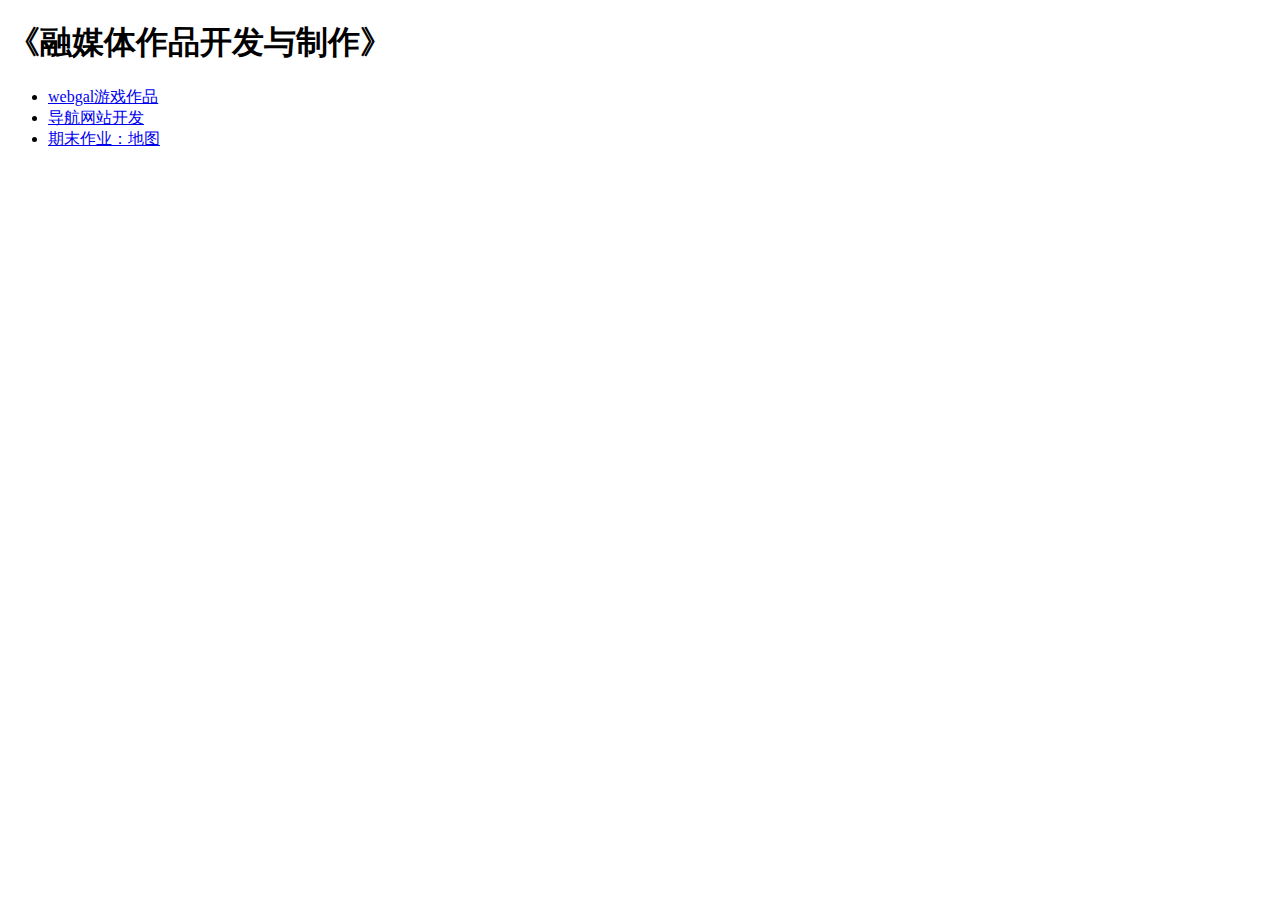
<file: index.html>
<!DOCTYPE html>
<html lang="en">
<head>
    <meta charset="UTF-8">
    <meta name="viewport" content="width=, initial-scale=1.0">
    <title>Document</title>
</head>
<body>
    <h1>《融媒体作品开发与制作》</h1>
<ul>
    <li><a href="web\index.html">webgal游戏作品</a></li>
    <li><a href="炸酱面导航网站\炸酱面导航网站\index.html">导航网站开发</a></li>
    <li><a href="storymap\index.html">期末作业：地图</a></li>
</ul>    
</body>
</html>
</file>
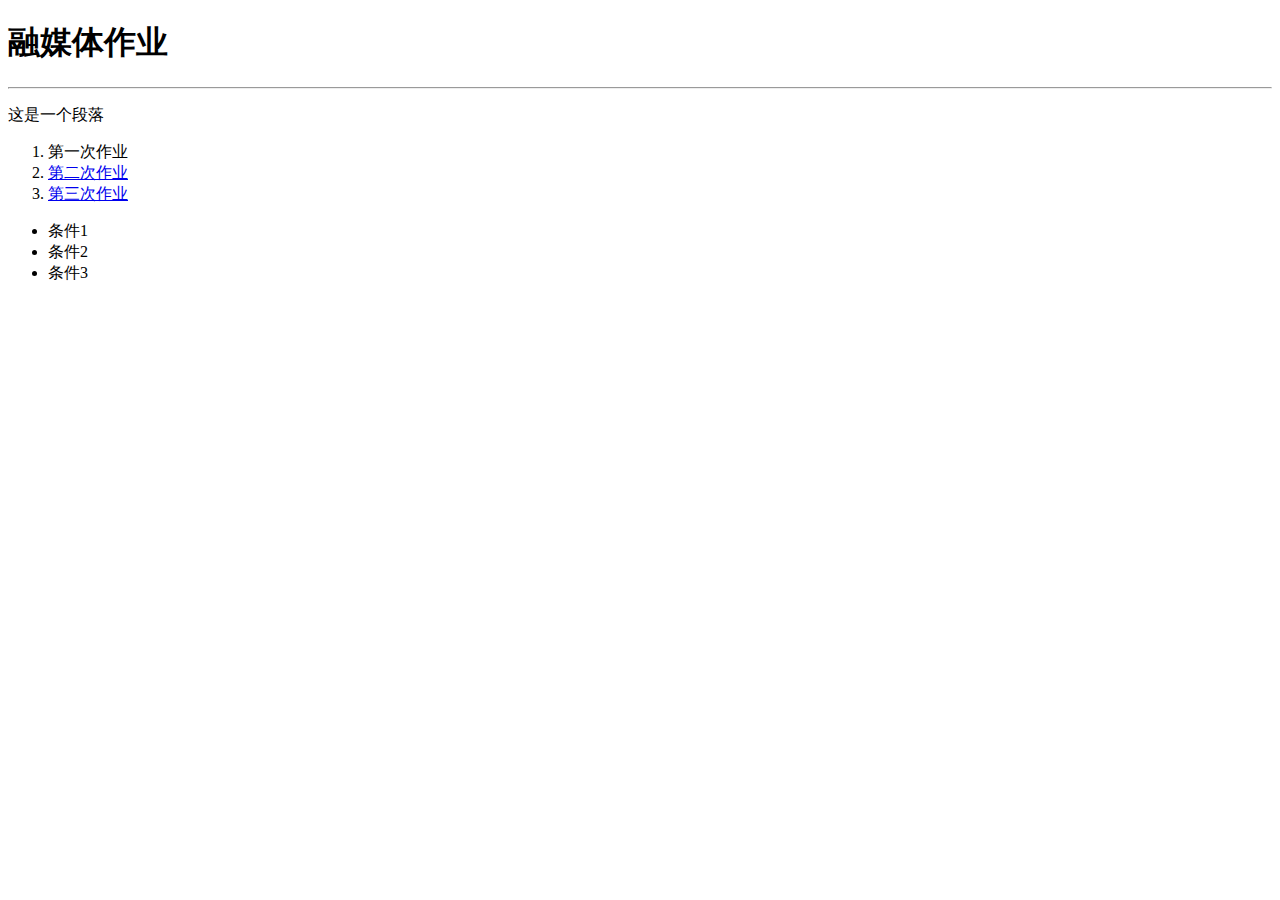
<file: rongmeiti.html>
<!DOCTYPE html>
<html lang="en">
<head>
    <meta charset="UTF-8">
    <meta name="viewport" content="width=device-width, initial-scale=1.0">
    <title>融媒体作业</title>
</head>
<body>
    <h1>融媒体作业</h1>
    <hr />
    <p>这是一个段落</p>
    <ol>
        <li>第一次作业</li>
        <li><a href="web/index.html">第二次作业</a></li>
        <li><a href="炸酱面导航网站\炸酱面导航网站\index.html">第三次作业</a></li>
    </ol>
    <ul>
        <li>条件1</li>
        <li>条件2</li>
        <li>条件3</li>
    </ul>
</body>
</html>
</file>
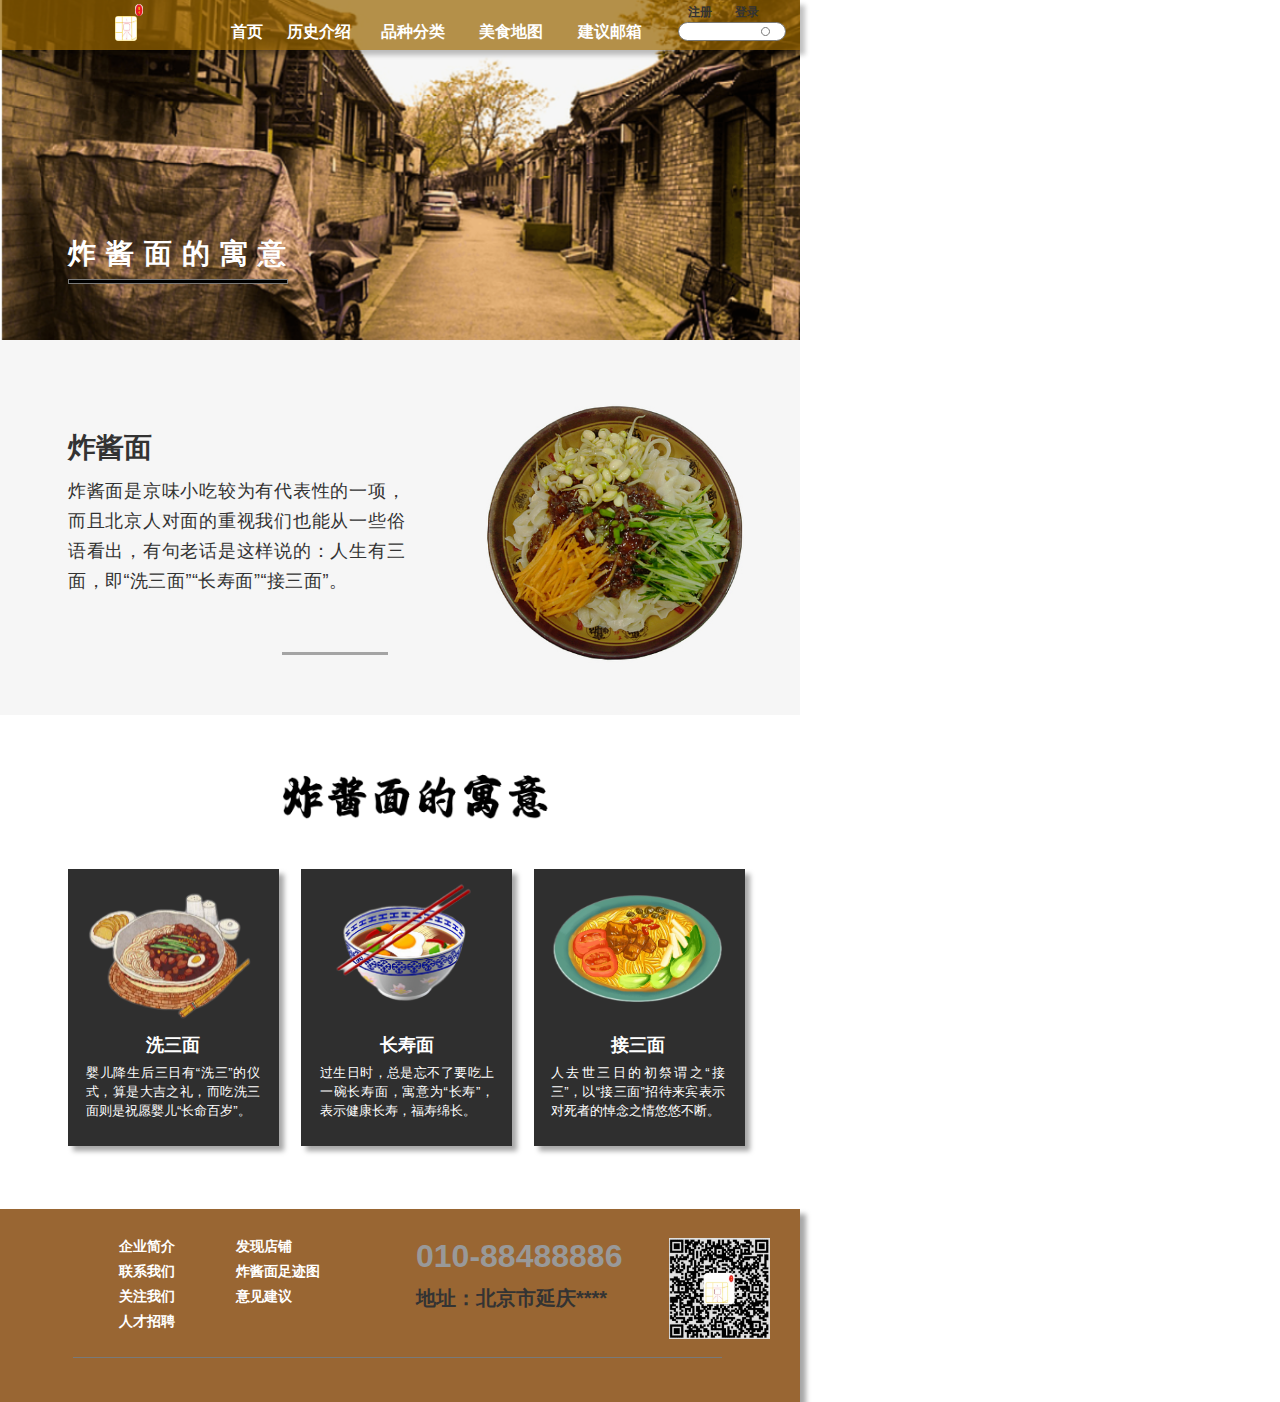
<file: 炸酱面导航网站/炸酱面导航网站/寓意.html>
﻿<!DOCTYPE html>
<html>
  <head>
    <title>寓意</title>
    <meta http-equiv="X-UA-Compatible" content="IE=edge"/>
    <meta http-equiv="content-type" content="text/html; charset=utf-8"/>
    <link href="resources/css/axure_rp_page.css" type="text/css" rel="stylesheet"/>
    <link href="data/styles.css" type="text/css" rel="stylesheet"/>
    <link href="files/寓意/styles.css" type="text/css" rel="stylesheet"/>
    <script src="resources/scripts/jquery-3.2.1.min.js"></script>
    <script src="resources/scripts/axure/axQuery.js"></script>
    <script src="resources/scripts/axure/globals.js"></script>
    <script src="resources/scripts/axutils.js"></script>
    <script src="resources/scripts/axure/annotation.js"></script>
    <script src="resources/scripts/axure/axQuery.std.js"></script>
    <script src="resources/scripts/axure/doc.js"></script>
    <script src="resources/scripts/messagecenter.js"></script>
    <script src="resources/scripts/axure/events.js"></script>
    <script src="resources/scripts/axure/recording.js"></script>
    <script src="resources/scripts/axure/action.js"></script>
    <script src="resources/scripts/axure/expr.js"></script>
    <script src="resources/scripts/axure/geometry.js"></script>
    <script src="resources/scripts/axure/flyout.js"></script>
    <script src="resources/scripts/axure/model.js"></script>
    <script src="resources/scripts/axure/repeater.js"></script>
    <script src="resources/scripts/axure/sto.js"></script>
    <script src="resources/scripts/axure/utils.temp.js"></script>
    <script src="resources/scripts/axure/variables.js"></script>
    <script src="resources/scripts/axure/drag.js"></script>
    <script src="resources/scripts/axure/move.js"></script>
    <script src="resources/scripts/axure/visibility.js"></script>
    <script src="resources/scripts/axure/style.js"></script>
    <script src="resources/scripts/axure/adaptive.js"></script>
    <script src="resources/scripts/axure/tree.js"></script>
    <script src="resources/scripts/axure/init.temp.js"></script>
    <script src="resources/scripts/axure/legacy.js"></script>
    <script src="resources/scripts/axure/viewer.js"></script>
    <script src="resources/scripts/axure/math.js"></script>
    <script src="resources/scripts/axure/jquery.nicescroll.min.js"></script>
    <script src="data/document.js"></script>
    <script src="files/寓意/data.js"></script>
    <script type="text/javascript">
      $axure.utils.getTransparentGifPath = function() { return 'resources/images/transparent.gif'; };
      $axure.utils.getOtherPath = function() { return 'resources/Other.html'; };
      $axure.utils.getReloadPath = function() { return 'resources/reload.html'; };
    </script>
  </head>
  <body>
    <div id="base" class="">

      <!-- Unnamed (Image) -->
      <div id="u161" class="ax_default image">
        <img id="u161_img" class="img " src="images/寓意/u161.png"/>
        <div id="u161_text" class="text " style="display:none; visibility: hidden">
          <p></p>
        </div>
      </div>

      <!-- Unnamed (Rectangle) -->
      <div id="u162" class="ax_default box_2">
        <div id="u162_div" class=""></div>
        <div id="u162_text" class="text " style="display:none; visibility: hidden">
          <p></p>
        </div>
      </div>

      <!-- Unnamed (Rectangle) -->
      <div id="u163" class="ax_default box_2">
        <div id="u163_div" class=""></div>
        <div id="u163_text" class="text " style="display:none; visibility: hidden">
          <p></p>
        </div>
      </div>

      <!-- Unnamed (Image) -->
      <div id="u164" class="ax_default image">
        <img id="u164_img" class="img " src="images/首页/u3.svg"/>
        <div id="u164_text" class="text " style="display:none; visibility: hidden">
          <p></p>
        </div>
      </div>

      <!-- Unnamed (Image) -->
      <div id="u165" class="ax_default image">
        <img id="u165_img" class="img " src="images/首页/u4.svg"/>
        <div id="u165_text" class="text " style="display:none; visibility: hidden">
          <p></p>
        </div>
      </div>

      <!-- Unnamed (Rectangle) -->
      <div id="u166" class="ax_default _一级标题">
        <div id="u166_div" class=""></div>
        <div id="u166_text" class="text ">
          <p><span>首页</span></p>
        </div>
      </div>

      <!-- Unnamed (Rectangle) -->
      <div id="u167" class="ax_default _一级标题">
        <div id="u167_div" class=""></div>
        <div id="u167_text" class="text ">
          <p><span>历史介绍</span></p>
        </div>
      </div>

      <!-- Unnamed (Rectangle) -->
      <div id="u168" class="ax_default _一级标题">
        <div id="u168_div" class=""></div>
        <div id="u168_text" class="text ">
          <p><span>品种分类</span></p>
        </div>
      </div>

      <!-- Unnamed (Rectangle) -->
      <div id="u169" class="ax_default _一级标题">
        <div id="u169_div" class=""></div>
        <div id="u169_text" class="text ">
          <p><span>美食地图</span></p>
        </div>
      </div>

      <!-- Unnamed (Rectangle) -->
      <div id="u170" class="ax_default _一级标题">
        <div id="u170_div" class=""></div>
        <div id="u170_text" class="text ">
          <p><span>建议邮箱</span></p>
        </div>
      </div>

      <!-- Unnamed (Rectangle) -->
      <div id="u171" class="ax_default box_1">
        <div id="u171_div" class=""></div>
        <div id="u171_text" class="text " style="display:none; visibility: hidden">
          <p></p>
        </div>
      </div>

      <!-- Unnamed (Ellipse) -->
      <div id="u172" class="ax_default ellipse">
        <img id="u172_img" class="img " src="images/首页/u11.svg"/>
        <div id="u172_text" class="text " style="display:none; visibility: hidden">
          <p></p>
        </div>
      </div>

      <!-- Unnamed (Shape) -->
      <div id="u173" class="ax_default _形状">
        <img id="u173_img" class="img " src="images/首页/u12.svg"/>
        <div id="u173_text" class="text " style="display:none; visibility: hidden">
          <p></p>
        </div>
      </div>

      <!-- Unnamed (Rectangle) -->
      <div id="u174" class="ax_default _一级标题">
        <div id="u174_div" class=""></div>
        <div id="u174_text" class="text ">
          <p><span>注册</span></p>
        </div>
      </div>

      <!-- Unnamed (Rectangle) -->
      <div id="u175" class="ax_default _一级标题">
        <div id="u175_div" class=""></div>
        <div id="u175_text" class="text ">
          <p><span>登录</span></p>
        </div>
      </div>

      <!-- 历史介绍 (Dynamic Panel) -->
      <div id="u176" class="ax_default ax_default_hidden" data-label="历史介绍" style="display:none; visibility: hidden">
        <div id="u176_state0" class="panel_state" data-label="历史介绍" style="">
          <div id="u176_state0_content" class="panel_state_content">

            <!-- 背景2 (Rectangle) -->
            <div id="u177" class="ax_default box_1" data-label="背景2">
              <div id="u177_div" class=""></div>
              <div id="u177_text" class="text " style="display:none; visibility: hidden">
                <p></p>
              </div>
            </div>

            <!-- 二级菜单 (Group) -->
            <div id="u178" class="ax_default" data-label="二级菜单" data-left="261" data-top="16" data-width="278" data-height="18">

              <!-- 标签文字-新闻中心 (Rectangle) -->
              <div id="u179" class="ax_default _文本段落" data-label="标签文字-新闻中心">
                <div id="u179_div" class=""></div>
                <div id="u179_text" class="text ">
                  <p><span>起源</span></p>
                </div>
              </div>

              <!-- 标签文字-联系我们 (Rectangle) -->
              <div id="u180" class="ax_default _文本段落" data-label="标签文字-联系我们">
                <div id="u180_div" class=""></div>
                <div id="u180_text" class="text ">
                  <p><span>寓意</span></p>
                </div>
              </div>

              <!-- 标签文字-新闻中心 (Rectangle) -->
              <div id="u181" class="ax_default _文本段落" data-label="标签文字-新闻中心">
                <div id="u181_div" class=""></div>
                <div id="u181_text" class="text ">
                  <p><span>趣闻</span></p>
                </div>
              </div>
            </div>
          </div>
        </div>
        <div id="u176_state1" class="panel_state" data-label="State1" style="visibility: hidden;">
          <div id="u176_state1_content" class="panel_state_content">
          </div>
        </div>
      </div>

      <!-- Unnamed (Rectangle) -->
      <div id="u182" class="ax_default label">
        <div id="u182_div" class=""></div>
        <div id="u182_text" class="text ">
          <p><span>炸酱面的寓意</span></p>
        </div>
      </div>

      <!-- Unnamed (Rectangle) -->
      <div id="u183" class="ax_default box_1">
        <div id="u183_div" class=""></div>
        <div id="u183_text" class="text " style="display:none; visibility: hidden">
          <p></p>
        </div>
      </div>

      <!-- Unnamed (Rectangle) -->
      <div id="u184" class="ax_default _文本段落">
        <div id="u184_div" class=""></div>
        <div id="u184_text" class="text ">
          <p><span>炸酱面</span></p><p><span><br></span></p><p><span><br></span></p>
        </div>
      </div>

      <!-- Unnamed (Rectangle) -->
      <div id="u185" class="ax_default _文本段落">
        <div id="u185_div" class=""></div>
        <div id="u185_text" class="text ">
          <p><span>炸酱面是京味小吃较为有代表性的一项，而且北京人对面的重视我们也能从一些俗语看出，有句老话是这样说的：人生有三面，即“洗三面”“长寿面”“接三面”。</span></p>
        </div>
      </div>

      <!-- Unnamed (Rectangle) -->
      <div id="u186" class="ax_default box_1">
        <div id="u186_div" class=""></div>
        <div id="u186_text" class="text " style="display:none; visibility: hidden">
          <p></p>
        </div>
      </div>

      <!-- Unnamed (Rectangle) -->
      <div id="u187" class="ax_default box_2">
        <div id="u187_div" class=""></div>
        <div id="u187_text" class="text " style="display:none; visibility: hidden">
          <p></p>
        </div>
      </div>

      <!-- Unnamed (Rectangle) -->
      <div id="u188" class="ax_default _一级标题">
        <div id="u188_div" class=""></div>
        <div id="u188_text" class="text ">
          <p><span>企业简介</span></p>
        </div>
      </div>

      <!-- Unnamed (Rectangle) -->
      <div id="u189" class="ax_default _一级标题">
        <div id="u189_div" class=""></div>
        <div id="u189_text" class="text ">
          <p><span>联系我们</span></p>
        </div>
      </div>

      <!-- Unnamed (Rectangle) -->
      <div id="u190" class="ax_default _一级标题">
        <div id="u190_div" class=""></div>
        <div id="u190_text" class="text ">
          <p><span>关注我们</span></p>
        </div>
      </div>

      <!-- Unnamed (Rectangle) -->
      <div id="u191" class="ax_default _一级标题">
        <div id="u191_div" class=""></div>
        <div id="u191_text" class="text ">
          <p><span>发现店铺</span></p>
        </div>
      </div>

      <!-- Unnamed (Rectangle) -->
      <div id="u192" class="ax_default _一级标题">
        <div id="u192_div" class=""></div>
        <div id="u192_text" class="text ">
          <p><span>炸酱面足迹图</span></p>
        </div>
      </div>

      <!-- Unnamed (Rectangle) -->
      <div id="u193" class="ax_default _一级标题">
        <div id="u193_div" class=""></div>
        <div id="u193_text" class="text ">
          <p><span>意见建议</span></p>
        </div>
      </div>

      <!-- Unnamed (Rectangle) -->
      <div id="u194" class="ax_default _一级标题">
        <div id="u194_div" class=""></div>
        <div id="u194_text" class="text ">
          <p><span>人才招聘</span></p>
        </div>
      </div>

      <!-- Unnamed (Rectangle) -->
      <div id="u195" class="ax_default _一级标题">
        <div id="u195_div" class=""></div>
        <div id="u195_text" class="text ">
          <p><span>010-88488886</span></p>
        </div>
      </div>

      <!-- Unnamed (Rectangle) -->
      <div id="u196" class="ax_default _二级标题">
        <div id="u196_div" class=""></div>
        <div id="u196_text" class="text ">
          <p><span>地址：北京市延庆****</span></p>
        </div>
      </div>

      <!-- Unnamed (Image) -->
      <div id="u197" class="ax_default image">
        <img id="u197_img" class="img " src="images/首页/u100.jpg"/>
        <div id="u197_text" class="text " style="display:none; visibility: hidden">
          <p></p>
        </div>
      </div>

      <!-- Unnamed (Line) -->
      <div id="u198" class="ax_default line">
        <img id="u198_img" class="img " src="images/首页/u101.svg"/>
        <div id="u198_text" class="text " style="display:none; visibility: hidden">
          <p></p>
        </div>
      </div>

      <!-- Unnamed (Image) -->
      <div id="u199" class="ax_default image">
        <img id="u199_img" class="img " src="images/寓意/u199.png"/>
        <div id="u199_text" class="text " style="display:none; visibility: hidden">
          <p></p>
        </div>
      </div>

      <!-- Unnamed (Image) -->
      <div id="u200" class="ax_default image">
        <img id="u200_img" class="img " src="images/寓意/u200.png"/>
        <div id="u200_text" class="text " style="display:none; visibility: hidden">
          <p></p>
        </div>
      </div>

      <!-- Unnamed (Rectangle) -->
      <div id="u201" class="ax_default box_1">
        <div id="u201_div" class=""></div>
        <div id="u201_text" class="text " style="display:none; visibility: hidden">
          <p></p>
        </div>
      </div>

      <!-- Unnamed (Rectangle) -->
      <div id="u202" class="ax_default box_1">
        <div id="u202_div" class=""></div>
        <div id="u202_text" class="text " style="display:none; visibility: hidden">
          <p></p>
        </div>
      </div>

      <!-- Unnamed (Rectangle) -->
      <div id="u203" class="ax_default box_1">
        <div id="u203_div" class=""></div>
        <div id="u203_text" class="text " style="display:none; visibility: hidden">
          <p></p>
        </div>
      </div>

      <!-- Unnamed (Image) -->
      <div id="u204" class="ax_default image">
        <img id="u204_img" class="img " src="images/寓意/u204.png"/>
        <div id="u204_text" class="text " style="display:none; visibility: hidden">
          <p></p>
        </div>
      </div>

      <!-- Unnamed (Rectangle) -->
      <div id="u205" class="ax_default label">
        <div id="u205_div" class=""></div>
        <div id="u205_text" class="text ">
          <p><span>洗三面</span></p>
        </div>
      </div>

      <!-- Unnamed (Rectangle) -->
      <div id="u206" class="ax_default _文本段落">
        <div id="u206_div" class=""></div>
        <div id="u206_text" class="text ">
          <p><span>婴儿降生后三日有“洗三”的仪式，算是大吉之礼，而吃洗三面则是祝愿婴儿“长命百岁”。</span></p>
        </div>
      </div>

      <!-- Unnamed (Image) -->
      <div id="u207" class="ax_default image">
        <img id="u207_img" class="img " src="images/寓意/u207.png"/>
        <div id="u207_text" class="text " style="display:none; visibility: hidden">
          <p></p>
        </div>
      </div>

      <!-- Unnamed (Rectangle) -->
      <div id="u208" class="ax_default label">
        <div id="u208_div" class=""></div>
        <div id="u208_text" class="text ">
          <p><span>长寿面</span></p>
        </div>
      </div>

      <!-- Unnamed (Rectangle) -->
      <div id="u209" class="ax_default _文本段落">
        <div id="u209_div" class=""></div>
        <div id="u209_text" class="text ">
          <p><span>过生日时，总是忘不了要吃上一碗长寿面，寓意为“长寿”，表示健康长寿，福寿绵长。</span></p>
        </div>
      </div>

      <!-- Unnamed (Image) -->
      <div id="u210" class="ax_default image">
        <img id="u210_img" class="img " src="images/寓意/u210.png"/>
        <div id="u210_text" class="text " style="display:none; visibility: hidden">
          <p></p>
        </div>
      </div>

      <!-- Unnamed (Rectangle) -->
      <div id="u211" class="ax_default label">
        <div id="u211_div" class=""></div>
        <div id="u211_text" class="text ">
          <p><span>接三面</span></p>
        </div>
      </div>

      <!-- Unnamed (Rectangle) -->
      <div id="u212" class="ax_default _文本段落">
        <div id="u212_div" class=""></div>
        <div id="u212_text" class="text ">
          <p><span>人去世三日的初祭谓之“接三”，以“接三面”招待来宾表示对死者的悼念之情悠悠不断。</span></p>
        </div>
      </div>
    </div>
    <script src="resources/scripts/axure/ios.js"></script>
  </body>
</html>
</file>
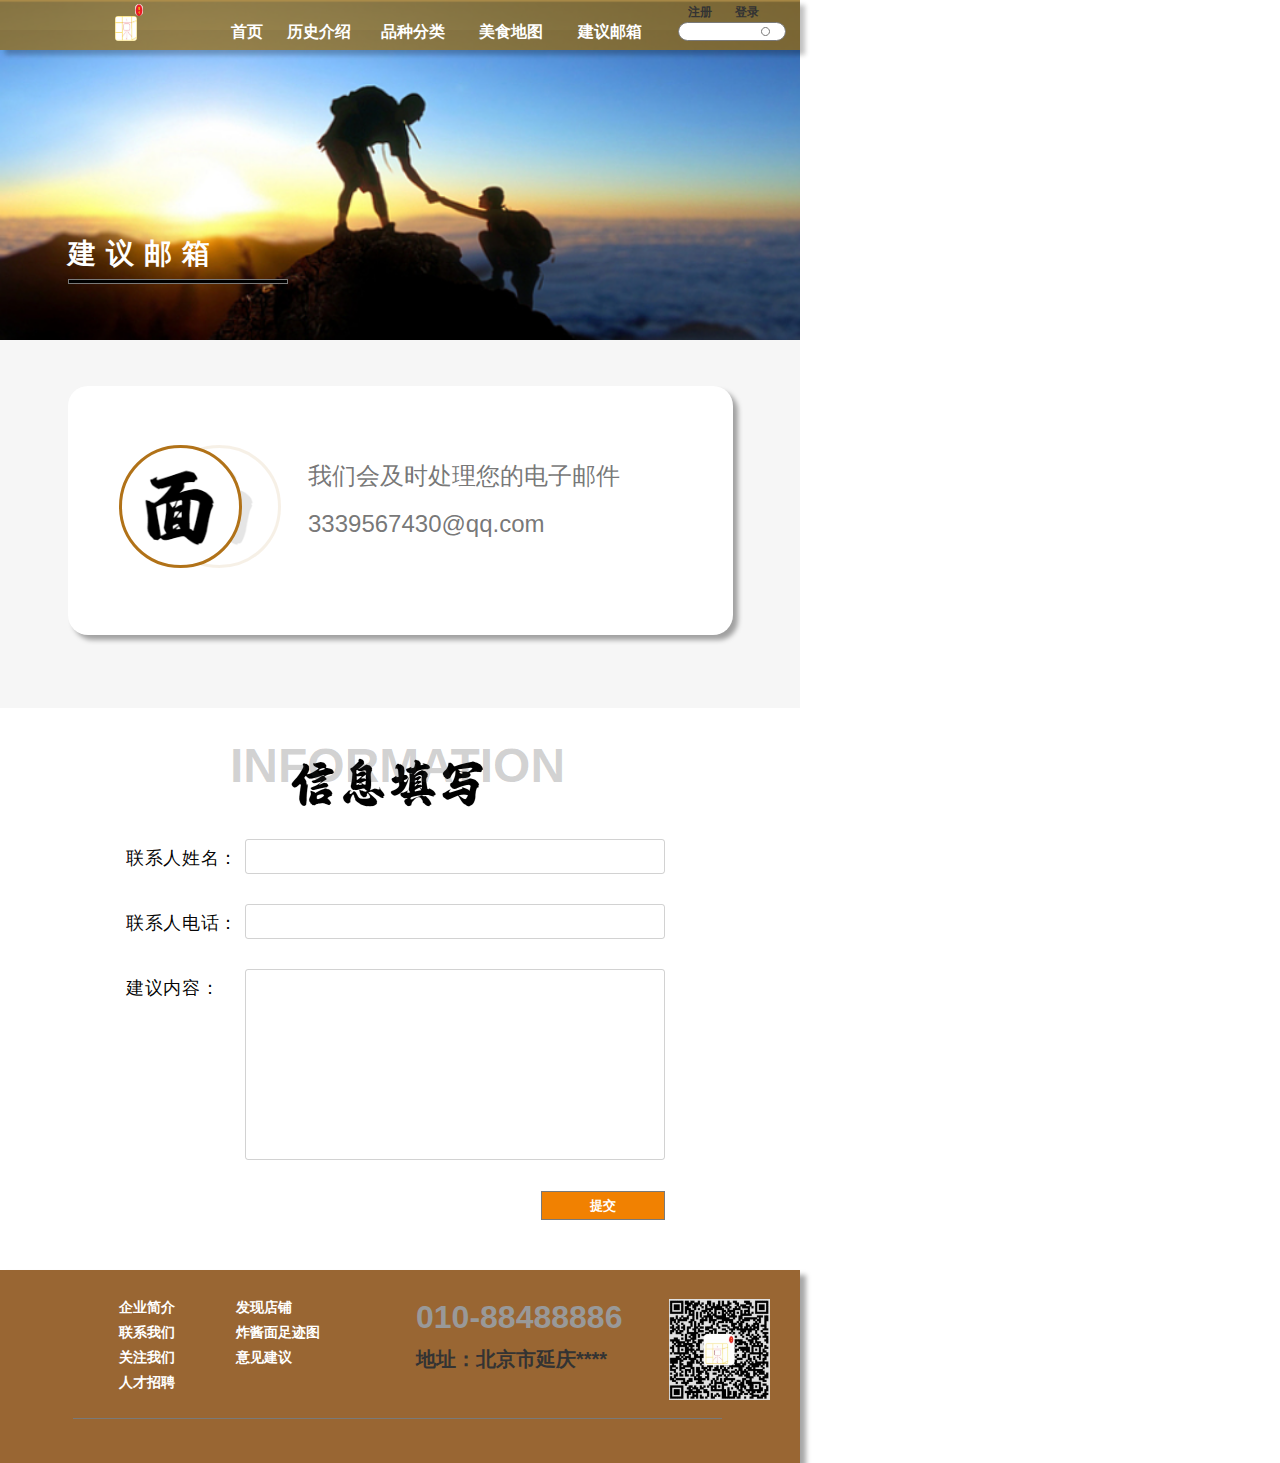
<file: 炸酱面导航网站/炸酱面导航网站/建议邮箱.html>
﻿<!DOCTYPE html>
<html>
  <head>
    <title>建议邮箱</title>
    <meta http-equiv="X-UA-Compatible" content="IE=edge"/>
    <meta http-equiv="content-type" content="text/html; charset=utf-8"/>
    <link href="resources/css/axure_rp_page.css" type="text/css" rel="stylesheet"/>
    <link href="data/styles.css" type="text/css" rel="stylesheet"/>
    <link href="files/建议邮箱/styles.css" type="text/css" rel="stylesheet"/>
    <script src="resources/scripts/jquery-3.2.1.min.js"></script>
    <script src="resources/scripts/axure/axQuery.js"></script>
    <script src="resources/scripts/axure/globals.js"></script>
    <script src="resources/scripts/axutils.js"></script>
    <script src="resources/scripts/axure/annotation.js"></script>
    <script src="resources/scripts/axure/axQuery.std.js"></script>
    <script src="resources/scripts/axure/doc.js"></script>
    <script src="resources/scripts/messagecenter.js"></script>
    <script src="resources/scripts/axure/events.js"></script>
    <script src="resources/scripts/axure/recording.js"></script>
    <script src="resources/scripts/axure/action.js"></script>
    <script src="resources/scripts/axure/expr.js"></script>
    <script src="resources/scripts/axure/geometry.js"></script>
    <script src="resources/scripts/axure/flyout.js"></script>
    <script src="resources/scripts/axure/model.js"></script>
    <script src="resources/scripts/axure/repeater.js"></script>
    <script src="resources/scripts/axure/sto.js"></script>
    <script src="resources/scripts/axure/utils.temp.js"></script>
    <script src="resources/scripts/axure/variables.js"></script>
    <script src="resources/scripts/axure/drag.js"></script>
    <script src="resources/scripts/axure/move.js"></script>
    <script src="resources/scripts/axure/visibility.js"></script>
    <script src="resources/scripts/axure/style.js"></script>
    <script src="resources/scripts/axure/adaptive.js"></script>
    <script src="resources/scripts/axure/tree.js"></script>
    <script src="resources/scripts/axure/init.temp.js"></script>
    <script src="resources/scripts/axure/legacy.js"></script>
    <script src="resources/scripts/axure/viewer.js"></script>
    <script src="resources/scripts/axure/math.js"></script>
    <script src="resources/scripts/axure/jquery.nicescroll.min.js"></script>
    <script src="data/document.js"></script>
    <script src="files/建议邮箱/data.js"></script>
    <script type="text/javascript">
      $axure.utils.getTransparentGifPath = function() { return 'resources/images/transparent.gif'; };
      $axure.utils.getOtherPath = function() { return 'resources/Other.html'; };
      $axure.utils.getReloadPath = function() { return 'resources/reload.html'; };
    </script>
  </head>
  <body>
    <div id="base" class="">

      <!-- Unnamed (Image) -->
      <div id="u264" class="ax_default image">
        <img id="u264_img" class="img " src="images/建议邮箱/u264.png"/>
        <div id="u264_text" class="text " style="display:none; visibility: hidden">
          <p></p>
        </div>
      </div>

      <!-- Unnamed (Image) -->
      <div id="u265" class="ax_default image">
        <img id="u265_img" class="img " src="images/建议邮箱/u265.png"/>
        <div id="u265_text" class="text " style="display:none; visibility: hidden">
          <p></p>
        </div>
      </div>

      <!-- Unnamed (Rectangle) -->
      <div id="u266" class="ax_default box_2">
        <div id="u266_div" class=""></div>
        <div id="u266_text" class="text " style="display:none; visibility: hidden">
          <p></p>
        </div>
      </div>

      <!-- Unnamed (Rectangle) -->
      <div id="u267" class="ax_default box_2">
        <div id="u267_div" class=""></div>
        <div id="u267_text" class="text " style="display:none; visibility: hidden">
          <p></p>
        </div>
      </div>

      <!-- Unnamed (Image) -->
      <div id="u268" class="ax_default image">
        <img id="u268_img" class="img " src="images/首页/u3.svg"/>
        <div id="u268_text" class="text " style="display:none; visibility: hidden">
          <p></p>
        </div>
      </div>

      <!-- Unnamed (Image) -->
      <div id="u269" class="ax_default image">
        <img id="u269_img" class="img " src="images/首页/u4.svg"/>
        <div id="u269_text" class="text " style="display:none; visibility: hidden">
          <p></p>
        </div>
      </div>

      <!-- Unnamed (Rectangle) -->
      <div id="u270" class="ax_default _一级标题">
        <div id="u270_div" class=""></div>
        <div id="u270_text" class="text ">
          <p><span>首页</span></p>
        </div>
      </div>

      <!-- Unnamed (Rectangle) -->
      <div id="u271" class="ax_default _一级标题">
        <div id="u271_div" class=""></div>
        <div id="u271_text" class="text ">
          <p><span>历史介绍</span></p>
        </div>
      </div>

      <!-- Unnamed (Rectangle) -->
      <div id="u272" class="ax_default _一级标题">
        <div id="u272_div" class=""></div>
        <div id="u272_text" class="text ">
          <p><span>品种分类</span></p>
        </div>
      </div>

      <!-- Unnamed (Rectangle) -->
      <div id="u273" class="ax_default _一级标题">
        <div id="u273_div" class=""></div>
        <div id="u273_text" class="text ">
          <p><span>美食地图</span></p>
        </div>
      </div>

      <!-- Unnamed (Rectangle) -->
      <div id="u274" class="ax_default _一级标题">
        <div id="u274_div" class=""></div>
        <div id="u274_text" class="text ">
          <p><span>建议邮箱</span></p>
        </div>
      </div>

      <!-- Unnamed (Rectangle) -->
      <div id="u275" class="ax_default box_1">
        <div id="u275_div" class=""></div>
        <div id="u275_text" class="text " style="display:none; visibility: hidden">
          <p></p>
        </div>
      </div>

      <!-- Unnamed (Ellipse) -->
      <div id="u276" class="ax_default ellipse">
        <img id="u276_img" class="img " src="images/首页/u11.svg"/>
        <div id="u276_text" class="text " style="display:none; visibility: hidden">
          <p></p>
        </div>
      </div>

      <!-- Unnamed (Shape) -->
      <div id="u277" class="ax_default _形状">
        <img id="u277_img" class="img " src="images/首页/u12.svg"/>
        <div id="u277_text" class="text " style="display:none; visibility: hidden">
          <p></p>
        </div>
      </div>

      <!-- Unnamed (Rectangle) -->
      <div id="u278" class="ax_default _一级标题">
        <div id="u278_div" class=""></div>
        <div id="u278_text" class="text ">
          <p><span>注册</span></p>
        </div>
      </div>

      <!-- Unnamed (Rectangle) -->
      <div id="u279" class="ax_default _一级标题">
        <div id="u279_div" class=""></div>
        <div id="u279_text" class="text ">
          <p><span>登录</span></p>
        </div>
      </div>

      <!-- 历史介绍 (Dynamic Panel) -->
      <div id="u280" class="ax_default ax_default_hidden" data-label="历史介绍" style="display:none; visibility: hidden">
        <div id="u280_state0" class="panel_state" data-label="历史介绍" style="">
          <div id="u280_state0_content" class="panel_state_content">

            <!-- 背景2 (Rectangle) -->
            <div id="u281" class="ax_default box_1" data-label="背景2">
              <div id="u281_div" class=""></div>
              <div id="u281_text" class="text " style="display:none; visibility: hidden">
                <p></p>
              </div>
            </div>

            <!-- 二级菜单 (Group) -->
            <div id="u282" class="ax_default" data-label="二级菜单" data-left="261" data-top="16" data-width="278" data-height="18">

              <!-- 标签文字-新闻中心 (Rectangle) -->
              <div id="u283" class="ax_default _文本段落" data-label="标签文字-新闻中心">
                <div id="u283_div" class=""></div>
                <div id="u283_text" class="text ">
                  <p><span>起源</span></p>
                </div>
              </div>

              <!-- 标签文字-联系我们 (Rectangle) -->
              <div id="u284" class="ax_default _文本段落" data-label="标签文字-联系我们">
                <div id="u284_div" class=""></div>
                <div id="u284_text" class="text ">
                  <p><span>寓意</span></p>
                </div>
              </div>

              <!-- 标签文字-新闻中心 (Rectangle) -->
              <div id="u285" class="ax_default _文本段落" data-label="标签文字-新闻中心">
                <div id="u285_div" class=""></div>
                <div id="u285_text" class="text ">
                  <p><span>趣闻</span></p>
                </div>
              </div>
            </div>
          </div>
        </div>
        <div id="u280_state1" class="panel_state" data-label="State1" style="visibility: hidden;">
          <div id="u280_state1_content" class="panel_state_content">
          </div>
        </div>
      </div>

      <!-- Unnamed (Rectangle) -->
      <div id="u286" class="ax_default label">
        <div id="u286_div" class=""></div>
        <div id="u286_text" class="text ">
          <p><span>建议邮箱</span></p>
        </div>
      </div>

      <!-- Unnamed (Rectangle) -->
      <div id="u287" class="ax_default box_1">
        <div id="u287_div" class=""></div>
        <div id="u287_text" class="text " style="display:none; visibility: hidden">
          <p></p>
        </div>
      </div>

      <!-- Unnamed (Rectangle) -->
      <div id="u288" class="ax_default box_2">
        <div id="u288_div" class=""></div>
        <div id="u288_text" class="text " style="display:none; visibility: hidden">
          <p></p>
        </div>
      </div>

      <!-- Unnamed (Rectangle) -->
      <div id="u289" class="ax_default _一级标题">
        <div id="u289_div" class=""></div>
        <div id="u289_text" class="text ">
          <p><span>企业简介</span></p>
        </div>
      </div>

      <!-- Unnamed (Rectangle) -->
      <div id="u290" class="ax_default _一级标题">
        <div id="u290_div" class=""></div>
        <div id="u290_text" class="text ">
          <p><span>联系我们</span></p>
        </div>
      </div>

      <!-- Unnamed (Rectangle) -->
      <div id="u291" class="ax_default _一级标题">
        <div id="u291_div" class=""></div>
        <div id="u291_text" class="text ">
          <p><span>关注我们</span></p>
        </div>
      </div>

      <!-- Unnamed (Rectangle) -->
      <div id="u292" class="ax_default _一级标题">
        <div id="u292_div" class=""></div>
        <div id="u292_text" class="text ">
          <p><span>发现店铺</span></p>
        </div>
      </div>

      <!-- Unnamed (Rectangle) -->
      <div id="u293" class="ax_default _一级标题">
        <div id="u293_div" class=""></div>
        <div id="u293_text" class="text ">
          <p><span>炸酱面足迹图</span></p>
        </div>
      </div>

      <!-- Unnamed (Rectangle) -->
      <div id="u294" class="ax_default _一级标题">
        <div id="u294_div" class=""></div>
        <div id="u294_text" class="text ">
          <p><span>意见建议</span></p>
        </div>
      </div>

      <!-- Unnamed (Rectangle) -->
      <div id="u295" class="ax_default _一级标题">
        <div id="u295_div" class=""></div>
        <div id="u295_text" class="text ">
          <p><span>人才招聘</span></p>
        </div>
      </div>

      <!-- Unnamed (Rectangle) -->
      <div id="u296" class="ax_default _一级标题">
        <div id="u296_div" class=""></div>
        <div id="u296_text" class="text ">
          <p><span>010-88488886</span></p>
        </div>
      </div>

      <!-- Unnamed (Rectangle) -->
      <div id="u297" class="ax_default _二级标题">
        <div id="u297_div" class=""></div>
        <div id="u297_text" class="text ">
          <p><span>地址：北京市延庆****</span></p>
        </div>
      </div>

      <!-- Unnamed (Image) -->
      <div id="u298" class="ax_default image">
        <img id="u298_img" class="img " src="images/首页/u100.jpg"/>
        <div id="u298_text" class="text " style="display:none; visibility: hidden">
          <p></p>
        </div>
      </div>

      <!-- Unnamed (Line) -->
      <div id="u299" class="ax_default line">
        <img id="u299_img" class="img " src="images/首页/u101.svg"/>
        <div id="u299_text" class="text " style="display:none; visibility: hidden">
          <p></p>
        </div>
      </div>

      <!-- Unnamed (Rectangle) -->
      <div id="u300" class="ax_default box_1">
        <img id="u300_img" class="img " src="images/建议邮箱/u300.svg"/>
        <div id="u300_text" class="text " style="display:none; visibility: hidden">
          <p></p>
        </div>
      </div>

      <!-- Unnamed (Ellipse) -->
      <div id="u301" class="ax_default ellipse">
        <img id="u301_img" class="img " src="images/建议邮箱/u301.svg"/>
        <div id="u301_text" class="text " style="display:none; visibility: hidden">
          <p></p>
        </div>
      </div>

      <!-- Unnamed (Image) -->
      <div id="u302" class="ax_default image">
        <img id="u302_img" class="img " src="images/建议邮箱/u302.png"/>
        <div id="u302_text" class="text " style="display:none; visibility: hidden">
          <p></p>
        </div>
      </div>

      <!-- Unnamed (Ellipse) -->
      <div id="u303" class="ax_default ellipse">
        <img id="u303_img" class="img " src="images/建议邮箱/u301.svg"/>
        <div id="u303_text" class="text " style="display:none; visibility: hidden">
          <p></p>
        </div>
      </div>

      <!-- Unnamed (Image) -->
      <div id="u304" class="ax_default image">
        <img id="u304_img" class="img " src="images/建议邮箱/u302.png"/>
        <div id="u304_text" class="text " style="display:none; visibility: hidden">
          <p></p>
        </div>
      </div>

      <!-- Unnamed (Rectangle) -->
      <div id="u305" class="ax_default _文本段落">
        <div id="u305_div" class=""></div>
        <div id="u305_text" class="text ">
          <p><span>3339567430@qq.com</span></p>
        </div>
      </div>

      <!-- Unnamed (Rectangle) -->
      <div id="u306" class="ax_default _文本段落">
        <div id="u306_div" class=""></div>
        <div id="u306_text" class="text ">
          <p><span>我们会及时处理您的电子邮件</span></p>
        </div>
      </div>

      <!-- Unnamed (Image) -->
      <div id="u307" class="ax_default image">
        <img id="u307_img" class="img " src="images/建议邮箱/u307.png"/>
        <div id="u307_text" class="text " style="display:none; visibility: hidden">
          <p></p>
        </div>
      </div>

      <!-- Unnamed (Rectangle) -->
      <div id="u308" class="ax_default label">
        <div id="u308_div" class=""></div>
        <div id="u308_text" class="text ">
          <p><span>INFORMATION</span></p>
        </div>
      </div>

      <!-- Unnamed (Rectangle) -->
      <div id="u309" class="ax_default label">
        <div id="u309_div" class=""></div>
        <div id="u309_text" class="text ">
          <p><span>联系人姓名：</span></p>
        </div>
      </div>

      <!-- Unnamed (Text Field) -->
      <div id="u310" class="ax_default text_field">
        <img id="u310_img" class="img " src="images/建议邮箱/u310.svg"/>
        <input id="u310_input" type="text" value="" class="u310_input"/>
      </div>

      <!-- Unnamed (Rectangle) -->
      <div id="u311" class="ax_default label">
        <div id="u311_div" class=""></div>
        <div id="u311_text" class="text ">
          <p><span>联系人电话：</span></p>
        </div>
      </div>

      <!-- Unnamed (Text Field) -->
      <div id="u312" class="ax_default text_field">
        <img id="u312_img" class="img " src="images/建议邮箱/u310.svg"/>
        <input id="u312_input" type="text" value="" class="u312_input"/>
      </div>

      <!-- Unnamed (Rectangle) -->
      <div id="u313" class="ax_default label">
        <div id="u313_div" class=""></div>
        <div id="u313_text" class="text ">
          <p><span>建议内容：</span></p>
        </div>
      </div>

      <!-- Unnamed (Text Field) -->
      <div id="u314" class="ax_default text_field">
        <img id="u314_img" class="img " src="images/建议邮箱/u314.svg"/>
        <input id="u314_input" type="text" value="" class="u314_input"/>
      </div>

      <!-- Unnamed (Rectangle) -->
      <div id="u315" class="ax_default box_1">
        <div id="u315_div" class=""></div>
        <div id="u315_text" class="text ">
          <p><span>提交</span></p>
        </div>
      </div>
    </div>
    <script src="resources/scripts/axure/ios.js"></script>
  </body>
</html>
</file>
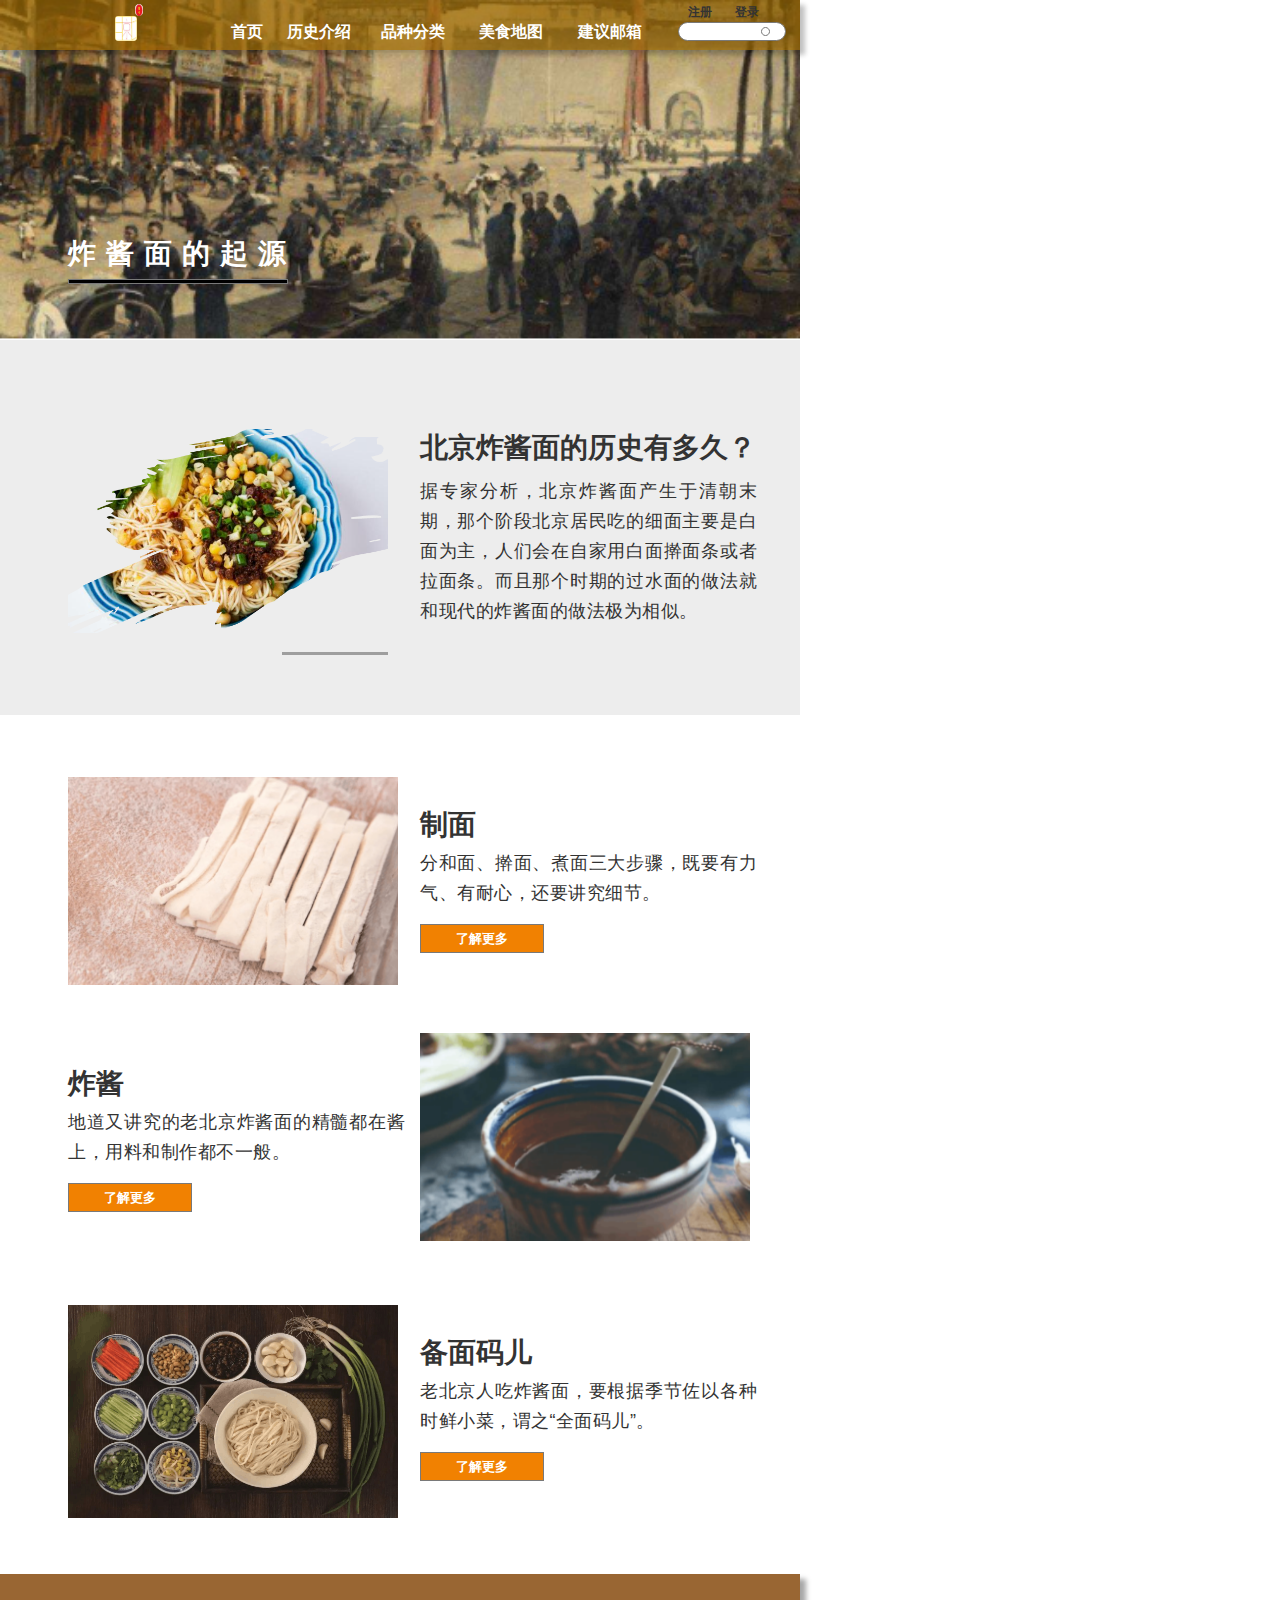
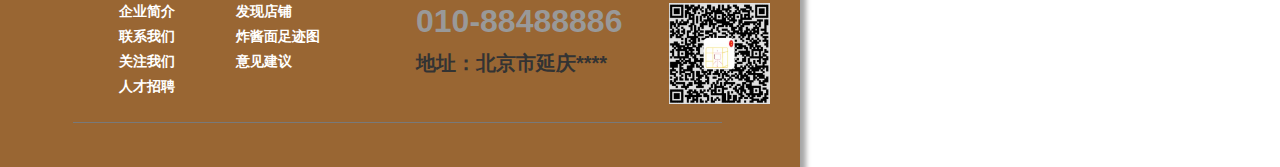
<file: 炸酱面导航网站/炸酱面导航网站/起源.html>
﻿<!DOCTYPE html>
<html>
  <head>
    <title>起源</title>
    <meta http-equiv="X-UA-Compatible" content="IE=edge"/>
    <meta http-equiv="content-type" content="text/html; charset=utf-8"/>
    <link href="resources/css/axure_rp_page.css" type="text/css" rel="stylesheet"/>
    <link href="data/styles.css" type="text/css" rel="stylesheet"/>
    <link href="files/起源/styles.css" type="text/css" rel="stylesheet"/>
    <script src="resources/scripts/jquery-3.2.1.min.js"></script>
    <script src="resources/scripts/axure/axQuery.js"></script>
    <script src="resources/scripts/axure/globals.js"></script>
    <script src="resources/scripts/axutils.js"></script>
    <script src="resources/scripts/axure/annotation.js"></script>
    <script src="resources/scripts/axure/axQuery.std.js"></script>
    <script src="resources/scripts/axure/doc.js"></script>
    <script src="resources/scripts/messagecenter.js"></script>
    <script src="resources/scripts/axure/events.js"></script>
    <script src="resources/scripts/axure/recording.js"></script>
    <script src="resources/scripts/axure/action.js"></script>
    <script src="resources/scripts/axure/expr.js"></script>
    <script src="resources/scripts/axure/geometry.js"></script>
    <script src="resources/scripts/axure/flyout.js"></script>
    <script src="resources/scripts/axure/model.js"></script>
    <script src="resources/scripts/axure/repeater.js"></script>
    <script src="resources/scripts/axure/sto.js"></script>
    <script src="resources/scripts/axure/utils.temp.js"></script>
    <script src="resources/scripts/axure/variables.js"></script>
    <script src="resources/scripts/axure/drag.js"></script>
    <script src="resources/scripts/axure/move.js"></script>
    <script src="resources/scripts/axure/visibility.js"></script>
    <script src="resources/scripts/axure/style.js"></script>
    <script src="resources/scripts/axure/adaptive.js"></script>
    <script src="resources/scripts/axure/tree.js"></script>
    <script src="resources/scripts/axure/init.temp.js"></script>
    <script src="resources/scripts/axure/legacy.js"></script>
    <script src="resources/scripts/axure/viewer.js"></script>
    <script src="resources/scripts/axure/math.js"></script>
    <script src="resources/scripts/axure/jquery.nicescroll.min.js"></script>
    <script src="data/document.js"></script>
    <script src="files/起源/data.js"></script>
    <script type="text/javascript">
      $axure.utils.getTransparentGifPath = function() { return 'resources/images/transparent.gif'; };
      $axure.utils.getOtherPath = function() { return 'resources/Other.html'; };
      $axure.utils.getReloadPath = function() { return 'resources/reload.html'; };
    </script>
  </head>
  <body>
    <div id="base" class="">

      <!-- Unnamed (Rectangle) -->
      <div id="u110" class="ax_default box_2">
        <div id="u110_div" class=""></div>
        <div id="u110_text" class="text " style="display:none; visibility: hidden">
          <p></p>
        </div>
      </div>

      <!-- Unnamed (Image) -->
      <div id="u111" class="ax_default image">
        <img id="u111_img" class="img " src="images/起源/u111.png"/>
        <div id="u111_text" class="text " style="display:none; visibility: hidden">
          <p></p>
        </div>
      </div>

      <!-- Unnamed (Rectangle) -->
      <div id="u112" class="ax_default box_2">
        <div id="u112_div" class=""></div>
        <div id="u112_text" class="text " style="display:none; visibility: hidden">
          <p></p>
        </div>
      </div>

      <!-- Unnamed (Image) -->
      <div id="u113" class="ax_default image">
        <img id="u113_img" class="img " src="images/首页/u3.svg"/>
        <div id="u113_text" class="text " style="display:none; visibility: hidden">
          <p></p>
        </div>
      </div>

      <!-- Unnamed (Image) -->
      <div id="u114" class="ax_default image">
        <img id="u114_img" class="img " src="images/首页/u4.svg"/>
        <div id="u114_text" class="text " style="display:none; visibility: hidden">
          <p></p>
        </div>
      </div>

      <!-- Unnamed (Rectangle) -->
      <div id="u115" class="ax_default _一级标题">
        <div id="u115_div" class=""></div>
        <div id="u115_text" class="text ">
          <p><span>首页</span></p>
        </div>
      </div>

      <!-- Unnamed (Rectangle) -->
      <div id="u116" class="ax_default _一级标题">
        <div id="u116_div" class=""></div>
        <div id="u116_text" class="text ">
          <p><span>历史介绍</span></p>
        </div>
      </div>

      <!-- Unnamed (Rectangle) -->
      <div id="u117" class="ax_default _一级标题">
        <div id="u117_div" class=""></div>
        <div id="u117_text" class="text ">
          <p><span>品种分类</span></p>
        </div>
      </div>

      <!-- Unnamed (Rectangle) -->
      <div id="u118" class="ax_default _一级标题">
        <div id="u118_div" class=""></div>
        <div id="u118_text" class="text ">
          <p><span>美食地图</span></p>
        </div>
      </div>

      <!-- Unnamed (Rectangle) -->
      <div id="u119" class="ax_default _一级标题">
        <div id="u119_div" class=""></div>
        <div id="u119_text" class="text ">
          <p><span>建议邮箱</span></p>
        </div>
      </div>

      <!-- Unnamed (Rectangle) -->
      <div id="u120" class="ax_default box_1">
        <div id="u120_div" class=""></div>
        <div id="u120_text" class="text " style="display:none; visibility: hidden">
          <p></p>
        </div>
      </div>

      <!-- Unnamed (Ellipse) -->
      <div id="u121" class="ax_default ellipse">
        <img id="u121_img" class="img " src="images/首页/u11.svg"/>
        <div id="u121_text" class="text " style="display:none; visibility: hidden">
          <p></p>
        </div>
      </div>

      <!-- Unnamed (Shape) -->
      <div id="u122" class="ax_default _形状">
        <img id="u122_img" class="img " src="images/首页/u12.svg"/>
        <div id="u122_text" class="text " style="display:none; visibility: hidden">
          <p></p>
        </div>
      </div>

      <!-- Unnamed (Rectangle) -->
      <div id="u123" class="ax_default _一级标题">
        <div id="u123_div" class=""></div>
        <div id="u123_text" class="text ">
          <p><span>注册</span></p>
        </div>
      </div>

      <!-- Unnamed (Rectangle) -->
      <div id="u124" class="ax_default _一级标题">
        <div id="u124_div" class=""></div>
        <div id="u124_text" class="text ">
          <p><span>登录</span></p>
        </div>
      </div>

      <!-- 历史介绍 (Dynamic Panel) -->
      <div id="u125" class="ax_default ax_default_hidden" data-label="历史介绍" style="display:none; visibility: hidden">
        <div id="u125_state0" class="panel_state" data-label="历史介绍" style="">
          <div id="u125_state0_content" class="panel_state_content">

            <!-- 背景2 (Rectangle) -->
            <div id="u126" class="ax_default box_1" data-label="背景2">
              <div id="u126_div" class=""></div>
              <div id="u126_text" class="text " style="display:none; visibility: hidden">
                <p></p>
              </div>
            </div>

            <!-- 二级菜单 (Group) -->
            <div id="u127" class="ax_default" data-label="二级菜单" data-left="261" data-top="16" data-width="278" data-height="18">

              <!-- 标签文字-新闻中心 (Rectangle) -->
              <div id="u128" class="ax_default _文本段落" data-label="标签文字-新闻中心">
                <div id="u128_div" class=""></div>
                <div id="u128_text" class="text ">
                  <p><span>起源</span></p>
                </div>
              </div>

              <!-- 标签文字-联系我们 (Rectangle) -->
              <div id="u129" class="ax_default _文本段落" data-label="标签文字-联系我们">
                <div id="u129_div" class=""></div>
                <div id="u129_text" class="text ">
                  <p><span>寓意</span></p>
                </div>
              </div>

              <!-- 标签文字-新闻中心 (Rectangle) -->
              <div id="u130" class="ax_default _文本段落" data-label="标签文字-新闻中心">
                <div id="u130_div" class=""></div>
                <div id="u130_text" class="text ">
                  <p><span>趣闻</span></p>
                </div>
              </div>
            </div>
          </div>
        </div>
        <div id="u125_state1" class="panel_state" data-label="State1" style="visibility: hidden;">
          <div id="u125_state1_content" class="panel_state_content">
          </div>
        </div>
      </div>

      <!-- Unnamed (Rectangle) -->
      <div id="u131" class="ax_default label">
        <div id="u131_div" class=""></div>
        <div id="u131_text" class="text ">
          <p><span>炸酱面的起源</span></p>
        </div>
      </div>

      <!-- Unnamed (Rectangle) -->
      <div id="u132" class="ax_default box_1">
        <div id="u132_div" class=""></div>
        <div id="u132_text" class="text " style="display:none; visibility: hidden">
          <p></p>
        </div>
      </div>

      <!-- Unnamed (Rectangle) -->
      <div id="u133" class="ax_default _文本段落">
        <div id="u133_div" class=""></div>
        <div id="u133_text" class="text ">
          <p><span>北京炸酱面的历史有多久？</span></p><p><span><br></span></p><p><span><br></span></p>
        </div>
      </div>

      <!-- Unnamed (Rectangle) -->
      <div id="u134" class="ax_default _文本段落">
        <div id="u134_div" class=""></div>
        <div id="u134_text" class="text ">
          <p><span>据专家分析，北京炸酱面产生于清朝末期，那个阶段北京居民吃的细面主要是白面为主，人们会在自家用白面擀面条或者拉面条。而且那个时期的过水面的做法就和现代的炸酱面的做法极为相似。</span></p>
        </div>
      </div>

      <!-- Unnamed (Image) -->
      <div id="u135" class="ax_default image">
        <img id="u135_img" class="img " src="images/起源/u135.png"/>
        <div id="u135_text" class="text " style="display:none; visibility: hidden">
          <p></p>
        </div>
      </div>

      <!-- Unnamed (Image) -->
      <div id="u136" class="ax_default image">
        <img id="u136_img" class="img " src="images/起源/u136.png"/>
        <div id="u136_text" class="text " style="display:none; visibility: hidden">
          <p></p>
        </div>
      </div>

      <!-- Unnamed (Rectangle) -->
      <div id="u137" class="ax_default box_1">
        <div id="u137_div" class=""></div>
        <div id="u137_text" class="text " style="display:none; visibility: hidden">
          <p></p>
        </div>
      </div>

      <!-- Unnamed (Image) -->
      <div id="u138" class="ax_default image">
        <img id="u138_img" class="img " src="images/起源/u138.jpg"/>
        <div id="u138_text" class="text " style="display:none; visibility: hidden">
          <p></p>
        </div>
      </div>

      <!-- Unnamed (Rectangle) -->
      <div id="u139" class="ax_default _文本段落">
        <div id="u139_div" class=""></div>
        <div id="u139_text" class="text ">
          <p><span>制面</span></p>
        </div>
      </div>

      <!-- Unnamed (Rectangle) -->
      <div id="u140" class="ax_default _文本段落">
        <div id="u140_div" class=""></div>
        <div id="u140_text" class="text ">
          <p><span>分和面、擀面、煮面三大步骤，既要有力气、有耐心，还要讲究细节。</span></p>
        </div>
      </div>

      <!-- Unnamed (Rectangle) -->
      <div id="u141" class="ax_default box_1">
        <div id="u141_div" class=""></div>
        <div id="u141_text" class="text ">
          <p><span>了解更多</span></p>
        </div>
      </div>

      <!-- Unnamed (Rectangle) -->
      <div id="u142" class="ax_default _文本段落">
        <div id="u142_div" class=""></div>
        <div id="u142_text" class="text ">
          <p><span>炸酱</span></p>
        </div>
      </div>

      <!-- Unnamed (Rectangle) -->
      <div id="u143" class="ax_default _文本段落">
        <div id="u143_div" class=""></div>
        <div id="u143_text" class="text ">
          <p><span>地道又讲究的老北京炸酱面的精髓都在酱上，用料和制作都不一般。</span></p>
        </div>
      </div>

      <!-- Unnamed (Rectangle) -->
      <div id="u144" class="ax_default box_1">
        <div id="u144_div" class=""></div>
        <div id="u144_text" class="text ">
          <p><span>了解更多</span></p>
        </div>
      </div>

      <!-- Unnamed (Rectangle) -->
      <div id="u145" class="ax_default box_2">
        <div id="u145_div" class=""></div>
        <div id="u145_text" class="text " style="display:none; visibility: hidden">
          <p></p>
        </div>
      </div>

      <!-- Unnamed (Rectangle) -->
      <div id="u146" class="ax_default _一级标题">
        <div id="u146_div" class=""></div>
        <div id="u146_text" class="text ">
          <p><span>企业简介</span></p>
        </div>
      </div>

      <!-- Unnamed (Rectangle) -->
      <div id="u147" class="ax_default _一级标题">
        <div id="u147_div" class=""></div>
        <div id="u147_text" class="text ">
          <p><span>联系我们</span></p>
        </div>
      </div>

      <!-- Unnamed (Rectangle) -->
      <div id="u148" class="ax_default _一级标题">
        <div id="u148_div" class=""></div>
        <div id="u148_text" class="text ">
          <p><span>关注我们</span></p>
        </div>
      </div>

      <!-- Unnamed (Rectangle) -->
      <div id="u149" class="ax_default _一级标题">
        <div id="u149_div" class=""></div>
        <div id="u149_text" class="text ">
          <p><span>发现店铺</span></p>
        </div>
      </div>

      <!-- Unnamed (Rectangle) -->
      <div id="u150" class="ax_default _一级标题">
        <div id="u150_div" class=""></div>
        <div id="u150_text" class="text ">
          <p><span>炸酱面足迹图</span></p>
        </div>
      </div>

      <!-- Unnamed (Rectangle) -->
      <div id="u151" class="ax_default _一级标题">
        <div id="u151_div" class=""></div>
        <div id="u151_text" class="text ">
          <p><span>意见建议</span></p>
        </div>
      </div>

      <!-- Unnamed (Rectangle) -->
      <div id="u152" class="ax_default _一级标题">
        <div id="u152_div" class=""></div>
        <div id="u152_text" class="text ">
          <p><span>人才招聘</span></p>
        </div>
      </div>

      <!-- Unnamed (Rectangle) -->
      <div id="u153" class="ax_default _一级标题">
        <div id="u153_div" class=""></div>
        <div id="u153_text" class="text ">
          <p><span>010-88488886</span></p>
        </div>
      </div>

      <!-- Unnamed (Rectangle) -->
      <div id="u154" class="ax_default _二级标题">
        <div id="u154_div" class=""></div>
        <div id="u154_text" class="text ">
          <p><span>地址：北京市延庆****</span></p>
        </div>
      </div>

      <!-- Unnamed (Image) -->
      <div id="u155" class="ax_default image">
        <img id="u155_img" class="img " src="images/首页/u100.jpg"/>
        <div id="u155_text" class="text " style="display:none; visibility: hidden">
          <p></p>
        </div>
      </div>

      <!-- Unnamed (Line) -->
      <div id="u156" class="ax_default line">
        <img id="u156_img" class="img " src="images/首页/u101.svg"/>
        <div id="u156_text" class="text " style="display:none; visibility: hidden">
          <p></p>
        </div>
      </div>

      <!-- Unnamed (Rectangle) -->
      <div id="u157" class="ax_default _文本段落">
        <div id="u157_div" class=""></div>
        <div id="u157_text" class="text ">
          <p><span>备面码儿</span></p>
        </div>
      </div>

      <!-- Unnamed (Rectangle) -->
      <div id="u158" class="ax_default _文本段落">
        <div id="u158_div" class=""></div>
        <div id="u158_text" class="text ">
          <p><span>老北京人吃炸酱面，要根据季节佐以各种时鲜小菜，谓之“全面码儿”。</span></p>
        </div>
      </div>

      <!-- Unnamed (Rectangle) -->
      <div id="u159" class="ax_default box_1">
        <div id="u159_div" class=""></div>
        <div id="u159_text" class="text ">
          <p><span>了解更多</span></p>
        </div>
      </div>

      <!-- Unnamed (Image) -->
      <div id="u160" class="ax_default image">
        <img id="u160_img" class="img " src="images/起源/u160.jpg"/>
        <div id="u160_text" class="text " style="display:none; visibility: hidden">
          <p></p>
        </div>
      </div>
    </div>
    <script src="resources/scripts/axure/ios.js"></script>
  </body>
</html>
</file>
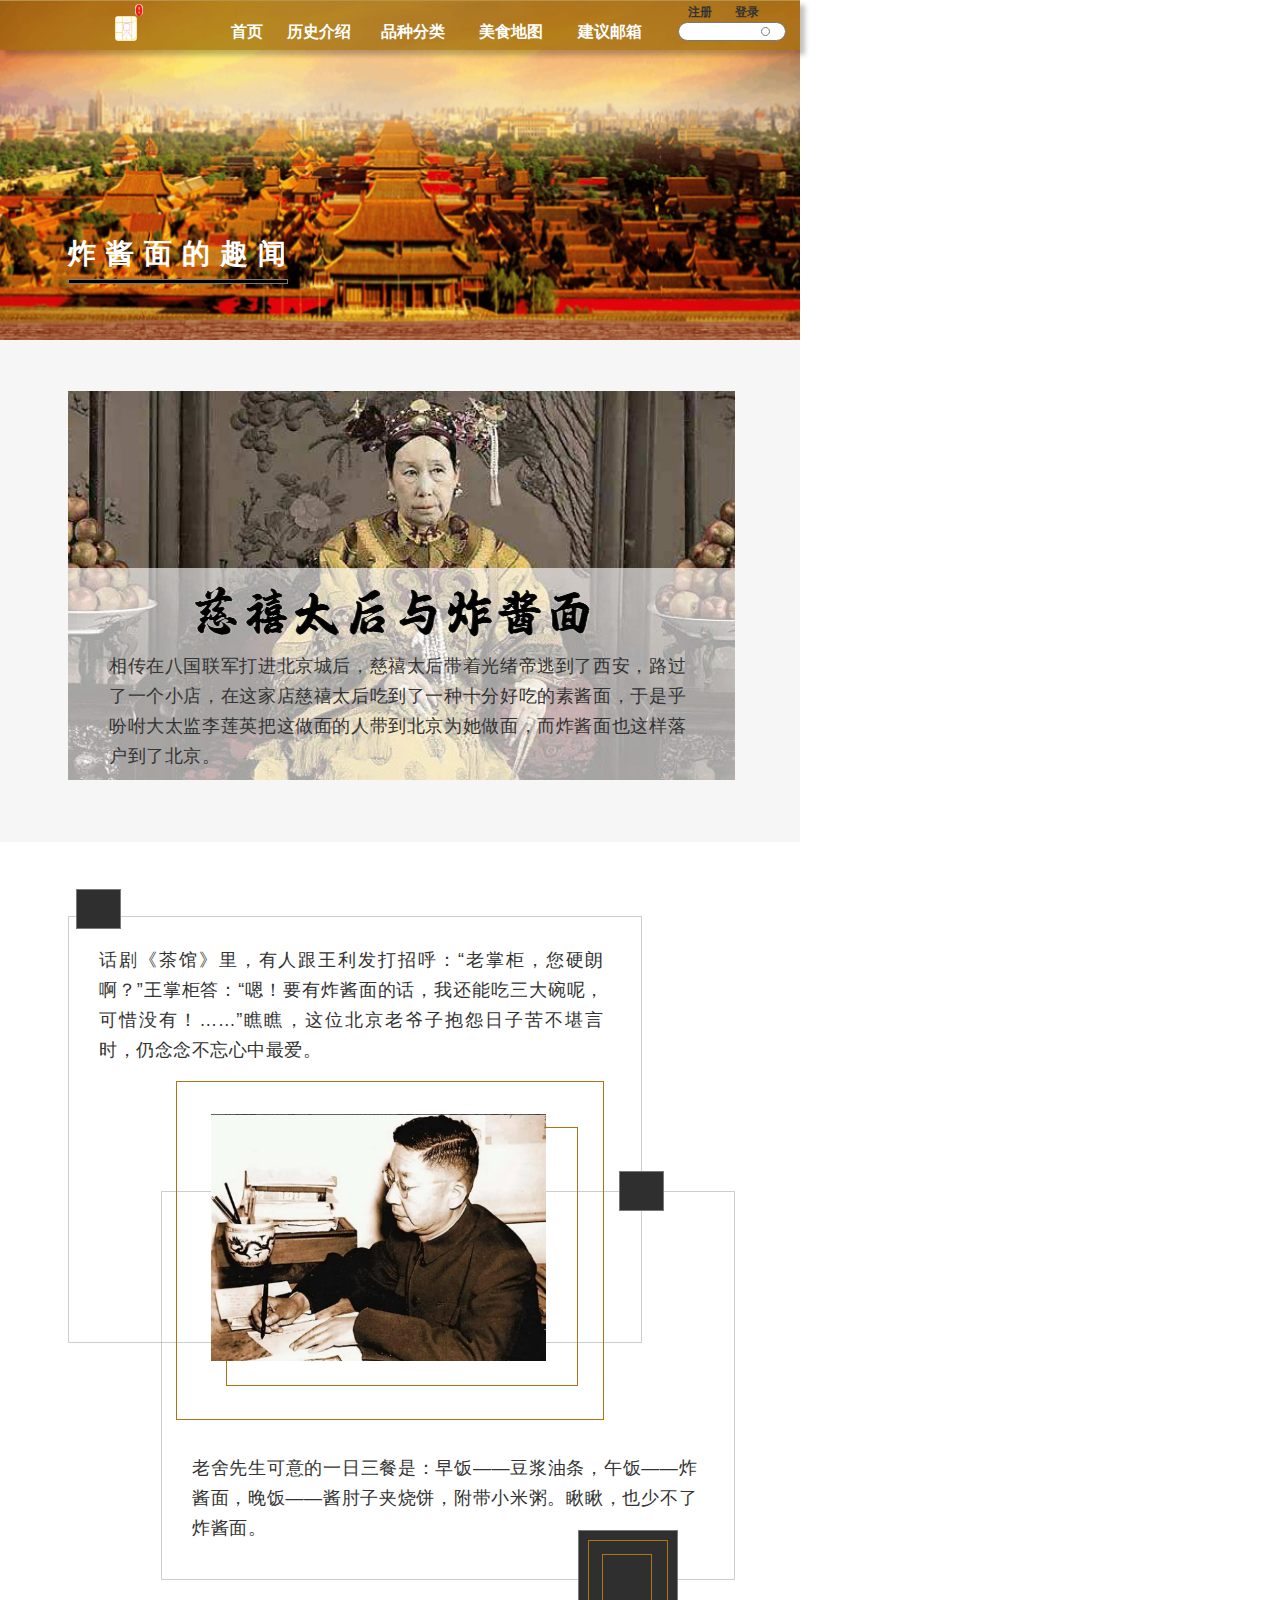
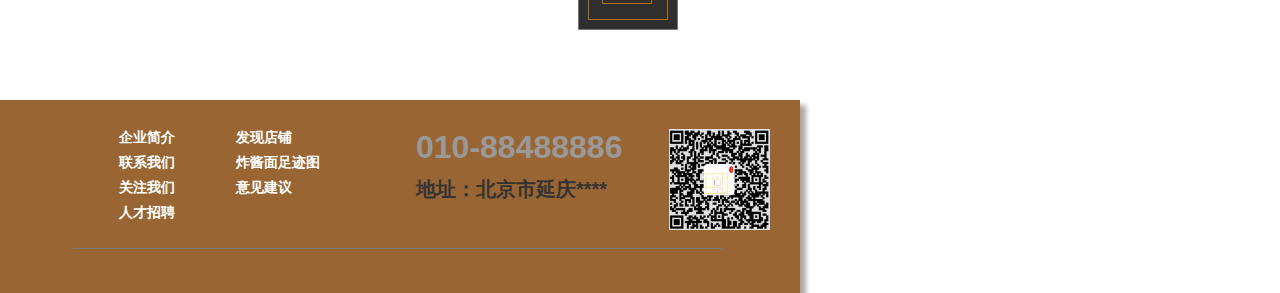
<file: 炸酱面导航网站/炸酱面导航网站/趣闻.html>
﻿<!DOCTYPE html>
<html>
  <head>
    <title>趣闻</title>
    <meta http-equiv="X-UA-Compatible" content="IE=edge"/>
    <meta http-equiv="content-type" content="text/html; charset=utf-8"/>
    <link href="resources/css/axure_rp_page.css" type="text/css" rel="stylesheet"/>
    <link href="data/styles.css" type="text/css" rel="stylesheet"/>
    <link href="files/趣闻/styles.css" type="text/css" rel="stylesheet"/>
    <script src="resources/scripts/jquery-3.2.1.min.js"></script>
    <script src="resources/scripts/axure/axQuery.js"></script>
    <script src="resources/scripts/axure/globals.js"></script>
    <script src="resources/scripts/axutils.js"></script>
    <script src="resources/scripts/axure/annotation.js"></script>
    <script src="resources/scripts/axure/axQuery.std.js"></script>
    <script src="resources/scripts/axure/doc.js"></script>
    <script src="resources/scripts/messagecenter.js"></script>
    <script src="resources/scripts/axure/events.js"></script>
    <script src="resources/scripts/axure/recording.js"></script>
    <script src="resources/scripts/axure/action.js"></script>
    <script src="resources/scripts/axure/expr.js"></script>
    <script src="resources/scripts/axure/geometry.js"></script>
    <script src="resources/scripts/axure/flyout.js"></script>
    <script src="resources/scripts/axure/model.js"></script>
    <script src="resources/scripts/axure/repeater.js"></script>
    <script src="resources/scripts/axure/sto.js"></script>
    <script src="resources/scripts/axure/utils.temp.js"></script>
    <script src="resources/scripts/axure/variables.js"></script>
    <script src="resources/scripts/axure/drag.js"></script>
    <script src="resources/scripts/axure/move.js"></script>
    <script src="resources/scripts/axure/visibility.js"></script>
    <script src="resources/scripts/axure/style.js"></script>
    <script src="resources/scripts/axure/adaptive.js"></script>
    <script src="resources/scripts/axure/tree.js"></script>
    <script src="resources/scripts/axure/init.temp.js"></script>
    <script src="resources/scripts/axure/legacy.js"></script>
    <script src="resources/scripts/axure/viewer.js"></script>
    <script src="resources/scripts/axure/math.js"></script>
    <script src="resources/scripts/axure/jquery.nicescroll.min.js"></script>
    <script src="data/document.js"></script>
    <script src="files/趣闻/data.js"></script>
    <script type="text/javascript">
      $axure.utils.getTransparentGifPath = function() { return 'resources/images/transparent.gif'; };
      $axure.utils.getOtherPath = function() { return 'resources/Other.html'; };
      $axure.utils.getReloadPath = function() { return 'resources/reload.html'; };
    </script>
  </head>
  <body>
    <div id="base" class="">

      <!-- Unnamed (Rectangle) -->
      <div id="u213" class="ax_default box_1">
        <img id="u213_img" class="img " src="images/趣闻/u213.svg"/>
        <div id="u213_text" class="text " style="display:none; visibility: hidden">
          <p></p>
        </div>
      </div>

      <!-- Unnamed (Rectangle) -->
      <div id="u214" class="ax_default box_2">
        <div id="u214_div" class=""></div>
        <div id="u214_text" class="text " style="display:none; visibility: hidden">
          <p></p>
        </div>
      </div>

      <!-- Unnamed (Image) -->
      <div id="u215" class="ax_default image">
        <img id="u215_img" class="img " src="images/趣闻/u215.png"/>
        <div id="u215_text" class="text " style="display:none; visibility: hidden">
          <p></p>
        </div>
      </div>

      <!-- Unnamed (Rectangle) -->
      <div id="u216" class="ax_default box_2">
        <div id="u216_div" class=""></div>
        <div id="u216_text" class="text " style="display:none; visibility: hidden">
          <p></p>
        </div>
      </div>

      <!-- Unnamed (Image) -->
      <div id="u217" class="ax_default image">
        <img id="u217_img" class="img " src="images/首页/u3.svg"/>
        <div id="u217_text" class="text " style="display:none; visibility: hidden">
          <p></p>
        </div>
      </div>

      <!-- Unnamed (Image) -->
      <div id="u218" class="ax_default image">
        <img id="u218_img" class="img " src="images/首页/u4.svg"/>
        <div id="u218_text" class="text " style="display:none; visibility: hidden">
          <p></p>
        </div>
      </div>

      <!-- Unnamed (Rectangle) -->
      <div id="u219" class="ax_default _一级标题">
        <div id="u219_div" class=""></div>
        <div id="u219_text" class="text ">
          <p><span>首页</span></p>
        </div>
      </div>

      <!-- Unnamed (Rectangle) -->
      <div id="u220" class="ax_default _一级标题">
        <div id="u220_div" class=""></div>
        <div id="u220_text" class="text ">
          <p><span>历史介绍</span></p>
        </div>
      </div>

      <!-- Unnamed (Rectangle) -->
      <div id="u221" class="ax_default _一级标题">
        <div id="u221_div" class=""></div>
        <div id="u221_text" class="text ">
          <p><span>品种分类</span></p>
        </div>
      </div>

      <!-- Unnamed (Rectangle) -->
      <div id="u222" class="ax_default _一级标题">
        <div id="u222_div" class=""></div>
        <div id="u222_text" class="text ">
          <p><span>美食地图</span></p>
        </div>
      </div>

      <!-- Unnamed (Rectangle) -->
      <div id="u223" class="ax_default _一级标题">
        <div id="u223_div" class=""></div>
        <div id="u223_text" class="text ">
          <p><span>建议邮箱</span></p>
        </div>
      </div>

      <!-- Unnamed (Rectangle) -->
      <div id="u224" class="ax_default box_1">
        <div id="u224_div" class=""></div>
        <div id="u224_text" class="text " style="display:none; visibility: hidden">
          <p></p>
        </div>
      </div>

      <!-- Unnamed (Ellipse) -->
      <div id="u225" class="ax_default ellipse">
        <img id="u225_img" class="img " src="images/首页/u11.svg"/>
        <div id="u225_text" class="text " style="display:none; visibility: hidden">
          <p></p>
        </div>
      </div>

      <!-- Unnamed (Shape) -->
      <div id="u226" class="ax_default _形状">
        <img id="u226_img" class="img " src="images/首页/u12.svg"/>
        <div id="u226_text" class="text " style="display:none; visibility: hidden">
          <p></p>
        </div>
      </div>

      <!-- Unnamed (Rectangle) -->
      <div id="u227" class="ax_default _一级标题">
        <div id="u227_div" class=""></div>
        <div id="u227_text" class="text ">
          <p><span>注册</span></p>
        </div>
      </div>

      <!-- Unnamed (Rectangle) -->
      <div id="u228" class="ax_default _一级标题">
        <div id="u228_div" class=""></div>
        <div id="u228_text" class="text ">
          <p><span>登录</span></p>
        </div>
      </div>

      <!-- 历史介绍 (Dynamic Panel) -->
      <div id="u229" class="ax_default ax_default_hidden" data-label="历史介绍" style="display:none; visibility: hidden">
        <div id="u229_state0" class="panel_state" data-label="历史介绍" style="">
          <div id="u229_state0_content" class="panel_state_content">

            <!-- 背景2 (Rectangle) -->
            <div id="u230" class="ax_default box_1" data-label="背景2">
              <div id="u230_div" class=""></div>
              <div id="u230_text" class="text " style="display:none; visibility: hidden">
                <p></p>
              </div>
            </div>

            <!-- 二级菜单 (Group) -->
            <div id="u231" class="ax_default" data-label="二级菜单" data-left="261" data-top="16" data-width="278" data-height="18">

              <!-- 标签文字-新闻中心 (Rectangle) -->
              <div id="u232" class="ax_default _文本段落" data-label="标签文字-新闻中心">
                <div id="u232_div" class=""></div>
                <div id="u232_text" class="text ">
                  <p><span>起源</span></p>
                </div>
              </div>

              <!-- 标签文字-联系我们 (Rectangle) -->
              <div id="u233" class="ax_default _文本段落" data-label="标签文字-联系我们">
                <div id="u233_div" class=""></div>
                <div id="u233_text" class="text ">
                  <p><span>寓意</span></p>
                </div>
              </div>

              <!-- 标签文字-新闻中心 (Rectangle) -->
              <div id="u234" class="ax_default _文本段落" data-label="标签文字-新闻中心">
                <div id="u234_div" class=""></div>
                <div id="u234_text" class="text ">
                  <p><span>趣闻</span></p>
                </div>
              </div>
            </div>
          </div>
        </div>
        <div id="u229_state1" class="panel_state" data-label="State1" style="visibility: hidden;">
          <div id="u229_state1_content" class="panel_state_content">
          </div>
        </div>
      </div>

      <!-- Unnamed (Rectangle) -->
      <div id="u235" class="ax_default label">
        <div id="u235_div" class=""></div>
        <div id="u235_text" class="text ">
          <p><span>炸酱面的趣闻</span></p>
        </div>
      </div>

      <!-- Unnamed (Rectangle) -->
      <div id="u236" class="ax_default box_1">
        <div id="u236_div" class=""></div>
        <div id="u236_text" class="text " style="display:none; visibility: hidden">
          <p></p>
        </div>
      </div>

      <!-- Unnamed (Rectangle) -->
      <div id="u237" class="ax_default box_2">
        <div id="u237_div" class=""></div>
        <div id="u237_text" class="text " style="display:none; visibility: hidden">
          <p></p>
        </div>
      </div>

      <!-- Unnamed (Rectangle) -->
      <div id="u238" class="ax_default _一级标题">
        <div id="u238_div" class=""></div>
        <div id="u238_text" class="text ">
          <p><span>企业简介</span></p>
        </div>
      </div>

      <!-- Unnamed (Rectangle) -->
      <div id="u239" class="ax_default _一级标题">
        <div id="u239_div" class=""></div>
        <div id="u239_text" class="text ">
          <p><span>联系我们</span></p>
        </div>
      </div>

      <!-- Unnamed (Rectangle) -->
      <div id="u240" class="ax_default _一级标题">
        <div id="u240_div" class=""></div>
        <div id="u240_text" class="text ">
          <p><span>关注我们</span></p>
        </div>
      </div>

      <!-- Unnamed (Rectangle) -->
      <div id="u241" class="ax_default _一级标题">
        <div id="u241_div" class=""></div>
        <div id="u241_text" class="text ">
          <p><span>发现店铺</span></p>
        </div>
      </div>

      <!-- Unnamed (Rectangle) -->
      <div id="u242" class="ax_default _一级标题">
        <div id="u242_div" class=""></div>
        <div id="u242_text" class="text ">
          <p><span>炸酱面足迹图</span></p>
        </div>
      </div>

      <!-- Unnamed (Rectangle) -->
      <div id="u243" class="ax_default _一级标题">
        <div id="u243_div" class=""></div>
        <div id="u243_text" class="text ">
          <p><span>意见建议</span></p>
        </div>
      </div>

      <!-- Unnamed (Rectangle) -->
      <div id="u244" class="ax_default _一级标题">
        <div id="u244_div" class=""></div>
        <div id="u244_text" class="text ">
          <p><span>人才招聘</span></p>
        </div>
      </div>

      <!-- Unnamed (Rectangle) -->
      <div id="u245" class="ax_default _一级标题">
        <div id="u245_div" class=""></div>
        <div id="u245_text" class="text ">
          <p><span>010-88488886</span></p>
        </div>
      </div>

      <!-- Unnamed (Rectangle) -->
      <div id="u246" class="ax_default _二级标题">
        <div id="u246_div" class=""></div>
        <div id="u246_text" class="text ">
          <p><span>地址：北京市延庆****</span></p>
        </div>
      </div>

      <!-- Unnamed (Image) -->
      <div id="u247" class="ax_default image">
        <img id="u247_img" class="img " src="images/首页/u100.jpg"/>
        <div id="u247_text" class="text " style="display:none; visibility: hidden">
          <p></p>
        </div>
      </div>

      <!-- Unnamed (Line) -->
      <div id="u248" class="ax_default line">
        <img id="u248_img" class="img " src="images/首页/u101.svg"/>
        <div id="u248_text" class="text " style="display:none; visibility: hidden">
          <p></p>
        </div>
      </div>

      <!-- Unnamed (Image) -->
      <div id="u249" class="ax_default image">
        <img id="u249_img" class="img " src="images/趣闻/u249.png"/>
        <div id="u249_text" class="text " style="display:none; visibility: hidden">
          <p></p>
        </div>
      </div>

      <!-- Unnamed (Rectangle) -->
      <div id="u250" class="ax_default box_1">
        <div id="u250_div" class=""></div>
        <div id="u250_text" class="text " style="display:none; visibility: hidden">
          <p></p>
        </div>
      </div>

      <!-- Unnamed (Rectangle) -->
      <div id="u251" class="ax_default _文本段落">
        <div id="u251_div" class=""></div>
        <div id="u251_text" class="text ">
          <p><span>相传在八国联军打进北京城后，慈禧太后带着光绪帝逃到了西安，路过了一个小店，在这家店慈禧太后吃到了一种十分好吃的素酱面，于是乎吩咐大太监李莲英把这做面的人带到北京为她做面，而炸酱面也这样落户到了北京。</span></p>
        </div>
      </div>

      <!-- Unnamed (Image) -->
      <div id="u252" class="ax_default image">
        <img id="u252_img" class="img " src="images/趣闻/u252.png"/>
        <div id="u252_text" class="text " style="display:none; visibility: hidden">
          <p></p>
        </div>
      </div>

      <!-- Unnamed (Rectangle) -->
      <div id="u253" class="ax_default box_1">
        <div id="u253_div" class=""></div>
        <div id="u253_text" class="text " style="display:none; visibility: hidden">
          <p></p>
        </div>
      </div>

      <!-- Unnamed (Rectangle) -->
      <div id="u254" class="ax_default _文本段落">
        <div id="u254_div" class=""></div>
        <div id="u254_text" class="text ">
          <p><span>话剧《茶馆》里，有人跟王利发打招呼：“老掌柜，您硬朗啊？”王掌柜答：“嗯！要有炸酱面的话，我还能吃三大碗呢，可惜没有！……”瞧瞧，这位北京老爷子抱怨日子苦不堪言时，仍念念不忘心中最爱。</span></p>
        </div>
      </div>

      <!-- Unnamed (Rectangle) -->
      <div id="u255" class="ax_default box_1">
        <div id="u255_div" class=""></div>
        <div id="u255_text" class="text " style="display:none; visibility: hidden">
          <p></p>
        </div>
      </div>

      <!-- Unnamed (Rectangle) -->
      <div id="u256" class="ax_default box_1">
        <div id="u256_div" class=""></div>
        <div id="u256_text" class="text " style="display:none; visibility: hidden">
          <p></p>
        </div>
      </div>

      <!-- Unnamed (Rectangle) -->
      <div id="u257" class="ax_default box_1">
        <img id="u257_img" class="img " src="images/趣闻/u257.svg"/>
        <div id="u257_text" class="text " style="display:none; visibility: hidden">
          <p></p>
        </div>
      </div>

      <!-- Unnamed (Image) -->
      <div id="u258" class="ax_default image">
        <img id="u258_img" class="img " src="images/趣闻/u258.png"/>
        <div id="u258_text" class="text " style="display:none; visibility: hidden">
          <p></p>
        </div>
      </div>

      <!-- Unnamed (Rectangle) -->
      <div id="u259" class="ax_default box_1">
        <div id="u259_div" class=""></div>
        <div id="u259_text" class="text " style="display:none; visibility: hidden">
          <p></p>
        </div>
      </div>

      <!-- Unnamed (Rectangle) -->
      <div id="u260" class="ax_default _文本段落">
        <div id="u260_div" class=""></div>
        <div id="u260_text" class="text ">
          <p><span>老舍先生可意的一日三餐是：早饭——豆浆油条，午饭——炸酱面，晚饭——酱肘子夹烧饼，附带小米粥。瞅瞅，也少不了炸酱面。</span></p>
        </div>
      </div>

      <!-- Unnamed (Rectangle) -->
      <div id="u261" class="ax_default box_1">
        <div id="u261_div" class=""></div>
        <div id="u261_text" class="text " style="display:none; visibility: hidden">
          <p></p>
        </div>
      </div>

      <!-- Unnamed (Rectangle) -->
      <div id="u262" class="ax_default box_1">
        <div id="u262_div" class=""></div>
        <div id="u262_text" class="text " style="display:none; visibility: hidden">
          <p></p>
        </div>
      </div>

      <!-- Unnamed (Rectangle) -->
      <div id="u263" class="ax_default box_1">
        <div id="u263_div" class=""></div>
        <div id="u263_text" class="text " style="display:none; visibility: hidden">
          <p></p>
        </div>
      </div>
    </div>
    <script src="resources/scripts/axure/ios.js"></script>
  </body>
</html>
</file>
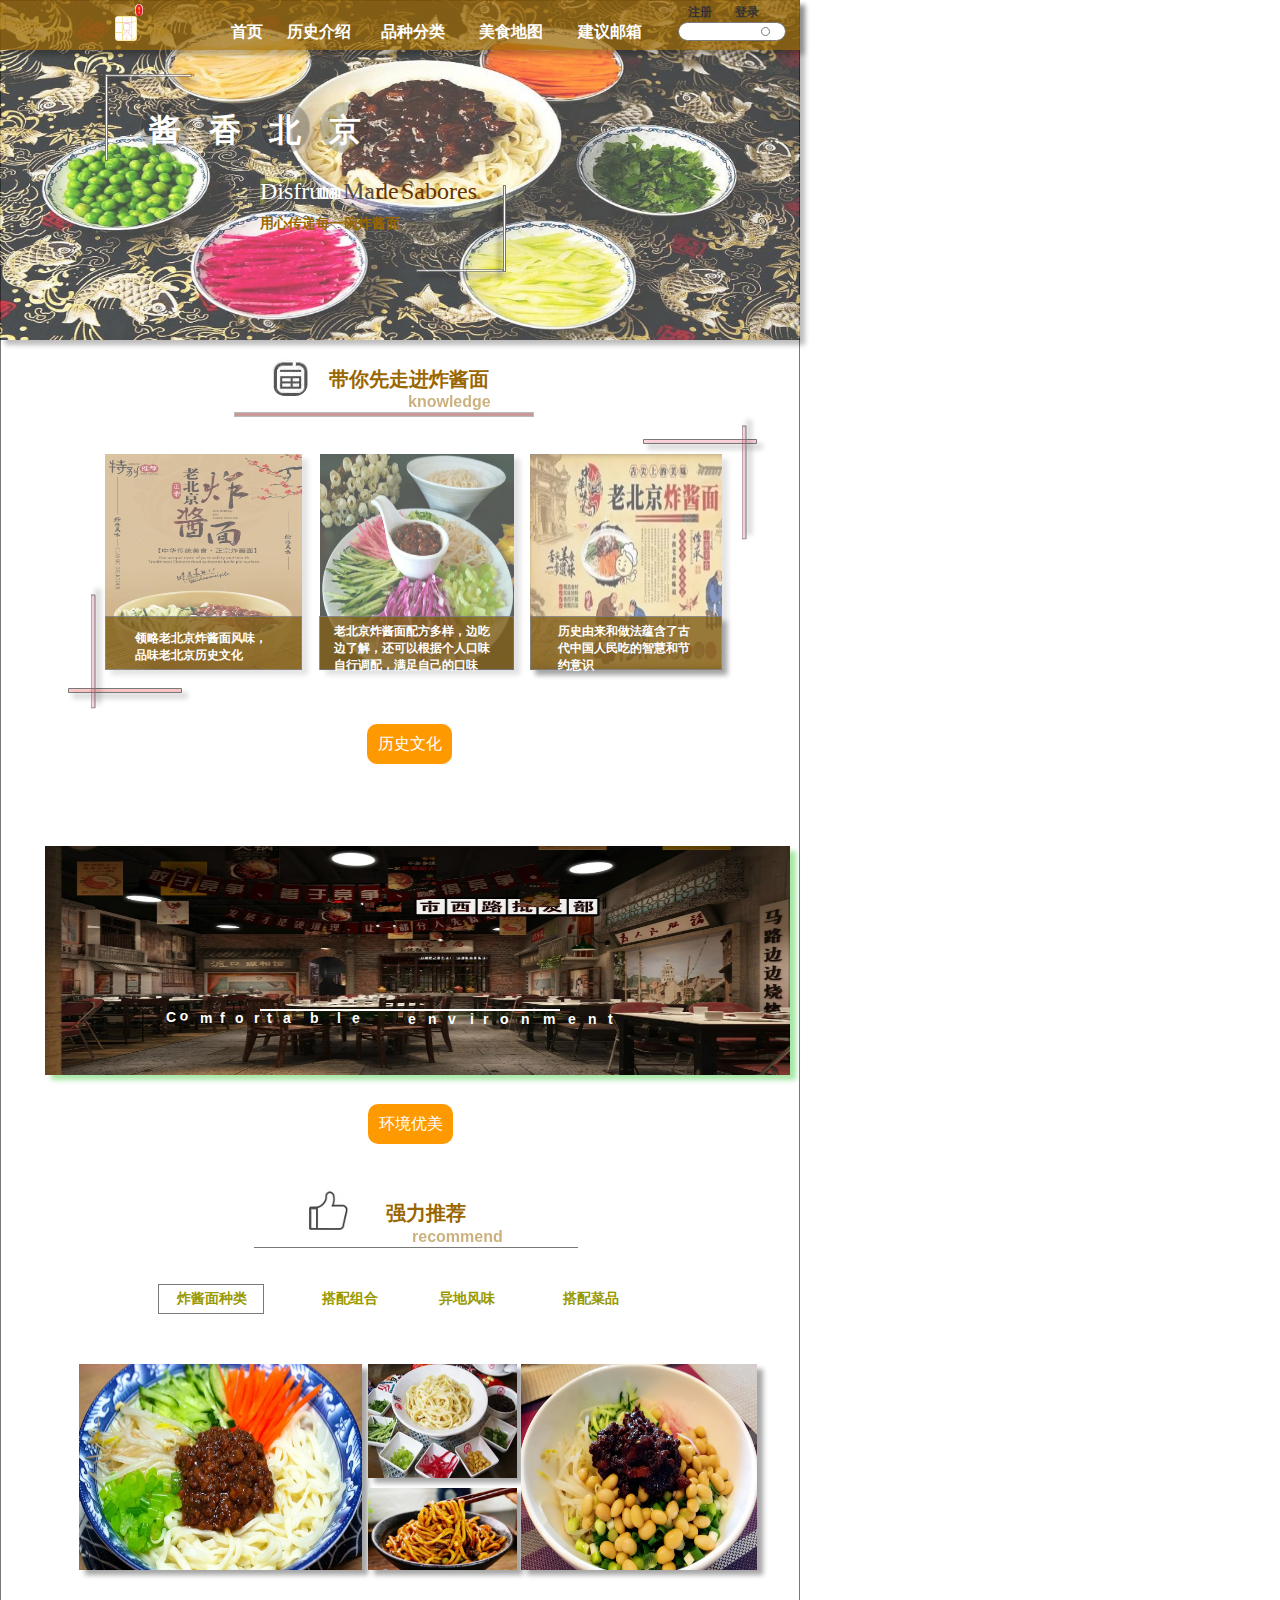
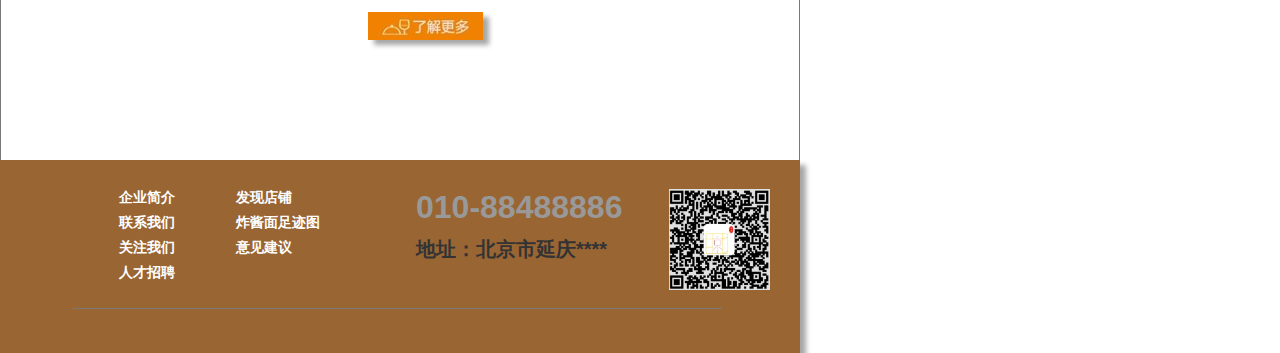
<file: 炸酱面导航网站/炸酱面导航网站/首页.html>
﻿<!DOCTYPE html>
<html>
  <head>
    <title>首页</title>
    <meta http-equiv="X-UA-Compatible" content="IE=edge"/>
    <meta http-equiv="content-type" content="text/html; charset=utf-8"/>
    <link href="resources/css/axure_rp_page.css" type="text/css" rel="stylesheet"/>
    <link href="data/styles.css" type="text/css" rel="stylesheet"/>
    <link href="files/首页/styles.css" type="text/css" rel="stylesheet"/>
    <script src="resources/scripts/jquery-3.2.1.min.js"></script>
    <script src="resources/scripts/axure/axQuery.js"></script>
    <script src="resources/scripts/axure/globals.js"></script>
    <script src="resources/scripts/axutils.js"></script>
    <script src="resources/scripts/axure/annotation.js"></script>
    <script src="resources/scripts/axure/axQuery.std.js"></script>
    <script src="resources/scripts/axure/doc.js"></script>
    <script src="resources/scripts/messagecenter.js"></script>
    <script src="resources/scripts/axure/events.js"></script>
    <script src="resources/scripts/axure/recording.js"></script>
    <script src="resources/scripts/axure/action.js"></script>
    <script src="resources/scripts/axure/expr.js"></script>
    <script src="resources/scripts/axure/geometry.js"></script>
    <script src="resources/scripts/axure/flyout.js"></script>
    <script src="resources/scripts/axure/model.js"></script>
    <script src="resources/scripts/axure/repeater.js"></script>
    <script src="resources/scripts/axure/sto.js"></script>
    <script src="resources/scripts/axure/utils.temp.js"></script>
    <script src="resources/scripts/axure/variables.js"></script>
    <script src="resources/scripts/axure/drag.js"></script>
    <script src="resources/scripts/axure/move.js"></script>
    <script src="resources/scripts/axure/visibility.js"></script>
    <script src="resources/scripts/axure/style.js"></script>
    <script src="resources/scripts/axure/adaptive.js"></script>
    <script src="resources/scripts/axure/tree.js"></script>
    <script src="resources/scripts/axure/init.temp.js"></script>
    <script src="resources/scripts/axure/legacy.js"></script>
    <script src="resources/scripts/axure/viewer.js"></script>
    <script src="resources/scripts/axure/math.js"></script>
    <script src="resources/scripts/axure/jquery.nicescroll.min.js"></script>
    <script src="data/document.js"></script>
    <script src="files/首页/data.js"></script>
    <script type="text/javascript">
      $axure.utils.getTransparentGifPath = function() { return 'resources/images/transparent.gif'; };
      $axure.utils.getOtherPath = function() { return 'resources/Other.html'; };
      $axure.utils.getReloadPath = function() { return 'resources/reload.html'; };
    </script>
  </head>
  <body>
    <div id="base" class="">

      <!-- Unnamed (Rectangle) -->
      <div id="u0" class="ax_default box_1">
        <div id="u0_div" class=""></div>
        <div id="u0_text" class="text " style="display:none; visibility: hidden">
          <p></p>
        </div>
      </div>

      <!-- Unnamed (Image) -->
      <div id="u1" class="ax_default image">
        <img id="u1_img" class="img " src="images/首页/u1.svg"/>
        <div id="u1_text" class="text " style="display:none; visibility: hidden">
          <p></p>
        </div>
      </div>

      <!-- Unnamed (Rectangle) -->
      <div id="u2" class="ax_default box_2">
        <div id="u2_div" class=""></div>
        <div id="u2_text" class="text " style="display:none; visibility: hidden">
          <p></p>
        </div>
      </div>

      <!-- Unnamed (Image) -->
      <div id="u3" class="ax_default image">
        <img id="u3_img" class="img " src="images/首页/u3.svg"/>
        <div id="u3_text" class="text " style="display:none; visibility: hidden">
          <p></p>
        </div>
      </div>

      <!-- Unnamed (Image) -->
      <div id="u4" class="ax_default image">
        <img id="u4_img" class="img " src="images/首页/u4.svg"/>
        <div id="u4_text" class="text " style="display:none; visibility: hidden">
          <p></p>
        </div>
      </div>

      <!-- Unnamed (Rectangle) -->
      <div id="u5" class="ax_default _一级标题">
        <div id="u5_div" class=""></div>
        <div id="u5_text" class="text ">
          <p><span>首页</span></p>
        </div>
      </div>

      <!-- Unnamed (Rectangle) -->
      <div id="u6" class="ax_default _一级标题">
        <div id="u6_div" class=""></div>
        <div id="u6_text" class="text ">
          <p><span>历史介绍</span></p>
        </div>
      </div>

      <!-- Unnamed (Rectangle) -->
      <div id="u7" class="ax_default _一级标题">
        <div id="u7_div" class=""></div>
        <div id="u7_text" class="text ">
          <p><span>品种分类</span></p>
        </div>
      </div>

      <!-- Unnamed (Rectangle) -->
      <div id="u8" class="ax_default _一级标题">
        <div id="u8_div" class=""></div>
        <div id="u8_text" class="text ">
          <p><span>美食地图</span></p>
        </div>
      </div>

      <!-- Unnamed (Rectangle) -->
      <div id="u9" class="ax_default _一级标题">
        <div id="u9_div" class=""></div>
        <div id="u9_text" class="text ">
          <p><span>建议邮箱</span></p>
        </div>
      </div>

      <!-- Unnamed (Rectangle) -->
      <div id="u10" class="ax_default box_1">
        <div id="u10_div" class=""></div>
        <div id="u10_text" class="text " style="display:none; visibility: hidden">
          <p></p>
        </div>
      </div>

      <!-- Unnamed (Ellipse) -->
      <div id="u11" class="ax_default ellipse">
        <img id="u11_img" class="img " src="images/首页/u11.svg"/>
        <div id="u11_text" class="text " style="display:none; visibility: hidden">
          <p></p>
        </div>
      </div>

      <!-- Unnamed (Shape) -->
      <div id="u12" class="ax_default _形状">
        <img id="u12_img" class="img " src="images/首页/u12.svg"/>
        <div id="u12_text" class="text " style="display:none; visibility: hidden">
          <p></p>
        </div>
      </div>

      <!-- Unnamed (Rectangle) -->
      <div id="u13" class="ax_default box_1">
        <div id="u13_div" class=""></div>
        <div id="u13_text" class="text " style="display:none; visibility: hidden">
          <p></p>
        </div>
      </div>

      <!-- Unnamed (Rectangle) -->
      <div id="u14" class="ax_default box_1">
        <div id="u14_div" class=""></div>
        <div id="u14_text" class="text " style="display:none; visibility: hidden">
          <p></p>
        </div>
      </div>

      <!-- Unnamed (Rectangle) -->
      <div id="u15" class="ax_default box_1">
        <div id="u15_div" class=""></div>
        <div id="u15_text" class="text " style="display:none; visibility: hidden">
          <p></p>
        </div>
      </div>

      <!-- Unnamed (Rectangle) -->
      <div id="u16" class="ax_default box_1">
        <div id="u16_div" class=""></div>
        <div id="u16_text" class="text " style="display:none; visibility: hidden">
          <p></p>
        </div>
      </div>

      <!-- Unnamed (Ellipse) -->
      <div id="u17" class="ax_default ellipse">
        <img id="u17_img" class="img " src="images/首页/u17.svg"/>
        <div id="u17_text" class="text " style="display:none; visibility: hidden">
          <p></p>
        </div>
      </div>

      <!-- Unnamed (Ellipse) -->
      <div id="u18" class="ax_default ellipse">
        <img id="u18_img" class="img " src="images/首页/u17.svg"/>
        <div id="u18_text" class="text " style="display:none; visibility: hidden">
          <p></p>
        </div>
      </div>

      <!-- Unnamed (Ellipse) -->
      <div id="u19" class="ax_default ellipse">
        <img id="u19_img" class="img " src="images/首页/u17.svg"/>
        <div id="u19_text" class="text " style="display:none; visibility: hidden">
          <p></p>
        </div>
      </div>

      <!-- Unnamed (Ellipse) -->
      <div id="u20" class="ax_default ellipse">
        <img id="u20_img" class="img " src="images/首页/u17.svg"/>
        <div id="u20_text" class="text " style="display:none; visibility: hidden">
          <p></p>
        </div>
      </div>

      <!-- Unnamed (Rectangle) -->
      <div id="u21" class="ax_default _一级标题">
        <div id="u21_div" class=""></div>
        <div id="u21_text" class="text ">
          <p><span>酱</span></p>
        </div>
      </div>

      <!-- Unnamed (Rectangle) -->
      <div id="u22" class="ax_default _一级标题">
        <div id="u22_div" class=""></div>
        <div id="u22_text" class="text ">
          <p><span>香</span></p>
        </div>
      </div>

      <!-- Unnamed (Rectangle) -->
      <div id="u23" class="ax_default _一级标题">
        <div id="u23_div" class=""></div>
        <div id="u23_text" class="text ">
          <p><span>北</span></p>
        </div>
      </div>

      <!-- Unnamed (Rectangle) -->
      <div id="u24" class="ax_default _一级标题">
        <div id="u24_div" class=""></div>
        <div id="u24_text" class="text ">
          <p><span>京</span></p>
        </div>
      </div>

      <!-- Unnamed (Rectangle) -->
      <div id="u25" class="ax_default _二级标题">
        <img id="u25_img" class="img " src="images/首页/u25.svg"/>
        <div id="u25_text" class="text ">
          <p><span>Disfruta</span></p>
        </div>
      </div>

      <!-- Unnamed (Rectangle) -->
      <div id="u26" class="ax_default _二级标题">
        <img id="u26_img" class="img " src="images/首页/u26.svg"/>
        <div id="u26_text" class="text ">
          <p><span>un</span></p>
        </div>
      </div>

      <!-- Unnamed (Rectangle) -->
      <div id="u27" class="ax_default _二级标题">
        <img id="u27_img" class="img " src="images/首页/u27.svg"/>
        <div id="u27_text" class="text ">
          <p><span>Mar</span></p>
        </div>
      </div>

      <!-- Unnamed (Rectangle) -->
      <div id="u28" class="ax_default _二级标题">
        <img id="u28_img" class="img " src="images/首页/u28.svg"/>
        <div id="u28_text" class="text ">
          <p><span>de</span></p>
        </div>
      </div>

      <!-- Unnamed (Rectangle) -->
      <div id="u29" class="ax_default _二级标题">
        <img id="u29_img" class="img " src="images/首页/u29.svg"/>
        <div id="u29_text" class="text ">
          <p><span>Sabores</span></p>
        </div>
      </div>

      <!-- Unnamed (Rectangle) -->
      <div id="u30" class="ax_default _二级标题">
        <div id="u30_div" class=""></div>
        <div id="u30_text" class="text ">
          <p><span>用心传递每一碗炸酱面</span></p>
        </div>
      </div>

      <!-- Unnamed (Rectangle) -->
      <div id="u31" class="ax_default box_1">
        <div id="u31_div" class=""></div>
        <div id="u31_text" class="text " style="display:none; visibility: hidden">
          <p></p>
        </div>
      </div>

      <!-- Unnamed (Rectangle) -->
      <div id="u32" class="ax_default _一级标题">
        <div id="u32_div" class=""></div>
        <div id="u32_text" class="text ">
          <p><span>带你先走进炸酱面</span></p>
        </div>
      </div>

      <!-- Unnamed (Image) -->
      <div id="u33" class="ax_default image">
        <img id="u33_img" class="img " src="images/首页/u33.svg"/>
        <div id="u33_text" class="text " style="display:none; visibility: hidden">
          <p></p>
        </div>
      </div>

      <!-- Unnamed (Rectangle) -->
      <div id="u34" class="ax_default _一级标题">
        <div id="u34_div" class=""></div>
        <div id="u34_text" class="text ">
          <p><span>knowledge</span></p>
        </div>
      </div>

      <!-- Unnamed (Image) -->
      <div id="u35" class="ax_default image">
        <img id="u35_img" class="img " src="images/首页/u35.svg"/>
        <div id="u35_text" class="text " style="display:none; visibility: hidden">
          <p></p>
        </div>
      </div>

      <!-- Unnamed (Image) -->
      <div id="u36" class="ax_default image">
        <img id="u36_img" class="img " src="images/首页/u36.svg"/>
        <div id="u36_text" class="text " style="display:none; visibility: hidden">
          <p></p>
        </div>
      </div>

      <!-- Unnamed (Image) -->
      <div id="u37" class="ax_default image">
        <img id="u37_img" class="img " src="images/首页/u37.svg"/>
        <div id="u37_text" class="text " style="display:none; visibility: hidden">
          <p></p>
        </div>
      </div>

      <!-- Unnamed (Rectangle) -->
      <div id="u38" class="ax_default box_1">
        <div id="u38_div" class=""></div>
        <div id="u38_text" class="text " style="display:none; visibility: hidden">
          <p></p>
        </div>
      </div>

      <!-- Unnamed (Rectangle) -->
      <div id="u39" class="ax_default box_1">
        <div id="u39_div" class=""></div>
        <div id="u39_text" class="text " style="display:none; visibility: hidden">
          <p></p>
        </div>
      </div>

      <!-- Unnamed (Rectangle) -->
      <div id="u40" class="ax_default box_1">
        <div id="u40_div" class=""></div>
        <div id="u40_text" class="text " style="display:none; visibility: hidden">
          <p></p>
        </div>
      </div>

      <!-- Unnamed (Rectangle) -->
      <div id="u41" class="ax_default _三级标题">
        <div id="u41_div" class=""></div>
        <div id="u41_text" class="text ">
          <p><span>领略老北京炸酱面风味，品味老北京历史文化</span></p>
        </div>
      </div>

      <!-- Unnamed (Rectangle) -->
      <div id="u42" class="ax_default _三级标题">
        <div id="u42_div" class=""></div>
        <div id="u42_text" class="text ">
          <p><span>老北京炸酱面配方多样，边吃边了解，还可以根据个人口味自行调配，满足自己的口味</span></p>
        </div>
      </div>

      <!-- Unnamed (Rectangle) -->
      <div id="u43" class="ax_default _三级标题">
        <div id="u43_div" class=""></div>
        <div id="u43_text" class="text ">
          <p><span>历史由来和做法蕴含了古代中国人民吃的智慧和节约意识</span></p>
        </div>
      </div>

      <!-- Unnamed (Rectangle) -->
      <div id="u44" class="ax_default box_1">
        <img id="u44_img" class="img " src="images/首页/u44.svg"/>
        <div id="u44_text" class="text " style="display:none; visibility: hidden">
          <p></p>
        </div>
      </div>

      <!-- Unnamed (Rectangle) -->
      <div id="u45" class="ax_default box_1">
        <img id="u45_img" class="img " src="images/首页/u45.svg"/>
        <div id="u45_text" class="text " style="display:none; visibility: hidden">
          <p></p>
        </div>
      </div>

      <!-- Unnamed (Rectangle) -->
      <div id="u46" class="ax_default box_1">
        <img id="u46_img" class="img " src="images/首页/u45.svg"/>
        <div id="u46_text" class="text " style="display:none; visibility: hidden">
          <p></p>
        </div>
      </div>

      <!-- Unnamed (Rectangle) -->
      <div id="u47" class="ax_default box_1">
        <img id="u47_img" class="img " src="images/首页/u45.svg"/>
        <div id="u47_text" class="text " style="display:none; visibility: hidden">
          <p></p>
        </div>
      </div>

      <!-- Unnamed (Rectangle) -->
      <div id="u48" class="ax_default box_2">
        <div id="u48_div" class=""></div>
        <div id="u48_text" class="text ">
          <p><span>历史文化</span></p>
        </div>
      </div>

      <!-- Unnamed (Group) -->
      <div id="u49" class="ax_default" data-left="45" data-top="846" data-width="745" data-height="229">

        <!-- Unnamed (Rectangle) -->
        <div id="u50" class="ax_default _一级标题">
          <img id="u50_img" class="img " src="images/首页/u50.svg"/>
          <div id="u50_text" class="text ">
            <p><span>舒适的环境</span></p>
          </div>
        </div>

        <!-- Unnamed (Image) -->
        <div id="u51" class="ax_default image">
          <img id="u51_img" class="img " src="images/首页/u51.svg"/>
          <div id="u51_text" class="text " style="display:none; visibility: hidden">
            <p></p>
          </div>
        </div>

        <!-- Unnamed (Rectangle) -->
        <div id="u52" class="ax_default _一级标题">
          <img id="u52_img" class="img " src="images/首页/u52.svg"/>
          <div id="u52_text" class="text ">
            <p><span>m</span></p>
          </div>
        </div>

        <!-- Unnamed (Rectangle) -->
        <div id="u53" class="ax_default box_3">
          <div id="u53_div" class=""></div>
          <div id="u53_text" class="text " style="display:none; visibility: hidden">
            <p></p>
          </div>
        </div>

        <!-- Unnamed (Rectangle) -->
        <div id="u54" class="ax_default _一级标题">
          <img id="u54_img" class="img " src="images/首页/u54.svg"/>
          <div id="u54_text" class="text ">
            <p><span>o</span></p>
          </div>
        </div>

        <!-- Unnamed (Rectangle) -->
        <div id="u55" class="ax_default _一级标题">
          <img id="u55_img" class="img " src="images/首页/u55.svg"/>
          <div id="u55_text" class="text ">
            <p><span>f</span></p>
          </div>
        </div>

        <!-- Unnamed (Rectangle) -->
        <div id="u56" class="ax_default _一级标题">
          <img id="u56_img" class="img " src="images/首页/u55.svg"/>
          <div id="u56_text" class="text ">
            <p><span>t</span></p>
          </div>
        </div>

        <!-- Unnamed (Rectangle) -->
        <div id="u57" class="ax_default _一级标题">
          <img id="u57_img" class="img " src="images/首页/u54.svg"/>
          <div id="u57_text" class="text ">
            <p><span>o</span></p>
          </div>
        </div>

        <!-- Unnamed (Rectangle) -->
        <div id="u58" class="ax_default _一级标题">
          <img id="u58_img" class="img " src="images/首页/u58.svg"/>
          <div id="u58_text" class="text ">
            <p><span>r</span></p>
          </div>
        </div>

        <!-- Unnamed (Rectangle) -->
        <div id="u59" class="ax_default _一级标题">
          <img id="u59_img" class="img " src="images/首页/u59.svg"/>
          <div id="u59_text" class="text ">
            <p><span>a</span></p>
          </div>
        </div>

        <!-- Unnamed (Rectangle) -->
        <div id="u60" class="ax_default _一级标题">
          <img id="u60_img" class="img " src="images/首页/u54.svg"/>
          <div id="u60_text" class="text ">
            <p><span>b</span></p>
          </div>
        </div>

        <!-- Unnamed (Rectangle) -->
        <div id="u61" class="ax_default _一级标题">
          <img id="u61_img" class="img " src="images/首页/u61.svg"/>
          <div id="u61_text" class="text ">
            <p><span>l</span></p>
          </div>
        </div>

        <!-- Unnamed (Rectangle) -->
        <div id="u62" class="ax_default _一级标题">
          <img id="u62_img" class="img " src="images/首页/u59.svg"/>
          <div id="u62_text" class="text ">
            <p><span>v</span></p>
          </div>
        </div>

        <!-- Unnamed (Rectangle) -->
        <div id="u63" class="ax_default _一级标题">
          <img id="u63_img" class="img " src="images/首页/u59.svg"/>
          <div id="u63_text" class="text ">
            <p><span>e</span></p>
          </div>
        </div>

        <!-- Unnamed (Rectangle) -->
        <div id="u64" class="ax_default _一级标题">
          <img id="u64_img" class="img " src="images/首页/u59.svg"/>
          <div id="u64_text" class="text ">
            <p><span>e</span></p>
          </div>
        </div>

        <!-- Unnamed (Rectangle) -->
        <div id="u65" class="ax_default _一级标题">
          <img id="u65_img" class="img " src="images/首页/u54.svg"/>
          <div id="u65_text" class="text ">
            <p><span>n</span></p>
          </div>
        </div>

        <!-- Unnamed (Rectangle) -->
        <div id="u66" class="ax_default _一级标题">
          <img id="u66_img" class="img " src="images/首页/u61.svg"/>
          <div id="u66_text" class="text ">
            <p><span>i</span></p>
          </div>
        </div>

        <!-- Unnamed (Rectangle) -->
        <div id="u67" class="ax_default _一级标题">
          <img id="u67_img" class="img " src="images/首页/u52.svg"/>
          <div id="u67_text" class="text ">
            <p><span>m</span></p>
          </div>
        </div>

        <!-- Unnamed (Rectangle) -->
        <div id="u68" class="ax_default _一级标题">
          <img id="u68_img" class="img " src="images/首页/u58.svg"/>
          <div id="u68_text" class="text ">
            <p><span>r</span></p>
          </div>
        </div>

        <!-- Unnamed (Rectangle) -->
        <div id="u69" class="ax_default _一级标题">
          <img id="u69_img" class="img " src="images/首页/u54.svg"/>
          <div id="u69_text" class="text ">
            <p><span>n</span></p>
          </div>
        </div>

        <!-- Unnamed (Rectangle) -->
        <div id="u70" class="ax_default _一级标题">
          <img id="u70_img" class="img " src="images/首页/u59.svg"/>
          <div id="u70_text" class="text ">
            <p><span>e</span></p>
          </div>
        </div>

        <!-- Unnamed (Rectangle) -->
        <div id="u71" class="ax_default _一级标题">
          <img id="u71_img" class="img " src="images/首页/u55.svg"/>
          <div id="u71_text" class="text ">
            <p><span>t</span></p>
          </div>
        </div>

        <!-- Unnamed (Rectangle) -->
        <div id="u72" class="ax_default _一级标题">
          <img id="u72_img" class="img " src="images/首页/u58.svg"/>
          <div id="u72_text" class="text ">
            <p><span>o</span></p>
          </div>
        </div>

        <!-- Unnamed (Rectangle) -->
        <div id="u73" class="ax_default _一级标题">
          <img id="u73_img" class="img " src="images/首页/u58.svg"/>
          <div id="u73_text" class="text ">
            <p><span>n</span></p>
          </div>
        </div>

        <!-- Unnamed (Rectangle) -->
        <div id="u74" class="ax_default _一级标题">
          <img id="u74_img" class="img " src="images/首页/u74.svg"/>
          <div id="u74_text" class="text ">
            <p><span>C</span></p>
          </div>
        </div>
      </div>

      <!-- Unnamed (Rectangle) -->
      <div id="u75" class="ax_default box_2">
        <div id="u75_div" class=""></div>
        <div id="u75_text" class="text ">
          <p><span>环境优美</span></p>
        </div>
      </div>

      <!-- Unnamed (Image) -->
      <div id="u76" class="ax_default image">
        <img id="u76_img" class="img " src="images/首页/u76.svg"/>
        <div id="u76_text" class="text " style="display:none; visibility: hidden">
          <p></p>
        </div>
      </div>

      <!-- Unnamed (Line) -->
      <div id="u77" class="ax_default line">
        <img id="u77_img" class="img " src="images/首页/u77.svg"/>
        <div id="u77_text" class="text " style="display:none; visibility: hidden">
          <p></p>
        </div>
      </div>

      <!-- Unnamed (Image) -->
      <div id="u78" class="ax_default image">
        <img id="u78_img" class="img " src="images/首页/u78.svg"/>
        <div id="u78_text" class="text " style="display:none; visibility: hidden">
          <p></p>
        </div>
      </div>

      <!-- Unnamed (Rectangle) -->
      <div id="u79" class="ax_default _一级标题">
        <div id="u79_div" class=""></div>
        <div id="u79_text" class="text ">
          <p><span>强力推荐</span></p>
        </div>
      </div>

      <!-- Unnamed (Rectangle) -->
      <div id="u80" class="ax_default _一级标题">
        <div id="u80_div" class=""></div>
        <div id="u80_text" class="text ">
          <p><span>recommend</span></p>
        </div>
      </div>

      <!-- Unnamed (Image) -->
      <div id="u81" class="ax_default image">
        <img id="u81_img" class="img " src="images/首页/u81.svg"/>
        <div id="u81_text" class="text " style="display:none; visibility: hidden">
          <p></p>
        </div>
      </div>

      <!-- Unnamed (Image) -->
      <div id="u82" class="ax_default image">
        <img id="u82_img" class="img " src="images/首页/u82.svg"/>
        <div id="u82_text" class="text " style="display:none; visibility: hidden">
          <p></p>
        </div>
      </div>

      <!-- Unnamed (Image) -->
      <div id="u83" class="ax_default image">
        <img id="u83_img" class="img " src="images/首页/u83.svg"/>
        <div id="u83_text" class="text " style="display:none; visibility: hidden">
          <p></p>
        </div>
      </div>

      <!-- Unnamed (Rectangle) -->
      <div id="u84" class="ax_default box_1">
        <div id="u84_div" class=""></div>
        <div id="u84_text" class="text " style="display:none; visibility: hidden">
          <p></p>
        </div>
      </div>

      <!-- Unnamed (Rectangle) -->
      <div id="u85" class="ax_default _一级标题">
        <div id="u85_div" class=""></div>
        <div id="u85_text" class="text ">
          <p><span>炸酱面种类</span></p>
        </div>
      </div>

      <!-- Unnamed (Rectangle) -->
      <div id="u86" class="ax_default _一级标题">
        <div id="u86_div" class=""></div>
        <div id="u86_text" class="text ">
          <p><span>搭配组合</span></p>
        </div>
      </div>

      <!-- Unnamed (Rectangle) -->
      <div id="u87" class="ax_default _一级标题">
        <div id="u87_div" class=""></div>
        <div id="u87_text" class="text ">
          <p><span>异地风味</span></p>
        </div>
      </div>

      <!-- Unnamed (Rectangle) -->
      <div id="u88" class="ax_default _一级标题">
        <div id="u88_div" class=""></div>
        <div id="u88_text" class="text ">
          <p><span>搭配菜品</span></p>
        </div>
      </div>

      <!-- Unnamed (Image) -->
      <div id="u89" class="ax_default image">
        <img id="u89_img" class="img " src="images/首页/u89.svg"/>
        <div id="u89_text" class="text " style="display:none; visibility: hidden">
          <p></p>
        </div>
      </div>

      <!-- Unnamed (Rectangle) -->
      <div id="u90" class="ax_default box_2">
        <div id="u90_div" class=""></div>
        <div id="u90_text" class="text " style="display:none; visibility: hidden">
          <p></p>
        </div>
      </div>

      <!-- Unnamed (Rectangle) -->
      <div id="u91" class="ax_default _一级标题">
        <div id="u91_div" class=""></div>
        <div id="u91_text" class="text ">
          <p><span>企业简介</span></p>
        </div>
      </div>

      <!-- Unnamed (Rectangle) -->
      <div id="u92" class="ax_default _一级标题">
        <div id="u92_div" class=""></div>
        <div id="u92_text" class="text ">
          <p><span>联系我们</span></p>
        </div>
      </div>

      <!-- Unnamed (Rectangle) -->
      <div id="u93" class="ax_default _一级标题">
        <div id="u93_div" class=""></div>
        <div id="u93_text" class="text ">
          <p><span>关注我们</span></p>
        </div>
      </div>

      <!-- Unnamed (Rectangle) -->
      <div id="u94" class="ax_default _一级标题">
        <div id="u94_div" class=""></div>
        <div id="u94_text" class="text ">
          <p><span>发现店铺</span></p>
        </div>
      </div>

      <!-- Unnamed (Rectangle) -->
      <div id="u95" class="ax_default _一级标题">
        <div id="u95_div" class=""></div>
        <div id="u95_text" class="text ">
          <p><span>炸酱面足迹图</span></p>
        </div>
      </div>

      <!-- Unnamed (Rectangle) -->
      <div id="u96" class="ax_default _一级标题">
        <div id="u96_div" class=""></div>
        <div id="u96_text" class="text ">
          <p><span>意见建议</span></p>
        </div>
      </div>

      <!-- Unnamed (Rectangle) -->
      <div id="u97" class="ax_default _一级标题">
        <div id="u97_div" class=""></div>
        <div id="u97_text" class="text ">
          <p><span>人才招聘</span></p>
        </div>
      </div>

      <!-- Unnamed (Rectangle) -->
      <div id="u98" class="ax_default _一级标题">
        <div id="u98_div" class=""></div>
        <div id="u98_text" class="text ">
          <p><span>010-88488886</span></p>
        </div>
      </div>

      <!-- Unnamed (Rectangle) -->
      <div id="u99" class="ax_default _二级标题">
        <div id="u99_div" class=""></div>
        <div id="u99_text" class="text ">
          <p><span>地址：北京市延庆****</span></p>
        </div>
      </div>

      <!-- Unnamed (Image) -->
      <div id="u100" class="ax_default image">
        <img id="u100_img" class="img " src="images/首页/u100.jpg"/>
        <div id="u100_text" class="text " style="display:none; visibility: hidden">
          <p></p>
        </div>
      </div>

      <!-- Unnamed (Line) -->
      <div id="u101" class="ax_default line">
        <img id="u101_img" class="img " src="images/首页/u101.svg"/>
        <div id="u101_text" class="text " style="display:none; visibility: hidden">
          <p></p>
        </div>
      </div>

      <!-- Unnamed (Rectangle) -->
      <div id="u102" class="ax_default _一级标题">
        <div id="u102_div" class=""></div>
        <div id="u102_text" class="text ">
          <p><span>注册</span></p>
        </div>
      </div>

      <!-- Unnamed (Rectangle) -->
      <div id="u103" class="ax_default _一级标题">
        <div id="u103_div" class=""></div>
        <div id="u103_text" class="text ">
          <p><span>登录</span></p>
        </div>
      </div>

      <!-- 历史介绍 (Dynamic Panel) -->
      <div id="u104" class="ax_default ax_default_hidden" data-label="历史介绍" style="display:none; visibility: hidden">
        <div id="u104_state0" class="panel_state" data-label="历史介绍" style="">
          <div id="u104_state0_content" class="panel_state_content">

            <!-- 背景2 (Rectangle) -->
            <div id="u105" class="ax_default box_1" data-label="背景2">
              <div id="u105_div" class=""></div>
              <div id="u105_text" class="text " style="display:none; visibility: hidden">
                <p></p>
              </div>
            </div>

            <!-- 二级菜单 (Group) -->
            <div id="u106" class="ax_default" data-label="二级菜单" data-left="261" data-top="16" data-width="278" data-height="18">

              <!-- 标签文字-新闻中心 (Rectangle) -->
              <div id="u107" class="ax_default _文本段落" data-label="标签文字-新闻中心">
                <div id="u107_div" class=""></div>
                <div id="u107_text" class="text ">
                  <p><span>起源</span></p>
                </div>
              </div>

              <!-- 标签文字-联系我们 (Rectangle) -->
              <div id="u108" class="ax_default _文本段落" data-label="标签文字-联系我们">
                <div id="u108_div" class=""></div>
                <div id="u108_text" class="text ">
                  <p><span>寓意</span></p>
                </div>
              </div>

              <!-- 标签文字-新闻中心 (Rectangle) -->
              <div id="u109" class="ax_default _文本段落" data-label="标签文字-新闻中心">
                <div id="u109_div" class=""></div>
                <div id="u109_text" class="text ">
                  <p><span>趣闻</span></p>
                </div>
              </div>
            </div>
          </div>
        </div>
        <div id="u104_state1" class="panel_state" data-label="State1" style="visibility: hidden;">
          <div id="u104_state1_content" class="panel_state_content">
          </div>
        </div>
      </div>
    </div>
    <script src="resources/scripts/axure/ios.js"></script>
  </body>
</html>
</file>
<file: 炸酱面导航网站/炸酱面导航网站/resources/css/axure_rp_page.css>
﻿/* so the window resize fires within a frame in IE7 */
html, body {
    height: 100%;
}

.mobileFrameCursor div * {
    cursor: inherit !important;
}

a {
    color: inherit;
}

p {
    margin: 0px;
    text-rendering: optimizeLegibility;
    font-feature-settings: "kern" 1;
    -webkit-font-feature-settings: "kern";
    -moz-font-feature-settings: "kern";
    -moz-font-feature-settings: "kern=1";
    font-kerning: normal;
}

ul {
    margin:0px;
}

iframe {
    background: #FFFFFF;
}

/* to match IE with C, FF */
input {
    padding: 1px 0px 1px 0px;
    box-sizing: border-box;
    -moz-box-sizing: border-box;
}

input[type=text]::-ms-clear {
    width: 0;
    height: 0;
    display: none;
}

textarea {
    margin: 0px;
    box-sizing: border-box;
    -moz-box-sizing: border-box;
}

.focused:focus, .selectedFocused:focus {
    outline: none;
}

div.intcases {
    font-family: arial; 
    font-size: 12px;
    text-align:left; 
    border:1px solid #AAA; 
    background:#FFF none repeat scroll 0% 0%; 
    z-index:9999; 
    visibility:hidden; 
    position:absolute;
    padding: 0px;
    border-radius: 3px;
    white-space: nowrap;
}

div.intcaselink {
    cursor: pointer;
    padding: 3px 8px 3px 8px;
    margin: 5px;
    background:#EEE none repeat scroll 0% 0%; 
    border:1px solid #AAA;
    border-radius: 3px;
}

div.refpageimage {
    position: absolute;
    left: 0px;
    top: 0px;
    font-size: 0px;
    width: 16px;
    height: 16px;
    cursor: pointer;
    background-image: url(images/newwindow.gif);
    background-repeat: no-repeat;
}

div.annnoteimage {
    position: absolute;
    left: 0px;
    top: 0px;
    font-size: 0px;
    /*width: 16px;
    height: 12px;*/
    cursor: help;
    /*background-image: url(images/note.gif);*/
    /*background-repeat: no-repeat;*/
    width: 13px;
    height: 12px;
    padding-top: 1px;
    text-align: center;
    background-color: #138CDD;
    -moz-box-shadow: 1px 1px 3px #aaa;
    -webkit-box-shadow: 1px 1px 3px #aaa;
    box-shadow: 1px 1px 3px #aaa;
}

div.annnoteline {
    display: inline-block;
    width: 9px;
    height: 1px;
    border-bottom: 1px solid white;
    margin-top: 1px;
}

div.annnotelabel {
    /*position: absolute;
    left: 0px;
    top: 0px;*/
    font-family: Helvetica,Arial;
    white-space: nowrap;
    
    padding-top: 1px;
    background-color: #fff849;
    font-size: 10px;
    font-weight: bold;
    line-height: 14px;
    margin-right: 3px;
    padding: 0px 4px;
    color: #000;

    -moz-box-shadow: 1px 1px 3px #aaa;
    -webkit-box-shadow: 1px 1px 3px #aaa;
    box-shadow: 1px 1px 3px #aaa;
}

div.annnote {
    display: flex;
    position: absolute;
    cursor: help;
    line-height: 14px;
}

.annotation {
    font-size: 12px;
    padding-left: 2px;
    margin-bottom: 5px;
}

.annotationName {
    /*font-size: 13px;
    font-weight: bold;
    margin-bottom: 3px;
    white-space: nowrap;*/

    font-family: 'Trebuchet MS';
    font-size: 14px;
    font-weight: bold;
    margin-bottom: 5px;
    white-space: nowrap;
}

.annotationValue {
    font-family: Arial, Helvetica, Sans-Serif;
    font-size: 12px;
    color: #4a4a4a;
    line-height: 21px;
    margin-bottom: 20px;
}

.noteLink {
    text-decoration: inherit;
    color: inherit;
}

.noteLink:hover {
    background-color: white;
}

/* this is a fix for the issue where dialogs jump around and takes the text-align from the body */
.dialogFix {
    position:absolute;
    text-align:left;
    border: 1px solid #8f949a;
}


@keyframes pulsate {
  from {
    box-shadow: 0 0 10px #15d6ba;
  }
  to {
    box-shadow: 0 0 20px #15d6ba;
  }
}

@-webkit-keyframes pulsate {
  from {
    -webkit-box-shadow: 0 0 10px #15d6ba;
    box-shadow: 0 0 10px #15d6ba;
  }
  to {
    -webkit-box-shadow: 0 0 20px #15d6ba;
    box-shadow: 0 0 20px #15d6ba;
  }
}
 
@-moz-keyframes pulsate {
  from {
    -moz-box-shadow: 0 0 10px #15d6ba;
    box-shadow: 0 0 10px #15d6ba;
  }
  to {
    -moz-box-shadow: 0 0 20px #15d6ba;
    box-shadow: 0 0 20px #15d6ba;
  }
}

.legacyPulsateBorder {
    /*border: 5px solid #15d6ba;
    margin: -5px;*/
    -moz-box-shadow: 0 0 10px 3px #15d6ba;
    box-shadow: 0 0 10px 3px #15d6ba;
}

.pulsateBorder {
  animation-name: pulsate;
  animation-timing-function: ease-in-out;
  animation-duration: 0.9s;
  animation-iteration-count: infinite;
  animation-direction: alternate;
  
  -webkit-animation-name: pulsate;
  -webkit-animation-timing-function: ease-in-out;
  -webkit-animation-duration: 0.9s;
  -webkit-animation-iteration-count: infinite;
  -webkit-animation-direction: alternate;

  -moz-animation-name: pulsate;
  -moz-animation-timing-function: ease-in-out;
  -moz-animation-duration: 0.9s;
  -moz-animation-iteration-count: infinite;
  -moz-animation-direction: alternate;
}

.ax_default_hidden, .ax_default_unplaced{
    display: none;
    visibility: hidden;
}

.widgetNoteSelected {
    -moz-box-shadow: 0 0 10px 3px #138CDD;
    box-shadow: 0 0 10px 3px #138CDD;
    /*-moz-box-shadow: 0 0 20px #3915d6;
    box-shadow: 0 0 20px #3915d6;*/
    /*border: 3px solid #3915d6;*/
    /*margin: -3px;*/
}


.singleImg {
    display: none;
    visibility: hidden;
}

#ios-safari {
    overflow: auto;
    -webkit-overflow-scrolling: touch;
}

#ios-safari-html {
    display: block;
    overflow: auto;
    -webkit-overflow-scrolling: touch;
    position: absolute;
    top: 0;
    left: 0;
    right: 0;
    bottom: 0;
}

#ios-safari-fixed {
    position: absolute;
    pointer-events: none;
    width: initial;
}

#ios-safari-fixed div {
    pointer-events: auto;
}
</file>
<file: 炸酱面导航网站/炸酱面导航网站/data/styles.css>
﻿.ax_default {
  font-family:'Arial Normal', 'Arial';
  font-weight:400;
  font-style:normal;
  font-size:13px;
  letter-spacing:normal;
  color:#333333;
  vertical-align:none;
  text-align:center;
  line-height:normal;
  text-transform:none;
}
.box_1 {
}
.box_2 {
}
.box_3 {
}
.ellipse {
}
._形状 {
  font-family:'Arial Normal', 'Arial';
  font-weight:400;
  font-style:normal;
  font-size:13px;
  color:#333333;
  text-align:center;
  line-height:normal;
}
.image {
}
._一级标题 {
  font-family:'Arial Normal', 'Arial';
  font-weight:bold;
  font-style:normal;
  font-size:32px;
  text-align:left;
}
._二级标题 {
  font-family:'Arial Normal', 'Arial';
  font-weight:bold;
  font-style:normal;
  font-size:24px;
  text-align:left;
}
._三级标题 {
  font-family:'Arial Normal', 'Arial';
  font-weight:bold;
  font-style:normal;
  font-size:18px;
  text-align:left;
}
._四级标题 {
  font-family:'Arial Normal', 'Arial';
  font-weight:bold;
  font-style:normal;
  font-size:14px;
  text-align:left;
}
._五级标题 {
  font-family:'Arial Normal', 'Arial';
  font-weight:bold;
  font-style:normal;
  text-align:left;
}
._六级标题 {
  font-family:'Arial Normal', 'Arial';
  font-weight:bold;
  font-style:normal;
  font-size:10px;
  text-align:left;
}
._文本段落 {
  text-align:left;
}
._表单提示 {
  color:#999999;
}
._表单禁用 {
}
._流程形状 {
}
.line {
}
.text_field {
  color:#000000;
  text-align:left;
}
.form_hint {
  color:#999999;
}
.form_disabled {
}
._图片_ {
}
.label {
  font-size:14px;
  text-align:left;
}
.icon {
}
textarea, select, input, button { outline: none; }
</file>
<file: 炸酱面导航网站/炸酱面导航网站/files/寓意/styles.css>
﻿body {
  margin:0px;
  background-image:none;
  position:static;
  left:auto;
  width:800px;
  margin-left:0;
  margin-right:0;
  text-align:left;
}
.form_sketch {
  border-color:transparent;
  background-color:transparent;
}
#base {
  position:absolute;
  z-index:0;
}
#u161_img {
  border-width:0px;
  position:absolute;
  left:0px;
  top:0px;
  width:800px;
  height:340px;
}
#u161 {
  border-width:0px;
  position:absolute;
  left:0px;
  top:0px;
  width:800px;
  height:340px;
  display:flex;
}
#u161 .text {
  position:absolute;
  align-self:center;
  padding:2px 2px 2px 2px;
  box-sizing:border-box;
  width:100%;
}
#u161_text {
  border-width:0px;
  word-wrap:break-word;
  text-transform:none;
  visibility:hidden;
}
#u162_div {
  border-width:0px;
  position:absolute;
  left:0px;
  top:0px;
  width:800px;
  height:375px;
  background:inherit;
  background-color:rgba(246, 246, 246, 1);
  border:none;
  border-radius:0px;
  -moz-box-shadow:none;
  -webkit-box-shadow:none;
  box-shadow:none;
}
#u162 {
  border-width:0px;
  position:absolute;
  left:0px;
  top:340px;
  width:800px;
  height:375px;
  display:flex;
}
#u162 .text {
  position:absolute;
  align-self:center;
  padding:2px 2px 2px 2px;
  box-sizing:border-box;
  width:100%;
}
#u162_text {
  border-width:0px;
  word-wrap:break-word;
  text-transform:none;
  visibility:hidden;
}
#u163_div {
  border-width:0px;
  position:absolute;
  left:0px;
  top:0px;
  width:800px;
  height:50px;
  background:inherit;
  background-color:rgba(153, 102, 0, 1);
  border:none;
  border-radius:0px;
  -moz-box-shadow:5px 5px 5px rgba(0, 0, 0, 0.349019607843137);
  -webkit-box-shadow:5px 5px 5px rgba(0, 0, 0, 0.349019607843137);
  box-shadow:5px 5px 5px rgba(0, 0, 0, 0.349019607843137);
}
#u163 {
  border-width:0px;
  position:absolute;
  left:0px;
  top:0px;
  width:800px;
  height:50px;
  display:flex;
  opacity:0.7;
}
#u163 .text {
  position:absolute;
  align-self:center;
  padding:2px 2px 2px 2px;
  box-sizing:border-box;
  width:100%;
}
#u163_text {
  border-width:0px;
  word-wrap:break-word;
  text-transform:none;
  visibility:hidden;
}
#u164_img {
  border-width:0px;
  position:absolute;
  left:0px;
  top:0px;
  width:8px;
  height:12px;
}
#u164 {
  border-width:0px;
  position:absolute;
  left:135px;
  top:4px;
  width:8px;
  height:12px;
  display:flex;
}
#u164 .text {
  position:absolute;
  align-self:center;
  padding:2px 2px 2px 2px;
  box-sizing:border-box;
  width:100%;
}
#u164_text {
  border-width:0px;
  word-wrap:break-word;
  text-transform:none;
  visibility:hidden;
}
#u165_img {
  border-width:0px;
  position:absolute;
  left:0px;
  top:0px;
  width:22px;
  height:25px;
}
#u165 {
  border-width:0px;
  position:absolute;
  left:115px;
  top:16px;
  width:22px;
  height:25px;
  display:flex;
}
#u165 .text {
  position:absolute;
  align-self:center;
  padding:2px 2px 2px 2px;
  box-sizing:border-box;
  width:100%;
}
#u165_text {
  border-width:0px;
  word-wrap:break-word;
  text-transform:none;
  visibility:hidden;
}
#u166_div {
  border-width:0px;
  position:absolute;
  left:0px;
  top:0px;
  width:32px;
  height:18px;
  background:inherit;
  background-color:rgba(255, 255, 255, 0);
  border:none;
  border-radius:0px;
  -moz-box-shadow:none;
  -webkit-box-shadow:none;
  box-shadow:none;
  font-family:'Arial Negreta', 'Arial Normal', 'Arial';
  font-weight:700;
  font-style:normal;
  font-size:16px;
  color:#FFFFFF;
}
#u166 {
  border-width:0px;
  position:absolute;
  left:231px;
  top:22px;
  width:32px;
  height:18px;
  display:flex;
  font-family:'Arial Negreta', 'Arial Normal', 'Arial';
  font-weight:700;
  font-style:normal;
  font-size:16px;
  color:#FFFFFF;
}
#u166 .text {
  position:absolute;
  align-self:flex-start;
  padding:0px 0px 0px 0px;
  box-sizing:border-box;
  width:100%;
}
#u166_text {
  border-width:0px;
  white-space:nowrap;
  text-transform:none;
}
#u167_div {
  border-width:0px;
  position:absolute;
  left:0px;
  top:0px;
  width:64px;
  height:18px;
  background:inherit;
  background-color:rgba(255, 255, 255, 0);
  border:none;
  border-radius:0px;
  -moz-box-shadow:none;
  -webkit-box-shadow:none;
  box-shadow:none;
  font-family:'Arial Negreta', 'Arial Normal', 'Arial';
  font-weight:700;
  font-style:normal;
  font-size:16px;
  color:#FFFFFF;
}
#u167 {
  border-width:0px;
  position:absolute;
  left:287px;
  top:22px;
  width:64px;
  height:18px;
  display:flex;
  font-family:'Arial Negreta', 'Arial Normal', 'Arial';
  font-weight:700;
  font-style:normal;
  font-size:16px;
  color:#FFFFFF;
}
#u167 .text {
  position:absolute;
  align-self:flex-start;
  padding:0px 0px 0px 0px;
  box-sizing:border-box;
  width:100%;
}
#u167_text {
  border-width:0px;
  white-space:nowrap;
  text-transform:none;
}
#u168_div {
  border-width:0px;
  position:absolute;
  left:0px;
  top:0px;
  width:64px;
  height:18px;
  background:inherit;
  background-color:rgba(255, 255, 255, 0);
  border:none;
  border-radius:0px;
  -moz-box-shadow:none;
  -webkit-box-shadow:none;
  box-shadow:none;
  font-family:'Arial Negreta', 'Arial Normal', 'Arial';
  font-weight:700;
  font-style:normal;
  font-size:16px;
  color:#FFFFFF;
}
#u168 {
  border-width:0px;
  position:absolute;
  left:381px;
  top:22px;
  width:64px;
  height:18px;
  display:flex;
  font-family:'Arial Negreta', 'Arial Normal', 'Arial';
  font-weight:700;
  font-style:normal;
  font-size:16px;
  color:#FFFFFF;
}
#u168 .text {
  position:absolute;
  align-self:flex-start;
  padding:0px 0px 0px 0px;
  box-sizing:border-box;
  width:100%;
}
#u168_text {
  border-width:0px;
  white-space:nowrap;
  text-transform:none;
}
#u169_div {
  border-width:0px;
  position:absolute;
  left:0px;
  top:0px;
  width:64px;
  height:18px;
  background:inherit;
  background-color:rgba(255, 255, 255, 0);
  border:none;
  border-radius:0px;
  -moz-box-shadow:none;
  -webkit-box-shadow:none;
  box-shadow:none;
  font-family:'Arial Negreta', 'Arial Normal', 'Arial';
  font-weight:700;
  font-style:normal;
  font-size:16px;
  color:#FFFFFF;
}
#u169 {
  border-width:0px;
  position:absolute;
  left:479px;
  top:22px;
  width:64px;
  height:18px;
  display:flex;
  font-family:'Arial Negreta', 'Arial Normal', 'Arial';
  font-weight:700;
  font-style:normal;
  font-size:16px;
  color:#FFFFFF;
}
#u169 .text {
  position:absolute;
  align-self:flex-start;
  padding:0px 0px 0px 0px;
  box-sizing:border-box;
  width:100%;
}
#u169_text {
  border-width:0px;
  white-space:nowrap;
  text-transform:none;
}
#u170_div {
  border-width:0px;
  position:absolute;
  left:0px;
  top:0px;
  width:64px;
  height:18px;
  background:inherit;
  background-color:rgba(255, 255, 255, 0);
  border:none;
  border-radius:0px;
  -moz-box-shadow:none;
  -webkit-box-shadow:none;
  box-shadow:none;
  font-family:'Arial Negreta', 'Arial Normal', 'Arial';
  font-weight:700;
  font-style:normal;
  font-size:16px;
  color:#FFFFFF;
}
#u170 {
  border-width:0px;
  position:absolute;
  left:578px;
  top:22px;
  width:64px;
  height:18px;
  display:flex;
  font-family:'Arial Negreta', 'Arial Normal', 'Arial';
  font-weight:700;
  font-style:normal;
  font-size:16px;
  color:#FFFFFF;
}
#u170 .text {
  position:absolute;
  align-self:flex-start;
  padding:0px 0px 0px 0px;
  box-sizing:border-box;
  width:100%;
}
#u170_text {
  border-width:0px;
  white-space:nowrap;
  text-transform:none;
}
#u171_div {
  border-width:0px;
  position:absolute;
  left:0px;
  top:0px;
  width:108px;
  height:19px;
  background:inherit;
  background-color:rgba(255, 255, 255, 1);
  box-sizing:border-box;
  border-width:1px;
  border-style:solid;
  border-color:rgba(121, 121, 121, 1);
  border-radius:20px;
  -moz-box-shadow:none;
  -webkit-box-shadow:none;
  box-shadow:none;
}
#u171 {
  border-width:0px;
  position:absolute;
  left:678px;
  top:22px;
  width:108px;
  height:19px;
  display:flex;
}
#u171 .text {
  position:absolute;
  align-self:center;
  padding:2px 2px 2px 2px;
  box-sizing:border-box;
  width:100%;
}
#u171_text {
  border-width:0px;
  word-wrap:break-word;
  text-transform:none;
  visibility:hidden;
}
#u172_img {
  border-width:0px;
  position:absolute;
  left:0px;
  top:0px;
  width:9px;
  height:9px;
}
#u172 {
  border-width:0px;
  position:absolute;
  left:761px;
  top:27px;
  width:9px;
  height:9px;
  display:flex;
}
#u172 .text {
  position:absolute;
  align-self:center;
  padding:2px 2px 2px 2px;
  box-sizing:border-box;
  width:100%;
}
#u172_text {
  border-width:0px;
  word-wrap:break-word;
  text-transform:none;
  visibility:hidden;
}
#u173_img {
  border-width:0px;
  position:absolute;
  left:0px;
  top:0px;
  width:5px;
  height:6px;
}
#u173 {
  border-width:0px;
  position:absolute;
  left:767px;
  top:34px;
  width:5px;
  height:6px;
  display:flex;
}
#u173 .text {
  position:absolute;
  align-self:center;
  padding:2px 2px 2px 2px;
  box-sizing:border-box;
  width:100%;
}
#u173_text {
  border-width:0px;
  word-wrap:break-word;
  text-transform:none;
  visibility:hidden;
}
#u174_div {
  border-width:0px;
  position:absolute;
  left:0px;
  top:0px;
  width:47px;
  height:26px;
  background:inherit;
  background-color:rgba(255, 255, 255, 0);
  border:none;
  border-radius:0px;
  -moz-box-shadow:none;
  -webkit-box-shadow:none;
  box-shadow:none;
  font-family:'Arial Negreta', 'Arial Normal', 'Arial';
  font-weight:700;
  font-style:normal;
  font-size:12px;
}
#u174 {
  border-width:0px;
  position:absolute;
  left:688px;
  top:4px;
  width:47px;
  height:26px;
  display:flex;
  font-family:'Arial Negreta', 'Arial Normal', 'Arial';
  font-weight:700;
  font-style:normal;
  font-size:12px;
}
#u174 .text {
  position:absolute;
  align-self:flex-start;
  padding:0px 0px 0px 0px;
  box-sizing:border-box;
  width:100%;
}
#u174_text {
  border-width:0px;
  word-wrap:break-word;
  text-transform:none;
}
#u175_div {
  border-width:0px;
  position:absolute;
  left:0px;
  top:0px;
  width:47px;
  height:26px;
  background:inherit;
  background-color:rgba(255, 255, 255, 0);
  border:none;
  border-radius:0px;
  -moz-box-shadow:none;
  -webkit-box-shadow:none;
  box-shadow:none;
  font-family:'Arial Negreta', 'Arial Normal', 'Arial';
  font-weight:700;
  font-style:normal;
  font-size:12px;
}
#u175 {
  border-width:0px;
  position:absolute;
  left:735px;
  top:4px;
  width:47px;
  height:26px;
  display:flex;
  font-family:'Arial Negreta', 'Arial Normal', 'Arial';
  font-weight:700;
  font-style:normal;
  font-size:12px;
}
#u175 .text {
  position:absolute;
  align-self:flex-start;
  padding:0px 0px 0px 0px;
  box-sizing:border-box;
  width:100%;
}
#u175_text {
  border-width:0px;
  word-wrap:break-word;
  text-transform:none;
}
#u176 {
  border-width:0px;
  position:absolute;
  left:0px;
  top:50px;
  width:800px;
  height:50px;
  visibility:hidden;
}
#u176_state0 {
  border-width:0px;
  position:absolute;
  left:0px;
  top:0px;
  width:800px;
  height:50px;
  -ms-overflow-x:hidden;
  overflow-x:hidden;
  -ms-overflow-y:hidden;
  overflow-y:hidden;
  background-image:none;
  border:none;
  border-radius:0px;
  -moz-box-shadow:none;
  -webkit-box-shadow:none;
  box-shadow:none;
}
#u176_state0_content {
  border-width:0px;
  position:absolute;
  left:0px;
  top:0px;
  width:1px;
  height:1px;
}
#u177_div {
  border-width:0px;
  position:absolute;
  left:0px;
  top:0px;
  width:800px;
  height:50px;
  background:inherit;
  background-color:rgba(41, 41, 41, 0.996078431372549);
  border:none;
  border-left:0px;
  border-top:0px;
  border-right:0px;
  border-radius:0px;
  border-top-left-radius:0px;
  border-top-right-radius:0px;
  border-bottom-right-radius:0px;
  border-bottom-left-radius:0px;
  -moz-box-shadow:none;
  -webkit-box-shadow:none;
  box-shadow:none;
  font-family:'微软雅黑';
  font-weight:400;
  font-style:normal;
  text-align:left;
  line-height:20px;
}
#u177 {
  border-width:0px;
  position:absolute;
  left:0px;
  top:0px;
  width:800px;
  height:50px;
  display:flex;
  font-family:'微软雅黑';
  font-weight:400;
  font-style:normal;
  text-align:left;
  line-height:20px;
}
#u177 .text {
  position:absolute;
  align-self:center;
  padding:2px 2px 2px 20px;
  box-sizing:border-box;
  width:100%;
}
#u177_text {
  border-width:0px;
  word-wrap:break-word;
  text-transform:none;
  visibility:hidden;
}
#u178 {
  border-width:0px;
  position:absolute;
  left:0px;
  top:0px;
  width:0px;
  height:0px;
}
#u179_div {
  border-width:0px;
  position:absolute;
  left:0px;
  top:0px;
  width:32px;
  height:18px;
  background:inherit;
  background-color:rgba(255, 255, 255, 0);
  border:none;
  border-radius:0px;
  -moz-box-shadow:none;
  -webkit-box-shadow:none;
  box-shadow:none;
  font-size:16px;
  color:#FFFFFF;
  text-align:center;
}
#u179 {
  border-width:0px;
  position:absolute;
  left:261px;
  top:16px;
  width:32px;
  height:18px;
  display:flex;
  font-size:16px;
  color:#FFFFFF;
  text-align:center;
}
#u179 .text {
  position:absolute;
  align-self:flex-start;
  padding:0px 0px 0px 0px;
  box-sizing:border-box;
  width:100%;
}
#u179_div.mouseOver {
  border-width:0px;
  position:absolute;
  left:0px;
  top:0px;
  width:32px;
  height:18px;
  background:inherit;
  background-color:rgba(255, 255, 255, 0);
  border:none;
  border-radius:0px;
  -moz-box-shadow:none;
  -webkit-box-shadow:none;
  box-shadow:none;
  font-size:16px;
  color:#FFFFFF;
  text-align:center;
}
#u179.mouseOver {
}
#u179_text {
  border-width:0px;
  white-space:nowrap;
  text-transform:none;
}
#u180_div {
  border-width:0px;
  position:absolute;
  left:0px;
  top:0px;
  width:32px;
  height:18px;
  background:inherit;
  background-color:rgba(255, 255, 255, 0);
  border:none;
  border-radius:0px;
  -moz-box-shadow:none;
  -webkit-box-shadow:none;
  box-shadow:none;
  font-size:16px;
  color:#FFFFFF;
  text-align:center;
}
#u180 {
  border-width:0px;
  position:absolute;
  left:384px;
  top:16px;
  width:32px;
  height:18px;
  display:flex;
  font-size:16px;
  color:#FFFFFF;
  text-align:center;
}
#u180 .text {
  position:absolute;
  align-self:flex-start;
  padding:0px 0px 0px 0px;
  box-sizing:border-box;
  width:100%;
}
#u180_div.mouseOver {
  border-width:0px;
  position:absolute;
  left:0px;
  top:0px;
  width:32px;
  height:18px;
  background:inherit;
  background-color:rgba(255, 255, 255, 0);
  border:none;
  border-radius:0px;
  -moz-box-shadow:none;
  -webkit-box-shadow:none;
  box-shadow:none;
  font-size:16px;
  color:#FFFFFF;
  text-align:center;
}
#u180.mouseOver {
}
#u180_text {
  border-width:0px;
  white-space:nowrap;
  text-transform:none;
}
#u181_div {
  border-width:0px;
  position:absolute;
  left:0px;
  top:0px;
  width:32px;
  height:18px;
  background:inherit;
  background-color:rgba(255, 255, 255, 0);
  border:none;
  border-radius:0px;
  -moz-box-shadow:none;
  -webkit-box-shadow:none;
  box-shadow:none;
  font-size:16px;
  color:#FFFFFF;
  text-align:center;
}
#u181 {
  border-width:0px;
  position:absolute;
  left:507px;
  top:16px;
  width:32px;
  height:18px;
  display:flex;
  font-size:16px;
  color:#FFFFFF;
  text-align:center;
}
#u181 .text {
  position:absolute;
  align-self:flex-start;
  padding:0px 0px 0px 0px;
  box-sizing:border-box;
  width:100%;
}
#u181_div.mouseOver {
  border-width:0px;
  position:absolute;
  left:0px;
  top:0px;
  width:32px;
  height:18px;
  background:inherit;
  background-color:rgba(255, 255, 255, 0);
  border:none;
  border-radius:0px;
  -moz-box-shadow:none;
  -webkit-box-shadow:none;
  box-shadow:none;
  font-size:16px;
  color:#FFFFFF;
  text-align:center;
}
#u181.mouseOver {
}
#u181_text {
  border-width:0px;
  white-space:nowrap;
  text-transform:none;
}
#u176_state1 {
  border-width:0px;
  position:absolute;
  left:0px;
  top:0px;
  width:800px;
  height:50px;
  -ms-overflow-x:hidden;
  overflow-x:hidden;
  -ms-overflow-y:hidden;
  overflow-y:hidden;
  background-image:none;
  border:none;
  border-radius:0px;
  -moz-box-shadow:none;
  -webkit-box-shadow:none;
  box-shadow:none;
  visibility:hidden;
}
#u176_state1_content {
  border-width:0px;
  position:absolute;
  left:0px;
  top:0px;
  width:1px;
  height:1px;
}
#u182_div {
  border-width:0px;
  position:absolute;
  left:0px;
  top:0px;
  width:234px;
  height:32px;
  background:inherit;
  background-color:rgba(255, 255, 255, 0);
  border:none;
  border-radius:0px;
  -moz-box-shadow:none;
  -webkit-box-shadow:none;
  box-shadow:none;
  font-family:'Arial Negreta', 'Arial Normal', 'Arial';
  font-weight:700;
  font-style:normal;
  font-size:28px;
  letter-spacing:10px;
  color:#FFFFFF;
  text-align:justify;
  text-justify:inter-word;
}
#u182 {
  border-width:0px;
  position:absolute;
  left:68px;
  top:235px;
  width:234px;
  height:32px;
  display:flex;
  font-family:'Arial Negreta', 'Arial Normal', 'Arial';
  font-weight:700;
  font-style:normal;
  font-size:28px;
  letter-spacing:10px;
  color:#FFFFFF;
  text-align:justify;
  text-justify:inter-word;
}
#u182 .text {
  position:absolute;
  align-self:flex-start;
  padding:0px 0px 0px 0px;
  box-sizing:border-box;
  width:100%;
}
#u182_text {
  border-width:0px;
  word-wrap:break-word;
  text-transform:none;
}
#u183_div {
  border-width:0px;
  position:absolute;
  left:0px;
  top:0px;
  width:220px;
  height:5px;
  background:inherit;
  background-color:rgba(0, 0, 0, 1);
  box-sizing:border-box;
  border-width:1px;
  border-style:solid;
  border-color:rgba(121, 121, 121, 1);
  border-radius:0px;
  -moz-box-shadow:none;
  -webkit-box-shadow:none;
  box-shadow:none;
}
#u183 {
  border-width:0px;
  position:absolute;
  left:68px;
  top:279px;
  width:220px;
  height:5px;
  display:flex;
}
#u183 .text {
  position:absolute;
  align-self:center;
  padding:2px 2px 2px 2px;
  box-sizing:border-box;
  width:100%;
}
#u183_text {
  border-width:0px;
  word-wrap:break-word;
  text-transform:none;
  visibility:hidden;
}
#u184_div {
  border-width:0px;
  position:absolute;
  left:0px;
  top:0px;
  width:337px;
  height:31px;
  background:inherit;
  background-color:rgba(255, 255, 255, 0);
  border:none;
  border-radius:0px;
  -moz-box-shadow:none;
  -webkit-box-shadow:none;
  box-shadow:none;
  font-family:'Arial Negreta', 'Arial Normal', 'Arial';
  font-weight:700;
  font-style:normal;
  font-size:28px;
  text-align:justify;
  text-justify:inter-word;
}
#u184 {
  border-width:0px;
  position:absolute;
  left:68px;
  top:429px;
  width:337px;
  height:31px;
  display:flex;
  font-family:'Arial Negreta', 'Arial Normal', 'Arial';
  font-weight:700;
  font-style:normal;
  font-size:28px;
  text-align:justify;
  text-justify:inter-word;
}
#u184 .text {
  position:absolute;
  align-self:flex-start;
  padding:0px 0px 0px 0px;
  box-sizing:border-box;
  width:100%;
}
#u184_text {
  border-width:0px;
  word-wrap:break-word;
  text-transform:none;
}
#u185_div {
  border-width:0px;
  position:absolute;
  left:0px;
  top:0px;
  width:337px;
  height:120px;
  background:inherit;
  background-color:rgba(255, 255, 255, 0);
  border:none;
  border-radius:0px;
  -moz-box-shadow:none;
  -webkit-box-shadow:none;
  box-shadow:none;
  font-size:18px;
  letter-spacing:0.5px;
  text-align:justify;
  text-justify:inter-word;
  line-height:30px;
}
#u185 {
  border-width:0px;
  position:absolute;
  left:68px;
  top:476px;
  width:337px;
  height:120px;
  display:flex;
  font-size:18px;
  letter-spacing:0.5px;
  text-align:justify;
  text-justify:inter-word;
  line-height:30px;
}
#u185 .text {
  position:absolute;
  align-self:flex-start;
  padding:0px 0px 0px 0px;
  box-sizing:border-box;
  width:100%;
}
#u185_text {
  border-width:0px;
  word-wrap:break-word;
  text-transform:none;
}
#u186_div {
  border-width:0px;
  position:absolute;
  left:0px;
  top:0px;
  width:106px;
  height:3px;
  background:inherit;
  background-color:rgba(0, 0, 0, 0.333333333333333);
  border:none;
  border-radius:0px;
  -moz-box-shadow:none;
  -webkit-box-shadow:none;
  box-shadow:none;
}
#u186 {
  border-width:0px;
  position:absolute;
  left:282px;
  top:652px;
  width:106px;
  height:3px;
  display:flex;
}
#u186 .text {
  position:absolute;
  align-self:center;
  padding:2px 2px 2px 2px;
  box-sizing:border-box;
  width:100%;
}
#u186_text {
  border-width:0px;
  word-wrap:break-word;
  text-transform:none;
  visibility:hidden;
}
#u187_div {
  border-width:0px;
  position:absolute;
  left:0px;
  top:0px;
  width:800px;
  height:193px;
  background:inherit;
  background-color:rgba(153, 102, 51, 1);
  border:none;
  border-radius:0px;
  -moz-box-shadow:6px 5px 5px rgba(0, 0, 0, 0.349019607843137);
  -webkit-box-shadow:6px 5px 5px rgba(0, 0, 0, 0.349019607843137);
  box-shadow:6px 5px 5px rgba(0, 0, 0, 0.349019607843137);
}
#u187 {
  border-width:0px;
  position:absolute;
  left:0px;
  top:1209px;
  width:800px;
  height:193px;
  display:flex;
}
#u187 .text {
  position:absolute;
  align-self:center;
  padding:2px 2px 2px 2px;
  box-sizing:border-box;
  width:100%;
}
#u187_text {
  border-width:0px;
  word-wrap:break-word;
  text-transform:none;
  visibility:hidden;
}
#u188_div {
  border-width:0px;
  position:absolute;
  left:0px;
  top:0px;
  width:58px;
  height:16px;
  background:inherit;
  background-color:rgba(255, 255, 255, 0);
  border:none;
  border-radius:0px;
  -moz-box-shadow:none;
  -webkit-box-shadow:none;
  box-shadow:none;
  font-family:'宋体 Bold', '宋体 常规', '宋体';
  font-weight:700;
  font-style:normal;
  font-size:14px;
  color:#FFFFFF;
}
#u188 {
  border-width:0px;
  position:absolute;
  left:119px;
  top:1238px;
  width:58px;
  height:16px;
  display:flex;
  font-family:'宋体 Bold', '宋体 常规', '宋体';
  font-weight:700;
  font-style:normal;
  font-size:14px;
  color:#FFFFFF;
}
#u188 .text {
  position:absolute;
  align-self:flex-start;
  padding:0px 0px 0px 0px;
  box-sizing:border-box;
  width:100%;
}
#u188_text {
  border-width:0px;
  white-space:nowrap;
  text-transform:none;
}
#u189_div {
  border-width:0px;
  position:absolute;
  left:0px;
  top:0px;
  width:58px;
  height:16px;
  background:inherit;
  background-color:rgba(255, 255, 255, 0);
  border:none;
  border-radius:0px;
  -moz-box-shadow:none;
  -webkit-box-shadow:none;
  box-shadow:none;
  font-family:'宋体 Bold', '宋体 常规', '宋体';
  font-weight:700;
  font-style:normal;
  font-size:14px;
  color:#FFFFFF;
}
#u189 {
  border-width:0px;
  position:absolute;
  left:119px;
  top:1263px;
  width:58px;
  height:16px;
  display:flex;
  font-family:'宋体 Bold', '宋体 常规', '宋体';
  font-weight:700;
  font-style:normal;
  font-size:14px;
  color:#FFFFFF;
}
#u189 .text {
  position:absolute;
  align-self:flex-start;
  padding:0px 0px 0px 0px;
  box-sizing:border-box;
  width:100%;
}
#u189_text {
  border-width:0px;
  white-space:nowrap;
  text-transform:none;
}
#u190_div {
  border-width:0px;
  position:absolute;
  left:0px;
  top:0px;
  width:58px;
  height:16px;
  background:inherit;
  background-color:rgba(255, 255, 255, 0);
  border:none;
  border-radius:0px;
  -moz-box-shadow:none;
  -webkit-box-shadow:none;
  box-shadow:none;
  font-family:'宋体 Bold', '宋体 常规', '宋体';
  font-weight:700;
  font-style:normal;
  font-size:14px;
  color:#FFFFFF;
}
#u190 {
  border-width:0px;
  position:absolute;
  left:119px;
  top:1288px;
  width:58px;
  height:16px;
  display:flex;
  font-family:'宋体 Bold', '宋体 常规', '宋体';
  font-weight:700;
  font-style:normal;
  font-size:14px;
  color:#FFFFFF;
}
#u190 .text {
  position:absolute;
  align-self:flex-start;
  padding:0px 0px 0px 0px;
  box-sizing:border-box;
  width:100%;
}
#u190_text {
  border-width:0px;
  white-space:nowrap;
  text-transform:none;
}
#u191_div {
  border-width:0px;
  position:absolute;
  left:0px;
  top:0px;
  width:58px;
  height:16px;
  background:inherit;
  background-color:rgba(255, 255, 255, 0);
  border:none;
  border-radius:0px;
  -moz-box-shadow:none;
  -webkit-box-shadow:none;
  box-shadow:none;
  font-family:'宋体 Bold', '宋体 常规', '宋体';
  font-weight:700;
  font-style:normal;
  font-size:14px;
  color:#FFFFFF;
}
#u191 {
  border-width:0px;
  position:absolute;
  left:236px;
  top:1238px;
  width:58px;
  height:16px;
  display:flex;
  font-family:'宋体 Bold', '宋体 常规', '宋体';
  font-weight:700;
  font-style:normal;
  font-size:14px;
  color:#FFFFFF;
}
#u191 .text {
  position:absolute;
  align-self:flex-start;
  padding:0px 0px 0px 0px;
  box-sizing:border-box;
  width:100%;
}
#u191_text {
  border-width:0px;
  white-space:nowrap;
  text-transform:none;
}
#u192_div {
  border-width:0px;
  position:absolute;
  left:0px;
  top:0px;
  width:86px;
  height:16px;
  background:inherit;
  background-color:rgba(255, 255, 255, 0);
  border:none;
  border-radius:0px;
  -moz-box-shadow:none;
  -webkit-box-shadow:none;
  box-shadow:none;
  font-family:'宋体 Bold', '宋体 常规', '宋体';
  font-weight:700;
  font-style:normal;
  font-size:14px;
  color:#FFFFFF;
}
#u192 {
  border-width:0px;
  position:absolute;
  left:236px;
  top:1263px;
  width:86px;
  height:16px;
  display:flex;
  font-family:'宋体 Bold', '宋体 常规', '宋体';
  font-weight:700;
  font-style:normal;
  font-size:14px;
  color:#FFFFFF;
}
#u192 .text {
  position:absolute;
  align-self:flex-start;
  padding:0px 0px 0px 0px;
  box-sizing:border-box;
  width:100%;
}
#u192_text {
  border-width:0px;
  white-space:nowrap;
  text-transform:none;
}
#u193_div {
  border-width:0px;
  position:absolute;
  left:0px;
  top:0px;
  width:58px;
  height:16px;
  background:inherit;
  background-color:rgba(255, 255, 255, 0);
  border:none;
  border-radius:0px;
  -moz-box-shadow:none;
  -webkit-box-shadow:none;
  box-shadow:none;
  font-family:'宋体 Bold', '宋体 常规', '宋体';
  font-weight:700;
  font-style:normal;
  font-size:14px;
  color:#FFFFFF;
}
#u193 {
  border-width:0px;
  position:absolute;
  left:236px;
  top:1288px;
  width:58px;
  height:16px;
  display:flex;
  font-family:'宋体 Bold', '宋体 常规', '宋体';
  font-weight:700;
  font-style:normal;
  font-size:14px;
  color:#FFFFFF;
}
#u193 .text {
  position:absolute;
  align-self:flex-start;
  padding:0px 0px 0px 0px;
  box-sizing:border-box;
  width:100%;
}
#u193_text {
  border-width:0px;
  white-space:nowrap;
  text-transform:none;
}
#u194_div {
  border-width:0px;
  position:absolute;
  left:0px;
  top:0px;
  width:58px;
  height:16px;
  background:inherit;
  background-color:rgba(255, 255, 255, 0);
  border:none;
  border-radius:0px;
  -moz-box-shadow:none;
  -webkit-box-shadow:none;
  box-shadow:none;
  font-family:'宋体 Bold', '宋体 常规', '宋体';
  font-weight:700;
  font-style:normal;
  font-size:14px;
  color:#FFFFFF;
}
#u194 {
  border-width:0px;
  position:absolute;
  left:119px;
  top:1313px;
  width:58px;
  height:16px;
  display:flex;
  font-family:'宋体 Bold', '宋体 常规', '宋体';
  font-weight:700;
  font-style:normal;
  font-size:14px;
  color:#FFFFFF;
}
#u194 .text {
  position:absolute;
  align-self:flex-start;
  padding:0px 0px 0px 0px;
  box-sizing:border-box;
  width:100%;
}
#u194_text {
  border-width:0px;
  white-space:nowrap;
  text-transform:none;
}
#u195_div {
  border-width:0px;
  position:absolute;
  left:0px;
  top:0px;
  width:207px;
  height:37px;
  background:inherit;
  background-color:rgba(255, 255, 255, 0);
  border:none;
  border-radius:0px;
  -moz-box-shadow:none;
  -webkit-box-shadow:none;
  box-shadow:none;
  font-family:'Arial Negreta', 'Arial Normal', 'Arial';
  font-weight:700;
  font-style:normal;
  color:#999999;
}
#u195 {
  border-width:0px;
  position:absolute;
  left:416px;
  top:1238px;
  width:207px;
  height:37px;
  display:flex;
  font-family:'Arial Negreta', 'Arial Normal', 'Arial';
  font-weight:700;
  font-style:normal;
  color:#999999;
}
#u195 .text {
  position:absolute;
  align-self:flex-start;
  padding:0px 0px 0px 0px;
  box-sizing:border-box;
  width:100%;
}
#u195_text {
  border-width:0px;
  white-space:nowrap;
  text-transform:none;
}
#u196_div {
  border-width:0px;
  position:absolute;
  left:0px;
  top:0px;
  width:205px;
  height:23px;
  background:inherit;
  background-color:rgba(255, 255, 255, 0);
  border:none;
  border-radius:0px;
  -moz-box-shadow:none;
  -webkit-box-shadow:none;
  box-shadow:none;
  font-family:'Arial Negreta', 'Arial Normal', 'Arial';
  font-weight:700;
  font-style:normal;
  font-size:20px;
}
#u196 {
  border-width:0px;
  position:absolute;
  left:416px;
  top:1285px;
  width:205px;
  height:23px;
  display:flex;
  font-family:'Arial Negreta', 'Arial Normal', 'Arial';
  font-weight:700;
  font-style:normal;
  font-size:20px;
}
#u196 .text {
  position:absolute;
  align-self:flex-start;
  padding:0px 0px 0px 0px;
  box-sizing:border-box;
  width:100%;
}
#u196_text {
  border-width:0px;
  word-wrap:break-word;
  text-transform:none;
}
#u197_img {
  border-width:0px;
  position:absolute;
  left:0px;
  top:0px;
  width:101px;
  height:101px;
}
#u197 {
  border-width:0px;
  position:absolute;
  left:669px;
  top:1238px;
  width:101px;
  height:101px;
  display:flex;
}
#u197 .text {
  position:absolute;
  align-self:center;
  padding:2px 2px 2px 2px;
  box-sizing:border-box;
  width:100%;
}
#u197_text {
  border-width:0px;
  word-wrap:break-word;
  text-transform:none;
  visibility:hidden;
}
#u198_img {
  border-width:0px;
  position:absolute;
  left:0px;
  top:0px;
  width:650px;
  height:2px;
}
#u198 {
  border-width:0px;
  position:absolute;
  left:73px;
  top:1357px;
  width:649px;
  height:1px;
  display:flex;
}
#u198 .text {
  position:absolute;
  align-self:center;
  padding:2px 2px 2px 2px;
  box-sizing:border-box;
  width:100%;
}
#u198_text {
  border-width:0px;
  word-wrap:break-word;
  text-transform:none;
  visibility:hidden;
}
#u199_img {
  border-width:0px;
  position:absolute;
  left:0px;
  top:0px;
  width:291px;
  height:271px;
}
#u199 {
  border-width:0px;
  position:absolute;
  left:466px;
  top:392px;
  width:291px;
  height:271px;
  display:flex;
}
#u199 .text {
  position:absolute;
  align-self:center;
  padding:2px 2px 2px 2px;
  box-sizing:border-box;
  width:100%;
}
#u199_text {
  border-width:0px;
  word-wrap:break-word;
  text-transform:none;
  visibility:hidden;
}
#u200_img {
  border-width:0px;
  position:absolute;
  left:0px;
  top:0px;
  width:281px;
  height:63px;
}
#u200 {
  border-width:0px;
  position:absolute;
  left:273px;
  top:766px;
  width:281px;
  height:63px;
  display:flex;
}
#u200 .text {
  position:absolute;
  align-self:center;
  padding:2px 2px 2px 2px;
  box-sizing:border-box;
  width:100%;
}
#u200_text {
  border-width:0px;
  word-wrap:break-word;
  text-transform:none;
  visibility:hidden;
}
#u201_div {
  border-width:0px;
  position:absolute;
  left:0px;
  top:0px;
  width:211px;
  height:277px;
  background:inherit;
  background-color:rgba(47, 47, 47, 1);
  border:none;
  border-radius:0px;
  -moz-box-shadow:5px 5px 5px rgba(0, 0, 0, 0.349019607843137);
  -webkit-box-shadow:5px 5px 5px rgba(0, 0, 0, 0.349019607843137);
  box-shadow:5px 5px 5px rgba(0, 0, 0, 0.349019607843137);
}
#u201 {
  border-width:0px;
  position:absolute;
  left:68px;
  top:869px;
  width:211px;
  height:277px;
  display:flex;
}
#u201 .text {
  position:absolute;
  align-self:center;
  padding:2px 2px 2px 2px;
  box-sizing:border-box;
  width:100%;
}
#u201_text {
  border-width:0px;
  word-wrap:break-word;
  text-transform:none;
  visibility:hidden;
}
#u202_div {
  border-width:0px;
  position:absolute;
  left:0px;
  top:0px;
  width:211px;
  height:277px;
  background:inherit;
  background-color:rgba(47, 47, 47, 1);
  border:none;
  border-radius:0px;
  -moz-box-shadow:5px 5px 5px rgba(0, 0, 0, 0.349019607843137);
  -webkit-box-shadow:5px 5px 5px rgba(0, 0, 0, 0.349019607843137);
  box-shadow:5px 5px 5px rgba(0, 0, 0, 0.349019607843137);
}
#u202 {
  border-width:0px;
  position:absolute;
  left:301px;
  top:869px;
  width:211px;
  height:277px;
  display:flex;
}
#u202 .text {
  position:absolute;
  align-self:center;
  padding:2px 2px 2px 2px;
  box-sizing:border-box;
  width:100%;
}
#u202_text {
  border-width:0px;
  word-wrap:break-word;
  text-transform:none;
  visibility:hidden;
}
#u203_div {
  border-width:0px;
  position:absolute;
  left:0px;
  top:0px;
  width:211px;
  height:277px;
  background:inherit;
  background-color:rgba(47, 47, 47, 1);
  border:none;
  border-radius:0px;
  -moz-box-shadow:5px 5px 5px rgba(0, 0, 0, 0.349019607843137);
  -webkit-box-shadow:5px 5px 5px rgba(0, 0, 0, 0.349019607843137);
  box-shadow:5px 5px 5px rgba(0, 0, 0, 0.349019607843137);
}
#u203 {
  border-width:0px;
  position:absolute;
  left:534px;
  top:869px;
  width:211px;
  height:277px;
  display:flex;
}
#u203 .text {
  position:absolute;
  align-self:center;
  padding:2px 2px 2px 2px;
  box-sizing:border-box;
  width:100%;
}
#u203_text {
  border-width:0px;
  word-wrap:break-word;
  text-transform:none;
  visibility:hidden;
}
#u204_img {
  border-width:0px;
  position:absolute;
  left:0px;
  top:0px;
  width:175px;
  height:138px;
}
#u204 {
  border-width:0px;
  position:absolute;
  left:86px;
  top:884px;
  width:175px;
  height:138px;
  display:flex;
}
#u204 .text {
  position:absolute;
  align-self:center;
  padding:2px 2px 2px 2px;
  box-sizing:border-box;
  width:100%;
}
#u204_text {
  border-width:0px;
  word-wrap:break-word;
  text-transform:none;
  visibility:hidden;
}
#u205_div {
  border-width:0px;
  position:absolute;
  left:0px;
  top:0px;
  width:54px;
  height:21px;
  background:inherit;
  background-color:rgba(255, 255, 255, 0);
  border:none;
  border-radius:0px;
  -moz-box-shadow:none;
  -webkit-box-shadow:none;
  box-shadow:none;
  font-family:'Arial Negreta', 'Arial Normal', 'Arial';
  font-weight:700;
  font-style:normal;
  font-size:18px;
  color:#FFFFFF;
}
#u205 {
  border-width:0px;
  position:absolute;
  left:146px;
  top:1033px;
  width:54px;
  height:21px;
  display:flex;
  font-family:'Arial Negreta', 'Arial Normal', 'Arial';
  font-weight:700;
  font-style:normal;
  font-size:18px;
  color:#FFFFFF;
}
#u205 .text {
  position:absolute;
  align-self:flex-start;
  padding:0px 0px 0px 0px;
  box-sizing:border-box;
  width:100%;
}
#u205_text {
  border-width:0px;
  white-space:nowrap;
  text-transform:none;
}
#u206_div {
  border-width:0px;
  position:absolute;
  left:0px;
  top:0px;
  width:174px;
  height:57px;
  background:inherit;
  background-color:rgba(255, 255, 255, 0);
  border:none;
  border-radius:0px;
  -moz-box-shadow:none;
  -webkit-box-shadow:none;
  box-shadow:none;
  color:#FFFFFF;
  text-align:justify;
  text-justify:inter-word;
  line-height:19px;
}
#u206 {
  border-width:0px;
  position:absolute;
  left:86px;
  top:1063px;
  width:174px;
  height:57px;
  display:flex;
  color:#FFFFFF;
  text-align:justify;
  text-justify:inter-word;
  line-height:19px;
}
#u206 .text {
  position:absolute;
  align-self:flex-start;
  padding:0px 0px 0px 0px;
  box-sizing:border-box;
  width:100%;
}
#u206_text {
  border-width:0px;
  word-wrap:break-word;
  text-transform:none;
}
#u207_img {
  border-width:0px;
  position:absolute;
  left:0px;
  top:0px;
  width:165px;
  height:153px;
}
#u207 {
  border-width:0px;
  position:absolute;
  left:324px;
  top:869px;
  width:165px;
  height:153px;
  display:flex;
}
#u207 .text {
  position:absolute;
  align-self:center;
  padding:2px 2px 2px 2px;
  box-sizing:border-box;
  width:100%;
}
#u207_text {
  border-width:0px;
  word-wrap:break-word;
  text-transform:none;
  visibility:hidden;
}
#u208_div {
  border-width:0px;
  position:absolute;
  left:0px;
  top:0px;
  width:54px;
  height:21px;
  background:inherit;
  background-color:rgba(255, 255, 255, 0);
  border:none;
  border-radius:0px;
  -moz-box-shadow:none;
  -webkit-box-shadow:none;
  box-shadow:none;
  font-family:'Arial Negreta', 'Arial Normal', 'Arial';
  font-weight:700;
  font-style:normal;
  font-size:18px;
  color:#FFFFFF;
}
#u208 {
  border-width:0px;
  position:absolute;
  left:380px;
  top:1033px;
  width:54px;
  height:21px;
  display:flex;
  font-family:'Arial Negreta', 'Arial Normal', 'Arial';
  font-weight:700;
  font-style:normal;
  font-size:18px;
  color:#FFFFFF;
}
#u208 .text {
  position:absolute;
  align-self:flex-start;
  padding:0px 0px 0px 0px;
  box-sizing:border-box;
  width:100%;
}
#u208_text {
  border-width:0px;
  white-space:nowrap;
  text-transform:none;
}
#u209_div {
  border-width:0px;
  position:absolute;
  left:0px;
  top:0px;
  width:174px;
  height:57px;
  background:inherit;
  background-color:rgba(255, 255, 255, 0);
  border:none;
  border-radius:0px;
  -moz-box-shadow:none;
  -webkit-box-shadow:none;
  box-shadow:none;
  color:#FFFFFF;
  text-align:justify;
  text-justify:inter-word;
  line-height:19px;
}
#u209 {
  border-width:0px;
  position:absolute;
  left:320px;
  top:1063px;
  width:174px;
  height:57px;
  display:flex;
  color:#FFFFFF;
  text-align:justify;
  text-justify:inter-word;
  line-height:19px;
}
#u209 .text {
  position:absolute;
  align-self:flex-start;
  padding:0px 0px 0px 0px;
  box-sizing:border-box;
  width:100%;
}
#u209_text {
  border-width:0px;
  word-wrap:break-word;
  text-transform:none;
}
#u210_img {
  border-width:0px;
  position:absolute;
  left:0px;
  top:0px;
  width:180px;
  height:122px;
}
#u210 {
  border-width:0px;
  position:absolute;
  left:548px;
  top:886px;
  width:180px;
  height:122px;
  display:flex;
}
#u210 .text {
  position:absolute;
  align-self:center;
  padding:2px 2px 2px 2px;
  box-sizing:border-box;
  width:100%;
}
#u210_text {
  border-width:0px;
  word-wrap:break-word;
  text-transform:none;
  visibility:hidden;
}
#u211_div {
  border-width:0px;
  position:absolute;
  left:0px;
  top:0px;
  width:54px;
  height:21px;
  background:inherit;
  background-color:rgba(255, 255, 255, 0);
  border:none;
  border-radius:0px;
  -moz-box-shadow:none;
  -webkit-box-shadow:none;
  box-shadow:none;
  font-family:'Arial Negreta', 'Arial Normal', 'Arial';
  font-weight:700;
  font-style:normal;
  font-size:18px;
  color:#FFFFFF;
}
#u211 {
  border-width:0px;
  position:absolute;
  left:611px;
  top:1033px;
  width:54px;
  height:21px;
  display:flex;
  font-family:'Arial Negreta', 'Arial Normal', 'Arial';
  font-weight:700;
  font-style:normal;
  font-size:18px;
  color:#FFFFFF;
}
#u211 .text {
  position:absolute;
  align-self:flex-start;
  padding:0px 0px 0px 0px;
  box-sizing:border-box;
  width:100%;
}
#u211_text {
  border-width:0px;
  white-space:nowrap;
  text-transform:none;
}
#u212_div {
  border-width:0px;
  position:absolute;
  left:0px;
  top:0px;
  width:174px;
  height:57px;
  background:inherit;
  background-color:rgba(255, 255, 255, 0);
  border:none;
  border-radius:0px;
  -moz-box-shadow:none;
  -webkit-box-shadow:none;
  box-shadow:none;
  color:#FFFFFF;
  text-align:justify;
  text-justify:inter-word;
  line-height:19px;
}
#u212 {
  border-width:0px;
  position:absolute;
  left:551px;
  top:1063px;
  width:174px;
  height:57px;
  display:flex;
  color:#FFFFFF;
  text-align:justify;
  text-justify:inter-word;
  line-height:19px;
}
#u212 .text {
  position:absolute;
  align-self:flex-start;
  padding:0px 0px 0px 0px;
  box-sizing:border-box;
  width:100%;
}
#u212_text {
  border-width:0px;
  word-wrap:break-word;
  text-transform:none;
}
</file>
<file: 炸酱面导航网站/炸酱面导航网站/files/建议邮箱/styles.css>
﻿body {
  margin:0px;
  background-image:none;
  position:static;
  left:auto;
  width:800px;
  margin-left:0;
  margin-right:0;
  text-align:left;
}
.form_sketch {
  border-color:transparent;
  background-color:transparent;
}
#base {
  position:absolute;
  z-index:0;
}
#u264_img {
  border-width:0px;
  position:absolute;
  left:0px;
  top:0px;
  width:800px;
  height:51px;
}
#u264 {
  border-width:0px;
  position:absolute;
  left:0px;
  top:0px;
  width:800px;
  height:51px;
  display:flex;
}
#u264 .text {
  position:absolute;
  align-self:center;
  padding:2px 2px 2px 2px;
  box-sizing:border-box;
  width:100%;
}
#u264_text {
  border-width:0px;
  word-wrap:break-word;
  text-transform:none;
  visibility:hidden;
}
#u265_img {
  border-width:0px;
  position:absolute;
  left:0px;
  top:0px;
  width:800px;
  height:340px;
}
#u265 {
  border-width:0px;
  position:absolute;
  left:0px;
  top:30px;
  width:800px;
  height:340px;
  display:flex;
}
#u265 .text {
  position:absolute;
  align-self:center;
  padding:2px 2px 2px 2px;
  box-sizing:border-box;
  width:100%;
}
#u265_text {
  border-width:0px;
  word-wrap:break-word;
  text-transform:none;
  visibility:hidden;
}
#u266_div {
  border-width:0px;
  position:absolute;
  left:0px;
  top:0px;
  width:800px;
  height:368px;
  background:inherit;
  background-color:rgba(246, 246, 246, 1);
  border:none;
  border-radius:0px;
  -moz-box-shadow:none;
  -webkit-box-shadow:none;
  box-shadow:none;
}
#u266 {
  border-width:0px;
  position:absolute;
  left:0px;
  top:340px;
  width:800px;
  height:368px;
  display:flex;
}
#u266 .text {
  position:absolute;
  align-self:center;
  padding:2px 2px 2px 2px;
  box-sizing:border-box;
  width:100%;
}
#u266_text {
  border-width:0px;
  word-wrap:break-word;
  text-transform:none;
  visibility:hidden;
}
#u267_div {
  border-width:0px;
  position:absolute;
  left:0px;
  top:0px;
  width:800px;
  height:50px;
  background:inherit;
  background-color:rgba(153, 102, 0, 1);
  border:none;
  border-radius:0px;
  -moz-box-shadow:5px 5px 5px rgba(0, 0, 0, 0.349019607843137);
  -webkit-box-shadow:5px 5px 5px rgba(0, 0, 0, 0.349019607843137);
  box-shadow:5px 5px 5px rgba(0, 0, 0, 0.349019607843137);
}
#u267 {
  border-width:0px;
  position:absolute;
  left:0px;
  top:0px;
  width:800px;
  height:50px;
  display:flex;
  opacity:0.7;
}
#u267 .text {
  position:absolute;
  align-self:center;
  padding:2px 2px 2px 2px;
  box-sizing:border-box;
  width:100%;
}
#u267_text {
  border-width:0px;
  word-wrap:break-word;
  text-transform:none;
  visibility:hidden;
}
#u268_img {
  border-width:0px;
  position:absolute;
  left:0px;
  top:0px;
  width:8px;
  height:12px;
}
#u268 {
  border-width:0px;
  position:absolute;
  left:135px;
  top:4px;
  width:8px;
  height:12px;
  display:flex;
}
#u268 .text {
  position:absolute;
  align-self:center;
  padding:2px 2px 2px 2px;
  box-sizing:border-box;
  width:100%;
}
#u268_text {
  border-width:0px;
  word-wrap:break-word;
  text-transform:none;
  visibility:hidden;
}
#u269_img {
  border-width:0px;
  position:absolute;
  left:0px;
  top:0px;
  width:22px;
  height:25px;
}
#u269 {
  border-width:0px;
  position:absolute;
  left:115px;
  top:16px;
  width:22px;
  height:25px;
  display:flex;
}
#u269 .text {
  position:absolute;
  align-self:center;
  padding:2px 2px 2px 2px;
  box-sizing:border-box;
  width:100%;
}
#u269_text {
  border-width:0px;
  word-wrap:break-word;
  text-transform:none;
  visibility:hidden;
}
#u270_div {
  border-width:0px;
  position:absolute;
  left:0px;
  top:0px;
  width:32px;
  height:18px;
  background:inherit;
  background-color:rgba(255, 255, 255, 0);
  border:none;
  border-radius:0px;
  -moz-box-shadow:none;
  -webkit-box-shadow:none;
  box-shadow:none;
  font-family:'Arial Negreta', 'Arial Normal', 'Arial';
  font-weight:700;
  font-style:normal;
  font-size:16px;
  color:#FFFFFF;
}
#u270 {
  border-width:0px;
  position:absolute;
  left:231px;
  top:22px;
  width:32px;
  height:18px;
  display:flex;
  font-family:'Arial Negreta', 'Arial Normal', 'Arial';
  font-weight:700;
  font-style:normal;
  font-size:16px;
  color:#FFFFFF;
}
#u270 .text {
  position:absolute;
  align-self:flex-start;
  padding:0px 0px 0px 0px;
  box-sizing:border-box;
  width:100%;
}
#u270_text {
  border-width:0px;
  white-space:nowrap;
  text-transform:none;
}
#u271_div {
  border-width:0px;
  position:absolute;
  left:0px;
  top:0px;
  width:64px;
  height:18px;
  background:inherit;
  background-color:rgba(255, 255, 255, 0);
  border:none;
  border-radius:0px;
  -moz-box-shadow:none;
  -webkit-box-shadow:none;
  box-shadow:none;
  font-family:'Arial Negreta', 'Arial Normal', 'Arial';
  font-weight:700;
  font-style:normal;
  font-size:16px;
  color:#FFFFFF;
}
#u271 {
  border-width:0px;
  position:absolute;
  left:287px;
  top:22px;
  width:64px;
  height:18px;
  display:flex;
  font-family:'Arial Negreta', 'Arial Normal', 'Arial';
  font-weight:700;
  font-style:normal;
  font-size:16px;
  color:#FFFFFF;
}
#u271 .text {
  position:absolute;
  align-self:flex-start;
  padding:0px 0px 0px 0px;
  box-sizing:border-box;
  width:100%;
}
#u271_text {
  border-width:0px;
  white-space:nowrap;
  text-transform:none;
}
#u272_div {
  border-width:0px;
  position:absolute;
  left:0px;
  top:0px;
  width:64px;
  height:18px;
  background:inherit;
  background-color:rgba(255, 255, 255, 0);
  border:none;
  border-radius:0px;
  -moz-box-shadow:none;
  -webkit-box-shadow:none;
  box-shadow:none;
  font-family:'Arial Negreta', 'Arial Normal', 'Arial';
  font-weight:700;
  font-style:normal;
  font-size:16px;
  color:#FFFFFF;
}
#u272 {
  border-width:0px;
  position:absolute;
  left:381px;
  top:22px;
  width:64px;
  height:18px;
  display:flex;
  font-family:'Arial Negreta', 'Arial Normal', 'Arial';
  font-weight:700;
  font-style:normal;
  font-size:16px;
  color:#FFFFFF;
}
#u272 .text {
  position:absolute;
  align-self:flex-start;
  padding:0px 0px 0px 0px;
  box-sizing:border-box;
  width:100%;
}
#u272_text {
  border-width:0px;
  white-space:nowrap;
  text-transform:none;
}
#u273_div {
  border-width:0px;
  position:absolute;
  left:0px;
  top:0px;
  width:64px;
  height:18px;
  background:inherit;
  background-color:rgba(255, 255, 255, 0);
  border:none;
  border-radius:0px;
  -moz-box-shadow:none;
  -webkit-box-shadow:none;
  box-shadow:none;
  font-family:'Arial Negreta', 'Arial Normal', 'Arial';
  font-weight:700;
  font-style:normal;
  font-size:16px;
  color:#FFFFFF;
}
#u273 {
  border-width:0px;
  position:absolute;
  left:479px;
  top:22px;
  width:64px;
  height:18px;
  display:flex;
  font-family:'Arial Negreta', 'Arial Normal', 'Arial';
  font-weight:700;
  font-style:normal;
  font-size:16px;
  color:#FFFFFF;
}
#u273 .text {
  position:absolute;
  align-self:flex-start;
  padding:0px 0px 0px 0px;
  box-sizing:border-box;
  width:100%;
}
#u273_text {
  border-width:0px;
  white-space:nowrap;
  text-transform:none;
}
#u274_div {
  border-width:0px;
  position:absolute;
  left:0px;
  top:0px;
  width:64px;
  height:18px;
  background:inherit;
  background-color:rgba(255, 255, 255, 0);
  border:none;
  border-radius:0px;
  -moz-box-shadow:none;
  -webkit-box-shadow:none;
  box-shadow:none;
  font-family:'Arial Negreta', 'Arial Normal', 'Arial';
  font-weight:700;
  font-style:normal;
  font-size:16px;
  color:#FFFFFF;
}
#u274 {
  border-width:0px;
  position:absolute;
  left:578px;
  top:22px;
  width:64px;
  height:18px;
  display:flex;
  font-family:'Arial Negreta', 'Arial Normal', 'Arial';
  font-weight:700;
  font-style:normal;
  font-size:16px;
  color:#FFFFFF;
}
#u274 .text {
  position:absolute;
  align-self:flex-start;
  padding:0px 0px 0px 0px;
  box-sizing:border-box;
  width:100%;
}
#u274_text {
  border-width:0px;
  white-space:nowrap;
  text-transform:none;
}
#u275_div {
  border-width:0px;
  position:absolute;
  left:0px;
  top:0px;
  width:108px;
  height:19px;
  background:inherit;
  background-color:rgba(255, 255, 255, 1);
  box-sizing:border-box;
  border-width:1px;
  border-style:solid;
  border-color:rgba(121, 121, 121, 1);
  border-radius:20px;
  -moz-box-shadow:none;
  -webkit-box-shadow:none;
  box-shadow:none;
}
#u275 {
  border-width:0px;
  position:absolute;
  left:678px;
  top:22px;
  width:108px;
  height:19px;
  display:flex;
}
#u275 .text {
  position:absolute;
  align-self:center;
  padding:2px 2px 2px 2px;
  box-sizing:border-box;
  width:100%;
}
#u275_text {
  border-width:0px;
  word-wrap:break-word;
  text-transform:none;
  visibility:hidden;
}
#u276_img {
  border-width:0px;
  position:absolute;
  left:0px;
  top:0px;
  width:9px;
  height:9px;
}
#u276 {
  border-width:0px;
  position:absolute;
  left:761px;
  top:27px;
  width:9px;
  height:9px;
  display:flex;
}
#u276 .text {
  position:absolute;
  align-self:center;
  padding:2px 2px 2px 2px;
  box-sizing:border-box;
  width:100%;
}
#u276_text {
  border-width:0px;
  word-wrap:break-word;
  text-transform:none;
  visibility:hidden;
}
#u277_img {
  border-width:0px;
  position:absolute;
  left:0px;
  top:0px;
  width:5px;
  height:6px;
}
#u277 {
  border-width:0px;
  position:absolute;
  left:767px;
  top:34px;
  width:5px;
  height:6px;
  display:flex;
}
#u277 .text {
  position:absolute;
  align-self:center;
  padding:2px 2px 2px 2px;
  box-sizing:border-box;
  width:100%;
}
#u277_text {
  border-width:0px;
  word-wrap:break-word;
  text-transform:none;
  visibility:hidden;
}
#u278_div {
  border-width:0px;
  position:absolute;
  left:0px;
  top:0px;
  width:47px;
  height:26px;
  background:inherit;
  background-color:rgba(255, 255, 255, 0);
  border:none;
  border-radius:0px;
  -moz-box-shadow:none;
  -webkit-box-shadow:none;
  box-shadow:none;
  font-family:'Arial Negreta', 'Arial Normal', 'Arial';
  font-weight:700;
  font-style:normal;
  font-size:12px;
}
#u278 {
  border-width:0px;
  position:absolute;
  left:688px;
  top:4px;
  width:47px;
  height:26px;
  display:flex;
  font-family:'Arial Negreta', 'Arial Normal', 'Arial';
  font-weight:700;
  font-style:normal;
  font-size:12px;
}
#u278 .text {
  position:absolute;
  align-self:flex-start;
  padding:0px 0px 0px 0px;
  box-sizing:border-box;
  width:100%;
}
#u278_text {
  border-width:0px;
  word-wrap:break-word;
  text-transform:none;
}
#u279_div {
  border-width:0px;
  position:absolute;
  left:0px;
  top:0px;
  width:47px;
  height:26px;
  background:inherit;
  background-color:rgba(255, 255, 255, 0);
  border:none;
  border-radius:0px;
  -moz-box-shadow:none;
  -webkit-box-shadow:none;
  box-shadow:none;
  font-family:'Arial Negreta', 'Arial Normal', 'Arial';
  font-weight:700;
  font-style:normal;
  font-size:12px;
}
#u279 {
  border-width:0px;
  position:absolute;
  left:735px;
  top:4px;
  width:47px;
  height:26px;
  display:flex;
  font-family:'Arial Negreta', 'Arial Normal', 'Arial';
  font-weight:700;
  font-style:normal;
  font-size:12px;
}
#u279 .text {
  position:absolute;
  align-self:flex-start;
  padding:0px 0px 0px 0px;
  box-sizing:border-box;
  width:100%;
}
#u279_text {
  border-width:0px;
  word-wrap:break-word;
  text-transform:none;
}
#u280 {
  border-width:0px;
  position:absolute;
  left:0px;
  top:50px;
  width:800px;
  height:50px;
  visibility:hidden;
}
#u280_state0 {
  border-width:0px;
  position:absolute;
  left:0px;
  top:0px;
  width:800px;
  height:50px;
  -ms-overflow-x:hidden;
  overflow-x:hidden;
  -ms-overflow-y:hidden;
  overflow-y:hidden;
  background-image:none;
  border:none;
  border-radius:0px;
  -moz-box-shadow:none;
  -webkit-box-shadow:none;
  box-shadow:none;
}
#u280_state0_content {
  border-width:0px;
  position:absolute;
  left:0px;
  top:0px;
  width:1px;
  height:1px;
}
#u281_div {
  border-width:0px;
  position:absolute;
  left:0px;
  top:0px;
  width:800px;
  height:50px;
  background:inherit;
  background-color:rgba(41, 41, 41, 0.996078431372549);
  border:none;
  border-left:0px;
  border-top:0px;
  border-right:0px;
  border-radius:0px;
  border-top-left-radius:0px;
  border-top-right-radius:0px;
  border-bottom-right-radius:0px;
  border-bottom-left-radius:0px;
  -moz-box-shadow:none;
  -webkit-box-shadow:none;
  box-shadow:none;
  font-family:'微软雅黑';
  font-weight:400;
  font-style:normal;
  text-align:left;
  line-height:20px;
}
#u281 {
  border-width:0px;
  position:absolute;
  left:0px;
  top:0px;
  width:800px;
  height:50px;
  display:flex;
  font-family:'微软雅黑';
  font-weight:400;
  font-style:normal;
  text-align:left;
  line-height:20px;
}
#u281 .text {
  position:absolute;
  align-self:center;
  padding:2px 2px 2px 20px;
  box-sizing:border-box;
  width:100%;
}
#u281_text {
  border-width:0px;
  word-wrap:break-word;
  text-transform:none;
  visibility:hidden;
}
#u282 {
  border-width:0px;
  position:absolute;
  left:0px;
  top:0px;
  width:0px;
  height:0px;
}
#u283_div {
  border-width:0px;
  position:absolute;
  left:0px;
  top:0px;
  width:32px;
  height:18px;
  background:inherit;
  background-color:rgba(255, 255, 255, 0);
  border:none;
  border-radius:0px;
  -moz-box-shadow:none;
  -webkit-box-shadow:none;
  box-shadow:none;
  font-size:16px;
  color:#FFFFFF;
  text-align:center;
}
#u283 {
  border-width:0px;
  position:absolute;
  left:261px;
  top:16px;
  width:32px;
  height:18px;
  display:flex;
  font-size:16px;
  color:#FFFFFF;
  text-align:center;
}
#u283 .text {
  position:absolute;
  align-self:flex-start;
  padding:0px 0px 0px 0px;
  box-sizing:border-box;
  width:100%;
}
#u283_div.mouseOver {
  border-width:0px;
  position:absolute;
  left:0px;
  top:0px;
  width:32px;
  height:18px;
  background:inherit;
  background-color:rgba(255, 255, 255, 0);
  border:none;
  border-radius:0px;
  -moz-box-shadow:none;
  -webkit-box-shadow:none;
  box-shadow:none;
  font-size:16px;
  color:#FFFFFF;
  text-align:center;
}
#u283.mouseOver {
}
#u283_text {
  border-width:0px;
  white-space:nowrap;
  text-transform:none;
}
#u284_div {
  border-width:0px;
  position:absolute;
  left:0px;
  top:0px;
  width:32px;
  height:18px;
  background:inherit;
  background-color:rgba(255, 255, 255, 0);
  border:none;
  border-radius:0px;
  -moz-box-shadow:none;
  -webkit-box-shadow:none;
  box-shadow:none;
  font-size:16px;
  color:#FFFFFF;
  text-align:center;
}
#u284 {
  border-width:0px;
  position:absolute;
  left:384px;
  top:16px;
  width:32px;
  height:18px;
  display:flex;
  font-size:16px;
  color:#FFFFFF;
  text-align:center;
}
#u284 .text {
  position:absolute;
  align-self:flex-start;
  padding:0px 0px 0px 0px;
  box-sizing:border-box;
  width:100%;
}
#u284_div.mouseOver {
  border-width:0px;
  position:absolute;
  left:0px;
  top:0px;
  width:32px;
  height:18px;
  background:inherit;
  background-color:rgba(255, 255, 255, 0);
  border:none;
  border-radius:0px;
  -moz-box-shadow:none;
  -webkit-box-shadow:none;
  box-shadow:none;
  font-size:16px;
  color:#FFFFFF;
  text-align:center;
}
#u284.mouseOver {
}
#u284_text {
  border-width:0px;
  white-space:nowrap;
  text-transform:none;
}
#u285_div {
  border-width:0px;
  position:absolute;
  left:0px;
  top:0px;
  width:32px;
  height:18px;
  background:inherit;
  background-color:rgba(255, 255, 255, 0);
  border:none;
  border-radius:0px;
  -moz-box-shadow:none;
  -webkit-box-shadow:none;
  box-shadow:none;
  font-size:16px;
  color:#FFFFFF;
  text-align:center;
}
#u285 {
  border-width:0px;
  position:absolute;
  left:507px;
  top:16px;
  width:32px;
  height:18px;
  display:flex;
  font-size:16px;
  color:#FFFFFF;
  text-align:center;
}
#u285 .text {
  position:absolute;
  align-self:flex-start;
  padding:0px 0px 0px 0px;
  box-sizing:border-box;
  width:100%;
}
#u285_div.mouseOver {
  border-width:0px;
  position:absolute;
  left:0px;
  top:0px;
  width:32px;
  height:18px;
  background:inherit;
  background-color:rgba(255, 255, 255, 0);
  border:none;
  border-radius:0px;
  -moz-box-shadow:none;
  -webkit-box-shadow:none;
  box-shadow:none;
  font-size:16px;
  color:#FFFFFF;
  text-align:center;
}
#u285.mouseOver {
}
#u285_text {
  border-width:0px;
  white-space:nowrap;
  text-transform:none;
}
#u280_state1 {
  border-width:0px;
  position:absolute;
  left:0px;
  top:0px;
  width:800px;
  height:50px;
  -ms-overflow-x:hidden;
  overflow-x:hidden;
  -ms-overflow-y:hidden;
  overflow-y:hidden;
  background-image:none;
  border:none;
  border-radius:0px;
  -moz-box-shadow:none;
  -webkit-box-shadow:none;
  box-shadow:none;
  visibility:hidden;
}
#u280_state1_content {
  border-width:0px;
  position:absolute;
  left:0px;
  top:0px;
  width:1px;
  height:1px;
}
#u286_div {
  border-width:0px;
  position:absolute;
  left:0px;
  top:0px;
  width:234px;
  height:32px;
  background:inherit;
  background-color:rgba(255, 255, 255, 0);
  border:none;
  border-radius:0px;
  -moz-box-shadow:none;
  -webkit-box-shadow:none;
  box-shadow:none;
  font-family:'Arial Negreta', 'Arial Normal', 'Arial';
  font-weight:700;
  font-style:normal;
  font-size:28px;
  letter-spacing:10px;
  color:#FFFFFF;
  text-align:justify;
  text-justify:inter-word;
}
#u286 {
  border-width:0px;
  position:absolute;
  left:68px;
  top:235px;
  width:234px;
  height:32px;
  display:flex;
  font-family:'Arial Negreta', 'Arial Normal', 'Arial';
  font-weight:700;
  font-style:normal;
  font-size:28px;
  letter-spacing:10px;
  color:#FFFFFF;
  text-align:justify;
  text-justify:inter-word;
}
#u286 .text {
  position:absolute;
  align-self:flex-start;
  padding:0px 0px 0px 0px;
  box-sizing:border-box;
  width:100%;
}
#u286_text {
  border-width:0px;
  word-wrap:break-word;
  text-transform:none;
}
#u287_div {
  border-width:0px;
  position:absolute;
  left:0px;
  top:0px;
  width:220px;
  height:5px;
  background:inherit;
  background-color:rgba(0, 0, 0, 1);
  box-sizing:border-box;
  border-width:1px;
  border-style:solid;
  border-color:rgba(121, 121, 121, 1);
  border-radius:0px;
  -moz-box-shadow:none;
  -webkit-box-shadow:none;
  box-shadow:none;
}
#u287 {
  border-width:0px;
  position:absolute;
  left:68px;
  top:279px;
  width:220px;
  height:5px;
  display:flex;
}
#u287 .text {
  position:absolute;
  align-self:center;
  padding:2px 2px 2px 2px;
  box-sizing:border-box;
  width:100%;
}
#u287_text {
  border-width:0px;
  word-wrap:break-word;
  text-transform:none;
  visibility:hidden;
}
#u288_div {
  border-width:0px;
  position:absolute;
  left:0px;
  top:0px;
  width:800px;
  height:193px;
  background:inherit;
  background-color:rgba(153, 102, 51, 1);
  border:none;
  border-radius:0px;
  -moz-box-shadow:6px 5px 5px rgba(0, 0, 0, 0.349019607843137);
  -webkit-box-shadow:6px 5px 5px rgba(0, 0, 0, 0.349019607843137);
  box-shadow:6px 5px 5px rgba(0, 0, 0, 0.349019607843137);
}
#u288 {
  border-width:0px;
  position:absolute;
  left:0px;
  top:1270px;
  width:800px;
  height:193px;
  display:flex;
}
#u288 .text {
  position:absolute;
  align-self:center;
  padding:2px 2px 2px 2px;
  box-sizing:border-box;
  width:100%;
}
#u288_text {
  border-width:0px;
  word-wrap:break-word;
  text-transform:none;
  visibility:hidden;
}
#u289_div {
  border-width:0px;
  position:absolute;
  left:0px;
  top:0px;
  width:58px;
  height:16px;
  background:inherit;
  background-color:rgba(255, 255, 255, 0);
  border:none;
  border-radius:0px;
  -moz-box-shadow:none;
  -webkit-box-shadow:none;
  box-shadow:none;
  font-family:'宋体 Bold', '宋体 常规', '宋体';
  font-weight:700;
  font-style:normal;
  font-size:14px;
  color:#FFFFFF;
}
#u289 {
  border-width:0px;
  position:absolute;
  left:119px;
  top:1299px;
  width:58px;
  height:16px;
  display:flex;
  font-family:'宋体 Bold', '宋体 常规', '宋体';
  font-weight:700;
  font-style:normal;
  font-size:14px;
  color:#FFFFFF;
}
#u289 .text {
  position:absolute;
  align-self:flex-start;
  padding:0px 0px 0px 0px;
  box-sizing:border-box;
  width:100%;
}
#u289_text {
  border-width:0px;
  white-space:nowrap;
  text-transform:none;
}
#u290_div {
  border-width:0px;
  position:absolute;
  left:0px;
  top:0px;
  width:58px;
  height:16px;
  background:inherit;
  background-color:rgba(255, 255, 255, 0);
  border:none;
  border-radius:0px;
  -moz-box-shadow:none;
  -webkit-box-shadow:none;
  box-shadow:none;
  font-family:'宋体 Bold', '宋体 常规', '宋体';
  font-weight:700;
  font-style:normal;
  font-size:14px;
  color:#FFFFFF;
}
#u290 {
  border-width:0px;
  position:absolute;
  left:119px;
  top:1324px;
  width:58px;
  height:16px;
  display:flex;
  font-family:'宋体 Bold', '宋体 常规', '宋体';
  font-weight:700;
  font-style:normal;
  font-size:14px;
  color:#FFFFFF;
}
#u290 .text {
  position:absolute;
  align-self:flex-start;
  padding:0px 0px 0px 0px;
  box-sizing:border-box;
  width:100%;
}
#u290_text {
  border-width:0px;
  white-space:nowrap;
  text-transform:none;
}
#u291_div {
  border-width:0px;
  position:absolute;
  left:0px;
  top:0px;
  width:58px;
  height:16px;
  background:inherit;
  background-color:rgba(255, 255, 255, 0);
  border:none;
  border-radius:0px;
  -moz-box-shadow:none;
  -webkit-box-shadow:none;
  box-shadow:none;
  font-family:'宋体 Bold', '宋体 常规', '宋体';
  font-weight:700;
  font-style:normal;
  font-size:14px;
  color:#FFFFFF;
}
#u291 {
  border-width:0px;
  position:absolute;
  left:119px;
  top:1349px;
  width:58px;
  height:16px;
  display:flex;
  font-family:'宋体 Bold', '宋体 常规', '宋体';
  font-weight:700;
  font-style:normal;
  font-size:14px;
  color:#FFFFFF;
}
#u291 .text {
  position:absolute;
  align-self:flex-start;
  padding:0px 0px 0px 0px;
  box-sizing:border-box;
  width:100%;
}
#u291_text {
  border-width:0px;
  white-space:nowrap;
  text-transform:none;
}
#u292_div {
  border-width:0px;
  position:absolute;
  left:0px;
  top:0px;
  width:58px;
  height:16px;
  background:inherit;
  background-color:rgba(255, 255, 255, 0);
  border:none;
  border-radius:0px;
  -moz-box-shadow:none;
  -webkit-box-shadow:none;
  box-shadow:none;
  font-family:'宋体 Bold', '宋体 常规', '宋体';
  font-weight:700;
  font-style:normal;
  font-size:14px;
  color:#FFFFFF;
}
#u292 {
  border-width:0px;
  position:absolute;
  left:236px;
  top:1299px;
  width:58px;
  height:16px;
  display:flex;
  font-family:'宋体 Bold', '宋体 常规', '宋体';
  font-weight:700;
  font-style:normal;
  font-size:14px;
  color:#FFFFFF;
}
#u292 .text {
  position:absolute;
  align-self:flex-start;
  padding:0px 0px 0px 0px;
  box-sizing:border-box;
  width:100%;
}
#u292_text {
  border-width:0px;
  white-space:nowrap;
  text-transform:none;
}
#u293_div {
  border-width:0px;
  position:absolute;
  left:0px;
  top:0px;
  width:86px;
  height:16px;
  background:inherit;
  background-color:rgba(255, 255, 255, 0);
  border:none;
  border-radius:0px;
  -moz-box-shadow:none;
  -webkit-box-shadow:none;
  box-shadow:none;
  font-family:'宋体 Bold', '宋体 常规', '宋体';
  font-weight:700;
  font-style:normal;
  font-size:14px;
  color:#FFFFFF;
}
#u293 {
  border-width:0px;
  position:absolute;
  left:236px;
  top:1324px;
  width:86px;
  height:16px;
  display:flex;
  font-family:'宋体 Bold', '宋体 常规', '宋体';
  font-weight:700;
  font-style:normal;
  font-size:14px;
  color:#FFFFFF;
}
#u293 .text {
  position:absolute;
  align-self:flex-start;
  padding:0px 0px 0px 0px;
  box-sizing:border-box;
  width:100%;
}
#u293_text {
  border-width:0px;
  white-space:nowrap;
  text-transform:none;
}
#u294_div {
  border-width:0px;
  position:absolute;
  left:0px;
  top:0px;
  width:58px;
  height:16px;
  background:inherit;
  background-color:rgba(255, 255, 255, 0);
  border:none;
  border-radius:0px;
  -moz-box-shadow:none;
  -webkit-box-shadow:none;
  box-shadow:none;
  font-family:'宋体 Bold', '宋体 常规', '宋体';
  font-weight:700;
  font-style:normal;
  font-size:14px;
  color:#FFFFFF;
}
#u294 {
  border-width:0px;
  position:absolute;
  left:236px;
  top:1349px;
  width:58px;
  height:16px;
  display:flex;
  font-family:'宋体 Bold', '宋体 常规', '宋体';
  font-weight:700;
  font-style:normal;
  font-size:14px;
  color:#FFFFFF;
}
#u294 .text {
  position:absolute;
  align-self:flex-start;
  padding:0px 0px 0px 0px;
  box-sizing:border-box;
  width:100%;
}
#u294_text {
  border-width:0px;
  white-space:nowrap;
  text-transform:none;
}
#u295_div {
  border-width:0px;
  position:absolute;
  left:0px;
  top:0px;
  width:58px;
  height:16px;
  background:inherit;
  background-color:rgba(255, 255, 255, 0);
  border:none;
  border-radius:0px;
  -moz-box-shadow:none;
  -webkit-box-shadow:none;
  box-shadow:none;
  font-family:'宋体 Bold', '宋体 常规', '宋体';
  font-weight:700;
  font-style:normal;
  font-size:14px;
  color:#FFFFFF;
}
#u295 {
  border-width:0px;
  position:absolute;
  left:119px;
  top:1374px;
  width:58px;
  height:16px;
  display:flex;
  font-family:'宋体 Bold', '宋体 常规', '宋体';
  font-weight:700;
  font-style:normal;
  font-size:14px;
  color:#FFFFFF;
}
#u295 .text {
  position:absolute;
  align-self:flex-start;
  padding:0px 0px 0px 0px;
  box-sizing:border-box;
  width:100%;
}
#u295_text {
  border-width:0px;
  white-space:nowrap;
  text-transform:none;
}
#u296_div {
  border-width:0px;
  position:absolute;
  left:0px;
  top:0px;
  width:207px;
  height:37px;
  background:inherit;
  background-color:rgba(255, 255, 255, 0);
  border:none;
  border-radius:0px;
  -moz-box-shadow:none;
  -webkit-box-shadow:none;
  box-shadow:none;
  font-family:'Arial Negreta', 'Arial Normal', 'Arial';
  font-weight:700;
  font-style:normal;
  color:#999999;
}
#u296 {
  border-width:0px;
  position:absolute;
  left:416px;
  top:1299px;
  width:207px;
  height:37px;
  display:flex;
  font-family:'Arial Negreta', 'Arial Normal', 'Arial';
  font-weight:700;
  font-style:normal;
  color:#999999;
}
#u296 .text {
  position:absolute;
  align-self:flex-start;
  padding:0px 0px 0px 0px;
  box-sizing:border-box;
  width:100%;
}
#u296_text {
  border-width:0px;
  white-space:nowrap;
  text-transform:none;
}
#u297_div {
  border-width:0px;
  position:absolute;
  left:0px;
  top:0px;
  width:205px;
  height:23px;
  background:inherit;
  background-color:rgba(255, 255, 255, 0);
  border:none;
  border-radius:0px;
  -moz-box-shadow:none;
  -webkit-box-shadow:none;
  box-shadow:none;
  font-family:'Arial Negreta', 'Arial Normal', 'Arial';
  font-weight:700;
  font-style:normal;
  font-size:20px;
}
#u297 {
  border-width:0px;
  position:absolute;
  left:416px;
  top:1346px;
  width:205px;
  height:23px;
  display:flex;
  font-family:'Arial Negreta', 'Arial Normal', 'Arial';
  font-weight:700;
  font-style:normal;
  font-size:20px;
}
#u297 .text {
  position:absolute;
  align-self:flex-start;
  padding:0px 0px 0px 0px;
  box-sizing:border-box;
  width:100%;
}
#u297_text {
  border-width:0px;
  word-wrap:break-word;
  text-transform:none;
}
#u298_img {
  border-width:0px;
  position:absolute;
  left:0px;
  top:0px;
  width:101px;
  height:101px;
}
#u298 {
  border-width:0px;
  position:absolute;
  left:669px;
  top:1299px;
  width:101px;
  height:101px;
  display:flex;
}
#u298 .text {
  position:absolute;
  align-self:center;
  padding:2px 2px 2px 2px;
  box-sizing:border-box;
  width:100%;
}
#u298_text {
  border-width:0px;
  word-wrap:break-word;
  text-transform:none;
  visibility:hidden;
}
#u299_img {
  border-width:0px;
  position:absolute;
  left:0px;
  top:0px;
  width:650px;
  height:2px;
}
#u299 {
  border-width:0px;
  position:absolute;
  left:73px;
  top:1418px;
  width:649px;
  height:1px;
  display:flex;
}
#u299 .text {
  position:absolute;
  align-self:center;
  padding:2px 2px 2px 2px;
  box-sizing:border-box;
  width:100%;
}
#u299_text {
  border-width:0px;
  word-wrap:break-word;
  text-transform:none;
  visibility:hidden;
}
#u300_img {
  border-width:0px;
  position:absolute;
  left:0px;
  top:0px;
  width:675px;
  height:259px;
}
#u300 {
  border-width:0px;
  position:absolute;
  left:68px;
  top:386px;
  width:665px;
  height:249px;
  display:flex;
}
#u300 .text {
  position:absolute;
  align-self:center;
  padding:2px 2px 2px 2px;
  box-sizing:border-box;
  width:100%;
}
#u300_text {
  border-width:0px;
  word-wrap:break-word;
  text-transform:none;
  visibility:hidden;
}
#u301_img {
  border-width:0px;
  position:absolute;
  left:0px;
  top:0px;
  width:123px;
  height:123px;
}
#u301 {
  border-width:0px;
  position:absolute;
  left:158px;
  top:445px;
  width:123px;
  height:123px;
  display:flex;
  opacity:0.1;
}
#u301 .text {
  position:absolute;
  align-self:center;
  padding:2px 2px 2px 2px;
  box-sizing:border-box;
  width:100%;
}
#u301_text {
  border-width:0px;
  word-wrap:break-word;
  text-transform:none;
  visibility:hidden;
}
#u302_img {
  border-width:0px;
  position:absolute;
  left:0px;
  top:0px;
  width:75px;
  height:79px;
}
#u302 {
  border-width:0px;
  position:absolute;
  left:182px;
  top:467px;
  width:75px;
  height:79px;
  display:flex;
  opacity:0.1;
}
#u302 .text {
  position:absolute;
  align-self:center;
  padding:2px 2px 2px 2px;
  box-sizing:border-box;
  width:100%;
}
#u302_text {
  border-width:0px;
  word-wrap:break-word;
  text-transform:none;
  visibility:hidden;
}
#u303_img {
  border-width:0px;
  position:absolute;
  left:0px;
  top:0px;
  width:123px;
  height:123px;
}
#u303 {
  border-width:0px;
  position:absolute;
  left:119px;
  top:445px;
  width:123px;
  height:123px;
  display:flex;
}
#u303 .text {
  position:absolute;
  align-self:center;
  padding:2px 2px 2px 2px;
  box-sizing:border-box;
  width:100%;
}
#u303_text {
  border-width:0px;
  word-wrap:break-word;
  text-transform:none;
  visibility:hidden;
}
#u304_img {
  border-width:0px;
  position:absolute;
  left:0px;
  top:0px;
  width:75px;
  height:79px;
}
#u304 {
  border-width:0px;
  position:absolute;
  left:143px;
  top:467px;
  width:75px;
  height:79px;
  display:flex;
}
#u304 .text {
  position:absolute;
  align-self:center;
  padding:2px 2px 2px 2px;
  box-sizing:border-box;
  width:100%;
}
#u304_text {
  border-width:0px;
  word-wrap:break-word;
  text-transform:none;
  visibility:hidden;
}
#u305_div {
  border-width:0px;
  position:absolute;
  left:0px;
  top:0px;
  width:293px;
  height:49px;
  background:inherit;
  background-color:rgba(255, 255, 255, 0);
  border:none;
  border-radius:0px;
  -moz-box-shadow:none;
  -webkit-box-shadow:none;
  box-shadow:none;
  font-size:24px;
  color:rgba(51, 51, 51, 0.67843137254902);
}
#u305 {
  border-width:0px;
  position:absolute;
  left:308px;
  top:510px;
  width:293px;
  height:49px;
  display:flex;
  font-size:24px;
  color:rgba(51, 51, 51, 0.67843137254902);
}
#u305 .text {
  position:absolute;
  align-self:flex-start;
  padding:0px 0px 0px 0px;
  box-sizing:border-box;
  width:100%;
}
#u305_text {
  border-width:0px;
  word-wrap:break-word;
  text-transform:none;
}
#u306_div {
  border-width:0px;
  position:absolute;
  left:0px;
  top:0px;
  width:403px;
  height:49px;
  background:inherit;
  background-color:rgba(255, 255, 255, 0);
  border:none;
  border-radius:0px;
  -moz-box-shadow:none;
  -webkit-box-shadow:none;
  box-shadow:none;
  font-size:24px;
  color:rgba(51, 51, 51, 0.67843137254902);
}
#u306 {
  border-width:0px;
  position:absolute;
  left:308px;
  top:460px;
  width:403px;
  height:49px;
  display:flex;
  font-size:24px;
  color:rgba(51, 51, 51, 0.67843137254902);
}
#u306 .text {
  position:absolute;
  align-self:flex-start;
  padding:0px 0px 0px 0px;
  box-sizing:border-box;
  width:100%;
}
#u306_text {
  border-width:0px;
  word-wrap:break-word;
  text-transform:none;
}
#u307_img {
  border-width:0px;
  position:absolute;
  left:0px;
  top:0px;
  width:218px;
  height:69px;
}
#u307 {
  border-width:0px;
  position:absolute;
  left:279px;
  top:750px;
  width:218px;
  height:69px;
  display:flex;
}
#u307 .text {
  position:absolute;
  align-self:center;
  padding:2px 2px 2px 2px;
  box-sizing:border-box;
  width:100%;
}
#u307_text {
  border-width:0px;
  word-wrap:break-word;
  text-transform:none;
  visibility:hidden;
}
#u308_div {
  border-width:0px;
  position:absolute;
  left:0px;
  top:0px;
  width:336px;
  height:55px;
  background:inherit;
  background-color:rgba(255, 255, 255, 0);
  border:none;
  border-radius:0px;
  -moz-box-shadow:none;
  -webkit-box-shadow:none;
  box-shadow:none;
  font-family:'Arial Negreta', 'Arial Normal', 'Arial';
  font-weight:700;
  font-style:normal;
  font-size:48px;
  color:rgba(51, 51, 51, 0.223529411764706);
}
#u308 {
  border-width:0px;
  position:absolute;
  left:230px;
  top:738px;
  width:336px;
  height:55px;
  display:flex;
  font-family:'Arial Negreta', 'Arial Normal', 'Arial';
  font-weight:700;
  font-style:normal;
  font-size:48px;
  color:rgba(51, 51, 51, 0.223529411764706);
}
#u308 .text {
  position:absolute;
  align-self:flex-start;
  padding:0px 0px 0px 0px;
  box-sizing:border-box;
  width:100%;
}
#u308_text {
  border-width:0px;
  white-space:nowrap;
  text-transform:none;
}
#u309_div {
  border-width:0px;
  position:absolute;
  left:0px;
  top:0px;
  width:113px;
  height:21px;
  background:inherit;
  background-color:rgba(255, 255, 255, 0);
  border:none;
  border-radius:0px;
  -moz-box-shadow:none;
  -webkit-box-shadow:none;
  box-shadow:none;
  font-size:18px;
  letter-spacing:0.7px;
  color:rgba(0, 0, 0, 0.996078431372549);
}
#u309 {
  border-width:0px;
  position:absolute;
  left:126px;
  top:846px;
  width:113px;
  height:21px;
  display:flex;
  font-size:18px;
  letter-spacing:0.7px;
  color:rgba(0, 0, 0, 0.996078431372549);
}
#u309 .text {
  position:absolute;
  align-self:flex-start;
  padding:0px 0px 0px 0px;
  box-sizing:border-box;
  width:100%;
}
#u309_text {
  border-width:0px;
  white-space:nowrap;
  text-transform:none;
}
#u310_input {
  position:absolute;
  left:0px;
  top:0px;
  width:420px;
  height:35px;
  padding:3px 2px 3px 2px;
  font-family:'Arial Normal', 'Arial';
  font-weight:400;
  font-style:normal;
  font-size:13px;
  letter-spacing:normal;
  color:#000000;
  vertical-align:none;
  text-align:left;
  text-transform:none;
  background-color:transparent;
  border-color:transparent;
}
#u310_input.disabled {
  position:absolute;
  left:0px;
  top:0px;
  width:420px;
  height:35px;
  padding:3px 2px 3px 2px;
  font-family:'Arial Normal', 'Arial';
  font-weight:400;
  font-style:normal;
  font-size:13px;
  letter-spacing:normal;
  color:#000000;
  vertical-align:none;
  text-align:left;
  text-transform:none;
  background-color:transparent;
  border-color:transparent;
}
#u310_img {
  border-width:0px;
  position:absolute;
  left:0px;
  top:0px;
  width:420px;
  height:35px;
}
#u310 {
  border-width:0px;
  position:absolute;
  left:245px;
  top:839px;
  width:420px;
  height:35px;
  display:flex;
}
#u310 .text {
  position:absolute;
  align-self:center;
  padding:2px 2px 2px 2px;
  box-sizing:border-box;
  width:100%;
}
#u310_img.disabled {
}
#u310.disabled {
}
#u311_div {
  border-width:0px;
  position:absolute;
  left:0px;
  top:0px;
  width:113px;
  height:21px;
  background:inherit;
  background-color:rgba(255, 255, 255, 0);
  border:none;
  border-radius:0px;
  -moz-box-shadow:none;
  -webkit-box-shadow:none;
  box-shadow:none;
  font-size:18px;
  letter-spacing:0.7px;
  color:rgba(0, 0, 0, 0.996078431372549);
}
#u311 {
  border-width:0px;
  position:absolute;
  left:126px;
  top:911px;
  width:113px;
  height:21px;
  display:flex;
  font-size:18px;
  letter-spacing:0.7px;
  color:rgba(0, 0, 0, 0.996078431372549);
}
#u311 .text {
  position:absolute;
  align-self:flex-start;
  padding:0px 0px 0px 0px;
  box-sizing:border-box;
  width:100%;
}
#u311_text {
  border-width:0px;
  white-space:nowrap;
  text-transform:none;
}
#u312_input {
  position:absolute;
  left:0px;
  top:0px;
  width:420px;
  height:35px;
  padding:3px 2px 3px 2px;
  font-family:'Arial Normal', 'Arial';
  font-weight:400;
  font-style:normal;
  font-size:13px;
  letter-spacing:normal;
  color:#000000;
  vertical-align:none;
  text-align:left;
  text-transform:none;
  background-color:transparent;
  border-color:transparent;
}
#u312_input.disabled {
  position:absolute;
  left:0px;
  top:0px;
  width:420px;
  height:35px;
  padding:3px 2px 3px 2px;
  font-family:'Arial Normal', 'Arial';
  font-weight:400;
  font-style:normal;
  font-size:13px;
  letter-spacing:normal;
  color:#000000;
  vertical-align:none;
  text-align:left;
  text-transform:none;
  background-color:transparent;
  border-color:transparent;
}
#u312_img {
  border-width:0px;
  position:absolute;
  left:0px;
  top:0px;
  width:420px;
  height:35px;
}
#u312 {
  border-width:0px;
  position:absolute;
  left:245px;
  top:904px;
  width:420px;
  height:35px;
  display:flex;
}
#u312 .text {
  position:absolute;
  align-self:center;
  padding:2px 2px 2px 2px;
  box-sizing:border-box;
  width:100%;
}
#u312_img.disabled {
}
#u312.disabled {
}
#u313_div {
  border-width:0px;
  position:absolute;
  left:0px;
  top:0px;
  width:94px;
  height:21px;
  background:inherit;
  background-color:rgba(255, 255, 255, 0);
  border:none;
  border-radius:0px;
  -moz-box-shadow:none;
  -webkit-box-shadow:none;
  box-shadow:none;
  font-size:18px;
  letter-spacing:0.7px;
  color:rgba(0, 0, 0, 0.996078431372549);
}
#u313 {
  border-width:0px;
  position:absolute;
  left:126px;
  top:976px;
  width:94px;
  height:21px;
  display:flex;
  font-size:18px;
  letter-spacing:0.7px;
  color:rgba(0, 0, 0, 0.996078431372549);
}
#u313 .text {
  position:absolute;
  align-self:flex-start;
  padding:0px 0px 0px 0px;
  box-sizing:border-box;
  width:100%;
}
#u313_text {
  border-width:0px;
  white-space:nowrap;
  text-transform:none;
}
#u314_input {
  position:absolute;
  left:0px;
  top:0px;
  width:420px;
  height:191px;
  padding:3px 2px 3px 2px;
  font-family:'Arial Normal', 'Arial';
  font-weight:400;
  font-style:normal;
  font-size:13px;
  letter-spacing:normal;
  color:#000000;
  vertical-align:none;
  text-align:left;
  text-transform:none;
  background-color:transparent;
  border-color:transparent;
}
#u314_input.disabled {
  position:absolute;
  left:0px;
  top:0px;
  width:420px;
  height:191px;
  padding:3px 2px 3px 2px;
  font-family:'Arial Normal', 'Arial';
  font-weight:400;
  font-style:normal;
  font-size:13px;
  letter-spacing:normal;
  color:#000000;
  vertical-align:none;
  text-align:left;
  text-transform:none;
  background-color:transparent;
  border-color:transparent;
}
#u314_img {
  border-width:0px;
  position:absolute;
  left:0px;
  top:0px;
  width:420px;
  height:191px;
}
#u314 {
  border-width:0px;
  position:absolute;
  left:245px;
  top:969px;
  width:420px;
  height:191px;
  display:flex;
}
#u314 .text {
  position:absolute;
  align-self:center;
  padding:2px 2px 2px 2px;
  box-sizing:border-box;
  width:100%;
}
#u314_img.disabled {
}
#u314.disabled {
}
#u315_div {
  border-width:0px;
  position:absolute;
  left:0px;
  top:0px;
  width:124px;
  height:29px;
  background:inherit;
  background-color:rgba(241, 129, 1, 1);
  box-sizing:border-box;
  border-width:1px;
  border-style:solid;
  border-color:rgba(121, 121, 121, 1);
  border-radius:0px;
  -moz-box-shadow:none;
  -webkit-box-shadow:none;
  box-shadow:none;
  font-family:'Arial Negreta', 'Arial Normal', 'Arial';
  font-weight:700;
  font-style:normal;
  color:#FFFFFF;
}
#u315 {
  border-width:0px;
  position:absolute;
  left:541px;
  top:1191px;
  width:124px;
  height:29px;
  display:flex;
  font-family:'Arial Negreta', 'Arial Normal', 'Arial';
  font-weight:700;
  font-style:normal;
  color:#FFFFFF;
}
#u315 .text {
  position:absolute;
  align-self:center;
  padding:2px 2px 2px 2px;
  box-sizing:border-box;
  width:100%;
}
#u315_text {
  border-width:0px;
  word-wrap:break-word;
  text-transform:none;
}
</file>
<file: 炸酱面导航网站/炸酱面导航网站/files/起源/styles.css>
﻿body {
  margin:0px;
  background-image:none;
  position:static;
  left:auto;
  width:800px;
  margin-left:0;
  margin-right:0;
  text-align:left;
}
.form_sketch {
  border-color:transparent;
  background-color:transparent;
}
#base {
  position:absolute;
  z-index:0;
}
#u110_div {
  border-width:0px;
  position:absolute;
  left:0px;
  top:0px;
  width:800px;
  height:375px;
  background:inherit;
  background-color:rgba(237, 237, 237, 1);
  border:none;
  border-radius:0px;
  -moz-box-shadow:none;
  -webkit-box-shadow:none;
  box-shadow:none;
}
#u110 {
  border-width:0px;
  position:absolute;
  left:0px;
  top:340px;
  width:800px;
  height:375px;
  display:flex;
}
#u110 .text {
  position:absolute;
  align-self:center;
  padding:2px 2px 2px 2px;
  box-sizing:border-box;
  width:100%;
}
#u110_text {
  border-width:0px;
  word-wrap:break-word;
  text-transform:none;
  visibility:hidden;
}
#u111_img {
  border-width:0px;
  position:absolute;
  left:0px;
  top:0px;
  width:800px;
  height:340px;
}
#u111 {
  border-width:0px;
  position:absolute;
  left:0px;
  top:0px;
  width:800px;
  height:340px;
  display:flex;
}
#u111 .text {
  position:absolute;
  align-self:center;
  padding:2px 2px 2px 2px;
  box-sizing:border-box;
  width:100%;
}
#u111_text {
  border-width:0px;
  word-wrap:break-word;
  text-transform:none;
  visibility:hidden;
}
#u112_div {
  border-width:0px;
  position:absolute;
  left:0px;
  top:0px;
  width:800px;
  height:50px;
  background:inherit;
  background-color:rgba(153, 102, 0, 1);
  border:none;
  border-radius:0px;
  -moz-box-shadow:5px 5px 5px rgba(0, 0, 0, 0.349019607843137);
  -webkit-box-shadow:5px 5px 5px rgba(0, 0, 0, 0.349019607843137);
  box-shadow:5px 5px 5px rgba(0, 0, 0, 0.349019607843137);
}
#u112 {
  border-width:0px;
  position:absolute;
  left:0px;
  top:0px;
  width:800px;
  height:50px;
  display:flex;
  opacity:0.7;
}
#u112 .text {
  position:absolute;
  align-self:center;
  padding:2px 2px 2px 2px;
  box-sizing:border-box;
  width:100%;
}
#u112_text {
  border-width:0px;
  word-wrap:break-word;
  text-transform:none;
  visibility:hidden;
}
#u113_img {
  border-width:0px;
  position:absolute;
  left:0px;
  top:0px;
  width:8px;
  height:12px;
}
#u113 {
  border-width:0px;
  position:absolute;
  left:135px;
  top:4px;
  width:8px;
  height:12px;
  display:flex;
}
#u113 .text {
  position:absolute;
  align-self:center;
  padding:2px 2px 2px 2px;
  box-sizing:border-box;
  width:100%;
}
#u113_text {
  border-width:0px;
  word-wrap:break-word;
  text-transform:none;
  visibility:hidden;
}
#u114_img {
  border-width:0px;
  position:absolute;
  left:0px;
  top:0px;
  width:22px;
  height:25px;
}
#u114 {
  border-width:0px;
  position:absolute;
  left:115px;
  top:16px;
  width:22px;
  height:25px;
  display:flex;
}
#u114 .text {
  position:absolute;
  align-self:center;
  padding:2px 2px 2px 2px;
  box-sizing:border-box;
  width:100%;
}
#u114_text {
  border-width:0px;
  word-wrap:break-word;
  text-transform:none;
  visibility:hidden;
}
#u115_div {
  border-width:0px;
  position:absolute;
  left:0px;
  top:0px;
  width:32px;
  height:18px;
  background:inherit;
  background-color:rgba(255, 255, 255, 0);
  border:none;
  border-radius:0px;
  -moz-box-shadow:none;
  -webkit-box-shadow:none;
  box-shadow:none;
  font-family:'Arial Negreta', 'Arial Normal', 'Arial';
  font-weight:700;
  font-style:normal;
  font-size:16px;
  color:#FFFFFF;
}
#u115 {
  border-width:0px;
  position:absolute;
  left:231px;
  top:22px;
  width:32px;
  height:18px;
  display:flex;
  font-family:'Arial Negreta', 'Arial Normal', 'Arial';
  font-weight:700;
  font-style:normal;
  font-size:16px;
  color:#FFFFFF;
}
#u115 .text {
  position:absolute;
  align-self:flex-start;
  padding:0px 0px 0px 0px;
  box-sizing:border-box;
  width:100%;
}
#u115_text {
  border-width:0px;
  white-space:nowrap;
  text-transform:none;
}
#u116_div {
  border-width:0px;
  position:absolute;
  left:0px;
  top:0px;
  width:64px;
  height:18px;
  background:inherit;
  background-color:rgba(255, 255, 255, 0);
  border:none;
  border-radius:0px;
  -moz-box-shadow:none;
  -webkit-box-shadow:none;
  box-shadow:none;
  font-family:'Arial Negreta', 'Arial Normal', 'Arial';
  font-weight:700;
  font-style:normal;
  font-size:16px;
  color:#FFFFFF;
}
#u116 {
  border-width:0px;
  position:absolute;
  left:287px;
  top:22px;
  width:64px;
  height:18px;
  display:flex;
  font-family:'Arial Negreta', 'Arial Normal', 'Arial';
  font-weight:700;
  font-style:normal;
  font-size:16px;
  color:#FFFFFF;
}
#u116 .text {
  position:absolute;
  align-self:flex-start;
  padding:0px 0px 0px 0px;
  box-sizing:border-box;
  width:100%;
}
#u116_text {
  border-width:0px;
  white-space:nowrap;
  text-transform:none;
}
#u117_div {
  border-width:0px;
  position:absolute;
  left:0px;
  top:0px;
  width:64px;
  height:18px;
  background:inherit;
  background-color:rgba(255, 255, 255, 0);
  border:none;
  border-radius:0px;
  -moz-box-shadow:none;
  -webkit-box-shadow:none;
  box-shadow:none;
  font-family:'Arial Negreta', 'Arial Normal', 'Arial';
  font-weight:700;
  font-style:normal;
  font-size:16px;
  color:#FFFFFF;
}
#u117 {
  border-width:0px;
  position:absolute;
  left:381px;
  top:22px;
  width:64px;
  height:18px;
  display:flex;
  font-family:'Arial Negreta', 'Arial Normal', 'Arial';
  font-weight:700;
  font-style:normal;
  font-size:16px;
  color:#FFFFFF;
}
#u117 .text {
  position:absolute;
  align-self:flex-start;
  padding:0px 0px 0px 0px;
  box-sizing:border-box;
  width:100%;
}
#u117_text {
  border-width:0px;
  white-space:nowrap;
  text-transform:none;
}
#u118_div {
  border-width:0px;
  position:absolute;
  left:0px;
  top:0px;
  width:64px;
  height:18px;
  background:inherit;
  background-color:rgba(255, 255, 255, 0);
  border:none;
  border-radius:0px;
  -moz-box-shadow:none;
  -webkit-box-shadow:none;
  box-shadow:none;
  font-family:'Arial Negreta', 'Arial Normal', 'Arial';
  font-weight:700;
  font-style:normal;
  font-size:16px;
  color:#FFFFFF;
}
#u118 {
  border-width:0px;
  position:absolute;
  left:479px;
  top:22px;
  width:64px;
  height:18px;
  display:flex;
  font-family:'Arial Negreta', 'Arial Normal', 'Arial';
  font-weight:700;
  font-style:normal;
  font-size:16px;
  color:#FFFFFF;
}
#u118 .text {
  position:absolute;
  align-self:flex-start;
  padding:0px 0px 0px 0px;
  box-sizing:border-box;
  width:100%;
}
#u118_text {
  border-width:0px;
  white-space:nowrap;
  text-transform:none;
}
#u119_div {
  border-width:0px;
  position:absolute;
  left:0px;
  top:0px;
  width:64px;
  height:18px;
  background:inherit;
  background-color:rgba(255, 255, 255, 0);
  border:none;
  border-radius:0px;
  -moz-box-shadow:none;
  -webkit-box-shadow:none;
  box-shadow:none;
  font-family:'Arial Negreta', 'Arial Normal', 'Arial';
  font-weight:700;
  font-style:normal;
  font-size:16px;
  color:#FFFFFF;
}
#u119 {
  border-width:0px;
  position:absolute;
  left:578px;
  top:22px;
  width:64px;
  height:18px;
  display:flex;
  font-family:'Arial Negreta', 'Arial Normal', 'Arial';
  font-weight:700;
  font-style:normal;
  font-size:16px;
  color:#FFFFFF;
}
#u119 .text {
  position:absolute;
  align-self:flex-start;
  padding:0px 0px 0px 0px;
  box-sizing:border-box;
  width:100%;
}
#u119_text {
  border-width:0px;
  white-space:nowrap;
  text-transform:none;
}
#u120_div {
  border-width:0px;
  position:absolute;
  left:0px;
  top:0px;
  width:108px;
  height:19px;
  background:inherit;
  background-color:rgba(255, 255, 255, 1);
  box-sizing:border-box;
  border-width:1px;
  border-style:solid;
  border-color:rgba(121, 121, 121, 1);
  border-radius:20px;
  -moz-box-shadow:none;
  -webkit-box-shadow:none;
  box-shadow:none;
}
#u120 {
  border-width:0px;
  position:absolute;
  left:678px;
  top:22px;
  width:108px;
  height:19px;
  display:flex;
}
#u120 .text {
  position:absolute;
  align-self:center;
  padding:2px 2px 2px 2px;
  box-sizing:border-box;
  width:100%;
}
#u120_text {
  border-width:0px;
  word-wrap:break-word;
  text-transform:none;
  visibility:hidden;
}
#u121_img {
  border-width:0px;
  position:absolute;
  left:0px;
  top:0px;
  width:9px;
  height:9px;
}
#u121 {
  border-width:0px;
  position:absolute;
  left:761px;
  top:27px;
  width:9px;
  height:9px;
  display:flex;
}
#u121 .text {
  position:absolute;
  align-self:center;
  padding:2px 2px 2px 2px;
  box-sizing:border-box;
  width:100%;
}
#u121_text {
  border-width:0px;
  word-wrap:break-word;
  text-transform:none;
  visibility:hidden;
}
#u122_img {
  border-width:0px;
  position:absolute;
  left:0px;
  top:0px;
  width:5px;
  height:6px;
}
#u122 {
  border-width:0px;
  position:absolute;
  left:767px;
  top:34px;
  width:5px;
  height:6px;
  display:flex;
}
#u122 .text {
  position:absolute;
  align-self:center;
  padding:2px 2px 2px 2px;
  box-sizing:border-box;
  width:100%;
}
#u122_text {
  border-width:0px;
  word-wrap:break-word;
  text-transform:none;
  visibility:hidden;
}
#u123_div {
  border-width:0px;
  position:absolute;
  left:0px;
  top:0px;
  width:47px;
  height:26px;
  background:inherit;
  background-color:rgba(255, 255, 255, 0);
  border:none;
  border-radius:0px;
  -moz-box-shadow:none;
  -webkit-box-shadow:none;
  box-shadow:none;
  font-family:'Arial Negreta', 'Arial Normal', 'Arial';
  font-weight:700;
  font-style:normal;
  font-size:12px;
}
#u123 {
  border-width:0px;
  position:absolute;
  left:688px;
  top:4px;
  width:47px;
  height:26px;
  display:flex;
  font-family:'Arial Negreta', 'Arial Normal', 'Arial';
  font-weight:700;
  font-style:normal;
  font-size:12px;
}
#u123 .text {
  position:absolute;
  align-self:flex-start;
  padding:0px 0px 0px 0px;
  box-sizing:border-box;
  width:100%;
}
#u123_text {
  border-width:0px;
  word-wrap:break-word;
  text-transform:none;
}
#u124_div {
  border-width:0px;
  position:absolute;
  left:0px;
  top:0px;
  width:47px;
  height:26px;
  background:inherit;
  background-color:rgba(255, 255, 255, 0);
  border:none;
  border-radius:0px;
  -moz-box-shadow:none;
  -webkit-box-shadow:none;
  box-shadow:none;
  font-family:'Arial Negreta', 'Arial Normal', 'Arial';
  font-weight:700;
  font-style:normal;
  font-size:12px;
}
#u124 {
  border-width:0px;
  position:absolute;
  left:735px;
  top:4px;
  width:47px;
  height:26px;
  display:flex;
  font-family:'Arial Negreta', 'Arial Normal', 'Arial';
  font-weight:700;
  font-style:normal;
  font-size:12px;
}
#u124 .text {
  position:absolute;
  align-self:flex-start;
  padding:0px 0px 0px 0px;
  box-sizing:border-box;
  width:100%;
}
#u124_text {
  border-width:0px;
  word-wrap:break-word;
  text-transform:none;
}
#u125 {
  border-width:0px;
  position:absolute;
  left:0px;
  top:50px;
  width:800px;
  height:50px;
  visibility:hidden;
}
#u125_state0 {
  border-width:0px;
  position:absolute;
  left:0px;
  top:0px;
  width:800px;
  height:50px;
  -ms-overflow-x:hidden;
  overflow-x:hidden;
  -ms-overflow-y:hidden;
  overflow-y:hidden;
  background-image:none;
  border:none;
  border-radius:0px;
  -moz-box-shadow:none;
  -webkit-box-shadow:none;
  box-shadow:none;
}
#u125_state0_content {
  border-width:0px;
  position:absolute;
  left:0px;
  top:0px;
  width:1px;
  height:1px;
}
#u126_div {
  border-width:0px;
  position:absolute;
  left:0px;
  top:0px;
  width:800px;
  height:50px;
  background:inherit;
  background-color:rgba(41, 41, 41, 0.996078431372549);
  border:none;
  border-left:0px;
  border-top:0px;
  border-right:0px;
  border-radius:0px;
  border-top-left-radius:0px;
  border-top-right-radius:0px;
  border-bottom-right-radius:0px;
  border-bottom-left-radius:0px;
  -moz-box-shadow:none;
  -webkit-box-shadow:none;
  box-shadow:none;
  font-family:'微软雅黑';
  font-weight:400;
  font-style:normal;
  text-align:left;
  line-height:20px;
}
#u126 {
  border-width:0px;
  position:absolute;
  left:0px;
  top:0px;
  width:800px;
  height:50px;
  display:flex;
  font-family:'微软雅黑';
  font-weight:400;
  font-style:normal;
  text-align:left;
  line-height:20px;
}
#u126 .text {
  position:absolute;
  align-self:center;
  padding:2px 2px 2px 20px;
  box-sizing:border-box;
  width:100%;
}
#u126_text {
  border-width:0px;
  word-wrap:break-word;
  text-transform:none;
  visibility:hidden;
}
#u127 {
  border-width:0px;
  position:absolute;
  left:0px;
  top:0px;
  width:0px;
  height:0px;
}
#u128_div {
  border-width:0px;
  position:absolute;
  left:0px;
  top:0px;
  width:32px;
  height:18px;
  background:inherit;
  background-color:rgba(255, 255, 255, 0);
  border:none;
  border-radius:0px;
  -moz-box-shadow:none;
  -webkit-box-shadow:none;
  box-shadow:none;
  font-size:16px;
  color:#FFFFFF;
  text-align:center;
}
#u128 {
  border-width:0px;
  position:absolute;
  left:261px;
  top:16px;
  width:32px;
  height:18px;
  display:flex;
  font-size:16px;
  color:#FFFFFF;
  text-align:center;
}
#u128 .text {
  position:absolute;
  align-self:flex-start;
  padding:0px 0px 0px 0px;
  box-sizing:border-box;
  width:100%;
}
#u128_div.mouseOver {
  border-width:0px;
  position:absolute;
  left:0px;
  top:0px;
  width:32px;
  height:18px;
  background:inherit;
  background-color:rgba(255, 255, 255, 0);
  border:none;
  border-radius:0px;
  -moz-box-shadow:none;
  -webkit-box-shadow:none;
  box-shadow:none;
  font-size:16px;
  color:#FFFFFF;
  text-align:center;
}
#u128.mouseOver {
}
#u128_text {
  border-width:0px;
  white-space:nowrap;
  text-transform:none;
}
#u129_div {
  border-width:0px;
  position:absolute;
  left:0px;
  top:0px;
  width:32px;
  height:18px;
  background:inherit;
  background-color:rgba(255, 255, 255, 0);
  border:none;
  border-radius:0px;
  -moz-box-shadow:none;
  -webkit-box-shadow:none;
  box-shadow:none;
  font-size:16px;
  color:#FFFFFF;
  text-align:center;
}
#u129 {
  border-width:0px;
  position:absolute;
  left:384px;
  top:16px;
  width:32px;
  height:18px;
  display:flex;
  font-size:16px;
  color:#FFFFFF;
  text-align:center;
}
#u129 .text {
  position:absolute;
  align-self:flex-start;
  padding:0px 0px 0px 0px;
  box-sizing:border-box;
  width:100%;
}
#u129_div.mouseOver {
  border-width:0px;
  position:absolute;
  left:0px;
  top:0px;
  width:32px;
  height:18px;
  background:inherit;
  background-color:rgba(255, 255, 255, 0);
  border:none;
  border-radius:0px;
  -moz-box-shadow:none;
  -webkit-box-shadow:none;
  box-shadow:none;
  font-size:16px;
  color:#FFFFFF;
  text-align:center;
}
#u129.mouseOver {
}
#u129_text {
  border-width:0px;
  white-space:nowrap;
  text-transform:none;
}
#u130_div {
  border-width:0px;
  position:absolute;
  left:0px;
  top:0px;
  width:32px;
  height:18px;
  background:inherit;
  background-color:rgba(255, 255, 255, 0);
  border:none;
  border-radius:0px;
  -moz-box-shadow:none;
  -webkit-box-shadow:none;
  box-shadow:none;
  font-size:16px;
  color:#FFFFFF;
  text-align:center;
}
#u130 {
  border-width:0px;
  position:absolute;
  left:507px;
  top:16px;
  width:32px;
  height:18px;
  display:flex;
  font-size:16px;
  color:#FFFFFF;
  text-align:center;
}
#u130 .text {
  position:absolute;
  align-self:flex-start;
  padding:0px 0px 0px 0px;
  box-sizing:border-box;
  width:100%;
}
#u130_div.mouseOver {
  border-width:0px;
  position:absolute;
  left:0px;
  top:0px;
  width:32px;
  height:18px;
  background:inherit;
  background-color:rgba(255, 255, 255, 0);
  border:none;
  border-radius:0px;
  -moz-box-shadow:none;
  -webkit-box-shadow:none;
  box-shadow:none;
  font-size:16px;
  color:#FFFFFF;
  text-align:center;
}
#u130.mouseOver {
}
#u130_text {
  border-width:0px;
  white-space:nowrap;
  text-transform:none;
}
#u125_state1 {
  border-width:0px;
  position:absolute;
  left:0px;
  top:0px;
  width:800px;
  height:50px;
  -ms-overflow-x:hidden;
  overflow-x:hidden;
  -ms-overflow-y:hidden;
  overflow-y:hidden;
  background-image:none;
  border:none;
  border-radius:0px;
  -moz-box-shadow:none;
  -webkit-box-shadow:none;
  box-shadow:none;
  visibility:hidden;
}
#u125_state1_content {
  border-width:0px;
  position:absolute;
  left:0px;
  top:0px;
  width:1px;
  height:1px;
}
#u131_div {
  border-width:0px;
  position:absolute;
  left:0px;
  top:0px;
  width:234px;
  height:32px;
  background:inherit;
  background-color:rgba(255, 255, 255, 0);
  border:none;
  border-radius:0px;
  -moz-box-shadow:none;
  -webkit-box-shadow:none;
  box-shadow:none;
  font-family:'Arial Negreta', 'Arial Normal', 'Arial';
  font-weight:700;
  font-style:normal;
  font-size:28px;
  letter-spacing:10px;
  color:#FFFFFF;
  text-align:justify;
  text-justify:inter-word;
}
#u131 {
  border-width:0px;
  position:absolute;
  left:68px;
  top:235px;
  width:234px;
  height:32px;
  display:flex;
  font-family:'Arial Negreta', 'Arial Normal', 'Arial';
  font-weight:700;
  font-style:normal;
  font-size:28px;
  letter-spacing:10px;
  color:#FFFFFF;
  text-align:justify;
  text-justify:inter-word;
}
#u131 .text {
  position:absolute;
  align-self:flex-start;
  padding:0px 0px 0px 0px;
  box-sizing:border-box;
  width:100%;
}
#u131_text {
  border-width:0px;
  word-wrap:break-word;
  text-transform:none;
}
#u132_div {
  border-width:0px;
  position:absolute;
  left:0px;
  top:0px;
  width:220px;
  height:5px;
  background:inherit;
  background-color:rgba(0, 0, 0, 1);
  box-sizing:border-box;
  border-width:1px;
  border-style:solid;
  border-color:rgba(121, 121, 121, 1);
  border-radius:0px;
  -moz-box-shadow:none;
  -webkit-box-shadow:none;
  box-shadow:none;
}
#u132 {
  border-width:0px;
  position:absolute;
  left:68px;
  top:279px;
  width:220px;
  height:5px;
  display:flex;
}
#u132 .text {
  position:absolute;
  align-self:center;
  padding:2px 2px 2px 2px;
  box-sizing:border-box;
  width:100%;
}
#u132_text {
  border-width:0px;
  word-wrap:break-word;
  text-transform:none;
  visibility:hidden;
}
#u133_div {
  border-width:0px;
  position:absolute;
  left:0px;
  top:0px;
  width:337px;
  height:31px;
  background:inherit;
  background-color:rgba(255, 255, 255, 0);
  border:none;
  border-radius:0px;
  -moz-box-shadow:none;
  -webkit-box-shadow:none;
  box-shadow:none;
  font-family:'Arial Negreta', 'Arial Normal', 'Arial';
  font-weight:700;
  font-style:normal;
  font-size:28px;
  text-align:justify;
  text-justify:inter-word;
}
#u133 {
  border-width:0px;
  position:absolute;
  left:420px;
  top:429px;
  width:337px;
  height:31px;
  display:flex;
  font-family:'Arial Negreta', 'Arial Normal', 'Arial';
  font-weight:700;
  font-style:normal;
  font-size:28px;
  text-align:justify;
  text-justify:inter-word;
}
#u133 .text {
  position:absolute;
  align-self:flex-start;
  padding:0px 0px 0px 0px;
  box-sizing:border-box;
  width:100%;
}
#u133_text {
  border-width:0px;
  word-wrap:break-word;
  text-transform:none;
}
#u134_div {
  border-width:0px;
  position:absolute;
  left:0px;
  top:0px;
  width:337px;
  height:150px;
  background:inherit;
  background-color:rgba(255, 255, 255, 0);
  border:none;
  border-radius:0px;
  -moz-box-shadow:none;
  -webkit-box-shadow:none;
  box-shadow:none;
  font-size:18px;
  letter-spacing:0.5px;
  text-align:justify;
  text-justify:inter-word;
  line-height:30px;
}
#u134 {
  border-width:0px;
  position:absolute;
  left:420px;
  top:476px;
  width:337px;
  height:150px;
  display:flex;
  font-size:18px;
  letter-spacing:0.5px;
  text-align:justify;
  text-justify:inter-word;
  line-height:30px;
}
#u134 .text {
  position:absolute;
  align-self:flex-start;
  padding:0px 0px 0px 0px;
  box-sizing:border-box;
  width:100%;
}
#u134_text {
  border-width:0px;
  word-wrap:break-word;
  text-transform:none;
}
#u135_img {
  border-width:0px;
  position:absolute;
  left:0px;
  top:0px;
  width:330px;
  height:208px;
}
#u135 {
  border-width:0px;
  position:absolute;
  left:420px;
  top:1033px;
  width:330px;
  height:208px;
  display:flex;
}
#u135 .text {
  position:absolute;
  align-self:center;
  padding:2px 2px 2px 2px;
  box-sizing:border-box;
  width:100%;
}
#u135_text {
  border-width:0px;
  word-wrap:break-word;
  text-transform:none;
  visibility:hidden;
}
#u136_img {
  border-width:0px;
  position:absolute;
  left:0px;
  top:0px;
  width:320px;
  height:204px;
}
#u136 {
  border-width:0px;
  position:absolute;
  left:68px;
  top:429px;
  width:320px;
  height:204px;
  display:flex;
}
#u136 .text {
  position:absolute;
  align-self:center;
  padding:2px 2px 2px 2px;
  box-sizing:border-box;
  width:100%;
}
#u136_text {
  border-width:0px;
  word-wrap:break-word;
  text-transform:none;
  visibility:hidden;
}
#u137_div {
  border-width:0px;
  position:absolute;
  left:0px;
  top:0px;
  width:106px;
  height:3px;
  background:inherit;
  background-color:rgba(0, 0, 0, 0.333333333333333);
  border:none;
  border-radius:0px;
  -moz-box-shadow:none;
  -webkit-box-shadow:none;
  box-shadow:none;
}
#u137 {
  border-width:0px;
  position:absolute;
  left:282px;
  top:652px;
  width:106px;
  height:3px;
  display:flex;
}
#u137 .text {
  position:absolute;
  align-self:center;
  padding:2px 2px 2px 2px;
  box-sizing:border-box;
  width:100%;
}
#u137_text {
  border-width:0px;
  word-wrap:break-word;
  text-transform:none;
  visibility:hidden;
}
#u138_img {
  border-width:0px;
  position:absolute;
  left:0px;
  top:0px;
  width:330px;
  height:208px;
}
#u138 {
  border-width:0px;
  position:absolute;
  left:68px;
  top:777px;
  width:330px;
  height:208px;
  display:flex;
}
#u138 .text {
  position:absolute;
  align-self:center;
  padding:2px 2px 2px 2px;
  box-sizing:border-box;
  width:100%;
}
#u138_text {
  border-width:0px;
  word-wrap:break-word;
  text-transform:none;
  visibility:hidden;
}
#u139_div {
  border-width:0px;
  position:absolute;
  left:0px;
  top:0px;
  width:350px;
  height:31px;
  background:inherit;
  background-color:rgba(255, 255, 255, 0);
  border:none;
  border-radius:0px;
  -moz-box-shadow:none;
  -webkit-box-shadow:none;
  box-shadow:none;
  font-family:'Arial Negreta', 'Arial Normal', 'Arial';
  font-weight:700;
  font-style:normal;
  font-size:28px;
  text-align:justify;
  text-justify:inter-word;
}
#u139 {
  border-width:0px;
  position:absolute;
  left:420px;
  top:806px;
  width:350px;
  height:31px;
  display:flex;
  font-family:'Arial Negreta', 'Arial Normal', 'Arial';
  font-weight:700;
  font-style:normal;
  font-size:28px;
  text-align:justify;
  text-justify:inter-word;
}
#u139 .text {
  position:absolute;
  align-self:flex-start;
  padding:0px 0px 0px 0px;
  box-sizing:border-box;
  width:100%;
}
#u139_text {
  border-width:0px;
  word-wrap:break-word;
  text-transform:none;
}
#u140_div {
  border-width:0px;
  position:absolute;
  left:0px;
  top:0px;
  width:337px;
  height:60px;
  background:inherit;
  background-color:rgba(255, 255, 255, 0);
  border:none;
  border-radius:0px;
  -moz-box-shadow:none;
  -webkit-box-shadow:none;
  box-shadow:none;
  font-size:18px;
  letter-spacing:0.5px;
  text-align:justify;
  text-justify:inter-word;
  line-height:30px;
}
#u140 {
  border-width:0px;
  position:absolute;
  left:420px;
  top:848px;
  width:337px;
  height:60px;
  display:flex;
  font-size:18px;
  letter-spacing:0.5px;
  text-align:justify;
  text-justify:inter-word;
  line-height:30px;
}
#u140 .text {
  position:absolute;
  align-self:flex-start;
  padding:0px 0px 0px 0px;
  box-sizing:border-box;
  width:100%;
}
#u140_text {
  border-width:0px;
  word-wrap:break-word;
  text-transform:none;
}
#u141_div {
  border-width:0px;
  position:absolute;
  left:0px;
  top:0px;
  width:124px;
  height:29px;
  background:inherit;
  background-color:rgba(241, 129, 1, 1);
  box-sizing:border-box;
  border-width:1px;
  border-style:solid;
  border-color:rgba(121, 121, 121, 1);
  border-radius:0px;
  -moz-box-shadow:none;
  -webkit-box-shadow:none;
  box-shadow:none;
  font-family:'Arial Negreta', 'Arial Normal', 'Arial';
  font-weight:700;
  font-style:normal;
  color:#FFFFFF;
}
#u141 {
  border-width:0px;
  position:absolute;
  left:420px;
  top:924px;
  width:124px;
  height:29px;
  display:flex;
  font-family:'Arial Negreta', 'Arial Normal', 'Arial';
  font-weight:700;
  font-style:normal;
  color:#FFFFFF;
}
#u141 .text {
  position:absolute;
  align-self:center;
  padding:2px 2px 2px 2px;
  box-sizing:border-box;
  width:100%;
}
#u141_text {
  border-width:0px;
  word-wrap:break-word;
  text-transform:none;
}
#u142_div {
  border-width:0px;
  position:absolute;
  left:0px;
  top:0px;
  width:350px;
  height:31px;
  background:inherit;
  background-color:rgba(255, 255, 255, 0);
  border:none;
  border-radius:0px;
  -moz-box-shadow:none;
  -webkit-box-shadow:none;
  box-shadow:none;
  font-family:'Arial Negreta', 'Arial Normal', 'Arial';
  font-weight:700;
  font-style:normal;
  font-size:28px;
  text-align:justify;
  text-justify:inter-word;
}
#u142 {
  border-width:0px;
  position:absolute;
  left:68px;
  top:1065px;
  width:350px;
  height:31px;
  display:flex;
  font-family:'Arial Negreta', 'Arial Normal', 'Arial';
  font-weight:700;
  font-style:normal;
  font-size:28px;
  text-align:justify;
  text-justify:inter-word;
}
#u142 .text {
  position:absolute;
  align-self:flex-start;
  padding:0px 0px 0px 0px;
  box-sizing:border-box;
  width:100%;
}
#u142_text {
  border-width:0px;
  word-wrap:break-word;
  text-transform:none;
}
#u143_div {
  border-width:0px;
  position:absolute;
  left:0px;
  top:0px;
  width:337px;
  height:60px;
  background:inherit;
  background-color:rgba(255, 255, 255, 0);
  border:none;
  border-radius:0px;
  -moz-box-shadow:none;
  -webkit-box-shadow:none;
  box-shadow:none;
  font-size:18px;
  letter-spacing:0.5px;
  text-align:justify;
  text-justify:inter-word;
  line-height:30px;
}
#u143 {
  border-width:0px;
  position:absolute;
  left:68px;
  top:1107px;
  width:337px;
  height:60px;
  display:flex;
  font-size:18px;
  letter-spacing:0.5px;
  text-align:justify;
  text-justify:inter-word;
  line-height:30px;
}
#u143 .text {
  position:absolute;
  align-self:flex-start;
  padding:0px 0px 0px 0px;
  box-sizing:border-box;
  width:100%;
}
#u143_text {
  border-width:0px;
  word-wrap:break-word;
  text-transform:none;
}
#u144_div {
  border-width:0px;
  position:absolute;
  left:0px;
  top:0px;
  width:124px;
  height:29px;
  background:inherit;
  background-color:rgba(241, 129, 1, 1);
  box-sizing:border-box;
  border-width:1px;
  border-style:solid;
  border-color:rgba(121, 121, 121, 1);
  border-radius:0px;
  -moz-box-shadow:none;
  -webkit-box-shadow:none;
  box-shadow:none;
  font-family:'Arial Negreta', 'Arial Normal', 'Arial';
  font-weight:700;
  font-style:normal;
  color:#FFFFFF;
}
#u144 {
  border-width:0px;
  position:absolute;
  left:68px;
  top:1183px;
  width:124px;
  height:29px;
  display:flex;
  font-family:'Arial Negreta', 'Arial Normal', 'Arial';
  font-weight:700;
  font-style:normal;
  color:#FFFFFF;
}
#u144 .text {
  position:absolute;
  align-self:center;
  padding:2px 2px 2px 2px;
  box-sizing:border-box;
  width:100%;
}
#u144_text {
  border-width:0px;
  word-wrap:break-word;
  text-transform:none;
}
#u145_div {
  border-width:0px;
  position:absolute;
  left:0px;
  top:0px;
  width:800px;
  height:193px;
  background:inherit;
  background-color:rgba(153, 102, 51, 1);
  border:none;
  border-radius:0px;
  -moz-box-shadow:6px 5px 5px rgba(0, 0, 0, 0.349019607843137);
  -webkit-box-shadow:6px 5px 5px rgba(0, 0, 0, 0.349019607843137);
  box-shadow:6px 5px 5px rgba(0, 0, 0, 0.349019607843137);
}
#u145 {
  border-width:0px;
  position:absolute;
  left:0px;
  top:1574px;
  width:800px;
  height:193px;
  display:flex;
}
#u145 .text {
  position:absolute;
  align-self:center;
  padding:2px 2px 2px 2px;
  box-sizing:border-box;
  width:100%;
}
#u145_text {
  border-width:0px;
  word-wrap:break-word;
  text-transform:none;
  visibility:hidden;
}
#u146_div {
  border-width:0px;
  position:absolute;
  left:0px;
  top:0px;
  width:58px;
  height:16px;
  background:inherit;
  background-color:rgba(255, 255, 255, 0);
  border:none;
  border-radius:0px;
  -moz-box-shadow:none;
  -webkit-box-shadow:none;
  box-shadow:none;
  font-family:'宋体 Bold', '宋体 常规', '宋体';
  font-weight:700;
  font-style:normal;
  font-size:14px;
  color:#FFFFFF;
}
#u146 {
  border-width:0px;
  position:absolute;
  left:119px;
  top:1603px;
  width:58px;
  height:16px;
  display:flex;
  font-family:'宋体 Bold', '宋体 常规', '宋体';
  font-weight:700;
  font-style:normal;
  font-size:14px;
  color:#FFFFFF;
}
#u146 .text {
  position:absolute;
  align-self:flex-start;
  padding:0px 0px 0px 0px;
  box-sizing:border-box;
  width:100%;
}
#u146_text {
  border-width:0px;
  white-space:nowrap;
  text-transform:none;
}
#u147_div {
  border-width:0px;
  position:absolute;
  left:0px;
  top:0px;
  width:58px;
  height:16px;
  background:inherit;
  background-color:rgba(255, 255, 255, 0);
  border:none;
  border-radius:0px;
  -moz-box-shadow:none;
  -webkit-box-shadow:none;
  box-shadow:none;
  font-family:'宋体 Bold', '宋体 常规', '宋体';
  font-weight:700;
  font-style:normal;
  font-size:14px;
  color:#FFFFFF;
}
#u147 {
  border-width:0px;
  position:absolute;
  left:119px;
  top:1628px;
  width:58px;
  height:16px;
  display:flex;
  font-family:'宋体 Bold', '宋体 常规', '宋体';
  font-weight:700;
  font-style:normal;
  font-size:14px;
  color:#FFFFFF;
}
#u147 .text {
  position:absolute;
  align-self:flex-start;
  padding:0px 0px 0px 0px;
  box-sizing:border-box;
  width:100%;
}
#u147_text {
  border-width:0px;
  white-space:nowrap;
  text-transform:none;
}
#u148_div {
  border-width:0px;
  position:absolute;
  left:0px;
  top:0px;
  width:58px;
  height:16px;
  background:inherit;
  background-color:rgba(255, 255, 255, 0);
  border:none;
  border-radius:0px;
  -moz-box-shadow:none;
  -webkit-box-shadow:none;
  box-shadow:none;
  font-family:'宋体 Bold', '宋体 常规', '宋体';
  font-weight:700;
  font-style:normal;
  font-size:14px;
  color:#FFFFFF;
}
#u148 {
  border-width:0px;
  position:absolute;
  left:119px;
  top:1653px;
  width:58px;
  height:16px;
  display:flex;
  font-family:'宋体 Bold', '宋体 常规', '宋体';
  font-weight:700;
  font-style:normal;
  font-size:14px;
  color:#FFFFFF;
}
#u148 .text {
  position:absolute;
  align-self:flex-start;
  padding:0px 0px 0px 0px;
  box-sizing:border-box;
  width:100%;
}
#u148_text {
  border-width:0px;
  white-space:nowrap;
  text-transform:none;
}
#u149_div {
  border-width:0px;
  position:absolute;
  left:0px;
  top:0px;
  width:58px;
  height:16px;
  background:inherit;
  background-color:rgba(255, 255, 255, 0);
  border:none;
  border-radius:0px;
  -moz-box-shadow:none;
  -webkit-box-shadow:none;
  box-shadow:none;
  font-family:'宋体 Bold', '宋体 常规', '宋体';
  font-weight:700;
  font-style:normal;
  font-size:14px;
  color:#FFFFFF;
}
#u149 {
  border-width:0px;
  position:absolute;
  left:236px;
  top:1603px;
  width:58px;
  height:16px;
  display:flex;
  font-family:'宋体 Bold', '宋体 常规', '宋体';
  font-weight:700;
  font-style:normal;
  font-size:14px;
  color:#FFFFFF;
}
#u149 .text {
  position:absolute;
  align-self:flex-start;
  padding:0px 0px 0px 0px;
  box-sizing:border-box;
  width:100%;
}
#u149_text {
  border-width:0px;
  white-space:nowrap;
  text-transform:none;
}
#u150_div {
  border-width:0px;
  position:absolute;
  left:0px;
  top:0px;
  width:86px;
  height:16px;
  background:inherit;
  background-color:rgba(255, 255, 255, 0);
  border:none;
  border-radius:0px;
  -moz-box-shadow:none;
  -webkit-box-shadow:none;
  box-shadow:none;
  font-family:'宋体 Bold', '宋体 常规', '宋体';
  font-weight:700;
  font-style:normal;
  font-size:14px;
  color:#FFFFFF;
}
#u150 {
  border-width:0px;
  position:absolute;
  left:236px;
  top:1628px;
  width:86px;
  height:16px;
  display:flex;
  font-family:'宋体 Bold', '宋体 常规', '宋体';
  font-weight:700;
  font-style:normal;
  font-size:14px;
  color:#FFFFFF;
}
#u150 .text {
  position:absolute;
  align-self:flex-start;
  padding:0px 0px 0px 0px;
  box-sizing:border-box;
  width:100%;
}
#u150_text {
  border-width:0px;
  white-space:nowrap;
  text-transform:none;
}
#u151_div {
  border-width:0px;
  position:absolute;
  left:0px;
  top:0px;
  width:58px;
  height:16px;
  background:inherit;
  background-color:rgba(255, 255, 255, 0);
  border:none;
  border-radius:0px;
  -moz-box-shadow:none;
  -webkit-box-shadow:none;
  box-shadow:none;
  font-family:'宋体 Bold', '宋体 常规', '宋体';
  font-weight:700;
  font-style:normal;
  font-size:14px;
  color:#FFFFFF;
}
#u151 {
  border-width:0px;
  position:absolute;
  left:236px;
  top:1653px;
  width:58px;
  height:16px;
  display:flex;
  font-family:'宋体 Bold', '宋体 常规', '宋体';
  font-weight:700;
  font-style:normal;
  font-size:14px;
  color:#FFFFFF;
}
#u151 .text {
  position:absolute;
  align-self:flex-start;
  padding:0px 0px 0px 0px;
  box-sizing:border-box;
  width:100%;
}
#u151_text {
  border-width:0px;
  white-space:nowrap;
  text-transform:none;
}
#u152_div {
  border-width:0px;
  position:absolute;
  left:0px;
  top:0px;
  width:58px;
  height:16px;
  background:inherit;
  background-color:rgba(255, 255, 255, 0);
  border:none;
  border-radius:0px;
  -moz-box-shadow:none;
  -webkit-box-shadow:none;
  box-shadow:none;
  font-family:'宋体 Bold', '宋体 常规', '宋体';
  font-weight:700;
  font-style:normal;
  font-size:14px;
  color:#FFFFFF;
}
#u152 {
  border-width:0px;
  position:absolute;
  left:119px;
  top:1678px;
  width:58px;
  height:16px;
  display:flex;
  font-family:'宋体 Bold', '宋体 常规', '宋体';
  font-weight:700;
  font-style:normal;
  font-size:14px;
  color:#FFFFFF;
}
#u152 .text {
  position:absolute;
  align-self:flex-start;
  padding:0px 0px 0px 0px;
  box-sizing:border-box;
  width:100%;
}
#u152_text {
  border-width:0px;
  white-space:nowrap;
  text-transform:none;
}
#u153_div {
  border-width:0px;
  position:absolute;
  left:0px;
  top:0px;
  width:207px;
  height:37px;
  background:inherit;
  background-color:rgba(255, 255, 255, 0);
  border:none;
  border-radius:0px;
  -moz-box-shadow:none;
  -webkit-box-shadow:none;
  box-shadow:none;
  font-family:'Arial Negreta', 'Arial Normal', 'Arial';
  font-weight:700;
  font-style:normal;
  color:#999999;
}
#u153 {
  border-width:0px;
  position:absolute;
  left:416px;
  top:1603px;
  width:207px;
  height:37px;
  display:flex;
  font-family:'Arial Negreta', 'Arial Normal', 'Arial';
  font-weight:700;
  font-style:normal;
  color:#999999;
}
#u153 .text {
  position:absolute;
  align-self:flex-start;
  padding:0px 0px 0px 0px;
  box-sizing:border-box;
  width:100%;
}
#u153_text {
  border-width:0px;
  white-space:nowrap;
  text-transform:none;
}
#u154_div {
  border-width:0px;
  position:absolute;
  left:0px;
  top:0px;
  width:205px;
  height:23px;
  background:inherit;
  background-color:rgba(255, 255, 255, 0);
  border:none;
  border-radius:0px;
  -moz-box-shadow:none;
  -webkit-box-shadow:none;
  box-shadow:none;
  font-family:'Arial Negreta', 'Arial Normal', 'Arial';
  font-weight:700;
  font-style:normal;
  font-size:20px;
}
#u154 {
  border-width:0px;
  position:absolute;
  left:416px;
  top:1650px;
  width:205px;
  height:23px;
  display:flex;
  font-family:'Arial Negreta', 'Arial Normal', 'Arial';
  font-weight:700;
  font-style:normal;
  font-size:20px;
}
#u154 .text {
  position:absolute;
  align-self:flex-start;
  padding:0px 0px 0px 0px;
  box-sizing:border-box;
  width:100%;
}
#u154_text {
  border-width:0px;
  word-wrap:break-word;
  text-transform:none;
}
#u155_img {
  border-width:0px;
  position:absolute;
  left:0px;
  top:0px;
  width:101px;
  height:101px;
}
#u155 {
  border-width:0px;
  position:absolute;
  left:669px;
  top:1603px;
  width:101px;
  height:101px;
  display:flex;
}
#u155 .text {
  position:absolute;
  align-self:center;
  padding:2px 2px 2px 2px;
  box-sizing:border-box;
  width:100%;
}
#u155_text {
  border-width:0px;
  word-wrap:break-word;
  text-transform:none;
  visibility:hidden;
}
#u156_img {
  border-width:0px;
  position:absolute;
  left:0px;
  top:0px;
  width:650px;
  height:2px;
}
#u156 {
  border-width:0px;
  position:absolute;
  left:73px;
  top:1722px;
  width:649px;
  height:1px;
  display:flex;
}
#u156 .text {
  position:absolute;
  align-self:center;
  padding:2px 2px 2px 2px;
  box-sizing:border-box;
  width:100%;
}
#u156_text {
  border-width:0px;
  word-wrap:break-word;
  text-transform:none;
  visibility:hidden;
}
#u157_div {
  border-width:0px;
  position:absolute;
  left:0px;
  top:0px;
  width:350px;
  height:31px;
  background:inherit;
  background-color:rgba(255, 255, 255, 0);
  border:none;
  border-radius:0px;
  -moz-box-shadow:none;
  -webkit-box-shadow:none;
  box-shadow:none;
  font-family:'Arial Negreta', 'Arial Normal', 'Arial';
  font-weight:700;
  font-style:normal;
  font-size:28px;
  text-align:justify;
  text-justify:inter-word;
}
#u157 {
  border-width:0px;
  position:absolute;
  left:420px;
  top:1334px;
  width:350px;
  height:31px;
  display:flex;
  font-family:'Arial Negreta', 'Arial Normal', 'Arial';
  font-weight:700;
  font-style:normal;
  font-size:28px;
  text-align:justify;
  text-justify:inter-word;
}
#u157 .text {
  position:absolute;
  align-self:flex-start;
  padding:0px 0px 0px 0px;
  box-sizing:border-box;
  width:100%;
}
#u157_text {
  border-width:0px;
  word-wrap:break-word;
  text-transform:none;
}
#u158_div {
  border-width:0px;
  position:absolute;
  left:0px;
  top:0px;
  width:337px;
  height:60px;
  background:inherit;
  background-color:rgba(255, 255, 255, 0);
  border:none;
  border-radius:0px;
  -moz-box-shadow:none;
  -webkit-box-shadow:none;
  box-shadow:none;
  font-size:18px;
  letter-spacing:0.5px;
  text-align:justify;
  text-justify:inter-word;
  line-height:30px;
}
#u158 {
  border-width:0px;
  position:absolute;
  left:420px;
  top:1376px;
  width:337px;
  height:60px;
  display:flex;
  font-size:18px;
  letter-spacing:0.5px;
  text-align:justify;
  text-justify:inter-word;
  line-height:30px;
}
#u158 .text {
  position:absolute;
  align-self:flex-start;
  padding:0px 0px 0px 0px;
  box-sizing:border-box;
  width:100%;
}
#u158_text {
  border-width:0px;
  word-wrap:break-word;
  text-transform:none;
}
#u159_div {
  border-width:0px;
  position:absolute;
  left:0px;
  top:0px;
  width:124px;
  height:29px;
  background:inherit;
  background-color:rgba(241, 129, 1, 1);
  box-sizing:border-box;
  border-width:1px;
  border-style:solid;
  border-color:rgba(121, 121, 121, 1);
  border-radius:0px;
  -moz-box-shadow:none;
  -webkit-box-shadow:none;
  box-shadow:none;
  font-family:'Arial Negreta', 'Arial Normal', 'Arial';
  font-weight:700;
  font-style:normal;
  color:#FFFFFF;
}
#u159 {
  border-width:0px;
  position:absolute;
  left:420px;
  top:1452px;
  width:124px;
  height:29px;
  display:flex;
  font-family:'Arial Negreta', 'Arial Normal', 'Arial';
  font-weight:700;
  font-style:normal;
  color:#FFFFFF;
}
#u159 .text {
  position:absolute;
  align-self:center;
  padding:2px 2px 2px 2px;
  box-sizing:border-box;
  width:100%;
}
#u159_text {
  border-width:0px;
  word-wrap:break-word;
  text-transform:none;
}
#u160_img {
  border-width:0px;
  position:absolute;
  left:0px;
  top:0px;
  width:330px;
  height:213px;
}
#u160 {
  border-width:0px;
  position:absolute;
  left:68px;
  top:1305px;
  width:330px;
  height:213px;
  display:flex;
}
#u160 .text {
  position:absolute;
  align-self:center;
  padding:2px 2px 2px 2px;
  box-sizing:border-box;
  width:100%;
}
#u160_text {
  border-width:0px;
  word-wrap:break-word;
  text-transform:none;
  visibility:hidden;
}
</file>
<file: 炸酱面导航网站/炸酱面导航网站/files/趣闻/styles.css>
﻿body {
  margin:0px;
  background-image:none;
  position:static;
  left:auto;
  width:800px;
  margin-left:0;
  margin-right:0;
  text-align:left;
}
.form_sketch {
  border-color:transparent;
  background-color:transparent;
}
#base {
  position:absolute;
  z-index:0;
}
#u213_img {
  border-width:0px;
  position:absolute;
  left:0px;
  top:0px;
  width:574px;
  height:427px;
}
#u213 {
  border-width:0px;
  position:absolute;
  left:68px;
  top:916px;
  width:574px;
  height:427px;
  display:flex;
}
#u213 .text {
  position:absolute;
  align-self:center;
  padding:2px 2px 2px 2px;
  box-sizing:border-box;
  width:100%;
}
#u213_text {
  border-width:0px;
  word-wrap:break-word;
  text-transform:none;
  visibility:hidden;
}
#u214_div {
  border-width:0px;
  position:absolute;
  left:0px;
  top:0px;
  width:800px;
  height:502px;
  background:inherit;
  background-color:rgba(246, 246, 246, 1);
  border:none;
  border-radius:0px;
  -moz-box-shadow:none;
  -webkit-box-shadow:none;
  box-shadow:none;
}
#u214 {
  border-width:0px;
  position:absolute;
  left:0px;
  top:340px;
  width:800px;
  height:502px;
  display:flex;
}
#u214 .text {
  position:absolute;
  align-self:center;
  padding:2px 2px 2px 2px;
  box-sizing:border-box;
  width:100%;
}
#u214_text {
  border-width:0px;
  word-wrap:break-word;
  text-transform:none;
  visibility:hidden;
}
#u215_img {
  border-width:0px;
  position:absolute;
  left:0px;
  top:0px;
  width:800px;
  height:340px;
}
#u215 {
  border-width:0px;
  position:absolute;
  left:0px;
  top:0px;
  width:800px;
  height:340px;
  display:flex;
}
#u215 .text {
  position:absolute;
  align-self:center;
  padding:2px 2px 2px 2px;
  box-sizing:border-box;
  width:100%;
}
#u215_text {
  border-width:0px;
  word-wrap:break-word;
  text-transform:none;
  visibility:hidden;
}
#u216_div {
  border-width:0px;
  position:absolute;
  left:0px;
  top:0px;
  width:800px;
  height:50px;
  background:inherit;
  background-color:rgba(153, 102, 0, 1);
  border:none;
  border-radius:0px;
  -moz-box-shadow:5px 5px 5px rgba(0, 0, 0, 0.349019607843137);
  -webkit-box-shadow:5px 5px 5px rgba(0, 0, 0, 0.349019607843137);
  box-shadow:5px 5px 5px rgba(0, 0, 0, 0.349019607843137);
}
#u216 {
  border-width:0px;
  position:absolute;
  left:0px;
  top:0px;
  width:800px;
  height:50px;
  display:flex;
  opacity:0.7;
}
#u216 .text {
  position:absolute;
  align-self:center;
  padding:2px 2px 2px 2px;
  box-sizing:border-box;
  width:100%;
}
#u216_text {
  border-width:0px;
  word-wrap:break-word;
  text-transform:none;
  visibility:hidden;
}
#u217_img {
  border-width:0px;
  position:absolute;
  left:0px;
  top:0px;
  width:8px;
  height:12px;
}
#u217 {
  border-width:0px;
  position:absolute;
  left:135px;
  top:4px;
  width:8px;
  height:12px;
  display:flex;
}
#u217 .text {
  position:absolute;
  align-self:center;
  padding:2px 2px 2px 2px;
  box-sizing:border-box;
  width:100%;
}
#u217_text {
  border-width:0px;
  word-wrap:break-word;
  text-transform:none;
  visibility:hidden;
}
#u218_img {
  border-width:0px;
  position:absolute;
  left:0px;
  top:0px;
  width:22px;
  height:25px;
}
#u218 {
  border-width:0px;
  position:absolute;
  left:115px;
  top:16px;
  width:22px;
  height:25px;
  display:flex;
}
#u218 .text {
  position:absolute;
  align-self:center;
  padding:2px 2px 2px 2px;
  box-sizing:border-box;
  width:100%;
}
#u218_text {
  border-width:0px;
  word-wrap:break-word;
  text-transform:none;
  visibility:hidden;
}
#u219_div {
  border-width:0px;
  position:absolute;
  left:0px;
  top:0px;
  width:32px;
  height:18px;
  background:inherit;
  background-color:rgba(255, 255, 255, 0);
  border:none;
  border-radius:0px;
  -moz-box-shadow:none;
  -webkit-box-shadow:none;
  box-shadow:none;
  font-family:'Arial Negreta', 'Arial Normal', 'Arial';
  font-weight:700;
  font-style:normal;
  font-size:16px;
  color:#FFFFFF;
}
#u219 {
  border-width:0px;
  position:absolute;
  left:231px;
  top:22px;
  width:32px;
  height:18px;
  display:flex;
  font-family:'Arial Negreta', 'Arial Normal', 'Arial';
  font-weight:700;
  font-style:normal;
  font-size:16px;
  color:#FFFFFF;
}
#u219 .text {
  position:absolute;
  align-self:flex-start;
  padding:0px 0px 0px 0px;
  box-sizing:border-box;
  width:100%;
}
#u219_text {
  border-width:0px;
  white-space:nowrap;
  text-transform:none;
}
#u220_div {
  border-width:0px;
  position:absolute;
  left:0px;
  top:0px;
  width:64px;
  height:18px;
  background:inherit;
  background-color:rgba(255, 255, 255, 0);
  border:none;
  border-radius:0px;
  -moz-box-shadow:none;
  -webkit-box-shadow:none;
  box-shadow:none;
  font-family:'Arial Negreta', 'Arial Normal', 'Arial';
  font-weight:700;
  font-style:normal;
  font-size:16px;
  color:#FFFFFF;
}
#u220 {
  border-width:0px;
  position:absolute;
  left:287px;
  top:22px;
  width:64px;
  height:18px;
  display:flex;
  font-family:'Arial Negreta', 'Arial Normal', 'Arial';
  font-weight:700;
  font-style:normal;
  font-size:16px;
  color:#FFFFFF;
}
#u220 .text {
  position:absolute;
  align-self:flex-start;
  padding:0px 0px 0px 0px;
  box-sizing:border-box;
  width:100%;
}
#u220_text {
  border-width:0px;
  white-space:nowrap;
  text-transform:none;
}
#u221_div {
  border-width:0px;
  position:absolute;
  left:0px;
  top:0px;
  width:64px;
  height:18px;
  background:inherit;
  background-color:rgba(255, 255, 255, 0);
  border:none;
  border-radius:0px;
  -moz-box-shadow:none;
  -webkit-box-shadow:none;
  box-shadow:none;
  font-family:'Arial Negreta', 'Arial Normal', 'Arial';
  font-weight:700;
  font-style:normal;
  font-size:16px;
  color:#FFFFFF;
}
#u221 {
  border-width:0px;
  position:absolute;
  left:381px;
  top:22px;
  width:64px;
  height:18px;
  display:flex;
  font-family:'Arial Negreta', 'Arial Normal', 'Arial';
  font-weight:700;
  font-style:normal;
  font-size:16px;
  color:#FFFFFF;
}
#u221 .text {
  position:absolute;
  align-self:flex-start;
  padding:0px 0px 0px 0px;
  box-sizing:border-box;
  width:100%;
}
#u221_text {
  border-width:0px;
  white-space:nowrap;
  text-transform:none;
}
#u222_div {
  border-width:0px;
  position:absolute;
  left:0px;
  top:0px;
  width:64px;
  height:18px;
  background:inherit;
  background-color:rgba(255, 255, 255, 0);
  border:none;
  border-radius:0px;
  -moz-box-shadow:none;
  -webkit-box-shadow:none;
  box-shadow:none;
  font-family:'Arial Negreta', 'Arial Normal', 'Arial';
  font-weight:700;
  font-style:normal;
  font-size:16px;
  color:#FFFFFF;
}
#u222 {
  border-width:0px;
  position:absolute;
  left:479px;
  top:22px;
  width:64px;
  height:18px;
  display:flex;
  font-family:'Arial Negreta', 'Arial Normal', 'Arial';
  font-weight:700;
  font-style:normal;
  font-size:16px;
  color:#FFFFFF;
}
#u222 .text {
  position:absolute;
  align-self:flex-start;
  padding:0px 0px 0px 0px;
  box-sizing:border-box;
  width:100%;
}
#u222_text {
  border-width:0px;
  white-space:nowrap;
  text-transform:none;
}
#u223_div {
  border-width:0px;
  position:absolute;
  left:0px;
  top:0px;
  width:64px;
  height:18px;
  background:inherit;
  background-color:rgba(255, 255, 255, 0);
  border:none;
  border-radius:0px;
  -moz-box-shadow:none;
  -webkit-box-shadow:none;
  box-shadow:none;
  font-family:'Arial Negreta', 'Arial Normal', 'Arial';
  font-weight:700;
  font-style:normal;
  font-size:16px;
  color:#FFFFFF;
}
#u223 {
  border-width:0px;
  position:absolute;
  left:578px;
  top:22px;
  width:64px;
  height:18px;
  display:flex;
  font-family:'Arial Negreta', 'Arial Normal', 'Arial';
  font-weight:700;
  font-style:normal;
  font-size:16px;
  color:#FFFFFF;
}
#u223 .text {
  position:absolute;
  align-self:flex-start;
  padding:0px 0px 0px 0px;
  box-sizing:border-box;
  width:100%;
}
#u223_text {
  border-width:0px;
  white-space:nowrap;
  text-transform:none;
}
#u224_div {
  border-width:0px;
  position:absolute;
  left:0px;
  top:0px;
  width:108px;
  height:19px;
  background:inherit;
  background-color:rgba(255, 255, 255, 1);
  box-sizing:border-box;
  border-width:1px;
  border-style:solid;
  border-color:rgba(121, 121, 121, 1);
  border-radius:20px;
  -moz-box-shadow:none;
  -webkit-box-shadow:none;
  box-shadow:none;
}
#u224 {
  border-width:0px;
  position:absolute;
  left:678px;
  top:22px;
  width:108px;
  height:19px;
  display:flex;
}
#u224 .text {
  position:absolute;
  align-self:center;
  padding:2px 2px 2px 2px;
  box-sizing:border-box;
  width:100%;
}
#u224_text {
  border-width:0px;
  word-wrap:break-word;
  text-transform:none;
  visibility:hidden;
}
#u225_img {
  border-width:0px;
  position:absolute;
  left:0px;
  top:0px;
  width:9px;
  height:9px;
}
#u225 {
  border-width:0px;
  position:absolute;
  left:761px;
  top:27px;
  width:9px;
  height:9px;
  display:flex;
}
#u225 .text {
  position:absolute;
  align-self:center;
  padding:2px 2px 2px 2px;
  box-sizing:border-box;
  width:100%;
}
#u225_text {
  border-width:0px;
  word-wrap:break-word;
  text-transform:none;
  visibility:hidden;
}
#u226_img {
  border-width:0px;
  position:absolute;
  left:0px;
  top:0px;
  width:5px;
  height:6px;
}
#u226 {
  border-width:0px;
  position:absolute;
  left:767px;
  top:34px;
  width:5px;
  height:6px;
  display:flex;
}
#u226 .text {
  position:absolute;
  align-self:center;
  padding:2px 2px 2px 2px;
  box-sizing:border-box;
  width:100%;
}
#u226_text {
  border-width:0px;
  word-wrap:break-word;
  text-transform:none;
  visibility:hidden;
}
#u227_div {
  border-width:0px;
  position:absolute;
  left:0px;
  top:0px;
  width:47px;
  height:26px;
  background:inherit;
  background-color:rgba(255, 255, 255, 0);
  border:none;
  border-radius:0px;
  -moz-box-shadow:none;
  -webkit-box-shadow:none;
  box-shadow:none;
  font-family:'Arial Negreta', 'Arial Normal', 'Arial';
  font-weight:700;
  font-style:normal;
  font-size:12px;
}
#u227 {
  border-width:0px;
  position:absolute;
  left:688px;
  top:4px;
  width:47px;
  height:26px;
  display:flex;
  font-family:'Arial Negreta', 'Arial Normal', 'Arial';
  font-weight:700;
  font-style:normal;
  font-size:12px;
}
#u227 .text {
  position:absolute;
  align-self:flex-start;
  padding:0px 0px 0px 0px;
  box-sizing:border-box;
  width:100%;
}
#u227_text {
  border-width:0px;
  word-wrap:break-word;
  text-transform:none;
}
#u228_div {
  border-width:0px;
  position:absolute;
  left:0px;
  top:0px;
  width:47px;
  height:26px;
  background:inherit;
  background-color:rgba(255, 255, 255, 0);
  border:none;
  border-radius:0px;
  -moz-box-shadow:none;
  -webkit-box-shadow:none;
  box-shadow:none;
  font-family:'Arial Negreta', 'Arial Normal', 'Arial';
  font-weight:700;
  font-style:normal;
  font-size:12px;
}
#u228 {
  border-width:0px;
  position:absolute;
  left:735px;
  top:4px;
  width:47px;
  height:26px;
  display:flex;
  font-family:'Arial Negreta', 'Arial Normal', 'Arial';
  font-weight:700;
  font-style:normal;
  font-size:12px;
}
#u228 .text {
  position:absolute;
  align-self:flex-start;
  padding:0px 0px 0px 0px;
  box-sizing:border-box;
  width:100%;
}
#u228_text {
  border-width:0px;
  word-wrap:break-word;
  text-transform:none;
}
#u229 {
  border-width:0px;
  position:absolute;
  left:0px;
  top:50px;
  width:800px;
  height:50px;
  visibility:hidden;
}
#u229_state0 {
  border-width:0px;
  position:absolute;
  left:0px;
  top:0px;
  width:800px;
  height:50px;
  -ms-overflow-x:hidden;
  overflow-x:hidden;
  -ms-overflow-y:hidden;
  overflow-y:hidden;
  background-image:none;
  border:none;
  border-radius:0px;
  -moz-box-shadow:none;
  -webkit-box-shadow:none;
  box-shadow:none;
}
#u229_state0_content {
  border-width:0px;
  position:absolute;
  left:0px;
  top:0px;
  width:1px;
  height:1px;
}
#u230_div {
  border-width:0px;
  position:absolute;
  left:0px;
  top:0px;
  width:800px;
  height:50px;
  background:inherit;
  background-color:rgba(41, 41, 41, 0.996078431372549);
  border:none;
  border-left:0px;
  border-top:0px;
  border-right:0px;
  border-radius:0px;
  border-top-left-radius:0px;
  border-top-right-radius:0px;
  border-bottom-right-radius:0px;
  border-bottom-left-radius:0px;
  -moz-box-shadow:none;
  -webkit-box-shadow:none;
  box-shadow:none;
  font-family:'微软雅黑';
  font-weight:400;
  font-style:normal;
  text-align:left;
  line-height:20px;
}
#u230 {
  border-width:0px;
  position:absolute;
  left:0px;
  top:0px;
  width:800px;
  height:50px;
  display:flex;
  font-family:'微软雅黑';
  font-weight:400;
  font-style:normal;
  text-align:left;
  line-height:20px;
}
#u230 .text {
  position:absolute;
  align-self:center;
  padding:2px 2px 2px 20px;
  box-sizing:border-box;
  width:100%;
}
#u230_text {
  border-width:0px;
  word-wrap:break-word;
  text-transform:none;
  visibility:hidden;
}
#u231 {
  border-width:0px;
  position:absolute;
  left:0px;
  top:0px;
  width:0px;
  height:0px;
}
#u232_div {
  border-width:0px;
  position:absolute;
  left:0px;
  top:0px;
  width:32px;
  height:18px;
  background:inherit;
  background-color:rgba(255, 255, 255, 0);
  border:none;
  border-radius:0px;
  -moz-box-shadow:none;
  -webkit-box-shadow:none;
  box-shadow:none;
  font-size:16px;
  color:#FFFFFF;
  text-align:center;
}
#u232 {
  border-width:0px;
  position:absolute;
  left:261px;
  top:16px;
  width:32px;
  height:18px;
  display:flex;
  font-size:16px;
  color:#FFFFFF;
  text-align:center;
}
#u232 .text {
  position:absolute;
  align-self:flex-start;
  padding:0px 0px 0px 0px;
  box-sizing:border-box;
  width:100%;
}
#u232_div.mouseOver {
  border-width:0px;
  position:absolute;
  left:0px;
  top:0px;
  width:32px;
  height:18px;
  background:inherit;
  background-color:rgba(255, 255, 255, 0);
  border:none;
  border-radius:0px;
  -moz-box-shadow:none;
  -webkit-box-shadow:none;
  box-shadow:none;
  font-size:16px;
  color:#FFFFFF;
  text-align:center;
}
#u232.mouseOver {
}
#u232_text {
  border-width:0px;
  white-space:nowrap;
  text-transform:none;
}
#u233_div {
  border-width:0px;
  position:absolute;
  left:0px;
  top:0px;
  width:32px;
  height:18px;
  background:inherit;
  background-color:rgba(255, 255, 255, 0);
  border:none;
  border-radius:0px;
  -moz-box-shadow:none;
  -webkit-box-shadow:none;
  box-shadow:none;
  font-size:16px;
  color:#FFFFFF;
  text-align:center;
}
#u233 {
  border-width:0px;
  position:absolute;
  left:384px;
  top:16px;
  width:32px;
  height:18px;
  display:flex;
  font-size:16px;
  color:#FFFFFF;
  text-align:center;
}
#u233 .text {
  position:absolute;
  align-self:flex-start;
  padding:0px 0px 0px 0px;
  box-sizing:border-box;
  width:100%;
}
#u233_div.mouseOver {
  border-width:0px;
  position:absolute;
  left:0px;
  top:0px;
  width:32px;
  height:18px;
  background:inherit;
  background-color:rgba(255, 255, 255, 0);
  border:none;
  border-radius:0px;
  -moz-box-shadow:none;
  -webkit-box-shadow:none;
  box-shadow:none;
  font-size:16px;
  color:#FFFFFF;
  text-align:center;
}
#u233.mouseOver {
}
#u233_text {
  border-width:0px;
  white-space:nowrap;
  text-transform:none;
}
#u234_div {
  border-width:0px;
  position:absolute;
  left:0px;
  top:0px;
  width:32px;
  height:18px;
  background:inherit;
  background-color:rgba(255, 255, 255, 0);
  border:none;
  border-radius:0px;
  -moz-box-shadow:none;
  -webkit-box-shadow:none;
  box-shadow:none;
  font-size:16px;
  color:#FFFFFF;
  text-align:center;
}
#u234 {
  border-width:0px;
  position:absolute;
  left:507px;
  top:16px;
  width:32px;
  height:18px;
  display:flex;
  font-size:16px;
  color:#FFFFFF;
  text-align:center;
}
#u234 .text {
  position:absolute;
  align-self:flex-start;
  padding:0px 0px 0px 0px;
  box-sizing:border-box;
  width:100%;
}
#u234_div.mouseOver {
  border-width:0px;
  position:absolute;
  left:0px;
  top:0px;
  width:32px;
  height:18px;
  background:inherit;
  background-color:rgba(255, 255, 255, 0);
  border:none;
  border-radius:0px;
  -moz-box-shadow:none;
  -webkit-box-shadow:none;
  box-shadow:none;
  font-size:16px;
  color:#FFFFFF;
  text-align:center;
}
#u234.mouseOver {
}
#u234_text {
  border-width:0px;
  white-space:nowrap;
  text-transform:none;
}
#u229_state1 {
  border-width:0px;
  position:absolute;
  left:0px;
  top:0px;
  width:800px;
  height:50px;
  -ms-overflow-x:hidden;
  overflow-x:hidden;
  -ms-overflow-y:hidden;
  overflow-y:hidden;
  background-image:none;
  border:none;
  border-radius:0px;
  -moz-box-shadow:none;
  -webkit-box-shadow:none;
  box-shadow:none;
  visibility:hidden;
}
#u229_state1_content {
  border-width:0px;
  position:absolute;
  left:0px;
  top:0px;
  width:1px;
  height:1px;
}
#u235_div {
  border-width:0px;
  position:absolute;
  left:0px;
  top:0px;
  width:234px;
  height:32px;
  background:inherit;
  background-color:rgba(255, 255, 255, 0);
  border:none;
  border-radius:0px;
  -moz-box-shadow:none;
  -webkit-box-shadow:none;
  box-shadow:none;
  font-family:'Arial Negreta', 'Arial Normal', 'Arial';
  font-weight:700;
  font-style:normal;
  font-size:28px;
  letter-spacing:10px;
  color:#FFFFFF;
  text-align:justify;
  text-justify:inter-word;
}
#u235 {
  border-width:0px;
  position:absolute;
  left:68px;
  top:235px;
  width:234px;
  height:32px;
  display:flex;
  font-family:'Arial Negreta', 'Arial Normal', 'Arial';
  font-weight:700;
  font-style:normal;
  font-size:28px;
  letter-spacing:10px;
  color:#FFFFFF;
  text-align:justify;
  text-justify:inter-word;
}
#u235 .text {
  position:absolute;
  align-self:flex-start;
  padding:0px 0px 0px 0px;
  box-sizing:border-box;
  width:100%;
}
#u235_text {
  border-width:0px;
  word-wrap:break-word;
  text-transform:none;
}
#u236_div {
  border-width:0px;
  position:absolute;
  left:0px;
  top:0px;
  width:220px;
  height:5px;
  background:inherit;
  background-color:rgba(0, 0, 0, 1);
  box-sizing:border-box;
  border-width:1px;
  border-style:solid;
  border-color:rgba(121, 121, 121, 1);
  border-radius:0px;
  -moz-box-shadow:none;
  -webkit-box-shadow:none;
  box-shadow:none;
}
#u236 {
  border-width:0px;
  position:absolute;
  left:68px;
  top:279px;
  width:220px;
  height:5px;
  display:flex;
}
#u236 .text {
  position:absolute;
  align-self:center;
  padding:2px 2px 2px 2px;
  box-sizing:border-box;
  width:100%;
}
#u236_text {
  border-width:0px;
  word-wrap:break-word;
  text-transform:none;
  visibility:hidden;
}
#u237_div {
  border-width:0px;
  position:absolute;
  left:0px;
  top:0px;
  width:800px;
  height:193px;
  background:inherit;
  background-color:rgba(153, 102, 51, 1);
  border:none;
  border-radius:0px;
  -moz-box-shadow:6px 5px 5px rgba(0, 0, 0, 0.349019607843137);
  -webkit-box-shadow:6px 5px 5px rgba(0, 0, 0, 0.349019607843137);
  box-shadow:6px 5px 5px rgba(0, 0, 0, 0.349019607843137);
}
#u237 {
  border-width:0px;
  position:absolute;
  left:0px;
  top:1700px;
  width:800px;
  height:193px;
  display:flex;
}
#u237 .text {
  position:absolute;
  align-self:center;
  padding:2px 2px 2px 2px;
  box-sizing:border-box;
  width:100%;
}
#u237_text {
  border-width:0px;
  word-wrap:break-word;
  text-transform:none;
  visibility:hidden;
}
#u238_div {
  border-width:0px;
  position:absolute;
  left:0px;
  top:0px;
  width:58px;
  height:16px;
  background:inherit;
  background-color:rgba(255, 255, 255, 0);
  border:none;
  border-radius:0px;
  -moz-box-shadow:none;
  -webkit-box-shadow:none;
  box-shadow:none;
  font-family:'宋体 Bold', '宋体 常规', '宋体';
  font-weight:700;
  font-style:normal;
  font-size:14px;
  color:#FFFFFF;
}
#u238 {
  border-width:0px;
  position:absolute;
  left:119px;
  top:1729px;
  width:58px;
  height:16px;
  display:flex;
  font-family:'宋体 Bold', '宋体 常规', '宋体';
  font-weight:700;
  font-style:normal;
  font-size:14px;
  color:#FFFFFF;
}
#u238 .text {
  position:absolute;
  align-self:flex-start;
  padding:0px 0px 0px 0px;
  box-sizing:border-box;
  width:100%;
}
#u238_text {
  border-width:0px;
  white-space:nowrap;
  text-transform:none;
}
#u239_div {
  border-width:0px;
  position:absolute;
  left:0px;
  top:0px;
  width:58px;
  height:16px;
  background:inherit;
  background-color:rgba(255, 255, 255, 0);
  border:none;
  border-radius:0px;
  -moz-box-shadow:none;
  -webkit-box-shadow:none;
  box-shadow:none;
  font-family:'宋体 Bold', '宋体 常规', '宋体';
  font-weight:700;
  font-style:normal;
  font-size:14px;
  color:#FFFFFF;
}
#u239 {
  border-width:0px;
  position:absolute;
  left:119px;
  top:1754px;
  width:58px;
  height:16px;
  display:flex;
  font-family:'宋体 Bold', '宋体 常规', '宋体';
  font-weight:700;
  font-style:normal;
  font-size:14px;
  color:#FFFFFF;
}
#u239 .text {
  position:absolute;
  align-self:flex-start;
  padding:0px 0px 0px 0px;
  box-sizing:border-box;
  width:100%;
}
#u239_text {
  border-width:0px;
  white-space:nowrap;
  text-transform:none;
}
#u240_div {
  border-width:0px;
  position:absolute;
  left:0px;
  top:0px;
  width:58px;
  height:16px;
  background:inherit;
  background-color:rgba(255, 255, 255, 0);
  border:none;
  border-radius:0px;
  -moz-box-shadow:none;
  -webkit-box-shadow:none;
  box-shadow:none;
  font-family:'宋体 Bold', '宋体 常规', '宋体';
  font-weight:700;
  font-style:normal;
  font-size:14px;
  color:#FFFFFF;
}
#u240 {
  border-width:0px;
  position:absolute;
  left:119px;
  top:1779px;
  width:58px;
  height:16px;
  display:flex;
  font-family:'宋体 Bold', '宋体 常规', '宋体';
  font-weight:700;
  font-style:normal;
  font-size:14px;
  color:#FFFFFF;
}
#u240 .text {
  position:absolute;
  align-self:flex-start;
  padding:0px 0px 0px 0px;
  box-sizing:border-box;
  width:100%;
}
#u240_text {
  border-width:0px;
  white-space:nowrap;
  text-transform:none;
}
#u241_div {
  border-width:0px;
  position:absolute;
  left:0px;
  top:0px;
  width:58px;
  height:16px;
  background:inherit;
  background-color:rgba(255, 255, 255, 0);
  border:none;
  border-radius:0px;
  -moz-box-shadow:none;
  -webkit-box-shadow:none;
  box-shadow:none;
  font-family:'宋体 Bold', '宋体 常规', '宋体';
  font-weight:700;
  font-style:normal;
  font-size:14px;
  color:#FFFFFF;
}
#u241 {
  border-width:0px;
  position:absolute;
  left:236px;
  top:1729px;
  width:58px;
  height:16px;
  display:flex;
  font-family:'宋体 Bold', '宋体 常规', '宋体';
  font-weight:700;
  font-style:normal;
  font-size:14px;
  color:#FFFFFF;
}
#u241 .text {
  position:absolute;
  align-self:flex-start;
  padding:0px 0px 0px 0px;
  box-sizing:border-box;
  width:100%;
}
#u241_text {
  border-width:0px;
  white-space:nowrap;
  text-transform:none;
}
#u242_div {
  border-width:0px;
  position:absolute;
  left:0px;
  top:0px;
  width:86px;
  height:16px;
  background:inherit;
  background-color:rgba(255, 255, 255, 0);
  border:none;
  border-radius:0px;
  -moz-box-shadow:none;
  -webkit-box-shadow:none;
  box-shadow:none;
  font-family:'宋体 Bold', '宋体 常规', '宋体';
  font-weight:700;
  font-style:normal;
  font-size:14px;
  color:#FFFFFF;
}
#u242 {
  border-width:0px;
  position:absolute;
  left:236px;
  top:1754px;
  width:86px;
  height:16px;
  display:flex;
  font-family:'宋体 Bold', '宋体 常规', '宋体';
  font-weight:700;
  font-style:normal;
  font-size:14px;
  color:#FFFFFF;
}
#u242 .text {
  position:absolute;
  align-self:flex-start;
  padding:0px 0px 0px 0px;
  box-sizing:border-box;
  width:100%;
}
#u242_text {
  border-width:0px;
  white-space:nowrap;
  text-transform:none;
}
#u243_div {
  border-width:0px;
  position:absolute;
  left:0px;
  top:0px;
  width:58px;
  height:16px;
  background:inherit;
  background-color:rgba(255, 255, 255, 0);
  border:none;
  border-radius:0px;
  -moz-box-shadow:none;
  -webkit-box-shadow:none;
  box-shadow:none;
  font-family:'宋体 Bold', '宋体 常规', '宋体';
  font-weight:700;
  font-style:normal;
  font-size:14px;
  color:#FFFFFF;
}
#u243 {
  border-width:0px;
  position:absolute;
  left:236px;
  top:1779px;
  width:58px;
  height:16px;
  display:flex;
  font-family:'宋体 Bold', '宋体 常规', '宋体';
  font-weight:700;
  font-style:normal;
  font-size:14px;
  color:#FFFFFF;
}
#u243 .text {
  position:absolute;
  align-self:flex-start;
  padding:0px 0px 0px 0px;
  box-sizing:border-box;
  width:100%;
}
#u243_text {
  border-width:0px;
  white-space:nowrap;
  text-transform:none;
}
#u244_div {
  border-width:0px;
  position:absolute;
  left:0px;
  top:0px;
  width:58px;
  height:16px;
  background:inherit;
  background-color:rgba(255, 255, 255, 0);
  border:none;
  border-radius:0px;
  -moz-box-shadow:none;
  -webkit-box-shadow:none;
  box-shadow:none;
  font-family:'宋体 Bold', '宋体 常规', '宋体';
  font-weight:700;
  font-style:normal;
  font-size:14px;
  color:#FFFFFF;
}
#u244 {
  border-width:0px;
  position:absolute;
  left:119px;
  top:1804px;
  width:58px;
  height:16px;
  display:flex;
  font-family:'宋体 Bold', '宋体 常规', '宋体';
  font-weight:700;
  font-style:normal;
  font-size:14px;
  color:#FFFFFF;
}
#u244 .text {
  position:absolute;
  align-self:flex-start;
  padding:0px 0px 0px 0px;
  box-sizing:border-box;
  width:100%;
}
#u244_text {
  border-width:0px;
  white-space:nowrap;
  text-transform:none;
}
#u245_div {
  border-width:0px;
  position:absolute;
  left:0px;
  top:0px;
  width:207px;
  height:37px;
  background:inherit;
  background-color:rgba(255, 255, 255, 0);
  border:none;
  border-radius:0px;
  -moz-box-shadow:none;
  -webkit-box-shadow:none;
  box-shadow:none;
  font-family:'Arial Negreta', 'Arial Normal', 'Arial';
  font-weight:700;
  font-style:normal;
  color:#999999;
}
#u245 {
  border-width:0px;
  position:absolute;
  left:416px;
  top:1729px;
  width:207px;
  height:37px;
  display:flex;
  font-family:'Arial Negreta', 'Arial Normal', 'Arial';
  font-weight:700;
  font-style:normal;
  color:#999999;
}
#u245 .text {
  position:absolute;
  align-self:flex-start;
  padding:0px 0px 0px 0px;
  box-sizing:border-box;
  width:100%;
}
#u245_text {
  border-width:0px;
  white-space:nowrap;
  text-transform:none;
}
#u246_div {
  border-width:0px;
  position:absolute;
  left:0px;
  top:0px;
  width:205px;
  height:23px;
  background:inherit;
  background-color:rgba(255, 255, 255, 0);
  border:none;
  border-radius:0px;
  -moz-box-shadow:none;
  -webkit-box-shadow:none;
  box-shadow:none;
  font-family:'Arial Negreta', 'Arial Normal', 'Arial';
  font-weight:700;
  font-style:normal;
  font-size:20px;
}
#u246 {
  border-width:0px;
  position:absolute;
  left:416px;
  top:1776px;
  width:205px;
  height:23px;
  display:flex;
  font-family:'Arial Negreta', 'Arial Normal', 'Arial';
  font-weight:700;
  font-style:normal;
  font-size:20px;
}
#u246 .text {
  position:absolute;
  align-self:flex-start;
  padding:0px 0px 0px 0px;
  box-sizing:border-box;
  width:100%;
}
#u246_text {
  border-width:0px;
  word-wrap:break-word;
  text-transform:none;
}
#u247_img {
  border-width:0px;
  position:absolute;
  left:0px;
  top:0px;
  width:101px;
  height:101px;
}
#u247 {
  border-width:0px;
  position:absolute;
  left:669px;
  top:1729px;
  width:101px;
  height:101px;
  display:flex;
}
#u247 .text {
  position:absolute;
  align-self:center;
  padding:2px 2px 2px 2px;
  box-sizing:border-box;
  width:100%;
}
#u247_text {
  border-width:0px;
  word-wrap:break-word;
  text-transform:none;
  visibility:hidden;
}
#u248_img {
  border-width:0px;
  position:absolute;
  left:0px;
  top:0px;
  width:650px;
  height:2px;
}
#u248 {
  border-width:0px;
  position:absolute;
  left:73px;
  top:1848px;
  width:649px;
  height:1px;
  display:flex;
}
#u248 .text {
  position:absolute;
  align-self:center;
  padding:2px 2px 2px 2px;
  box-sizing:border-box;
  width:100%;
}
#u248_text {
  border-width:0px;
  word-wrap:break-word;
  text-transform:none;
  visibility:hidden;
}
#u249_img {
  border-width:0px;
  position:absolute;
  left:0px;
  top:0px;
  width:667px;
  height:389px;
}
#u249 {
  border-width:0px;
  position:absolute;
  left:68px;
  top:391px;
  width:667px;
  height:389px;
  display:flex;
}
#u249 .text {
  position:absolute;
  align-self:center;
  padding:2px 2px 2px 2px;
  box-sizing:border-box;
  width:100%;
}
#u249_text {
  border-width:0px;
  word-wrap:break-word;
  text-transform:none;
  visibility:hidden;
}
#u250_div {
  border-width:0px;
  position:absolute;
  left:0px;
  top:0px;
  width:667px;
  height:212px;
  background:inherit;
  background-color:rgba(255, 255, 255, 0.623529411764706);
  border:none;
  border-radius:0px;
  -moz-box-shadow:none;
  -webkit-box-shadow:none;
  box-shadow:none;
}
#u250 {
  border-width:0px;
  position:absolute;
  left:68px;
  top:568px;
  width:667px;
  height:212px;
  display:flex;
}
#u250 .text {
  position:absolute;
  align-self:center;
  padding:2px 2px 2px 2px;
  box-sizing:border-box;
  width:100%;
}
#u250_text {
  border-width:0px;
  word-wrap:break-word;
  text-transform:none;
  visibility:hidden;
}
#u251_div {
  border-width:0px;
  position:absolute;
  left:0px;
  top:0px;
  width:577px;
  height:120px;
  background:inherit;
  background-color:rgba(255, 255, 255, 0);
  border:none;
  border-radius:0px;
  -moz-box-shadow:none;
  -webkit-box-shadow:none;
  box-shadow:none;
  font-size:18px;
  letter-spacing:0.5px;
  text-align:justify;
  text-justify:inter-word;
  line-height:30px;
}
#u251 {
  border-width:0px;
  position:absolute;
  left:109px;
  top:651px;
  width:577px;
  height:120px;
  display:flex;
  font-size:18px;
  letter-spacing:0.5px;
  text-align:justify;
  text-justify:inter-word;
  line-height:30px;
}
#u251 .text {
  position:absolute;
  align-self:flex-start;
  padding:0px 0px 0px 0px;
  box-sizing:border-box;
  width:100%;
}
#u251_text {
  border-width:0px;
  word-wrap:break-word;
  text-transform:none;
}
#u252_img {
  border-width:0px;
  position:absolute;
  left:0px;
  top:0px;
  width:414px;
  height:68px;
}
#u252 {
  border-width:0px;
  position:absolute;
  left:190px;
  top:577px;
  width:414px;
  height:68px;
  display:flex;
}
#u252 .text {
  position:absolute;
  align-self:center;
  padding:2px 2px 2px 2px;
  box-sizing:border-box;
  width:100%;
}
#u252_text {
  border-width:0px;
  word-wrap:break-word;
  text-transform:none;
  visibility:hidden;
}
#u253_div {
  border-width:0px;
  position:absolute;
  left:0px;
  top:0px;
  width:45px;
  height:40px;
  background:inherit;
  background-color:rgba(47, 47, 47, 1);
  box-sizing:border-box;
  border-width:1px;
  border-style:solid;
  border-color:rgba(121, 121, 121, 1);
  border-radius:0px;
  -moz-box-shadow:none;
  -webkit-box-shadow:none;
  box-shadow:none;
}
#u253 {
  border-width:0px;
  position:absolute;
  left:76px;
  top:889px;
  width:45px;
  height:40px;
  display:flex;
}
#u253 .text {
  position:absolute;
  align-self:center;
  padding:2px 2px 2px 2px;
  box-sizing:border-box;
  width:100%;
}
#u253_text {
  border-width:0px;
  word-wrap:break-word;
  text-transform:none;
  visibility:hidden;
}
#u254_div {
  border-width:0px;
  position:absolute;
  left:0px;
  top:0px;
  width:505px;
  height:120px;
  background:inherit;
  background-color:rgba(255, 255, 255, 0);
  border:none;
  border-radius:0px;
  -moz-box-shadow:none;
  -webkit-box-shadow:none;
  box-shadow:none;
  font-size:18px;
  letter-spacing:0.5px;
  text-align:justify;
  text-justify:inter-word;
  line-height:30px;
}
#u254 {
  border-width:0px;
  position:absolute;
  left:99px;
  top:945px;
  width:505px;
  height:120px;
  display:flex;
  font-size:18px;
  letter-spacing:0.5px;
  text-align:justify;
  text-justify:inter-word;
  line-height:30px;
}
#u254 .text {
  position:absolute;
  align-self:flex-start;
  padding:0px 0px 0px 0px;
  box-sizing:border-box;
  width:100%;
}
#u254_text {
  border-width:0px;
  word-wrap:break-word;
  text-transform:none;
}
#u255_div {
  border-width:0px;
  position:absolute;
  left:0px;
  top:0px;
  width:352px;
  height:259px;
  background:inherit;
  background-color:rgba(255, 255, 255, 0);
  box-sizing:border-box;
  border-width:1px;
  border-style:solid;
  border-color:rgba(177, 114, 24, 1);
  border-radius:0px;
  -moz-box-shadow:none;
  -webkit-box-shadow:none;
  box-shadow:none;
  color:#B17218;
}
#u255 {
  border-width:0px;
  position:absolute;
  left:226px;
  top:1127px;
  width:352px;
  height:259px;
  display:flex;
  color:#B17218;
}
#u255 .text {
  position:absolute;
  align-self:center;
  padding:2px 2px 2px 2px;
  box-sizing:border-box;
  width:100%;
}
#u255_text {
  border-width:0px;
  word-wrap:break-word;
  text-transform:none;
  visibility:hidden;
}
#u256_div {
  border-width:0px;
  position:absolute;
  left:0px;
  top:0px;
  width:428px;
  height:339px;
  background:inherit;
  background-color:rgba(255, 255, 255, 0);
  box-sizing:border-box;
  border-width:1px;
  border-style:solid;
  border-color:rgba(177, 114, 24, 1);
  border-radius:0px;
  -moz-box-shadow:none;
  -webkit-box-shadow:none;
  box-shadow:none;
  color:#B17218;
}
#u256 {
  border-width:0px;
  position:absolute;
  left:176px;
  top:1081px;
  width:428px;
  height:339px;
  display:flex;
  color:#B17218;
}
#u256 .text {
  position:absolute;
  align-self:center;
  padding:2px 2px 2px 2px;
  box-sizing:border-box;
  width:100%;
}
#u256_text {
  border-width:0px;
  word-wrap:break-word;
  text-transform:none;
  visibility:hidden;
}
#u257_img {
  border-width:0px;
  position:absolute;
  left:0px;
  top:0px;
  width:574px;
  height:389px;
}
#u257 {
  border-width:0px;
  position:absolute;
  left:161px;
  top:1191px;
  width:574px;
  height:389px;
  display:flex;
}
#u257 .text {
  position:absolute;
  align-self:center;
  padding:2px 2px 2px 2px;
  box-sizing:border-box;
  width:100%;
}
#u257_text {
  border-width:0px;
  word-wrap:break-word;
  text-transform:none;
  visibility:hidden;
}
#u258_img {
  border-width:0px;
  position:absolute;
  left:0px;
  top:0px;
  width:335px;
  height:247px;
}
#u258 {
  border-width:0px;
  position:absolute;
  left:211px;
  top:1114px;
  width:335px;
  height:247px;
  display:flex;
}
#u258 .text {
  position:absolute;
  align-self:center;
  padding:2px 2px 2px 2px;
  box-sizing:border-box;
  width:100%;
}
#u258_text {
  border-width:0px;
  word-wrap:break-word;
  text-transform:none;
  visibility:hidden;
}
#u259_div {
  border-width:0px;
  position:absolute;
  left:0px;
  top:0px;
  width:45px;
  height:40px;
  background:inherit;
  background-color:rgba(47, 47, 47, 1);
  box-sizing:border-box;
  border-width:1px;
  border-style:solid;
  border-color:rgba(121, 121, 121, 1);
  border-radius:0px;
  -moz-box-shadow:none;
  -webkit-box-shadow:none;
  box-shadow:none;
}
#u259 {
  border-width:0px;
  position:absolute;
  left:619px;
  top:1171px;
  width:45px;
  height:40px;
  display:flex;
}
#u259 .text {
  position:absolute;
  align-self:center;
  padding:2px 2px 2px 2px;
  box-sizing:border-box;
  width:100%;
}
#u259_text {
  border-width:0px;
  word-wrap:break-word;
  text-transform:none;
  visibility:hidden;
}
#u260_div {
  border-width:0px;
  position:absolute;
  left:0px;
  top:0px;
  width:505px;
  height:90px;
  background:inherit;
  background-color:rgba(255, 255, 255, 0);
  border:none;
  border-radius:0px;
  -moz-box-shadow:none;
  -webkit-box-shadow:none;
  box-shadow:none;
  font-size:18px;
  letter-spacing:0.5px;
  text-align:justify;
  text-justify:inter-word;
  line-height:30px;
}
#u260 {
  border-width:0px;
  position:absolute;
  left:192px;
  top:1453px;
  width:505px;
  height:90px;
  display:flex;
  font-size:18px;
  letter-spacing:0.5px;
  text-align:justify;
  text-justify:inter-word;
  line-height:30px;
}
#u260 .text {
  position:absolute;
  align-self:flex-start;
  padding:0px 0px 0px 0px;
  box-sizing:border-box;
  width:100%;
}
#u260_text {
  border-width:0px;
  word-wrap:break-word;
  text-transform:none;
}
#u261_div {
  border-width:0px;
  position:absolute;
  left:0px;
  top:0px;
  width:100px;
  height:100px;
  background:inherit;
  background-color:rgba(47, 47, 47, 1);
  box-sizing:border-box;
  border-width:1px;
  border-style:solid;
  border-color:rgba(121, 121, 121, 1);
  border-radius:0px;
  -moz-box-shadow:none;
  -webkit-box-shadow:none;
  box-shadow:none;
}
#u261 {
  border-width:0px;
  position:absolute;
  left:578px;
  top:1530px;
  width:100px;
  height:100px;
  display:flex;
}
#u261 .text {
  position:absolute;
  align-self:center;
  padding:2px 2px 2px 2px;
  box-sizing:border-box;
  width:100%;
}
#u261_text {
  border-width:0px;
  word-wrap:break-word;
  text-transform:none;
  visibility:hidden;
}
#u262_div {
  border-width:0px;
  position:absolute;
  left:0px;
  top:0px;
  width:80px;
  height:80px;
  background:inherit;
  background-color:rgba(255, 255, 255, 0);
  box-sizing:border-box;
  border-width:1px;
  border-style:solid;
  border-color:rgba(177, 114, 24, 1);
  border-radius:0px;
  -moz-box-shadow:none;
  -webkit-box-shadow:none;
  box-shadow:none;
  color:#B17218;
}
#u262 {
  border-width:0px;
  position:absolute;
  left:588px;
  top:1540px;
  width:80px;
  height:80px;
  display:flex;
  color:#B17218;
}
#u262 .text {
  position:absolute;
  align-self:center;
  padding:2px 2px 2px 2px;
  box-sizing:border-box;
  width:100%;
}
#u262_text {
  border-width:0px;
  word-wrap:break-word;
  text-transform:none;
  visibility:hidden;
}
#u263_div {
  border-width:0px;
  position:absolute;
  left:0px;
  top:0px;
  width:50px;
  height:50px;
  background:inherit;
  background-color:rgba(255, 255, 255, 0);
  box-sizing:border-box;
  border-width:1px;
  border-style:solid;
  border-color:rgba(177, 114, 24, 1);
  border-radius:0px;
  -moz-box-shadow:none;
  -webkit-box-shadow:none;
  box-shadow:none;
  color:#B17218;
}
#u263 {
  border-width:0px;
  position:absolute;
  left:602px;
  top:1554px;
  width:50px;
  height:50px;
  display:flex;
  color:#B17218;
}
#u263 .text {
  position:absolute;
  align-self:center;
  padding:2px 2px 2px 2px;
  box-sizing:border-box;
  width:100%;
}
#u263_text {
  border-width:0px;
  word-wrap:break-word;
  text-transform:none;
  visibility:hidden;
}
</file>
<file: 炸酱面导航网站/炸酱面导航网站/files/首页/styles.css>
﻿body {
  margin:0px;
  background-image:none;
  position:static;
  left:auto;
  width:800px;
  margin-left:0;
  margin-right:0;
  text-align:left;
}
.form_sketch {
  border-color:transparent;
  background-color:transparent;
}
#base {
  position:absolute;
  z-index:0;
}
#u0_div {
  border-width:0px;
  position:absolute;
  left:0px;
  top:0px;
  width:800px;
  height:1953px;
  background:inherit;
  background-color:rgba(255, 255, 255, 1);
  box-sizing:border-box;
  border-width:1px;
  border-style:solid;
  border-color:rgba(121, 121, 121, 1);
  border-radius:0px;
  -moz-box-shadow:none;
  -webkit-box-shadow:none;
  box-shadow:none;
}
#u0 {
  border-width:0px;
  position:absolute;
  left:0px;
  top:0px;
  width:800px;
  height:1953px;
  display:flex;
}
#u0 .text {
  position:absolute;
  align-self:center;
  padding:2px 2px 2px 2px;
  box-sizing:border-box;
  width:100%;
}
#u0_text {
  border-width:0px;
  word-wrap:break-word;
  text-transform:none;
  visibility:hidden;
}
#u1_img {
  border-width:0px;
  position:absolute;
  left:0px;
  top:0px;
  width:810px;
  height:350px;
}
#u1 {
  border-width:0px;
  position:absolute;
  left:0px;
  top:0px;
  width:800px;
  height:340px;
  display:flex;
  opacity:0.75;
  color:#FFFFFF;
}
#u1 .text {
  position:absolute;
  align-self:center;
  padding:2px 2px 2px 2px;
  box-sizing:border-box;
  width:100%;
}
#u1_text {
  border-width:0px;
  word-wrap:break-word;
  text-transform:none;
  visibility:hidden;
}
#u2_div {
  border-width:0px;
  position:absolute;
  left:0px;
  top:0px;
  width:800px;
  height:50px;
  background:inherit;
  background-color:rgba(153, 102, 0, 1);
  border:none;
  border-radius:0px;
  -moz-box-shadow:5px 5px 5px rgba(0, 0, 0, 0.349019607843137);
  -webkit-box-shadow:5px 5px 5px rgba(0, 0, 0, 0.349019607843137);
  box-shadow:5px 5px 5px rgba(0, 0, 0, 0.349019607843137);
}
#u2 {
  border-width:0px;
  position:absolute;
  left:0px;
  top:0px;
  width:800px;
  height:50px;
  display:flex;
  opacity:0.7;
}
#u2 .text {
  position:absolute;
  align-self:center;
  padding:2px 2px 2px 2px;
  box-sizing:border-box;
  width:100%;
}
#u2_text {
  border-width:0px;
  word-wrap:break-word;
  text-transform:none;
  visibility:hidden;
}
#u3_img {
  border-width:0px;
  position:absolute;
  left:0px;
  top:0px;
  width:8px;
  height:12px;
}
#u3 {
  border-width:0px;
  position:absolute;
  left:135px;
  top:4px;
  width:8px;
  height:12px;
  display:flex;
}
#u3 .text {
  position:absolute;
  align-self:center;
  padding:2px 2px 2px 2px;
  box-sizing:border-box;
  width:100%;
}
#u3_text {
  border-width:0px;
  word-wrap:break-word;
  text-transform:none;
  visibility:hidden;
}
#u4_img {
  border-width:0px;
  position:absolute;
  left:0px;
  top:0px;
  width:22px;
  height:25px;
}
#u4 {
  border-width:0px;
  position:absolute;
  left:115px;
  top:16px;
  width:22px;
  height:25px;
  display:flex;
}
#u4 .text {
  position:absolute;
  align-self:center;
  padding:2px 2px 2px 2px;
  box-sizing:border-box;
  width:100%;
}
#u4_text {
  border-width:0px;
  word-wrap:break-word;
  text-transform:none;
  visibility:hidden;
}
#u5_div {
  border-width:0px;
  position:absolute;
  left:0px;
  top:0px;
  width:32px;
  height:18px;
  background:inherit;
  background-color:rgba(255, 255, 255, 0);
  border:none;
  border-radius:0px;
  -moz-box-shadow:none;
  -webkit-box-shadow:none;
  box-shadow:none;
  font-family:'Arial Negreta', 'Arial Normal', 'Arial';
  font-weight:700;
  font-style:normal;
  font-size:16px;
  color:#FFFFFF;
}
#u5 {
  border-width:0px;
  position:absolute;
  left:231px;
  top:22px;
  width:32px;
  height:18px;
  display:flex;
  font-family:'Arial Negreta', 'Arial Normal', 'Arial';
  font-weight:700;
  font-style:normal;
  font-size:16px;
  color:#FFFFFF;
}
#u5 .text {
  position:absolute;
  align-self:flex-start;
  padding:0px 0px 0px 0px;
  box-sizing:border-box;
  width:100%;
}
#u5_text {
  border-width:0px;
  white-space:nowrap;
  text-transform:none;
}
#u6_div {
  border-width:0px;
  position:absolute;
  left:0px;
  top:0px;
  width:64px;
  height:18px;
  background:inherit;
  background-color:rgba(255, 255, 255, 0);
  border:none;
  border-radius:0px;
  -moz-box-shadow:none;
  -webkit-box-shadow:none;
  box-shadow:none;
  font-family:'Arial Negreta', 'Arial Normal', 'Arial';
  font-weight:700;
  font-style:normal;
  font-size:16px;
  color:#FFFFFF;
}
#u6 {
  border-width:0px;
  position:absolute;
  left:287px;
  top:22px;
  width:64px;
  height:18px;
  display:flex;
  font-family:'Arial Negreta', 'Arial Normal', 'Arial';
  font-weight:700;
  font-style:normal;
  font-size:16px;
  color:#FFFFFF;
}
#u6 .text {
  position:absolute;
  align-self:flex-start;
  padding:0px 0px 0px 0px;
  box-sizing:border-box;
  width:100%;
}
#u6_text {
  border-width:0px;
  white-space:nowrap;
  text-transform:none;
}
#u7_div {
  border-width:0px;
  position:absolute;
  left:0px;
  top:0px;
  width:64px;
  height:18px;
  background:inherit;
  background-color:rgba(255, 255, 255, 0);
  border:none;
  border-radius:0px;
  -moz-box-shadow:none;
  -webkit-box-shadow:none;
  box-shadow:none;
  font-family:'Arial Negreta', 'Arial Normal', 'Arial';
  font-weight:700;
  font-style:normal;
  font-size:16px;
  color:#FFFFFF;
}
#u7 {
  border-width:0px;
  position:absolute;
  left:381px;
  top:22px;
  width:64px;
  height:18px;
  display:flex;
  font-family:'Arial Negreta', 'Arial Normal', 'Arial';
  font-weight:700;
  font-style:normal;
  font-size:16px;
  color:#FFFFFF;
}
#u7 .text {
  position:absolute;
  align-self:flex-start;
  padding:0px 0px 0px 0px;
  box-sizing:border-box;
  width:100%;
}
#u7_text {
  border-width:0px;
  white-space:nowrap;
  text-transform:none;
}
#u8_div {
  border-width:0px;
  position:absolute;
  left:0px;
  top:0px;
  width:64px;
  height:18px;
  background:inherit;
  background-color:rgba(255, 255, 255, 0);
  border:none;
  border-radius:0px;
  -moz-box-shadow:none;
  -webkit-box-shadow:none;
  box-shadow:none;
  font-family:'Arial Negreta', 'Arial Normal', 'Arial';
  font-weight:700;
  font-style:normal;
  font-size:16px;
  color:#FFFFFF;
}
#u8 {
  border-width:0px;
  position:absolute;
  left:479px;
  top:22px;
  width:64px;
  height:18px;
  display:flex;
  font-family:'Arial Negreta', 'Arial Normal', 'Arial';
  font-weight:700;
  font-style:normal;
  font-size:16px;
  color:#FFFFFF;
}
#u8 .text {
  position:absolute;
  align-self:flex-start;
  padding:0px 0px 0px 0px;
  box-sizing:border-box;
  width:100%;
}
#u8_text {
  border-width:0px;
  white-space:nowrap;
  text-transform:none;
}
#u9_div {
  border-width:0px;
  position:absolute;
  left:0px;
  top:0px;
  width:64px;
  height:18px;
  background:inherit;
  background-color:rgba(255, 255, 255, 0);
  border:none;
  border-radius:0px;
  -moz-box-shadow:none;
  -webkit-box-shadow:none;
  box-shadow:none;
  font-family:'Arial Negreta', 'Arial Normal', 'Arial';
  font-weight:700;
  font-style:normal;
  font-size:16px;
  color:#FFFFFF;
}
#u9 {
  border-width:0px;
  position:absolute;
  left:578px;
  top:22px;
  width:64px;
  height:18px;
  display:flex;
  font-family:'Arial Negreta', 'Arial Normal', 'Arial';
  font-weight:700;
  font-style:normal;
  font-size:16px;
  color:#FFFFFF;
}
#u9 .text {
  position:absolute;
  align-self:flex-start;
  padding:0px 0px 0px 0px;
  box-sizing:border-box;
  width:100%;
}
#u9_text {
  border-width:0px;
  white-space:nowrap;
  text-transform:none;
}
#u10_div {
  border-width:0px;
  position:absolute;
  left:0px;
  top:0px;
  width:108px;
  height:19px;
  background:inherit;
  background-color:rgba(255, 255, 255, 1);
  box-sizing:border-box;
  border-width:1px;
  border-style:solid;
  border-color:rgba(121, 121, 121, 1);
  border-radius:20px;
  -moz-box-shadow:none;
  -webkit-box-shadow:none;
  box-shadow:none;
}
#u10 {
  border-width:0px;
  position:absolute;
  left:678px;
  top:22px;
  width:108px;
  height:19px;
  display:flex;
}
#u10 .text {
  position:absolute;
  align-self:center;
  padding:2px 2px 2px 2px;
  box-sizing:border-box;
  width:100%;
}
#u10_text {
  border-width:0px;
  word-wrap:break-word;
  text-transform:none;
  visibility:hidden;
}
#u11_img {
  border-width:0px;
  position:absolute;
  left:0px;
  top:0px;
  width:9px;
  height:9px;
}
#u11 {
  border-width:0px;
  position:absolute;
  left:761px;
  top:27px;
  width:9px;
  height:9px;
  display:flex;
}
#u11 .text {
  position:absolute;
  align-self:center;
  padding:2px 2px 2px 2px;
  box-sizing:border-box;
  width:100%;
}
#u11_text {
  border-width:0px;
  word-wrap:break-word;
  text-transform:none;
  visibility:hidden;
}
#u12_img {
  border-width:0px;
  position:absolute;
  left:0px;
  top:0px;
  width:5px;
  height:6px;
}
#u12 {
  border-width:0px;
  position:absolute;
  left:767px;
  top:34px;
  width:5px;
  height:6px;
  display:flex;
}
#u12 .text {
  position:absolute;
  align-self:center;
  padding:2px 2px 2px 2px;
  box-sizing:border-box;
  width:100%;
}
#u12_text {
  border-width:0px;
  word-wrap:break-word;
  text-transform:none;
  visibility:hidden;
}
#u13_div {
  border-width:0px;
  position:absolute;
  left:0px;
  top:0px;
  width:87px;
  height:3px;
  background:inherit;
  background-color:rgba(255, 255, 255, 1);
  box-sizing:border-box;
  border-width:1px;
  border-style:solid;
  border-color:rgba(121, 121, 121, 1);
  border-radius:0px;
  -moz-box-shadow:5px 5px 5px rgba(0, 0, 0, 0.349019607843137);
  -webkit-box-shadow:5px 5px 5px rgba(0, 0, 0, 0.349019607843137);
  box-shadow:5px 5px 5px rgba(0, 0, 0, 0.349019607843137);
}
#u13 {
  border-width:0px;
  position:absolute;
  left:416px;
  top:269px;
  width:87px;
  height:3px;
  display:flex;
  opacity:0.7;
}
#u13 .text {
  position:absolute;
  align-self:center;
  padding:2px 2px 2px 2px;
  box-sizing:border-box;
  width:100%;
}
#u13_text {
  border-width:0px;
  word-wrap:break-word;
  text-transform:none;
  visibility:hidden;
}
#u14_div {
  border-width:0px;
  position:absolute;
  left:0px;
  top:0px;
  width:87px;
  height:3px;
  background:inherit;
  background-color:rgba(255, 255, 255, 1);
  box-sizing:border-box;
  border-width:1px;
  border-style:solid;
  border-color:rgba(121, 121, 121, 1);
  border-radius:0px;
  -moz-box-shadow:5px 5px 5px rgba(0, 0, 0, 0.349019607843137);
  -webkit-box-shadow:5px 5px 5px rgba(0, 0, 0, 0.349019607843137);
  box-shadow:5px 5px 5px rgba(0, 0, 0, 0.349019607843137);
}
#u14 {
  border-width:0px;
  position:absolute;
  left:63px;
  top:116px;
  width:87px;
  height:3px;
  display:flex;
  -webkit-transform:rotate(90deg);
  -moz-transform:rotate(90deg);
  -ms-transform:rotate(90deg);
  transform:rotate(90deg);
}
#u14 .text {
  position:absolute;
  align-self:center;
  padding:2px 2px 2px 2px;
  box-sizing:border-box;
  width:100%;
}
#u14_text {
  border-width:0px;
  word-wrap:break-word;
  text-transform:none;
  visibility:hidden;
}
#u15_div {
  border-width:0px;
  position:absolute;
  left:0px;
  top:0px;
  width:87px;
  height:3px;
  background:inherit;
  background-color:rgba(255, 255, 255, 1);
  box-sizing:border-box;
  border-width:1px;
  border-style:solid;
  border-color:rgba(121, 121, 121, 1);
  border-radius:0px;
  -moz-box-shadow:5px 5px 5px rgba(0, 0, 0, 0.349019607843137);
  -webkit-box-shadow:5px 5px 5px rgba(0, 0, 0, 0.349019607843137);
  box-shadow:5px 5px 5px rgba(0, 0, 0, 0.349019607843137);
}
#u15 {
  border-width:0px;
  position:absolute;
  left:461px;
  top:227px;
  width:87px;
  height:3px;
  display:flex;
  -webkit-transform:rotate(90deg);
  -moz-transform:rotate(90deg);
  -ms-transform:rotate(90deg);
  transform:rotate(90deg);
}
#u15 .text {
  position:absolute;
  align-self:center;
  padding:2px 2px 2px 2px;
  box-sizing:border-box;
  width:100%;
}
#u15_text {
  border-width:0px;
  word-wrap:break-word;
  text-transform:none;
  visibility:hidden;
}
#u16_div {
  border-width:0px;
  position:absolute;
  left:0px;
  top:0px;
  width:87px;
  height:3px;
  background:inherit;
  background-color:rgba(255, 255, 255, 1);
  box-sizing:border-box;
  border-width:1px;
  border-style:solid;
  border-color:rgba(121, 121, 121, 1);
  border-radius:0px;
  -moz-box-shadow:5px 5px 5px rgba(0, 0, 0, 0.349019607843137);
  -webkit-box-shadow:5px 5px 5px rgba(0, 0, 0, 0.349019607843137);
  box-shadow:5px 5px 5px rgba(0, 0, 0, 0.349019607843137);
}
#u16 {
  border-width:0px;
  position:absolute;
  left:105px;
  top:74px;
  width:87px;
  height:3px;
  display:flex;
  opacity:0.7;
}
#u16 .text {
  position:absolute;
  align-self:center;
  padding:2px 2px 2px 2px;
  box-sizing:border-box;
  width:100%;
}
#u16_text {
  border-width:0px;
  word-wrap:break-word;
  text-transform:none;
  visibility:hidden;
}
#u17_img {
  border-width:0px;
  position:absolute;
  left:0px;
  top:0px;
  width:50px;
  height:51px;
}
#u17 {
  border-width:0px;
  position:absolute;
  left:200px;
  top:102px;
  width:50px;
  height:51px;
  display:flex;
  opacity:0.3;
  font-size:30px;
}
#u17 .text {
  position:absolute;
  align-self:center;
  padding:2px 2px 2px 2px;
  box-sizing:border-box;
  width:100%;
}
#u17_text {
  border-width:0px;
  word-wrap:break-word;
  text-transform:none;
  visibility:hidden;
}
#u18_img {
  border-width:0px;
  position:absolute;
  left:0px;
  top:0px;
  width:50px;
  height:51px;
}
#u18 {
  border-width:0px;
  position:absolute;
  left:140px;
  top:102px;
  width:50px;
  height:51px;
  display:flex;
  opacity:0.3;
}
#u18 .text {
  position:absolute;
  align-self:center;
  padding:2px 2px 2px 2px;
  box-sizing:border-box;
  width:100%;
}
#u18_text {
  border-width:0px;
  word-wrap:break-word;
  text-transform:none;
  visibility:hidden;
}
#u19_img {
  border-width:0px;
  position:absolute;
  left:0px;
  top:0px;
  width:50px;
  height:51px;
}
#u19 {
  border-width:0px;
  position:absolute;
  left:320px;
  top:102px;
  width:50px;
  height:51px;
  display:flex;
  opacity:0.3;
}
#u19 .text {
  position:absolute;
  align-self:center;
  padding:2px 2px 2px 2px;
  box-sizing:border-box;
  width:100%;
}
#u19_text {
  border-width:0px;
  word-wrap:break-word;
  text-transform:none;
  visibility:hidden;
}
#u20_img {
  border-width:0px;
  position:absolute;
  left:0px;
  top:0px;
  width:50px;
  height:51px;
}
#u20 {
  border-width:0px;
  position:absolute;
  left:260px;
  top:102px;
  width:50px;
  height:51px;
  display:flex;
  opacity:0.3;
}
#u20 .text {
  position:absolute;
  align-self:center;
  padding:2px 2px 2px 2px;
  box-sizing:border-box;
  width:100%;
}
#u20_text {
  border-width:0px;
  word-wrap:break-word;
  text-transform:none;
  visibility:hidden;
}
#u21_div {
  border-width:0px;
  position:absolute;
  left:0px;
  top:0px;
  width:32px;
  height:37px;
  background:inherit;
  background-color:rgba(255, 255, 255, 0);
  border:none;
  border-radius:0px;
  -moz-box-shadow:none;
  -webkit-box-shadow:none;
  box-shadow:none;
  font-family:'Arial Negreta', 'Arial Normal', 'Arial';
  font-weight:700;
  font-style:normal;
  color:#FFFFFF;
}
#u21 {
  border-width:0px;
  position:absolute;
  left:149px;
  top:109px;
  width:32px;
  height:37px;
  display:flex;
  font-family:'Arial Negreta', 'Arial Normal', 'Arial';
  font-weight:700;
  font-style:normal;
  color:#FFFFFF;
}
#u21 .text {
  position:absolute;
  align-self:flex-start;
  padding:0px 0px 0px 0px;
  box-sizing:border-box;
  width:100%;
}
#u21_text {
  border-width:0px;
  white-space:nowrap;
  text-transform:none;
}
#u22_div {
  border-width:0px;
  position:absolute;
  left:0px;
  top:0px;
  width:32px;
  height:37px;
  background:inherit;
  background-color:rgba(255, 255, 255, 0);
  border:none;
  border-radius:0px;
  -moz-box-shadow:none;
  -webkit-box-shadow:none;
  box-shadow:none;
  font-family:'Arial Negreta', 'Arial Normal', 'Arial';
  font-weight:700;
  font-style:normal;
  color:#FFFFFF;
}
#u22 {
  border-width:0px;
  position:absolute;
  left:209px;
  top:109px;
  width:32px;
  height:37px;
  display:flex;
  font-family:'Arial Negreta', 'Arial Normal', 'Arial';
  font-weight:700;
  font-style:normal;
  color:#FFFFFF;
}
#u22 .text {
  position:absolute;
  align-self:flex-start;
  padding:0px 0px 0px 0px;
  box-sizing:border-box;
  width:100%;
}
#u22_text {
  border-width:0px;
  white-space:nowrap;
  text-transform:none;
}
#u23_div {
  border-width:0px;
  position:absolute;
  left:0px;
  top:0px;
  width:32px;
  height:37px;
  background:inherit;
  background-color:rgba(255, 255, 255, 0);
  border:none;
  border-radius:0px;
  -moz-box-shadow:none;
  -webkit-box-shadow:none;
  box-shadow:none;
  font-family:'Arial Negreta', 'Arial Normal', 'Arial';
  font-weight:700;
  font-style:normal;
  color:#FFFFFF;
}
#u23 {
  border-width:0px;
  position:absolute;
  left:269px;
  top:109px;
  width:32px;
  height:37px;
  display:flex;
  font-family:'Arial Negreta', 'Arial Normal', 'Arial';
  font-weight:700;
  font-style:normal;
  color:#FFFFFF;
}
#u23 .text {
  position:absolute;
  align-self:flex-start;
  padding:0px 0px 0px 0px;
  box-sizing:border-box;
  width:100%;
}
#u23_text {
  border-width:0px;
  white-space:nowrap;
  text-transform:none;
}
#u24_div {
  border-width:0px;
  position:absolute;
  left:0px;
  top:0px;
  width:32px;
  height:37px;
  background:inherit;
  background-color:rgba(255, 255, 255, 0);
  border:none;
  border-radius:0px;
  -moz-box-shadow:none;
  -webkit-box-shadow:none;
  box-shadow:none;
  font-family:'Arial Negreta', 'Arial Normal', 'Arial';
  font-weight:700;
  font-style:normal;
  color:#FFFFFF;
}
#u24 {
  border-width:0px;
  position:absolute;
  left:329px;
  top:109px;
  width:32px;
  height:37px;
  display:flex;
  font-family:'Arial Negreta', 'Arial Normal', 'Arial';
  font-weight:700;
  font-style:normal;
  color:#FFFFFF;
}
#u24 .text {
  position:absolute;
  align-self:flex-start;
  padding:0px 0px 0px 0px;
  box-sizing:border-box;
  width:100%;
}
#u24_text {
  border-width:0px;
  white-space:nowrap;
  text-transform:none;
}
#u25_img {
  border-width:0px;
  position:absolute;
  left:0px;
  top:0px;
  width:57px;
  height:37px;
}
#u25 {
  border-width:0px;
  position:absolute;
  left:260px;
  top:178px;
  width:47px;
  height:27px;
  display:flex;
  font-family:'Bodoni MT Poster Compressed Light', 'Bodoni MT Poster';
  font-weight:300;
  font-style:normal;
  color:#FFFFFF;
}
#u25 .text {
  position:absolute;
  align-self:flex-start;
  padding:0px 0px 0px 0px;
  box-sizing:border-box;
  width:100%;
}
#u25_text {
  border-width:0px;
  white-space:nowrap;
  text-transform:none;
}
#u26_img {
  border-width:0px;
  position:absolute;
  left:0px;
  top:0px;
  width:25px;
  height:37px;
}
#u26 {
  border-width:0px;
  position:absolute;
  left:318px;
  top:178px;
  width:15px;
  height:27px;
  display:flex;
  font-family:'Bodoni MT Poster Compressed Light', 'Bodoni MT Poster';
  font-weight:300;
  font-style:normal;
  color:#FFFFFF;
}
#u26 .text {
  position:absolute;
  align-self:flex-start;
  padding:0px 0px 0px 0px;
  box-sizing:border-box;
  width:100%;
}
#u26_text {
  border-width:0px;
  white-space:nowrap;
  text-transform:none;
}
#u27_img {
  border-width:0px;
  position:absolute;
  left:0px;
  top:0px;
  width:33px;
  height:37px;
}
#u27 {
  border-width:0px;
  position:absolute;
  left:343px;
  top:178px;
  width:23px;
  height:27px;
  display:flex;
  font-family:'Bodoni MT Poster Compressed Light', 'Bodoni MT Poster';
  font-weight:300;
  font-style:normal;
  color:#514B49;
}
#u27 .text {
  position:absolute;
  align-self:flex-start;
  padding:0px 0px 0px 0px;
  box-sizing:border-box;
  width:100%;
}
#u27_text {
  border-width:0px;
  white-space:nowrap;
  text-transform:none;
}
#u28_img {
  border-width:0px;
  position:absolute;
  left:0px;
  top:0px;
  width:24px;
  height:37px;
}
#u28 {
  border-width:0px;
  position:absolute;
  left:376px;
  top:178px;
  width:14px;
  height:27px;
  display:flex;
  font-family:'Bodoni MT Poster Compressed Light', 'Bodoni MT Poster';
  font-weight:300;
  font-style:normal;
  color:#663300;
}
#u28 .text {
  position:absolute;
  align-self:flex-start;
  padding:0px 0px 0px 0px;
  box-sizing:border-box;
  width:100%;
}
#u28_text {
  border-width:0px;
  white-space:nowrap;
  text-transform:none;
}
#u29_img {
  border-width:0px;
  position:absolute;
  left:0px;
  top:0px;
  width:55px;
  height:37px;
}
#u29 {
  border-width:0px;
  position:absolute;
  left:401px;
  top:178px;
  width:45px;
  height:27px;
  display:flex;
  font-family:'Bodoni MT Poster Compressed Light', 'Bodoni MT Poster';
  font-weight:300;
  font-style:normal;
  color:#663300;
}
#u29 .text {
  position:absolute;
  align-self:flex-start;
  padding:0px 0px 0px 0px;
  box-sizing:border-box;
  width:100%;
}
#u29_text {
  border-width:0px;
  white-space:nowrap;
  text-transform:none;
}
#u30_div {
  border-width:0px;
  position:absolute;
  left:0px;
  top:0px;
  width:243px;
  height:26px;
  background:inherit;
  background-color:rgba(255, 255, 255, 0);
  border:none;
  border-radius:0px;
  -moz-box-shadow:none;
  -webkit-box-shadow:none;
  box-shadow:none;
  font-family:'Arial Negreta', 'Arial Normal', 'Arial';
  font-weight:700;
  font-style:normal;
  font-size:14px;
  color:#996600;
}
#u30 {
  border-width:0px;
  position:absolute;
  left:260px;
  top:215px;
  width:243px;
  height:26px;
  display:flex;
  font-family:'Arial Negreta', 'Arial Normal', 'Arial';
  font-weight:700;
  font-style:normal;
  font-size:14px;
  color:#996600;
}
#u30 .text {
  position:absolute;
  align-self:flex-start;
  padding:0px 0px 0px 0px;
  box-sizing:border-box;
  width:100%;
}
#u30_text {
  border-width:0px;
  word-wrap:break-word;
  text-transform:none;
}
#u31_div {
  border-width:0px;
  position:absolute;
  left:0px;
  top:0px;
  width:300px;
  height:5px;
  background:inherit;
  background-color:rgba(153, 51, 51, 1);
  box-sizing:border-box;
  border-width:1px;
  border-style:solid;
  border-color:rgba(121, 121, 121, 1);
  border-radius:0px;
  -moz-box-shadow:none;
  -webkit-box-shadow:none;
  box-shadow:none;
}
#u31 {
  border-width:0px;
  position:absolute;
  left:234px;
  top:412px;
  width:300px;
  height:5px;
  display:flex;
  opacity:0.5;
}
#u31 .text {
  position:absolute;
  align-self:center;
  padding:2px 2px 2px 2px;
  box-sizing:border-box;
  width:100%;
}
#u31_text {
  border-width:0px;
  word-wrap:break-word;
  text-transform:none;
  visibility:hidden;
}
#u32_div {
  border-width:0px;
  position:absolute;
  left:0px;
  top:0px;
  width:160px;
  height:23px;
  background:inherit;
  background-color:rgba(255, 255, 255, 0);
  border:none;
  border-radius:0px;
  -moz-box-shadow:none;
  -webkit-box-shadow:none;
  box-shadow:none;
  font-family:'Arial Negreta', 'Arial Normal', 'Arial';
  font-weight:700;
  font-style:normal;
  font-size:20px;
  color:#996600;
}
#u32 {
  border-width:0px;
  position:absolute;
  left:329px;
  top:366px;
  width:160px;
  height:23px;
  display:flex;
  font-family:'Arial Negreta', 'Arial Normal', 'Arial';
  font-weight:700;
  font-style:normal;
  font-size:20px;
  color:#996600;
}
#u32 .text {
  position:absolute;
  align-self:flex-start;
  padding:0px 0px 0px 0px;
  box-sizing:border-box;
  width:100%;
}
#u32_text {
  border-width:0px;
  white-space:nowrap;
  text-transform:none;
}
#u33_img {
  border-width:0px;
  position:absolute;
  left:0px;
  top:0px;
  width:36px;
  height:37px;
}
#u33 {
  border-width:0px;
  position:absolute;
  left:272px;
  top:359px;
  width:36px;
  height:37px;
  display:flex;
}
#u33 .text {
  position:absolute;
  align-self:center;
  padding:2px 2px 2px 2px;
  box-sizing:border-box;
  width:100%;
}
#u33_text {
  border-width:0px;
  word-wrap:break-word;
  text-transform:none;
  visibility:hidden;
}
#u34_div {
  border-width:0px;
  position:absolute;
  left:0px;
  top:0px;
  width:83px;
  height:18px;
  background:inherit;
  background-color:rgba(255, 255, 255, 0);
  border:none;
  border-radius:0px;
  -moz-box-shadow:none;
  -webkit-box-shadow:none;
  box-shadow:none;
  font-family:'Arial Negreta', 'Arial Normal', 'Arial';
  font-weight:700;
  font-style:normal;
  font-size:16px;
  color:#996600;
}
#u34 {
  border-width:0px;
  position:absolute;
  left:408px;
  top:393px;
  width:83px;
  height:18px;
  display:flex;
  opacity:0.5;
  font-family:'Arial Negreta', 'Arial Normal', 'Arial';
  font-weight:700;
  font-style:normal;
  font-size:16px;
  color:#996600;
}
#u34 .text {
  position:absolute;
  align-self:flex-start;
  padding:0px 0px 0px 0px;
  box-sizing:border-box;
  width:100%;
}
#u34_text {
  border-width:0px;
  white-space:nowrap;
  text-transform:none;
}
#u35_img {
  border-width:0px;
  position:absolute;
  left:0px;
  top:0px;
  width:208px;
  height:226px;
}
#u35 {
  border-width:0px;
  position:absolute;
  left:105px;
  top:454px;
  width:197px;
  height:216px;
  display:flex;
  opacity:0.6;
}
#u35 .text {
  position:absolute;
  align-self:center;
  padding:2px 2px 2px 2px;
  box-sizing:border-box;
  width:100%;
}
#u35_text {
  border-width:0px;
  word-wrap:break-word;
  text-transform:none;
  visibility:hidden;
}
#u36_img {
  border-width:0px;
  position:absolute;
  left:0px;
  top:0px;
  width:205px;
  height:226px;
}
#u36 {
  border-width:0px;
  position:absolute;
  left:320px;
  top:454px;
  width:194px;
  height:216px;
  display:flex;
  opacity:0.65;
}
#u36 .text {
  position:absolute;
  align-self:center;
  padding:2px 2px 2px 2px;
  box-sizing:border-box;
  width:100%;
}
#u36_text {
  border-width:0px;
  word-wrap:break-word;
  text-transform:none;
  visibility:hidden;
}
#u37_img {
  border-width:0px;
  position:absolute;
  left:0px;
  top:0px;
  width:203px;
  height:226px;
}
#u37 {
  border-width:0px;
  position:absolute;
  left:530px;
  top:454px;
  width:192px;
  height:216px;
  display:flex;
  opacity:0.6;
}
#u37 .text {
  position:absolute;
  align-self:center;
  padding:2px 2px 2px 2px;
  box-sizing:border-box;
  width:100%;
}
#u37_text {
  border-width:0px;
  word-wrap:break-word;
  text-transform:none;
  visibility:hidden;
}
#u38_div {
  border-width:0px;
  position:absolute;
  left:0px;
  top:0px;
  width:197px;
  height:54px;
  background:inherit;
  background-color:rgba(129, 94, 24, 1);
  box-sizing:border-box;
  border-width:1px;
  border-style:solid;
  border-color:rgba(121, 121, 121, 1);
  border-radius:0px;
  -moz-box-shadow:none;
  -webkit-box-shadow:none;
  box-shadow:none;
}
#u38 {
  border-width:0px;
  position:absolute;
  left:105px;
  top:616px;
  width:197px;
  height:54px;
  display:flex;
  opacity:0.8;
}
#u38 .text {
  position:absolute;
  align-self:center;
  padding:2px 2px 2px 2px;
  box-sizing:border-box;
  width:100%;
}
#u38_text {
  border-width:0px;
  word-wrap:break-word;
  text-transform:none;
  visibility:hidden;
}
#u39_div {
  border-width:0px;
  position:absolute;
  left:0px;
  top:0px;
  width:195px;
  height:54px;
  background:inherit;
  background-color:rgba(129, 94, 24, 1);
  box-sizing:border-box;
  border-width:1px;
  border-style:solid;
  border-color:rgba(121, 121, 121, 1);
  border-radius:0px;
  -moz-box-shadow:none;
  -webkit-box-shadow:none;
  box-shadow:none;
}
#u39 {
  border-width:0px;
  position:absolute;
  left:319px;
  top:616px;
  width:195px;
  height:54px;
  display:flex;
  opacity:0.8;
}
#u39 .text {
  position:absolute;
  align-self:center;
  padding:2px 2px 2px 2px;
  box-sizing:border-box;
  width:100%;
}
#u39_text {
  border-width:0px;
  word-wrap:break-word;
  text-transform:none;
  visibility:hidden;
}
#u40_div {
  border-width:0px;
  position:absolute;
  left:0px;
  top:0px;
  width:192px;
  height:54px;
  background:inherit;
  background-color:rgba(129, 94, 24, 1);
  box-sizing:border-box;
  border-width:1px;
  border-style:solid;
  border-color:rgba(121, 121, 121, 1);
  border-radius:0px;
  -moz-box-shadow:5px 5px 5px rgba(0, 0, 0, 0.349019607843137);
  -webkit-box-shadow:5px 5px 5px rgba(0, 0, 0, 0.349019607843137);
  box-shadow:5px 5px 5px rgba(0, 0, 0, 0.349019607843137);
}
#u40 {
  border-width:0px;
  position:absolute;
  left:530px;
  top:616px;
  width:192px;
  height:54px;
  display:flex;
  opacity:0.8;
}
#u40 .text {
  position:absolute;
  align-self:center;
  padding:2px 2px 2px 2px;
  box-sizing:border-box;
  width:100%;
}
#u40_text {
  border-width:0px;
  word-wrap:break-word;
  text-transform:none;
  visibility:hidden;
}
#u41_div {
  border-width:0px;
  position:absolute;
  left:0px;
  top:0px;
  width:137px;
  height:22px;
  background:inherit;
  background-color:rgba(255, 255, 255, 0);
  border:none;
  border-radius:0px;
  -moz-box-shadow:none;
  -webkit-box-shadow:none;
  box-shadow:none;
  font-family:'Arial Negreta', 'Arial Normal', 'Arial';
  font-weight:700;
  font-style:normal;
  font-size:12px;
  color:#FFFFFF;
}
#u41 {
  border-width:0px;
  position:absolute;
  left:135px;
  top:630px;
  width:137px;
  height:22px;
  display:flex;
  font-family:'Arial Negreta', 'Arial Normal', 'Arial';
  font-weight:700;
  font-style:normal;
  font-size:12px;
  color:#FFFFFF;
}
#u41 .text {
  position:absolute;
  align-self:flex-start;
  padding:0px 0px 0px 0px;
  box-sizing:border-box;
  width:100%;
}
#u41_text {
  border-width:0px;
  word-wrap:break-word;
  text-transform:none;
}
#u42_div {
  border-width:0px;
  position:absolute;
  left:0px;
  top:0px;
  width:166px;
  height:22px;
  background:inherit;
  background-color:rgba(255, 255, 255, 0);
  border:none;
  border-radius:0px;
  -moz-box-shadow:none;
  -webkit-box-shadow:none;
  box-shadow:none;
  font-family:'Arial Negreta', 'Arial Normal', 'Arial';
  font-weight:700;
  font-style:normal;
  font-size:12px;
  color:#FFFFFF;
}
#u42 {
  border-width:0px;
  position:absolute;
  left:334px;
  top:623px;
  width:166px;
  height:22px;
  display:flex;
  font-family:'Arial Negreta', 'Arial Normal', 'Arial';
  font-weight:700;
  font-style:normal;
  font-size:12px;
  color:#FFFFFF;
}
#u42 .text {
  position:absolute;
  align-self:flex-start;
  padding:0px 0px 0px 0px;
  box-sizing:border-box;
  width:100%;
}
#u42_text {
  border-width:0px;
  word-wrap:break-word;
  text-transform:none;
}
#u43_div {
  border-width:0px;
  position:absolute;
  left:0px;
  top:0px;
  width:137px;
  height:22px;
  background:inherit;
  background-color:rgba(255, 255, 255, 0);
  border:none;
  border-radius:0px;
  -moz-box-shadow:none;
  -webkit-box-shadow:none;
  box-shadow:none;
  font-family:'Arial Negreta', 'Arial Normal', 'Arial';
  font-weight:700;
  font-style:normal;
  font-size:12px;
  color:#FFFFFF;
}
#u43 {
  border-width:0px;
  position:absolute;
  left:558px;
  top:623px;
  width:137px;
  height:22px;
  display:flex;
  font-family:'Arial Negreta', 'Arial Normal', 'Arial';
  font-weight:700;
  font-style:normal;
  font-size:12px;
  color:#FFFFFF;
}
#u43 .text {
  position:absolute;
  align-self:flex-start;
  padding:0px 0px 0px 0px;
  box-sizing:border-box;
  width:100%;
}
#u43_text {
  border-width:0px;
  word-wrap:break-word;
  text-transform:none;
}
#u44_img {
  border-width:0px;
  position:absolute;
  left:0px;
  top:0px;
  width:124px;
  height:15px;
}
#u44 {
  border-width:0px;
  position:absolute;
  left:68px;
  top:688px;
  width:114px;
  height:5px;
  display:flex;
}
#u44 .text {
  position:absolute;
  align-self:center;
  padding:2px 2px 2px 2px;
  box-sizing:border-box;
  width:100%;
}
#u44_text {
  border-width:0px;
  word-wrap:break-word;
  text-transform:none;
  visibility:hidden;
}
#u45_img {
  border-width:0px;
  position:absolute;
  left:0px;
  top:0px;
  width:124px;
  height:15px;
}
#u45 {
  border-width:0px;
  position:absolute;
  left:36px;
  top:649px;
  width:114px;
  height:5px;
  display:flex;
  -webkit-transform:rotate(270deg);
  -moz-transform:rotate(270deg);
  -ms-transform:rotate(270deg);
  transform:rotate(270deg);
}
#u45 .text {
  position:absolute;
  align-self:center;
  padding:2px 2px 2px 2px;
  box-sizing:border-box;
  width:100%;
}
#u45_text {
  border-width:0px;
  word-wrap:break-word;
  text-transform:none;
  visibility:hidden;
}
#u46_img {
  border-width:0px;
  position:absolute;
  left:0px;
  top:0px;
  width:124px;
  height:15px;
}
#u46 {
  border-width:0px;
  position:absolute;
  left:643px;
  top:439px;
  width:114px;
  height:5px;
  display:flex;
}
#u46 .text {
  position:absolute;
  align-self:center;
  padding:2px 2px 2px 2px;
  box-sizing:border-box;
  width:100%;
}
#u46_text {
  border-width:0px;
  word-wrap:break-word;
  text-transform:none;
  visibility:hidden;
}
#u47_img {
  border-width:0px;
  position:absolute;
  left:0px;
  top:0px;
  width:124px;
  height:15px;
}
#u47 {
  border-width:0px;
  position:absolute;
  left:687px;
  top:480px;
  width:114px;
  height:5px;
  display:flex;
  -webkit-transform:rotate(270deg);
  -moz-transform:rotate(270deg);
  -ms-transform:rotate(270deg);
  transform:rotate(270deg);
}
#u47 .text {
  position:absolute;
  align-self:center;
  padding:2px 2px 2px 2px;
  box-sizing:border-box;
  width:100%;
}
#u47_text {
  border-width:0px;
  word-wrap:break-word;
  text-transform:none;
  visibility:hidden;
}
#u48_div {
  border-width:0px;
  position:absolute;
  left:0px;
  top:0px;
  width:85px;
  height:40px;
  background:inherit;
  background-color:rgba(255, 153, 0, 1);
  border:none;
  border-radius:10px;
  -moz-box-shadow:none;
  -webkit-box-shadow:none;
  box-shadow:none;
  font-family:'华文琥珀';
  font-weight:400;
  font-style:normal;
  font-size:16px;
  color:#FFFFFF;
}
#u48 {
  border-width:0px;
  position:absolute;
  left:367px;
  top:724px;
  width:85px;
  height:40px;
  display:flex;
  font-family:'华文琥珀';
  font-weight:400;
  font-style:normal;
  font-size:16px;
  color:#FFFFFF;
}
#u48 .text {
  position:absolute;
  align-self:center;
  padding:2px 2px 2px 2px;
  box-sizing:border-box;
  width:100%;
}
#u48_text {
  border-width:0px;
  word-wrap:break-word;
  text-transform:none;
}
#u49 {
  border-width:0px;
  position:absolute;
  left:0px;
  top:0px;
  width:0px;
  height:0px;
}
#u50_img {
  border-width:0px;
  position:absolute;
  left:0px;
  top:0px;
  width:175px;
  height:43px;
}
#u50 {
  border-width:0px;
  position:absolute;
  left:328px;
  top:966px;
  width:164px;
  height:33px;
  display:flex;
  font-family:'华文彩云 Bold', '华文彩云 Regular', '华文彩云';
  font-weight:700;
  font-style:normal;
  color:#FFFFFF;
}
#u50 .text {
  position:absolute;
  align-self:flex-start;
  padding:0px 0px 0px 0px;
  box-sizing:border-box;
  width:100%;
}
#u50_text {
  border-width:0px;
  white-space:nowrap;
  text-transform:none;
}
#u51_img {
  border-width:0px;
  position:absolute;
  left:0px;
  top:0px;
  width:756px;
  height:239px;
}
#u51 {
  border-width:0px;
  position:absolute;
  left:45px;
  top:846px;
  width:745px;
  height:229px;
  display:flex;
}
#u51 .text {
  position:absolute;
  align-self:center;
  padding:2px 2px 2px 2px;
  box-sizing:border-box;
  width:100%;
}
#u51_text {
  border-width:0px;
  word-wrap:break-word;
  text-transform:none;
  visibility:hidden;
}
#u52_img {
  border-width:0px;
  position:absolute;
  left:0px;
  top:0px;
  width:24px;
  height:26px;
}
#u52 {
  border-width:0px;
  position:absolute;
  left:200px;
  top:1010px;
  width:13px;
  height:16px;
  display:flex;
  font-family:'Arial Negreta', 'Arial Normal', 'Arial';
  font-weight:700;
  font-style:normal;
  font-size:14px;
  color:#FFFFFF;
}
#u52 .text {
  position:absolute;
  align-self:flex-start;
  padding:0px 0px 0px 0px;
  box-sizing:border-box;
  width:100%;
}
#u52_text {
  border-width:0px;
  white-space:nowrap;
  text-transform:none;
}
#u53_div {
  border-width:0px;
  position:absolute;
  left:0px;
  top:0px;
  width:300px;
  height:2px;
  background:inherit;
  background-color:rgba(255, 255, 255, 1);
  border:none;
  border-radius:0px;
  -moz-box-shadow:6px 5px 5px rgba(0, 128, 0, 0.349019607843137);
  -webkit-box-shadow:6px 5px 5px rgba(0, 128, 0, 0.349019607843137);
  box-shadow:6px 5px 5px rgba(0, 128, 0, 0.349019607843137);
}
#u53 {
  border-width:0px;
  position:absolute;
  left:260px;
  top:1009px;
  width:300px;
  height:2px;
  display:flex;
}
#u53 .text {
  position:absolute;
  align-self:center;
  padding:2px 2px 2px 2px;
  box-sizing:border-box;
  width:100%;
}
#u53_text {
  border-width:0px;
  word-wrap:break-word;
  text-transform:none;
  visibility:hidden;
}
#u54_img {
  border-width:0px;
  position:absolute;
  left:0px;
  top:0px;
  width:20px;
  height:26px;
}
#u54 {
  border-width:0px;
  position:absolute;
  left:179px;
  top:1010px;
  width:9px;
  height:16px;
  display:flex;
  -webkit-transform:rotate(189deg);
  -moz-transform:rotate(189deg);
  -ms-transform:rotate(189deg);
  transform:rotate(189deg);
  font-family:'Arial Negreta', 'Arial Normal', 'Arial';
  font-weight:700;
  font-style:normal;
  font-size:14px;
  color:#FFFFFF;
}
#u54 .text {
  position:absolute;
  align-self:flex-start;
  padding:0px 0px 0px 0px;
  box-sizing:border-box;
  width:100%;
}
#u54_text {
  border-width:0px;
  white-space:nowrap;
  text-transform:none;
}
#u55_img {
  border-width:0px;
  position:absolute;
  left:0px;
  top:0px;
  width:16px;
  height:26px;
}
#u55 {
  border-width:0px;
  position:absolute;
  left:220px;
  top:1010px;
  width:5px;
  height:16px;
  display:flex;
  font-family:'Arial Negreta', 'Arial Normal', 'Arial';
  font-weight:700;
  font-style:normal;
  font-size:14px;
  color:#FFFFFF;
}
#u55 .text {
  position:absolute;
  align-self:flex-start;
  padding:0px 0px 0px 0px;
  box-sizing:border-box;
  width:100%;
}
#u55_text {
  border-width:0px;
  white-space:nowrap;
  text-transform:none;
}
#u56_img {
  border-width:0px;
  position:absolute;
  left:0px;
  top:0px;
  width:16px;
  height:26px;
}
#u56 {
  border-width:0px;
  position:absolute;
  left:267px;
  top:1010px;
  width:5px;
  height:16px;
  display:flex;
  font-family:'Arial Negreta', 'Arial Normal', 'Arial';
  font-weight:700;
  font-style:normal;
  font-size:14px;
  color:#FFFFFF;
}
#u56 .text {
  position:absolute;
  align-self:flex-start;
  padding:0px 0px 0px 0px;
  box-sizing:border-box;
  width:100%;
}
#u56_text {
  border-width:0px;
  white-space:nowrap;
  text-transform:none;
}
#u57_img {
  border-width:0px;
  position:absolute;
  left:0px;
  top:0px;
  width:20px;
  height:26px;
}
#u57 {
  border-width:0px;
  position:absolute;
  left:235px;
  top:1010px;
  width:9px;
  height:16px;
  display:flex;
  font-family:'Arial Negreta', 'Arial Normal', 'Arial';
  font-weight:700;
  font-style:normal;
  font-size:14px;
  color:#FFFFFF;
}
#u57 .text {
  position:absolute;
  align-self:flex-start;
  padding:0px 0px 0px 0px;
  box-sizing:border-box;
  width:100%;
}
#u57_text {
  border-width:0px;
  white-space:nowrap;
  text-transform:none;
}
#u58_img {
  border-width:0px;
  position:absolute;
  left:0px;
  top:0px;
  width:17px;
  height:26px;
}
#u58 {
  border-width:0px;
  position:absolute;
  left:254px;
  top:1010px;
  width:6px;
  height:16px;
  display:flex;
  font-family:'Arial Negreta', 'Arial Normal', 'Arial';
  font-weight:700;
  font-style:normal;
  font-size:14px;
  color:#FFFFFF;
}
#u58 .text {
  position:absolute;
  align-self:flex-start;
  padding:0px 0px 0px 0px;
  box-sizing:border-box;
  width:100%;
}
#u58_text {
  border-width:0px;
  white-space:nowrap;
  text-transform:none;
}
#u59_img {
  border-width:0px;
  position:absolute;
  left:0px;
  top:0px;
  width:19px;
  height:26px;
}
#u59 {
  border-width:0px;
  position:absolute;
  left:283px;
  top:1010px;
  width:8px;
  height:16px;
  display:flex;
  font-family:'Arial Negreta', 'Arial Normal', 'Arial';
  font-weight:700;
  font-style:normal;
  font-size:14px;
  color:#FFFFFF;
}
#u59 .text {
  position:absolute;
  align-self:flex-start;
  padding:0px 0px 0px 0px;
  box-sizing:border-box;
  width:100%;
}
#u59_text {
  border-width:0px;
  white-space:nowrap;
  text-transform:none;
}
#u60_img {
  border-width:0px;
  position:absolute;
  left:0px;
  top:0px;
  width:20px;
  height:26px;
}
#u60 {
  border-width:0px;
  position:absolute;
  left:310px;
  top:1010px;
  width:9px;
  height:16px;
  display:flex;
  font-family:'Arial Negreta', 'Arial Normal', 'Arial';
  font-weight:700;
  font-style:normal;
  font-size:14px;
  color:#FFFFFF;
}
#u60 .text {
  position:absolute;
  align-self:flex-start;
  padding:0px 0px 0px 0px;
  box-sizing:border-box;
  width:100%;
}
#u60_text {
  border-width:0px;
  white-space:nowrap;
  text-transform:none;
}
#u61_img {
  border-width:0px;
  position:absolute;
  left:0px;
  top:0px;
  width:15px;
  height:26px;
}
#u61 {
  border-width:0px;
  position:absolute;
  left:337px;
  top:1010px;
  width:4px;
  height:16px;
  display:flex;
  font-family:'Arial Negreta', 'Arial Normal', 'Arial';
  font-weight:700;
  font-style:normal;
  font-size:14px;
  color:#FFFFFF;
}
#u61 .text {
  position:absolute;
  align-self:flex-start;
  padding:0px 0px 0px 0px;
  box-sizing:border-box;
  width:100%;
}
#u61_text {
  border-width:0px;
  white-space:nowrap;
  text-transform:none;
}
#u62_img {
  border-width:0px;
  position:absolute;
  left:0px;
  top:0px;
  width:19px;
  height:26px;
}
#u62 {
  border-width:0px;
  position:absolute;
  left:448px;
  top:1011px;
  width:8px;
  height:16px;
  display:flex;
  font-family:'Arial Negreta', 'Arial Normal', 'Arial';
  font-weight:700;
  font-style:normal;
  font-size:14px;
  color:#FFFFFF;
}
#u62 .text {
  position:absolute;
  align-self:flex-start;
  padding:0px 0px 0px 0px;
  box-sizing:border-box;
  width:100%;
}
#u62_text {
  border-width:0px;
  white-space:nowrap;
  text-transform:none;
}
#u63_img {
  border-width:0px;
  position:absolute;
  left:0px;
  top:0px;
  width:19px;
  height:26px;
}
#u63 {
  border-width:0px;
  position:absolute;
  left:352px;
  top:1010px;
  width:8px;
  height:16px;
  display:flex;
  font-family:'Arial Negreta', 'Arial Normal', 'Arial';
  font-weight:700;
  font-style:normal;
  font-size:14px;
  color:#FFFFFF;
}
#u63 .text {
  position:absolute;
  align-self:flex-start;
  padding:0px 0px 0px 0px;
  box-sizing:border-box;
  width:100%;
}
#u63_text {
  border-width:0px;
  white-space:nowrap;
  text-transform:none;
}
#u64_img {
  border-width:0px;
  position:absolute;
  left:0px;
  top:0px;
  width:19px;
  height:26px;
}
#u64 {
  border-width:0px;
  position:absolute;
  left:408px;
  top:1011px;
  width:8px;
  height:16px;
  display:flex;
  font-family:'Arial Negreta', 'Arial Normal', 'Arial';
  font-weight:700;
  font-style:normal;
  font-size:14px;
  color:#FFFFFF;
}
#u64 .text {
  position:absolute;
  align-self:flex-start;
  padding:0px 0px 0px 0px;
  box-sizing:border-box;
  width:100%;
}
#u64_text {
  border-width:0px;
  white-space:nowrap;
  text-transform:none;
}
#u65_img {
  border-width:0px;
  position:absolute;
  left:0px;
  top:0px;
  width:20px;
  height:26px;
}
#u65 {
  border-width:0px;
  position:absolute;
  left:428px;
  top:1011px;
  width:9px;
  height:16px;
  display:flex;
  font-family:'Arial Negreta', 'Arial Normal', 'Arial';
  font-weight:700;
  font-style:normal;
  font-size:14px;
  color:#FFFFFF;
}
#u65 .text {
  position:absolute;
  align-self:flex-start;
  padding:0px 0px 0px 0px;
  box-sizing:border-box;
  width:100%;
}
#u65_text {
  border-width:0px;
  white-space:nowrap;
  text-transform:none;
}
#u66_img {
  border-width:0px;
  position:absolute;
  left:0px;
  top:0px;
  width:15px;
  height:26px;
}
#u66 {
  border-width:0px;
  position:absolute;
  left:470px;
  top:1011px;
  width:4px;
  height:16px;
  display:flex;
  font-family:'Arial Negreta', 'Arial Normal', 'Arial';
  font-weight:700;
  font-style:normal;
  font-size:14px;
  color:#FFFFFF;
}
#u66 .text {
  position:absolute;
  align-self:flex-start;
  padding:0px 0px 0px 0px;
  box-sizing:border-box;
  width:100%;
}
#u66_text {
  border-width:0px;
  white-space:nowrap;
  text-transform:none;
}
#u67_img {
  border-width:0px;
  position:absolute;
  left:0px;
  top:0px;
  width:24px;
  height:26px;
}
#u67 {
  border-width:0px;
  position:absolute;
  left:543px;
  top:1011px;
  width:13px;
  height:16px;
  display:flex;
  font-family:'Arial Negreta', 'Arial Normal', 'Arial';
  font-weight:700;
  font-style:normal;
  font-size:14px;
  color:#FFFFFF;
}
#u67 .text {
  position:absolute;
  align-self:flex-start;
  padding:0px 0px 0px 0px;
  box-sizing:border-box;
  width:100%;
}
#u67_text {
  border-width:0px;
  white-space:nowrap;
  text-transform:none;
}
#u68_img {
  border-width:0px;
  position:absolute;
  left:0px;
  top:0px;
  width:17px;
  height:26px;
}
#u68 {
  border-width:0px;
  position:absolute;
  left:483px;
  top:1011px;
  width:6px;
  height:16px;
  display:flex;
  font-family:'Arial Negreta', 'Arial Normal', 'Arial';
  font-weight:700;
  font-style:normal;
  font-size:14px;
  color:#FFFFFF;
}
#u68 .text {
  position:absolute;
  align-self:flex-start;
  padding:0px 0px 0px 0px;
  box-sizing:border-box;
  width:100%;
}
#u68_text {
  border-width:0px;
  white-space:nowrap;
  text-transform:none;
}
#u69_img {
  border-width:0px;
  position:absolute;
  left:0px;
  top:0px;
  width:20px;
  height:26px;
}
#u69 {
  border-width:0px;
  position:absolute;
  left:588px;
  top:1011px;
  width:9px;
  height:16px;
  display:flex;
  font-family:'Arial Negreta', 'Arial Normal', 'Arial';
  font-weight:700;
  font-style:normal;
  font-size:14px;
  color:#FFFFFF;
}
#u69 .text {
  position:absolute;
  align-self:flex-start;
  padding:0px 0px 0px 0px;
  box-sizing:border-box;
  width:100%;
}
#u69_text {
  border-width:0px;
  white-space:nowrap;
  text-transform:none;
}
#u70_img {
  border-width:0px;
  position:absolute;
  left:0px;
  top:0px;
  width:19px;
  height:26px;
}
#u70 {
  border-width:0px;
  position:absolute;
  left:568px;
  top:1011px;
  width:8px;
  height:16px;
  display:flex;
  font-family:'Arial Negreta', 'Arial Normal', 'Arial';
  font-weight:700;
  font-style:normal;
  font-size:14px;
  color:#FFFFFF;
}
#u70 .text {
  position:absolute;
  align-self:flex-start;
  padding:0px 0px 0px 0px;
  box-sizing:border-box;
  width:100%;
}
#u70_text {
  border-width:0px;
  white-space:nowrap;
  text-transform:none;
}
#u71_img {
  border-width:0px;
  position:absolute;
  left:0px;
  top:0px;
  width:16px;
  height:26px;
}
#u71 {
  border-width:0px;
  position:absolute;
  left:608px;
  top:1011px;
  width:5px;
  height:16px;
  display:flex;
  font-family:'Arial Negreta', 'Arial Normal', 'Arial';
  font-weight:700;
  font-style:normal;
  font-size:14px;
  color:#FFFFFF;
}
#u71 .text {
  position:absolute;
  align-self:flex-start;
  padding:0px 0px 0px 0px;
  box-sizing:border-box;
  width:100%;
}
#u71_text {
  border-width:0px;
  white-space:nowrap;
  text-transform:none;
}
#u72_img {
  border-width:0px;
  position:absolute;
  left:0px;
  top:0px;
  width:17px;
  height:26px;
}
#u72 {
  border-width:0px;
  position:absolute;
  left:500px;
  top:1011px;
  width:6px;
  height:16px;
  display:flex;
  font-family:'Arial Negreta', 'Arial Normal', 'Arial';
  font-weight:700;
  font-style:normal;
  font-size:14px;
  color:#FFFFFF;
}
#u72 .text {
  position:absolute;
  align-self:flex-start;
  padding:0px 0px 0px 0px;
  box-sizing:border-box;
  width:100%;
}
#u72_text {
  border-width:0px;
  word-wrap:break-word;
  text-transform:none;
}
#u73_img {
  border-width:0px;
  position:absolute;
  left:0px;
  top:0px;
  width:17px;
  height:26px;
}
#u73 {
  border-width:0px;
  position:absolute;
  left:521px;
  top:1011px;
  width:6px;
  height:16px;
  display:flex;
  font-family:'Arial Negreta', 'Arial Normal', 'Arial';
  font-weight:700;
  font-style:normal;
  font-size:14px;
  color:#FFFFFF;
}
#u73 .text {
  position:absolute;
  align-self:flex-start;
  padding:0px 0px 0px 0px;
  box-sizing:border-box;
  width:100%;
}
#u73_text {
  border-width:0px;
  word-wrap:break-word;
  text-transform:none;
}
#u74_img {
  border-width:0px;
  position:absolute;
  left:0px;
  top:0px;
  width:22px;
  height:26px;
}
#u74 {
  border-width:0px;
  position:absolute;
  left:166px;
  top:1009px;
  width:11px;
  height:16px;
  display:flex;
  font-family:'Arial Negreta', 'Arial Normal', 'Arial';
  font-weight:700;
  font-style:normal;
  font-size:14px;
  color:#FFFFFF;
}
#u74 .text {
  position:absolute;
  align-self:flex-start;
  padding:0px 0px 0px 0px;
  box-sizing:border-box;
  width:100%;
}
#u74_text {
  border-width:0px;
  white-space:nowrap;
  text-transform:none;
}
#u75_div {
  border-width:0px;
  position:absolute;
  left:0px;
  top:0px;
  width:85px;
  height:40px;
  background:inherit;
  background-color:rgba(255, 153, 0, 1);
  border:none;
  border-radius:10px;
  -moz-box-shadow:none;
  -webkit-box-shadow:none;
  box-shadow:none;
  font-family:'华文琥珀';
  font-weight:400;
  font-style:normal;
  font-size:16px;
  color:#FFFFFF;
}
#u75 {
  border-width:0px;
  position:absolute;
  left:368px;
  top:1104px;
  width:85px;
  height:40px;
  display:flex;
  font-family:'华文琥珀';
  font-weight:400;
  font-style:normal;
  font-size:16px;
  color:#FFFFFF;
}
#u75 .text {
  position:absolute;
  align-self:center;
  padding:2px 2px 2px 2px;
  box-sizing:border-box;
  width:100%;
}
#u75_text {
  border-width:0px;
  word-wrap:break-word;
  text-transform:none;
}
#u76_img {
  border-width:0px;
  position:absolute;
  left:0px;
  top:0px;
  width:294px;
  height:216px;
}
#u76 {
  border-width:0px;
  position:absolute;
  left:79px;
  top:1364px;
  width:283px;
  height:206px;
  display:flex;
}
#u76 .text {
  position:absolute;
  align-self:center;
  padding:2px 2px 2px 2px;
  box-sizing:border-box;
  width:100%;
}
#u76_text {
  border-width:0px;
  word-wrap:break-word;
  text-transform:none;
  visibility:hidden;
}
#u77_img {
  border-width:0px;
  position:absolute;
  left:0px;
  top:0px;
  width:325px;
  height:2px;
}
#u77 {
  border-width:0px;
  position:absolute;
  left:254px;
  top:1247px;
  width:324px;
  height:1px;
  display:flex;
}
#u77 .text {
  position:absolute;
  align-self:center;
  padding:2px 2px 2px 2px;
  box-sizing:border-box;
  width:100%;
}
#u77_text {
  border-width:0px;
  word-wrap:break-word;
  text-transform:none;
  visibility:hidden;
}
#u78_img {
  border-width:0px;
  position:absolute;
  left:0px;
  top:0px;
  width:50px;
  height:52px;
}
#u78 {
  border-width:0px;
  position:absolute;
  left:302px;
  top:1185px;
  width:50px;
  height:52px;
  display:flex;
}
#u78 .text {
  position:absolute;
  align-self:center;
  padding:2px 2px 2px 2px;
  box-sizing:border-box;
  width:100%;
}
#u78_text {
  border-width:0px;
  word-wrap:break-word;
  text-transform:none;
  visibility:hidden;
}
#u79_div {
  border-width:0px;
  position:absolute;
  left:0px;
  top:0px;
  width:80px;
  height:23px;
  background:inherit;
  background-color:rgba(255, 255, 255, 0);
  border:none;
  border-radius:0px;
  -moz-box-shadow:none;
  -webkit-box-shadow:none;
  box-shadow:none;
  font-family:'Arial Negreta', 'Arial Normal', 'Arial';
  font-weight:700;
  font-style:normal;
  font-size:20px;
  color:#996600;
}
#u79 {
  border-width:0px;
  position:absolute;
  left:386px;
  top:1200px;
  width:80px;
  height:23px;
  display:flex;
  font-family:'Arial Negreta', 'Arial Normal', 'Arial';
  font-weight:700;
  font-style:normal;
  font-size:20px;
  color:#996600;
}
#u79 .text {
  position:absolute;
  align-self:flex-start;
  padding:0px 0px 0px 0px;
  box-sizing:border-box;
  width:100%;
}
#u79_text {
  border-width:0px;
  white-space:nowrap;
  text-transform:none;
}
#u80_div {
  border-width:0px;
  position:absolute;
  left:0px;
  top:0px;
  width:91px;
  height:18px;
  background:inherit;
  background-color:rgba(255, 255, 255, 0);
  border:none;
  border-radius:0px;
  -moz-box-shadow:none;
  -webkit-box-shadow:none;
  box-shadow:none;
  font-family:'Arial Negreta', 'Arial Normal', 'Arial';
  font-weight:700;
  font-style:normal;
  font-size:16px;
  color:#996600;
}
#u80 {
  border-width:0px;
  position:absolute;
  left:412px;
  top:1228px;
  width:91px;
  height:18px;
  display:flex;
  opacity:0.5;
  font-family:'Arial Negreta', 'Arial Normal', 'Arial';
  font-weight:700;
  font-style:normal;
  font-size:16px;
  color:#996600;
}
#u80 .text {
  position:absolute;
  align-self:flex-start;
  padding:0px 0px 0px 0px;
  box-sizing:border-box;
  width:100%;
}
#u80_text {
  border-width:0px;
  white-space:nowrap;
  text-transform:none;
}
#u81_img {
  border-width:0px;
  position:absolute;
  left:0px;
  top:0px;
  width:160px;
  height:124px;
}
#u81 {
  border-width:0px;
  position:absolute;
  left:368px;
  top:1364px;
  width:149px;
  height:114px;
  display:flex;
}
#u81 .text {
  position:absolute;
  align-self:center;
  padding:2px 2px 2px 2px;
  box-sizing:border-box;
  width:100%;
}
#u81_text {
  border-width:0px;
  word-wrap:break-word;
  text-transform:none;
  visibility:hidden;
}
#u82_img {
  border-width:0px;
  position:absolute;
  left:0px;
  top:0px;
  width:160px;
  height:92px;
}
#u82 {
  border-width:0px;
  position:absolute;
  left:368px;
  top:1488px;
  width:149px;
  height:82px;
  display:flex;
}
#u82 .text {
  position:absolute;
  align-self:center;
  padding:2px 2px 2px 2px;
  box-sizing:border-box;
  width:100%;
}
#u82_text {
  border-width:0px;
  word-wrap:break-word;
  text-transform:none;
  visibility:hidden;
}
#u83_img {
  border-width:0px;
  position:absolute;
  left:0px;
  top:0px;
  width:247px;
  height:216px;
}
#u83 {
  border-width:0px;
  position:absolute;
  left:521px;
  top:1364px;
  width:236px;
  height:206px;
  display:flex;
}
#u83 .text {
  position:absolute;
  align-self:center;
  padding:2px 2px 2px 2px;
  box-sizing:border-box;
  width:100%;
}
#u83_text {
  border-width:0px;
  word-wrap:break-word;
  text-transform:none;
  visibility:hidden;
}
#u84_div {
  border-width:0px;
  position:absolute;
  left:0px;
  top:0px;
  width:106px;
  height:30px;
  background:inherit;
  background-color:rgba(255, 255, 255, 1);
  box-sizing:border-box;
  border-width:1px;
  border-style:solid;
  border-color:rgba(121, 121, 121, 1);
  border-radius:0px;
  -moz-box-shadow:none;
  -webkit-box-shadow:none;
  box-shadow:none;
}
#u84 {
  border-width:0px;
  position:absolute;
  left:158px;
  top:1284px;
  width:106px;
  height:30px;
  display:flex;
}
#u84 .text {
  position:absolute;
  align-self:center;
  padding:2px 2px 2px 2px;
  box-sizing:border-box;
  width:100%;
}
#u84_text {
  border-width:0px;
  word-wrap:break-word;
  text-transform:none;
  visibility:hidden;
}
#u85_div {
  border-width:0px;
  position:absolute;
  left:0px;
  top:0px;
  width:96px;
  height:16px;
  background:inherit;
  background-color:rgba(255, 255, 255, 0);
  border:none;
  border-radius:0px;
  -moz-box-shadow:none;
  -webkit-box-shadow:none;
  box-shadow:none;
  font-family:'Arial Negreta', 'Arial Normal', 'Arial';
  font-weight:700;
  font-style:normal;
  font-size:14px;
  color:#999900;
}
#u85 {
  border-width:0px;
  position:absolute;
  left:177px;
  top:1290px;
  width:96px;
  height:16px;
  display:flex;
  font-family:'Arial Negreta', 'Arial Normal', 'Arial';
  font-weight:700;
  font-style:normal;
  font-size:14px;
  color:#999900;
}
#u85 .text {
  position:absolute;
  align-self:flex-start;
  padding:0px 0px 0px 0px;
  box-sizing:border-box;
  width:100%;
}
#u85_text {
  border-width:0px;
  word-wrap:break-word;
  text-transform:none;
}
#u86_div {
  border-width:0px;
  position:absolute;
  left:0px;
  top:0px;
  width:96px;
  height:16px;
  background:inherit;
  background-color:rgba(255, 255, 255, 0);
  border:none;
  border-radius:0px;
  -moz-box-shadow:none;
  -webkit-box-shadow:none;
  box-shadow:none;
  font-family:'Arial Negreta', 'Arial Normal', 'Arial';
  font-weight:700;
  font-style:normal;
  font-size:14px;
  color:#999900;
}
#u86 {
  border-width:0px;
  position:absolute;
  left:322px;
  top:1290px;
  width:96px;
  height:16px;
  display:flex;
  font-family:'Arial Negreta', 'Arial Normal', 'Arial';
  font-weight:700;
  font-style:normal;
  font-size:14px;
  color:#999900;
}
#u86 .text {
  position:absolute;
  align-self:flex-start;
  padding:0px 0px 0px 0px;
  box-sizing:border-box;
  width:100%;
}
#u86_text {
  border-width:0px;
  word-wrap:break-word;
  text-transform:none;
}
#u87_div {
  border-width:0px;
  position:absolute;
  left:0px;
  top:0px;
  width:96px;
  height:16px;
  background:inherit;
  background-color:rgba(255, 255, 255, 0);
  border:none;
  border-radius:0px;
  -moz-box-shadow:none;
  -webkit-box-shadow:none;
  box-shadow:none;
  font-family:'Arial Negreta', 'Arial Normal', 'Arial';
  font-weight:700;
  font-style:normal;
  font-size:14px;
  color:#999900;
}
#u87 {
  border-width:0px;
  position:absolute;
  left:439px;
  top:1290px;
  width:96px;
  height:16px;
  display:flex;
  font-family:'Arial Negreta', 'Arial Normal', 'Arial';
  font-weight:700;
  font-style:normal;
  font-size:14px;
  color:#999900;
}
#u87 .text {
  position:absolute;
  align-self:flex-start;
  padding:0px 0px 0px 0px;
  box-sizing:border-box;
  width:100%;
}
#u87_text {
  border-width:0px;
  word-wrap:break-word;
  text-transform:none;
}
#u88_div {
  border-width:0px;
  position:absolute;
  left:0px;
  top:0px;
  width:96px;
  height:16px;
  background:inherit;
  background-color:rgba(255, 255, 255, 0);
  border:none;
  border-radius:0px;
  -moz-box-shadow:none;
  -webkit-box-shadow:none;
  box-shadow:none;
  font-family:'Arial Negreta', 'Arial Normal', 'Arial';
  font-weight:700;
  font-style:normal;
  font-size:14px;
  color:#999900;
}
#u88 {
  border-width:0px;
  position:absolute;
  left:563px;
  top:1290px;
  width:96px;
  height:16px;
  display:flex;
  font-family:'Arial Negreta', 'Arial Normal', 'Arial';
  font-weight:700;
  font-style:normal;
  font-size:14px;
  color:#999900;
}
#u88 .text {
  position:absolute;
  align-self:flex-start;
  padding:0px 0px 0px 0px;
  box-sizing:border-box;
  width:100%;
}
#u88_text {
  border-width:0px;
  word-wrap:break-word;
  text-transform:none;
}
#u89_img {
  border-width:0px;
  position:absolute;
  left:0px;
  top:0px;
  width:126px;
  height:38px;
}
#u89 {
  border-width:0px;
  position:absolute;
  left:368px;
  top:1612px;
  width:115px;
  height:28px;
  display:flex;
}
#u89 .text {
  position:absolute;
  align-self:center;
  padding:2px 2px 2px 2px;
  box-sizing:border-box;
  width:100%;
}
#u89_text {
  border-width:0px;
  word-wrap:break-word;
  text-transform:none;
  visibility:hidden;
}
#u90_div {
  border-width:0px;
  position:absolute;
  left:0px;
  top:0px;
  width:800px;
  height:193px;
  background:inherit;
  background-color:rgba(153, 102, 51, 1);
  border:none;
  border-radius:0px;
  -moz-box-shadow:6px 5px 5px rgba(0, 0, 0, 0.349019607843137);
  -webkit-box-shadow:6px 5px 5px rgba(0, 0, 0, 0.349019607843137);
  box-shadow:6px 5px 5px rgba(0, 0, 0, 0.349019607843137);
}
#u90 {
  border-width:0px;
  position:absolute;
  left:0px;
  top:1760px;
  width:800px;
  height:193px;
  display:flex;
}
#u90 .text {
  position:absolute;
  align-self:center;
  padding:2px 2px 2px 2px;
  box-sizing:border-box;
  width:100%;
}
#u90_text {
  border-width:0px;
  word-wrap:break-word;
  text-transform:none;
  visibility:hidden;
}
#u91_div {
  border-width:0px;
  position:absolute;
  left:0px;
  top:0px;
  width:58px;
  height:16px;
  background:inherit;
  background-color:rgba(255, 255, 255, 0);
  border:none;
  border-radius:0px;
  -moz-box-shadow:none;
  -webkit-box-shadow:none;
  box-shadow:none;
  font-family:'宋体 Bold', '宋体 常规', '宋体';
  font-weight:700;
  font-style:normal;
  font-size:14px;
  color:#FFFFFF;
}
#u91 {
  border-width:0px;
  position:absolute;
  left:119px;
  top:1789px;
  width:58px;
  height:16px;
  display:flex;
  font-family:'宋体 Bold', '宋体 常规', '宋体';
  font-weight:700;
  font-style:normal;
  font-size:14px;
  color:#FFFFFF;
}
#u91 .text {
  position:absolute;
  align-self:flex-start;
  padding:0px 0px 0px 0px;
  box-sizing:border-box;
  width:100%;
}
#u91_text {
  border-width:0px;
  white-space:nowrap;
  text-transform:none;
}
#u92_div {
  border-width:0px;
  position:absolute;
  left:0px;
  top:0px;
  width:58px;
  height:16px;
  background:inherit;
  background-color:rgba(255, 255, 255, 0);
  border:none;
  border-radius:0px;
  -moz-box-shadow:none;
  -webkit-box-shadow:none;
  box-shadow:none;
  font-family:'宋体 Bold', '宋体 常规', '宋体';
  font-weight:700;
  font-style:normal;
  font-size:14px;
  color:#FFFFFF;
}
#u92 {
  border-width:0px;
  position:absolute;
  left:119px;
  top:1814px;
  width:58px;
  height:16px;
  display:flex;
  font-family:'宋体 Bold', '宋体 常规', '宋体';
  font-weight:700;
  font-style:normal;
  font-size:14px;
  color:#FFFFFF;
}
#u92 .text {
  position:absolute;
  align-self:flex-start;
  padding:0px 0px 0px 0px;
  box-sizing:border-box;
  width:100%;
}
#u92_text {
  border-width:0px;
  white-space:nowrap;
  text-transform:none;
}
#u93_div {
  border-width:0px;
  position:absolute;
  left:0px;
  top:0px;
  width:58px;
  height:16px;
  background:inherit;
  background-color:rgba(255, 255, 255, 0);
  border:none;
  border-radius:0px;
  -moz-box-shadow:none;
  -webkit-box-shadow:none;
  box-shadow:none;
  font-family:'宋体 Bold', '宋体 常规', '宋体';
  font-weight:700;
  font-style:normal;
  font-size:14px;
  color:#FFFFFF;
}
#u93 {
  border-width:0px;
  position:absolute;
  left:119px;
  top:1839px;
  width:58px;
  height:16px;
  display:flex;
  font-family:'宋体 Bold', '宋体 常规', '宋体';
  font-weight:700;
  font-style:normal;
  font-size:14px;
  color:#FFFFFF;
}
#u93 .text {
  position:absolute;
  align-self:flex-start;
  padding:0px 0px 0px 0px;
  box-sizing:border-box;
  width:100%;
}
#u93_text {
  border-width:0px;
  white-space:nowrap;
  text-transform:none;
}
#u94_div {
  border-width:0px;
  position:absolute;
  left:0px;
  top:0px;
  width:58px;
  height:16px;
  background:inherit;
  background-color:rgba(255, 255, 255, 0);
  border:none;
  border-radius:0px;
  -moz-box-shadow:none;
  -webkit-box-shadow:none;
  box-shadow:none;
  font-family:'宋体 Bold', '宋体 常规', '宋体';
  font-weight:700;
  font-style:normal;
  font-size:14px;
  color:#FFFFFF;
}
#u94 {
  border-width:0px;
  position:absolute;
  left:236px;
  top:1789px;
  width:58px;
  height:16px;
  display:flex;
  font-family:'宋体 Bold', '宋体 常规', '宋体';
  font-weight:700;
  font-style:normal;
  font-size:14px;
  color:#FFFFFF;
}
#u94 .text {
  position:absolute;
  align-self:flex-start;
  padding:0px 0px 0px 0px;
  box-sizing:border-box;
  width:100%;
}
#u94_text {
  border-width:0px;
  white-space:nowrap;
  text-transform:none;
}
#u95_div {
  border-width:0px;
  position:absolute;
  left:0px;
  top:0px;
  width:86px;
  height:16px;
  background:inherit;
  background-color:rgba(255, 255, 255, 0);
  border:none;
  border-radius:0px;
  -moz-box-shadow:none;
  -webkit-box-shadow:none;
  box-shadow:none;
  font-family:'宋体 Bold', '宋体 常规', '宋体';
  font-weight:700;
  font-style:normal;
  font-size:14px;
  color:#FFFFFF;
}
#u95 {
  border-width:0px;
  position:absolute;
  left:236px;
  top:1814px;
  width:86px;
  height:16px;
  display:flex;
  font-family:'宋体 Bold', '宋体 常规', '宋体';
  font-weight:700;
  font-style:normal;
  font-size:14px;
  color:#FFFFFF;
}
#u95 .text {
  position:absolute;
  align-self:flex-start;
  padding:0px 0px 0px 0px;
  box-sizing:border-box;
  width:100%;
}
#u95_text {
  border-width:0px;
  white-space:nowrap;
  text-transform:none;
}
#u96_div {
  border-width:0px;
  position:absolute;
  left:0px;
  top:0px;
  width:58px;
  height:16px;
  background:inherit;
  background-color:rgba(255, 255, 255, 0);
  border:none;
  border-radius:0px;
  -moz-box-shadow:none;
  -webkit-box-shadow:none;
  box-shadow:none;
  font-family:'宋体 Bold', '宋体 常规', '宋体';
  font-weight:700;
  font-style:normal;
  font-size:14px;
  color:#FFFFFF;
}
#u96 {
  border-width:0px;
  position:absolute;
  left:236px;
  top:1839px;
  width:58px;
  height:16px;
  display:flex;
  font-family:'宋体 Bold', '宋体 常规', '宋体';
  font-weight:700;
  font-style:normal;
  font-size:14px;
  color:#FFFFFF;
}
#u96 .text {
  position:absolute;
  align-self:flex-start;
  padding:0px 0px 0px 0px;
  box-sizing:border-box;
  width:100%;
}
#u96_text {
  border-width:0px;
  white-space:nowrap;
  text-transform:none;
}
#u97_div {
  border-width:0px;
  position:absolute;
  left:0px;
  top:0px;
  width:58px;
  height:16px;
  background:inherit;
  background-color:rgba(255, 255, 255, 0);
  border:none;
  border-radius:0px;
  -moz-box-shadow:none;
  -webkit-box-shadow:none;
  box-shadow:none;
  font-family:'宋体 Bold', '宋体 常规', '宋体';
  font-weight:700;
  font-style:normal;
  font-size:14px;
  color:#FFFFFF;
}
#u97 {
  border-width:0px;
  position:absolute;
  left:119px;
  top:1864px;
  width:58px;
  height:16px;
  display:flex;
  font-family:'宋体 Bold', '宋体 常规', '宋体';
  font-weight:700;
  font-style:normal;
  font-size:14px;
  color:#FFFFFF;
}
#u97 .text {
  position:absolute;
  align-self:flex-start;
  padding:0px 0px 0px 0px;
  box-sizing:border-box;
  width:100%;
}
#u97_text {
  border-width:0px;
  white-space:nowrap;
  text-transform:none;
}
#u98_div {
  border-width:0px;
  position:absolute;
  left:0px;
  top:0px;
  width:207px;
  height:37px;
  background:inherit;
  background-color:rgba(255, 255, 255, 0);
  border:none;
  border-radius:0px;
  -moz-box-shadow:none;
  -webkit-box-shadow:none;
  box-shadow:none;
  font-family:'Arial Negreta', 'Arial Normal', 'Arial';
  font-weight:700;
  font-style:normal;
  color:#999999;
}
#u98 {
  border-width:0px;
  position:absolute;
  left:416px;
  top:1789px;
  width:207px;
  height:37px;
  display:flex;
  font-family:'Arial Negreta', 'Arial Normal', 'Arial';
  font-weight:700;
  font-style:normal;
  color:#999999;
}
#u98 .text {
  position:absolute;
  align-self:flex-start;
  padding:0px 0px 0px 0px;
  box-sizing:border-box;
  width:100%;
}
#u98_text {
  border-width:0px;
  white-space:nowrap;
  text-transform:none;
}
#u99_div {
  border-width:0px;
  position:absolute;
  left:0px;
  top:0px;
  width:205px;
  height:23px;
  background:inherit;
  background-color:rgba(255, 255, 255, 0);
  border:none;
  border-radius:0px;
  -moz-box-shadow:none;
  -webkit-box-shadow:none;
  box-shadow:none;
  font-family:'Arial Negreta', 'Arial Normal', 'Arial';
  font-weight:700;
  font-style:normal;
  font-size:20px;
}
#u99 {
  border-width:0px;
  position:absolute;
  left:416px;
  top:1836px;
  width:205px;
  height:23px;
  display:flex;
  font-family:'Arial Negreta', 'Arial Normal', 'Arial';
  font-weight:700;
  font-style:normal;
  font-size:20px;
}
#u99 .text {
  position:absolute;
  align-self:flex-start;
  padding:0px 0px 0px 0px;
  box-sizing:border-box;
  width:100%;
}
#u99_text {
  border-width:0px;
  word-wrap:break-word;
  text-transform:none;
}
#u100_img {
  border-width:0px;
  position:absolute;
  left:0px;
  top:0px;
  width:101px;
  height:101px;
}
#u100 {
  border-width:0px;
  position:absolute;
  left:669px;
  top:1789px;
  width:101px;
  height:101px;
  display:flex;
}
#u100 .text {
  position:absolute;
  align-self:center;
  padding:2px 2px 2px 2px;
  box-sizing:border-box;
  width:100%;
}
#u100_text {
  border-width:0px;
  word-wrap:break-word;
  text-transform:none;
  visibility:hidden;
}
#u101_img {
  border-width:0px;
  position:absolute;
  left:0px;
  top:0px;
  width:650px;
  height:2px;
}
#u101 {
  border-width:0px;
  position:absolute;
  left:73px;
  top:1908px;
  width:649px;
  height:1px;
  display:flex;
}
#u101 .text {
  position:absolute;
  align-self:center;
  padding:2px 2px 2px 2px;
  box-sizing:border-box;
  width:100%;
}
#u101_text {
  border-width:0px;
  word-wrap:break-word;
  text-transform:none;
  visibility:hidden;
}
#u102_div {
  border-width:0px;
  position:absolute;
  left:0px;
  top:0px;
  width:47px;
  height:26px;
  background:inherit;
  background-color:rgba(255, 255, 255, 0);
  border:none;
  border-radius:0px;
  -moz-box-shadow:none;
  -webkit-box-shadow:none;
  box-shadow:none;
  font-family:'Arial Negreta', 'Arial Normal', 'Arial';
  font-weight:700;
  font-style:normal;
  font-size:12px;
}
#u102 {
  border-width:0px;
  position:absolute;
  left:688px;
  top:4px;
  width:47px;
  height:26px;
  display:flex;
  font-family:'Arial Negreta', 'Arial Normal', 'Arial';
  font-weight:700;
  font-style:normal;
  font-size:12px;
}
#u102 .text {
  position:absolute;
  align-self:flex-start;
  padding:0px 0px 0px 0px;
  box-sizing:border-box;
  width:100%;
}
#u102_text {
  border-width:0px;
  word-wrap:break-word;
  text-transform:none;
}
#u103_div {
  border-width:0px;
  position:absolute;
  left:0px;
  top:0px;
  width:47px;
  height:26px;
  background:inherit;
  background-color:rgba(255, 255, 255, 0);
  border:none;
  border-radius:0px;
  -moz-box-shadow:none;
  -webkit-box-shadow:none;
  box-shadow:none;
  font-family:'Arial Negreta', 'Arial Normal', 'Arial';
  font-weight:700;
  font-style:normal;
  font-size:12px;
}
#u103 {
  border-width:0px;
  position:absolute;
  left:735px;
  top:4px;
  width:47px;
  height:26px;
  display:flex;
  font-family:'Arial Negreta', 'Arial Normal', 'Arial';
  font-weight:700;
  font-style:normal;
  font-size:12px;
}
#u103 .text {
  position:absolute;
  align-self:flex-start;
  padding:0px 0px 0px 0px;
  box-sizing:border-box;
  width:100%;
}
#u103_text {
  border-width:0px;
  word-wrap:break-word;
  text-transform:none;
}
#u104 {
  border-width:0px;
  position:absolute;
  left:0px;
  top:50px;
  width:800px;
  height:50px;
  visibility:hidden;
}
#u104_state0 {
  border-width:0px;
  position:absolute;
  left:0px;
  top:0px;
  width:800px;
  height:50px;
  -ms-overflow-x:hidden;
  overflow-x:hidden;
  -ms-overflow-y:hidden;
  overflow-y:hidden;
  background-image:none;
  border:none;
  border-radius:0px;
  -moz-box-shadow:none;
  -webkit-box-shadow:none;
  box-shadow:none;
}
#u104_state0_content {
  border-width:0px;
  position:absolute;
  left:0px;
  top:0px;
  width:1px;
  height:1px;
}
#u105_div {
  border-width:0px;
  position:absolute;
  left:0px;
  top:0px;
  width:800px;
  height:50px;
  background:inherit;
  background-color:rgba(41, 41, 41, 0.996078431372549);
  border:none;
  border-left:0px;
  border-top:0px;
  border-right:0px;
  border-radius:0px;
  border-top-left-radius:0px;
  border-top-right-radius:0px;
  border-bottom-right-radius:0px;
  border-bottom-left-radius:0px;
  -moz-box-shadow:none;
  -webkit-box-shadow:none;
  box-shadow:none;
  font-family:'微软雅黑';
  font-weight:400;
  font-style:normal;
  text-align:left;
  line-height:20px;
}
#u105 {
  border-width:0px;
  position:absolute;
  left:0px;
  top:0px;
  width:800px;
  height:50px;
  display:flex;
  font-family:'微软雅黑';
  font-weight:400;
  font-style:normal;
  text-align:left;
  line-height:20px;
}
#u105 .text {
  position:absolute;
  align-self:center;
  padding:2px 2px 2px 20px;
  box-sizing:border-box;
  width:100%;
}
#u105_text {
  border-width:0px;
  word-wrap:break-word;
  text-transform:none;
  visibility:hidden;
}
#u106 {
  border-width:0px;
  position:absolute;
  left:0px;
  top:0px;
  width:0px;
  height:0px;
}
#u107_div {
  border-width:0px;
  position:absolute;
  left:0px;
  top:0px;
  width:32px;
  height:18px;
  background:inherit;
  background-color:rgba(255, 255, 255, 0);
  border:none;
  border-radius:0px;
  -moz-box-shadow:none;
  -webkit-box-shadow:none;
  box-shadow:none;
  font-size:16px;
  color:#FFFFFF;
  text-align:center;
}
#u107 {
  border-width:0px;
  position:absolute;
  left:261px;
  top:16px;
  width:32px;
  height:18px;
  display:flex;
  font-size:16px;
  color:#FFFFFF;
  text-align:center;
}
#u107 .text {
  position:absolute;
  align-self:flex-start;
  padding:0px 0px 0px 0px;
  box-sizing:border-box;
  width:100%;
}
#u107_div.mouseOver {
  border-width:0px;
  position:absolute;
  left:0px;
  top:0px;
  width:32px;
  height:18px;
  background:inherit;
  background-color:rgba(255, 255, 255, 0);
  border:none;
  border-radius:0px;
  -moz-box-shadow:none;
  -webkit-box-shadow:none;
  box-shadow:none;
  font-size:16px;
  color:#FFFFFF;
  text-align:center;
}
#u107.mouseOver {
}
#u107_text {
  border-width:0px;
  white-space:nowrap;
  text-transform:none;
}
#u108_div {
  border-width:0px;
  position:absolute;
  left:0px;
  top:0px;
  width:32px;
  height:18px;
  background:inherit;
  background-color:rgba(255, 255, 255, 0);
  border:none;
  border-radius:0px;
  -moz-box-shadow:none;
  -webkit-box-shadow:none;
  box-shadow:none;
  font-size:16px;
  color:#FFFFFF;
  text-align:center;
}
#u108 {
  border-width:0px;
  position:absolute;
  left:384px;
  top:16px;
  width:32px;
  height:18px;
  display:flex;
  font-size:16px;
  color:#FFFFFF;
  text-align:center;
}
#u108 .text {
  position:absolute;
  align-self:flex-start;
  padding:0px 0px 0px 0px;
  box-sizing:border-box;
  width:100%;
}
#u108_div.mouseOver {
  border-width:0px;
  position:absolute;
  left:0px;
  top:0px;
  width:32px;
  height:18px;
  background:inherit;
  background-color:rgba(255, 255, 255, 0);
  border:none;
  border-radius:0px;
  -moz-box-shadow:none;
  -webkit-box-shadow:none;
  box-shadow:none;
  font-size:16px;
  color:#FFFFFF;
  text-align:center;
}
#u108.mouseOver {
}
#u108_text {
  border-width:0px;
  white-space:nowrap;
  text-transform:none;
}
#u109_div {
  border-width:0px;
  position:absolute;
  left:0px;
  top:0px;
  width:32px;
  height:18px;
  background:inherit;
  background-color:rgba(255, 255, 255, 0);
  border:none;
  border-radius:0px;
  -moz-box-shadow:none;
  -webkit-box-shadow:none;
  box-shadow:none;
  font-size:16px;
  color:#FFFFFF;
  text-align:center;
}
#u109 {
  border-width:0px;
  position:absolute;
  left:507px;
  top:16px;
  width:32px;
  height:18px;
  display:flex;
  font-size:16px;
  color:#FFFFFF;
  text-align:center;
}
#u109 .text {
  position:absolute;
  align-self:flex-start;
  padding:0px 0px 0px 0px;
  box-sizing:border-box;
  width:100%;
}
#u109_div.mouseOver {
  border-width:0px;
  position:absolute;
  left:0px;
  top:0px;
  width:32px;
  height:18px;
  background:inherit;
  background-color:rgba(255, 255, 255, 0);
  border:none;
  border-radius:0px;
  -moz-box-shadow:none;
  -webkit-box-shadow:none;
  box-shadow:none;
  font-size:16px;
  color:#FFFFFF;
  text-align:center;
}
#u109.mouseOver {
}
#u109_text {
  border-width:0px;
  white-space:nowrap;
  text-transform:none;
}
#u104_state1 {
  border-width:0px;
  position:absolute;
  left:0px;
  top:0px;
  width:800px;
  height:50px;
  -ms-overflow-x:hidden;
  overflow-x:hidden;
  -ms-overflow-y:hidden;
  overflow-y:hidden;
  background-image:none;
  border:none;
  border-radius:0px;
  -moz-box-shadow:none;
  -webkit-box-shadow:none;
  box-shadow:none;
  visibility:hidden;
}
#u104_state1_content {
  border-width:0px;
  position:absolute;
  left:0px;
  top:0px;
  width:1px;
  height:1px;
}
</file>
